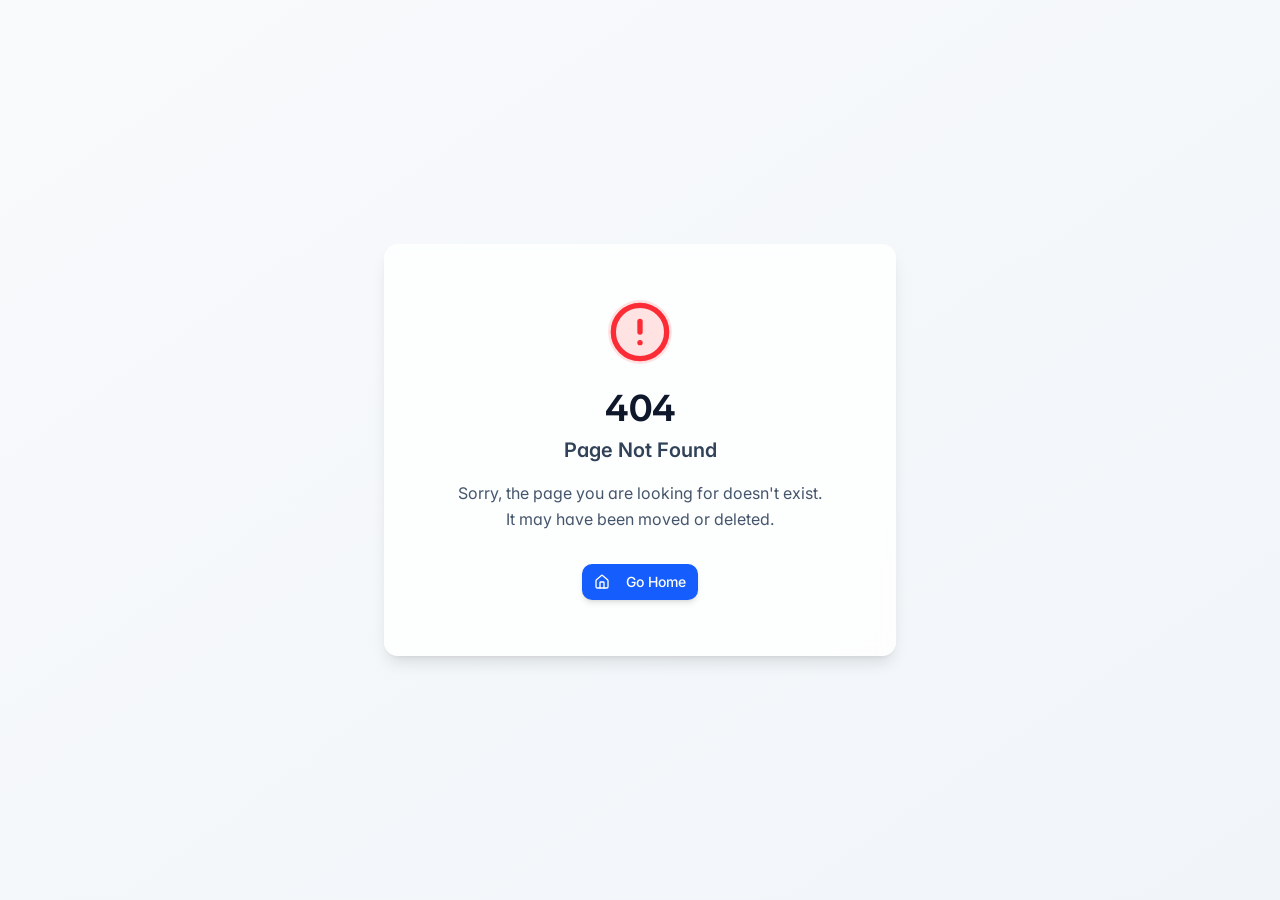
<file: index.html>
<!doctype html>
<html lang="en">
  <head>
    <meta charset="UTF-8" />
    <meta name="viewport" content="width=device-width, initial-scale=1.0, maximum-scale=1" />
    <title>A5Analytica.ai — AI-Powered Decision Analytics</title>
    <meta name="description" content="Automatically find business problems in your data and get actionable solutions. AI-powered analytics with Tableau-style dashboards, ML models, and intelligent issue diagnosis." />
    <link rel="preconnect" href="https://fonts.googleapis.com" />
    <link rel="preconnect" href="https://fonts.gstatic.com" crossorigin />
    <link href="https://fonts.googleapis.com/css2?family=Inter:wght@300;400;500;600;700;800;900&family=Merriweather:ital,wght@0,400;0,700;1,400&display=swap" rel="stylesheet" />
    <link rel="preconnect" href="https://fonts.googleapis.com" />
    <link rel="preconnect" href="https://fonts.gstatic.com" crossorigin />
    <link href="https://fonts.googleapis.com/css2?family=Inter:wght@300;400;500;600;700;800;900&family=JetBrains+Mono:wght@400;500;600&display=swap" rel="stylesheet" />
    <script type="module" crossorigin src="/assets/index-Bh0nVBbt-dc.js"></script>
    <link rel="stylesheet" crossorigin href="/assets/index-Baq87ufb.css">
  <meta property="og:type" content="website">
		<meta property="og:url" content="https://analyticaai-5ddqq6rx.manus.space/">
		<meta property="og:title" content="A5Analytica.ai — AI-Powered Decision Analytics">
		<meta property="og:description" content="Automatically find business problems in your data and get actionable solutions. AI-powered analytics with Tableau-style dashboards, ML models, and intelligent issue diagnosis.">
		<meta property="og:image" content="https://analyticaai-5ddqq6rx.manus.space/__manus/checkpoint-screenshot.png?v=ecf20082&amp;badge=1">
		<meta property="og:image:width" content="1200">
		<meta property="og:image:height" content="630">
		<meta name="twitter:card" content="summary_large_image">
		<meta name="twitter:title" content="A5Analytica.ai — AI-Powered Decision Analytics">
		<meta name="twitter:description" content="Automatically find business problems in your data and get actionable solutions. AI-powered analytics with Tableau-style dashboards, ML models, and intelligent issue diagnosis.">
		<meta name="twitter:image" content="https://analyticaai-5ddqq6rx.manus.space/__manus/checkpoint-screenshot.png?v=ecf20082&amp;badge=1">
		<meta name="twitter:image:width" content="1200">
		<meta name="twitter:image:height" content="630"><link rel="canonical" href="https://analyticaai-5ddqq6rx.manus.space/" /><link rel="manifest" href="/__manus/pwa/manifest.webmanifest" crossorigin="use-credentials" /></head>
  <body>
    <script id="manus-runtime">window.__MANUS_HOST_DEV__ = false;
(function(){"use strict";var Mr={exports:{}},Kn={};/**
 * @license React
 * react-jsx-runtime.production.js
 *
 * Copyright (c) Meta Platforms, Inc. and affiliates.
 *
 * This source code is licensed under the MIT license found in the
 * LICENSE file in the root directory of this source tree.
 */var $c;function um(){if($c)return Kn;$c=1;var r=Symbol.for("react.transitional.element"),i=Symbol.for("react.fragment");function c(s,d,m){var x=null;if(m!==void 0&&(x=""+m),d.key!==void 0&&(x=""+d.key),"key"in d){m={};for(var R in d)R!=="key"&&(m[R]=d[R])}else m=d;return d=m.ref,{$$typeof:r,type:s,key:x,ref:d!==void 0?d:null,props:m}}return Kn.Fragment=i,Kn.jsx=c,Kn.jsxs=c,Kn}var Fc;function dm(){return Fc||(Fc=1,Mr.exports=um()),Mr.exports}var h=dm(),Ar={exports:{}},Pn={},Rr={exports:{}},Nr={};/**
 * @license React
 * scheduler.production.js
 *
 * Copyright (c) Meta Platforms, Inc. and affiliates.
 *
 * This source code is licensed under the MIT license found in the
 * LICENSE file in the root directory of this source tree.
 */var Ic;function fm(){return Ic||(Ic=1,function(r){function i(A,q){var B=A.length;A.push(q);t:for(;0<B;){var bt=B-1>>>1,p=A[bt];if(0<d(p,q))A[bt]=q,A[B]=p,B=bt;else break t}}function c(A){return A.length===0?null:A[0]}function s(A){if(A.length===0)return null;var q=A[0],B=A.pop();if(B!==q){A[0]=B;t:for(var bt=0,p=A.length,O=p>>>1;bt<O;){var X=2*(bt+1)-1,G=A[X],Z=X+1,st=A[Z];if(0>d(G,B))Z<p&&0>d(st,G)?(A[bt]=st,A[Z]=B,bt=Z):(A[bt]=G,A[X]=B,bt=X);else if(Z<p&&0>d(st,B))A[bt]=st,A[Z]=B,bt=Z;else break t}}return q}function d(A,q){var B=A.sortIndex-q.sortIndex;return B!==0?B:A.id-q.id}if(r.unstable_now=void 0,typeof performance=="object"&&typeof performance.now=="function"){var m=performance;r.unstable_now=function(){return m.now()}}else{var x=Date,R=x.now();r.unstable_now=function(){return x.now()-R}}var C=[],v=[],D=1,j=null,J=3,at=!1,$=!1,nt=!1,ct=!1,ht=typeof setTimeout=="function"?setTimeout:null,St=typeof clearTimeout=="function"?clearTimeout:null,_=typeof setImmediate<"u"?setImmediate:null;function Y(A){for(var q=c(v);q!==null;){if(q.callback===null)s(v);else if(q.startTime<=A)s(v),q.sortIndex=q.expirationTime,i(C,q);else break;q=c(v)}}function H(A){if(nt=!1,Y(A),!$)if(c(C)!==null)$=!0,it||(it=!0,Bt());else{var q=c(v);q!==null&&Mt(H,q.startTime-A)}}var it=!1,rt=-1,V=5,xt=-1;function Be(){return ct?!0:!(r.unstable_now()-xt<V)}function te(){if(ct=!1,it){var A=r.unstable_now();xt=A;var q=!0;try{t:{$=!1,nt&&(nt=!1,St(rt),rt=-1),at=!0;var B=J;try{e:{for(Y(A),j=c(C);j!==null&&!(j.expirationTime>A&&Be());){var bt=j.callback;if(typeof bt=="function"){j.callback=null,J=j.priorityLevel;var p=bt(j.expirationTime<=A);if(A=r.unstable_now(),typeof p=="function"){j.callback=p,Y(A),q=!0;break e}j===c(C)&&s(C),Y(A)}else s(C);j=c(C)}if(j!==null)q=!0;else{var O=c(v);O!==null&&Mt(H,O.startTime-A),q=!1}}break t}finally{j=null,J=B,at=!1}q=void 0}}finally{q?Bt():it=!1}}}var Bt;if(typeof _=="function")Bt=function(){_(te)};else if(typeof MessageChannel<"u"){var me=new MessageChannel,Se=me.port2;me.port1.onmessage=te,Bt=function(){Se.postMessage(null)}}else Bt=function(){ht(te,0)};function Mt(A,q){rt=ht(function(){A(r.unstable_now())},q)}r.unstable_IdlePriority=5,r.unstable_ImmediatePriority=1,r.unstable_LowPriority=4,r.unstable_NormalPriority=3,r.unstable_Profiling=null,r.unstable_UserBlockingPriority=2,r.unstable_cancelCallback=function(A){A.callback=null},r.unstable_forceFrameRate=function(A){0>A||125<A?console.error("forceFrameRate takes a positive int between 0 and 125, forcing frame rates higher than 125 fps is not supported"):V=0<A?Math.floor(1e3/A):5},r.unstable_getCurrentPriorityLevel=function(){return J},r.unstable_next=function(A){switch(J){case 1:case 2:case 3:var q=3;break;default:q=J}var B=J;J=q;try{return A()}finally{J=B}},r.unstable_requestPaint=function(){ct=!0},r.unstable_runWithPriority=function(A,q){switch(A){case 1:case 2:case 3:case 4:case 5:break;default:A=3}var B=J;J=A;try{return q()}finally{J=B}},r.unstable_scheduleCallback=function(A,q,B){var bt=r.unstable_now();switch(typeof B=="object"&&B!==null?(B=B.delay,B=typeof B=="number"&&0<B?bt+B:bt):B=bt,A){case 1:var p=-1;break;case 2:p=250;break;case 5:p=1073741823;break;case 4:p=1e4;break;default:p=5e3}return p=B+p,A={id:D++,callback:q,priorityLevel:A,startTime:B,expirationTime:p,sortIndex:-1},B>bt?(A.sortIndex=B,i(v,A),c(C)===null&&A===c(v)&&(nt?(St(rt),rt=-1):nt=!0,Mt(H,B-bt))):(A.sortIndex=p,i(C,A),$||at||($=!0,it||(it=!0,Bt()))),A},r.unstable_shouldYield=Be,r.unstable_wrapCallback=function(A){var q=J;return function(){var B=J;J=q;try{return A.apply(this,arguments)}finally{J=B}}}}(Nr)),Nr}var tu;function hm(){return tu||(tu=1,Rr.exports=fm()),Rr.exports}var zr={exports:{}},ut={};/**
 * @license React
 * react.production.js
 *
 * Copyright (c) Meta Platforms, Inc. and affiliates.
 *
 * This source code is licensed under the MIT license found in the
 * LICENSE file in the root directory of this source tree.
 */var eu;function mm(){if(eu)return ut;eu=1;var r=Symbol.for("react.transitional.element"),i=Symbol.for("react.portal"),c=Symbol.for("react.fragment"),s=Symbol.for("react.strict_mode"),d=Symbol.for("react.profiler"),m=Symbol.for("react.consumer"),x=Symbol.for("react.context"),R=Symbol.for("react.forward_ref"),C=Symbol.for("react.suspense"),v=Symbol.for("react.memo"),D=Symbol.for("react.lazy"),j=Symbol.iterator;function J(p){return p===null||typeof p!="object"?null:(p=j&&p[j]||p["@@iterator"],typeof p=="function"?p:null)}var at={isMounted:function(){return!1},enqueueForceUpdate:function(){},enqueueReplaceState:function(){},enqueueSetState:function(){}},$=Object.assign,nt={};function ct(p,O,X){this.props=p,this.context=O,this.refs=nt,this.updater=X||at}ct.prototype.isReactComponent={},ct.prototype.setState=function(p,O){if(typeof p!="object"&&typeof p!="function"&&p!=null)throw Error("takes an object of state variables to update or a function which returns an object of state variables.");this.updater.enqueueSetState(this,p,O,"setState")},ct.prototype.forceUpdate=function(p){this.updater.enqueueForceUpdate(this,p,"forceUpdate")};function ht(){}ht.prototype=ct.prototype;function St(p,O,X){this.props=p,this.context=O,this.refs=nt,this.updater=X||at}var _=St.prototype=new ht;_.constructor=St,$(_,ct.prototype),_.isPureReactComponent=!0;var Y=Array.isArray,H={H:null,A:null,T:null,S:null,V:null},it=Object.prototype.hasOwnProperty;function rt(p,O,X,G,Z,st){return X=st.ref,{$$typeof:r,type:p,key:O,ref:X!==void 0?X:null,props:st}}function V(p,O){return rt(p.type,O,void 0,void 0,void 0,p.props)}function xt(p){return typeof p=="object"&&p!==null&&p.$$typeof===r}function Be(p){var O={"=":"=0",":":"=2"};return"$"+p.replace(/[=:]/g,function(X){return O[X]})}var te=/\/+/g;function Bt(p,O){return typeof p=="object"&&p!==null&&p.key!=null?Be(""+p.key):O.toString(36)}function me(){}function Se(p){switch(p.status){case"fulfilled":return p.value;case"rejected":throw p.reason;default:switch(typeof p.status=="string"?p.then(me,me):(p.status="pending",p.then(function(O){p.status==="pending"&&(p.status="fulfilled",p.value=O)},function(O){p.status==="pending"&&(p.status="rejected",p.reason=O)})),p.status){case"fulfilled":return p.value;case"rejected":throw p.reason}}throw p}function Mt(p,O,X,G,Z){var st=typeof p;(st==="undefined"||st==="boolean")&&(p=null);var I=!1;if(p===null)I=!0;else switch(st){case"bigint":case"string":case"number":I=!0;break;case"object":switch(p.$$typeof){case r:case i:I=!0;break;case D:return I=p._init,Mt(I(p._payload),O,X,G,Z)}}if(I)return Z=Z(p),I=G===""?"."+Bt(p,0):G,Y(Z)?(X="",I!=null&&(X=I.replace(te,"$&/")+"/"),Mt(Z,O,X,"",function(Jt){return Jt})):Z!=null&&(xt(Z)&&(Z=V(Z,X+(Z.key==null||p&&p.key===Z.key?"":(""+Z.key).replace(te,"$&/")+"/")+I)),O.push(Z)),1;I=0;var gt=G===""?".":G+":";if(Y(p))for(var Tt=0;Tt<p.length;Tt++)G=p[Tt],st=gt+Bt(G,Tt),I+=Mt(G,O,X,st,Z);else if(Tt=J(p),typeof Tt=="function")for(p=Tt.call(p),Tt=0;!(G=p.next()).done;)G=G.value,st=gt+Bt(G,Tt++),I+=Mt(G,O,X,st,Z);else if(st==="object"){if(typeof p.then=="function")return Mt(Se(p),O,X,G,Z);throw O=String(p),Error("Objects are not valid as a React child (found: "+(O==="[object Object]"?"object with keys {"+Object.keys(p).join(", ")+"}":O)+"). If you meant to render a collection of children, use an array instead.")}return I}function A(p,O,X){if(p==null)return p;var G=[],Z=0;return Mt(p,G,"","",function(st){return O.call(X,st,Z++)}),G}function q(p){if(p._status===-1){var O=p._result;O=O(),O.then(function(X){(p._status===0||p._status===-1)&&(p._status=1,p._result=X)},function(X){(p._status===0||p._status===-1)&&(p._status=2,p._result=X)}),p._status===-1&&(p._status=0,p._result=O)}if(p._status===1)return p._result.default;throw p._result}var B=typeof reportError=="function"?reportError:function(p){if(typeof window=="object"&&typeof window.ErrorEvent=="function"){var O=new window.ErrorEvent("error",{bubbles:!0,cancelable:!0,message:typeof p=="object"&&p!==null&&typeof p.message=="string"?String(p.message):String(p),error:p});if(!window.dispatchEvent(O))return}else if(typeof process=="object"&&typeof process.emit=="function"){process.emit("uncaughtException",p);return}console.error(p)};function bt(){}return ut.Children={map:A,forEach:function(p,O,X){A(p,function(){O.apply(this,arguments)},X)},count:function(p){var O=0;return A(p,function(){O++}),O},toArray:function(p){return A(p,function(O){return O})||[]},only:function(p){if(!xt(p))throw Error("React.Children.only expected to receive a single React element child.");return p}},ut.Component=ct,ut.Fragment=c,ut.Profiler=d,ut.PureComponent=St,ut.StrictMode=s,ut.Suspense=C,ut.__CLIENT_INTERNALS_DO_NOT_USE_OR_WARN_USERS_THEY_CANNOT_UPGRADE=H,ut.__COMPILER_RUNTIME={__proto__:null,c:function(p){return H.H.useMemoCache(p)}},ut.cache=function(p){return function(){return p.apply(null,arguments)}},ut.cloneElement=function(p,O,X){if(p==null)throw Error("The argument must be a React element, but you passed "+p+".");var G=$({},p.props),Z=p.key,st=void 0;if(O!=null)for(I in O.ref!==void 0&&(st=void 0),O.key!==void 0&&(Z=""+O.key),O)!it.call(O,I)||I==="key"||I==="__self"||I==="__source"||I==="ref"&&O.ref===void 0||(G[I]=O[I]);var I=arguments.length-2;if(I===1)G.children=X;else if(1<I){for(var gt=Array(I),Tt=0;Tt<I;Tt++)gt[Tt]=arguments[Tt+2];G.children=gt}return rt(p.type,Z,void 0,void 0,st,G)},ut.createContext=function(p){return p={$$typeof:x,_currentValue:p,_currentValue2:p,_threadCount:0,Provider:null,Consumer:null},p.Provider=p,p.Consumer={$$typeof:m,_context:p},p},ut.createElement=function(p,O,X){var G,Z={},st=null;if(O!=null)for(G in O.key!==void 0&&(st=""+O.key),O)it.call(O,G)&&G!=="key"&&G!=="__self"&&G!=="__source"&&(Z[G]=O[G]);var I=arguments.length-2;if(I===1)Z.children=X;else if(1<I){for(var gt=Array(I),Tt=0;Tt<I;Tt++)gt[Tt]=arguments[Tt+2];Z.children=gt}if(p&&p.defaultProps)for(G in I=p.defaultProps,I)Z[G]===void 0&&(Z[G]=I[G]);return rt(p,st,void 0,void 0,null,Z)},ut.createRef=function(){return{current:null}},ut.forwardRef=function(p){return{$$typeof:R,render:p}},ut.isValidElement=xt,ut.lazy=function(p){return{$$typeof:D,_payload:{_status:-1,_result:p},_init:q}},ut.memo=function(p,O){return{$$typeof:v,type:p,compare:O===void 0?null:O}},ut.startTransition=function(p){var O=H.T,X={};H.T=X;try{var G=p(),Z=H.S;Z!==null&&Z(X,G),typeof G=="object"&&G!==null&&typeof G.then=="function"&&G.then(bt,B)}catch(st){B(st)}finally{H.T=O}},ut.unstable_useCacheRefresh=function(){return H.H.useCacheRefresh()},ut.use=function(p){return H.H.use(p)},ut.useActionState=function(p,O,X){return H.H.useActionState(p,O,X)},ut.useCallback=function(p,O){return H.H.useCallback(p,O)},ut.useContext=function(p){return H.H.useContext(p)},ut.useDebugValue=function(){},ut.useDeferredValue=function(p,O){return H.H.useDeferredValue(p,O)},ut.useEffect=function(p,O,X){var G=H.H;if(typeof X=="function")throw Error("useEffect CRUD overload is not enabled in this build of React.");return G.useEffect(p,O)},ut.useId=function(){return H.H.useId()},ut.useImperativeHandle=function(p,O,X){return H.H.useImperativeHandle(p,O,X)},ut.useInsertionEffect=function(p,O){return H.H.useInsertionEffect(p,O)},ut.useLayoutEffect=function(p,O){return H.H.useLayoutEffect(p,O)},ut.useMemo=function(p,O){return H.H.useMemo(p,O)},ut.useOptimistic=function(p,O){return H.H.useOptimistic(p,O)},ut.useReducer=function(p,O,X){return H.H.useReducer(p,O,X)},ut.useRef=function(p){return H.H.useRef(p)},ut.useState=function(p){return H.H.useState(p)},ut.useSyncExternalStore=function(p,O,X){return H.H.useSyncExternalStore(p,O,X)},ut.useTransition=function(){return H.H.useTransition()},ut.version="19.1.1",ut}var lu;function _r(){return lu||(lu=1,zr.exports=mm()),zr.exports}var kr={exports:{}},he={};/**
 * @license React
 * react-dom.production.js
 *
 * Copyright (c) Meta Platforms, Inc. and affiliates.
 *
 * This source code is licensed under the MIT license found in the
 * LICENSE file in the root directory of this source tree.
 */var au;function gm(){if(au)return he;au=1;var r=_r();function i(C){var v="https://react.dev/errors/"+C;if(1<arguments.length){v+="?args[]="+encodeURIComponent(arguments[1]);for(var D=2;D<arguments.length;D++)v+="&args[]="+encodeURIComponent(arguments[D])}return"Minified React error #"+C+"; visit "+v+" for the full message or use the non-minified dev environment for full errors and additional helpful warnings."}function c(){}var s={d:{f:c,r:function(){throw Error(i(522))},D:c,C:c,L:c,m:c,X:c,S:c,M:c},p:0,findDOMNode:null},d=Symbol.for("react.portal");function m(C,v,D){var j=3<arguments.length&&arguments[3]!==void 0?arguments[3]:null;return{$$typeof:d,key:j==null?null:""+j,children:C,containerInfo:v,implementation:D}}var x=r.__CLIENT_INTERNALS_DO_NOT_USE_OR_WARN_USERS_THEY_CANNOT_UPGRADE;function R(C,v){if(C==="font")return"";if(typeof v=="string")return v==="use-credentials"?v:""}return he.__DOM_INTERNALS_DO_NOT_USE_OR_WARN_USERS_THEY_CANNOT_UPGRADE=s,he.createPortal=function(C,v){var D=2<arguments.length&&arguments[2]!==void 0?arguments[2]:null;if(!v||v.nodeType!==1&&v.nodeType!==9&&v.nodeType!==11)throw Error(i(299));return m(C,v,null,D)},he.flushSync=function(C){var v=x.T,D=s.p;try{if(x.T=null,s.p=2,C)return C()}finally{x.T=v,s.p=D,s.d.f()}},he.preconnect=function(C,v){typeof C=="string"&&(v?(v=v.crossOrigin,v=typeof v=="string"?v==="use-credentials"?v:"":void 0):v=null,s.d.C(C,v))},he.prefetchDNS=function(C){typeof C=="string"&&s.d.D(C)},he.preinit=function(C,v){if(typeof C=="string"&&v&&typeof v.as=="string"){var D=v.as,j=R(D,v.crossOrigin),J=typeof v.integrity=="string"?v.integrity:void 0,at=typeof v.fetchPriority=="string"?v.fetchPriority:void 0;D==="style"?s.d.S(C,typeof v.precedence=="string"?v.precedence:void 0,{crossOrigin:j,integrity:J,fetchPriority:at}):D==="script"&&s.d.X(C,{crossOrigin:j,integrity:J,fetchPriority:at,nonce:typeof v.nonce=="string"?v.nonce:void 0})}},he.preinitModule=function(C,v){if(typeof C=="string")if(typeof v=="object"&&v!==null){if(v.as==null||v.as==="script"){var D=R(v.as,v.crossOrigin);s.d.M(C,{crossOrigin:D,integrity:typeof v.integrity=="string"?v.integrity:void 0,nonce:typeof v.nonce=="string"?v.nonce:void 0})}}else v==null&&s.d.M(C)},he.preload=function(C,v){if(typeof C=="string"&&typeof v=="object"&&v!==null&&typeof v.as=="string"){var D=v.as,j=R(D,v.crossOrigin);s.d.L(C,D,{crossOrigin:j,integrity:typeof v.integrity=="string"?v.integrity:void 0,nonce:typeof v.nonce=="string"?v.nonce:void 0,type:typeof v.type=="string"?v.type:void 0,fetchPriority:typeof v.fetchPriority=="string"?v.fetchPriority:void 0,referrerPolicy:typeof v.referrerPolicy=="string"?v.referrerPolicy:void 0,imageSrcSet:typeof v.imageSrcSet=="string"?v.imageSrcSet:void 0,imageSizes:typeof v.imageSizes=="string"?v.imageSizes:void 0,media:typeof v.media=="string"?v.media:void 0})}},he.preloadModule=function(C,v){if(typeof C=="string")if(v){var D=R(v.as,v.crossOrigin);s.d.m(C,{as:typeof v.as=="string"&&v.as!=="script"?v.as:void 0,crossOrigin:D,integrity:typeof v.integrity=="string"?v.integrity:void 0})}else s.d.m(C)},he.requestFormReset=function(C){s.d.r(C)},he.unstable_batchedUpdates=function(C,v){return C(v)},he.useFormState=function(C,v,D){return x.H.useFormState(C,v,D)},he.useFormStatus=function(){return x.H.useHostTransitionStatus()},he.version="19.1.1",he}var nu;function pm(){if(nu)return kr.exports;nu=1;function r(){if(!(typeof __REACT_DEVTOOLS_GLOBAL_HOOK__>"u"||typeof __REACT_DEVTOOLS_GLOBAL_HOOK__.checkDCE!="function"))try{__REACT_DEVTOOLS_GLOBAL_HOOK__.checkDCE(r)}catch(i){console.error(i)}}return r(),kr.exports=gm(),kr.exports}/**
 * @license React
 * react-dom-client.production.js
 *
 * Copyright (c) Meta Platforms, Inc. and affiliates.
 *
 * This source code is licensed under the MIT license found in the
 * LICENSE file in the root directory of this source tree.
 */var ou;function ym(){if(ou)return Pn;ou=1;var r=hm(),i=_r(),c=pm();function s(t){var e="https://react.dev/errors/"+t;if(1<arguments.length){e+="?args[]="+encodeURIComponent(arguments[1]);for(var l=2;l<arguments.length;l++)e+="&args[]="+encodeURIComponent(arguments[l])}return"Minified React error #"+t+"; visit "+e+" for the full message or use the non-minified dev environment for full errors and additional helpful warnings."}function d(t){return!(!t||t.nodeType!==1&&t.nodeType!==9&&t.nodeType!==11)}function m(t){var e=t,l=t;if(t.alternate)for(;e.return;)e=e.return;else{t=e;do e=t,(e.flags&4098)!==0&&(l=e.return),t=e.return;while(t)}return e.tag===3?l:null}function x(t){if(t.tag===13){var e=t.memoizedState;if(e===null&&(t=t.alternate,t!==null&&(e=t.memoizedState)),e!==null)return e.dehydrated}return null}function R(t){if(m(t)!==t)throw Error(s(188))}function C(t){var e=t.alternate;if(!e){if(e=m(t),e===null)throw Error(s(188));return e!==t?null:t}for(var l=t,a=e;;){var n=l.return;if(n===null)break;var o=n.alternate;if(o===null){if(a=n.return,a!==null){l=a;continue}break}if(n.child===o.child){for(o=n.child;o;){if(o===l)return R(n),t;if(o===a)return R(n),e;o=o.sibling}throw Error(s(188))}if(l.return!==a.return)l=n,a=o;else{for(var u=!1,f=n.child;f;){if(f===l){u=!0,l=n,a=o;break}if(f===a){u=!0,a=n,l=o;break}f=f.sibling}if(!u){for(f=o.child;f;){if(f===l){u=!0,l=o,a=n;break}if(f===a){u=!0,a=o,l=n;break}f=f.sibling}if(!u)throw Error(s(189))}}if(l.alternate!==a)throw Error(s(190))}if(l.tag!==3)throw Error(s(188));return l.stateNode.current===l?t:e}function v(t){var e=t.tag;if(e===5||e===26||e===27||e===6)return t;for(t=t.child;t!==null;){if(e=v(t),e!==null)return e;t=t.sibling}return null}var D=Object.assign,j=Symbol.for("react.element"),J=Symbol.for("react.transitional.element"),at=Symbol.for("react.portal"),$=Symbol.for("react.fragment"),nt=Symbol.for("react.strict_mode"),ct=Symbol.for("react.profiler"),ht=Symbol.for("react.provider"),St=Symbol.for("react.consumer"),_=Symbol.for("react.context"),Y=Symbol.for("react.forward_ref"),H=Symbol.for("react.suspense"),it=Symbol.for("react.suspense_list"),rt=Symbol.for("react.memo"),V=Symbol.for("react.lazy"),xt=Symbol.for("react.activity"),Be=Symbol.for("react.memo_cache_sentinel"),te=Symbol.iterator;function Bt(t){return t===null||typeof t!="object"?null:(t=te&&t[te]||t["@@iterator"],typeof t=="function"?t:null)}var me=Symbol.for("react.client.reference");function Se(t){if(t==null)return null;if(typeof t=="function")return t.$$typeof===me?null:t.displayName||t.name||null;if(typeof t=="string")return t;switch(t){case $:return"Fragment";case ct:return"Profiler";case nt:return"StrictMode";case H:return"Suspense";case it:return"SuspenseList";case xt:return"Activity"}if(typeof t=="object")switch(t.$$typeof){case at:return"Portal";case _:return(t.displayName||"Context")+".Provider";case St:return(t._context.displayName||"Context")+".Consumer";case Y:var e=t.render;return t=t.displayName,t||(t=e.displayName||e.name||"",t=t!==""?"ForwardRef("+t+")":"ForwardRef"),t;case rt:return e=t.displayName||null,e!==null?e:Se(t.type)||"Memo";case V:e=t._payload,t=t._init;try{return Se(t(e))}catch{}}return null}var Mt=Array.isArray,A=i.__CLIENT_INTERNALS_DO_NOT_USE_OR_WARN_USERS_THEY_CANNOT_UPGRADE,q=c.__DOM_INTERNALS_DO_NOT_USE_OR_WARN_USERS_THEY_CANNOT_UPGRADE,B={pending:!1,data:null,method:null,action:null},bt=[],p=-1;function O(t){return{current:t}}function X(t){0>p||(t.current=bt[p],bt[p]=null,p--)}function G(t,e){p++,bt[p]=t.current,t.current=e}var Z=O(null),st=O(null),I=O(null),gt=O(null);function Tt(t,e){switch(G(I,e),G(st,t),G(Z,null),e.nodeType){case 9:case 11:t=(t=e.documentElement)&&(t=t.namespaceURI)?Hh(t):0;break;default:if(t=e.tagName,e=e.namespaceURI)e=Hh(e),t=Uh(e,t);else switch(t){case"svg":t=1;break;case"math":t=2;break;default:t=0}}X(Z),G(Z,t)}function Jt(){X(Z),X(st),X(I)}function Ke(t){t.memoizedState!==null&&G(gt,t);var e=Z.current,l=Uh(e,t.type);e!==l&&(G(st,t),G(Z,l))}function Ce(t){st.current===t&&(X(Z),X(st)),gt.current===t&&(X(gt),Wo._currentValue=B)}var Pe=Object.prototype.hasOwnProperty,yl=r.unstable_scheduleCallback,sn=r.unstable_cancelCallback,Ca=r.unstable_shouldYield,ri=r.unstable_requestPaint,ge=r.unstable_now,si=r.unstable_getCurrentPriorityLevel,Ul=r.unstable_ImmediatePriority,Fn=r.unstable_UserBlockingPriority,nl=r.unstable_NormalPriority,ci=r.unstable_LowPriority,Gl=r.unstable_IdlePriority,ui=r.log,Ea=r.unstable_setDisableYieldValue,ql=null,Wt=null;function Je(t){if(typeof ui=="function"&&Ea(t),Wt&&typeof Wt.setStrictMode=="function")try{Wt.setStrictMode(ql,t)}catch{}}var $t=Math.clz32?Math.clz32:fi,di=Math.log,Ta=Math.LN2;function fi(t){return t>>>=0,t===0?32:31-(di(t)/Ta|0)|0}var L=256,cn=4194304;function vl(t){var e=t&42;if(e!==0)return e;switch(t&-t){case 1:return 1;case 2:return 2;case 4:return 4;case 8:return 8;case 16:return 16;case 32:return 32;case 64:return 64;case 128:return 128;case 256:case 512:case 1024:case 2048:case 4096:case 8192:case 16384:case 32768:case 65536:case 131072:case 262144:case 524288:case 1048576:case 2097152:return t&4194048;case 4194304:case 8388608:case 16777216:case 33554432:return t&62914560;case 67108864:return 67108864;case 134217728:return 134217728;case 268435456:return 268435456;case 536870912:return 536870912;case 1073741824:return 0;default:return t}}function un(t,e,l){var a=t.pendingLanes;if(a===0)return 0;var n=0,o=t.suspendedLanes,u=t.pingedLanes;t=t.warmLanes;var f=a&134217727;return f!==0?(a=f&~o,a!==0?n=vl(a):(u&=f,u!==0?n=vl(u):l||(l=f&~t,l!==0&&(n=vl(l))))):(f=a&~o,f!==0?n=vl(f):u!==0?n=vl(u):l||(l=a&~t,l!==0&&(n=vl(l)))),n===0?0:e!==0&&e!==n&&(e&o)===0&&(o=n&-n,l=e&-e,o>=l||o===32&&(l&4194048)!==0)?e:n}function Dt(t,e){return(t.pendingLanes&~(t.suspendedLanes&~t.pingedLanes)&e)===0}function In(t,e){switch(t){case 1:case 2:case 4:case 8:case 64:return e+250;case 16:case 32:case 128:case 256:case 512:case 1024:case 2048:case 4096:case 8192:case 16384:case 32768:case 65536:case 131072:case 262144:case 524288:case 1048576:case 2097152:return e+5e3;case 4194304:case 8388608:case 16777216:case 33554432:return-1;case 67108864:case 134217728:case 268435456:case 536870912:case 1073741824:return-1;default:return-1}}function to(){var t=L;return L<<=1,(L&4194048)===0&&(L=256),t}function hi(){var t=cn;return cn<<=1,(cn&62914560)===0&&(cn=4194304),t}function eo(t){for(var e=[],l=0;31>l;l++)e.push(t);return e}function Da(t,e){t.pendingLanes|=e,e!==268435456&&(t.suspendedLanes=0,t.pingedLanes=0,t.warmLanes=0)}function Ir(t,e,l,a,n,o){var u=t.pendingLanes;t.pendingLanes=l,t.suspendedLanes=0,t.pingedLanes=0,t.warmLanes=0,t.expiredLanes&=l,t.entangledLanes&=l,t.errorRecoveryDisabledLanes&=l,t.shellSuspendCounter=0;var f=t.entanglements,g=t.expirationTimes,S=t.hiddenUpdates;for(l=u&~l;0<l;){var N=31-$t(l),k=1<<N;f[N]=0,g[N]=-1;var E=S[N];if(E!==null)for(S[N]=null,N=0;N<E.length;N++){var T=E[N];T!==null&&(T.lane&=-536870913)}l&=~k}a!==0&&mi(t,a,0),o!==0&&n===0&&t.tag!==0&&(t.suspendedLanes|=o&~(u&~e))}function mi(t,e,l){t.pendingLanes|=e,t.suspendedLanes&=~e;var a=31-$t(e);t.entangledLanes|=e,t.entanglements[a]=t.entanglements[a]|1073741824|l&4194090}function gi(t,e){var l=t.entangledLanes|=e;for(t=t.entanglements;l;){var a=31-$t(l),n=1<<a;n&e|t[a]&e&&(t[a]|=e),l&=~n}}function lo(t){switch(t){case 2:t=1;break;case 8:t=4;break;case 32:t=16;break;case 256:case 512:case 1024:case 2048:case 4096:case 8192:case 16384:case 32768:case 65536:case 131072:case 262144:case 524288:case 1048576:case 2097152:case 4194304:case 8388608:case 16777216:case 33554432:t=128;break;case 268435456:t=134217728;break;default:t=0}return t}function ao(t){return t&=-t,2<t?8<t?(t&134217727)!==0?32:268435456:8:2}function pi(){var t=q.p;return t!==0?t:(t=window.event,t===void 0?32:nm(t.type))}function ts(t,e){var l=q.p;try{return q.p=t,e()}finally{q.p=l}}var ol=Math.random().toString(36).slice(2),ee="__reactFiber$"+ol,pe="__reactProps$"+ol,Yl="__reactContainer$"+ol,no="__reactEvents$"+ol,es="__reactListeners$"+ol,ls="__reactHandles$"+ol,yi="__reactResources$"+ol,Ma="__reactMarker$"+ol;function oo(t){delete t[ee],delete t[pe],delete t[no],delete t[es],delete t[ls]}function Vl(t){var e=t[ee];if(e)return e;for(var l=t.parentNode;l;){if(e=l[Yl]||l[ee]){if(l=e.alternate,e.child!==null||l!==null&&l.child!==null)for(t=Vh(t);t!==null;){if(l=t[ee])return l;t=Vh(t)}return e}t=l,l=t.parentNode}return null}function Xl(t){if(t=t[ee]||t[Yl]){var e=t.tag;if(e===5||e===6||e===13||e===26||e===27||e===3)return t}return null}function Aa(t){var e=t.tag;if(e===5||e===26||e===27||e===6)return t.stateNode;throw Error(s(33))}function Zl(t){var e=t[yi];return e||(e=t[yi]={hoistableStyles:new Map,hoistableScripts:new Map}),e}function Vt(t){t[Ma]=!0}var vi=new Set,bi={};function bl(t,e){We(t,e),We(t+"Capture",e)}function We(t,e){for(bi[t]=e,t=0;t<e.length;t++)vi.add(e[t])}var as=RegExp("^[:A-Z_a-z\\u00C0-\\u00D6\\u00D8-\\u00F6\\u00F8-\\u02FF\\u0370-\\u037D\\u037F-\\u1FFF\\u200C-\\u200D\\u2070-\\u218F\\u2C00-\\u2FEF\\u3001-\\uD7FF\\uF900-\\uFDCF\\uFDF0-\\uFFFD][:A-Z_a-z\\u00C0-\\u00D6\\u00D8-\\u00F6\\u00F8-\\u02FF\\u0370-\\u037D\\u037F-\\u1FFF\\u200C-\\u200D\\u2070-\\u218F\\u2C00-\\u2FEF\\u3001-\\uD7FF\\uF900-\\uFDCF\\uFDF0-\\uFFFD\\-.0-9\\u00B7\\u0300-\\u036F\\u203F-\\u2040]*$"),xi={},wi={};function Ra(t){return Pe.call(wi,t)?!0:Pe.call(xi,t)?!1:as.test(t)?wi[t]=!0:(xi[t]=!0,!1)}function M(t,e,l){if(Ra(e))if(l===null)t.removeAttribute(e);else{switch(typeof l){case"undefined":case"function":case"symbol":t.removeAttribute(e);return;case"boolean":var a=e.toLowerCase().slice(0,5);if(a!=="data-"&&a!=="aria-"){t.removeAttribute(e);return}}t.setAttribute(e,""+l)}}function tt(t,e,l){if(l===null)t.removeAttribute(e);else{switch(typeof l){case"undefined":case"function":case"symbol":case"boolean":t.removeAttribute(e);return}t.setAttribute(e,""+l)}}function Ot(t,e,l,a){if(a===null)t.removeAttribute(l);else{switch(typeof a){case"undefined":case"function":case"symbol":case"boolean":t.removeAttribute(l);return}t.setAttributeNS(e,l,""+a)}}var le,Ee;function ae(t){if(le===void 0)try{throw Error()}catch(l){var e=l.stack.trim().match(/\n( *(at )?)/);le=e&&e[1]||"",Ee=-1<l.stack.indexOf(`
    at`)?" (<anonymous>)":-1<l.stack.indexOf("@")?"@unknown:0:0":""}return`
`+le+t+Ee}var Le=!1;function He(t,e){if(!t||Le)return"";Le=!0;var l=Error.prepareStackTrace;Error.prepareStackTrace=void 0;try{var a={DetermineComponentFrameRoot:function(){try{if(e){var k=function(){throw Error()};if(Object.defineProperty(k.prototype,"props",{set:function(){throw Error()}}),typeof Reflect=="object"&&Reflect.construct){try{Reflect.construct(k,[])}catch(T){var E=T}Reflect.construct(t,[],k)}else{try{k.call()}catch(T){E=T}t.call(k.prototype)}}else{try{throw Error()}catch(T){E=T}(k=t())&&typeof k.catch=="function"&&k.catch(function(){})}}catch(T){if(T&&E&&typeof T.stack=="string")return[T.stack,E.stack]}return[null,null]}};a.DetermineComponentFrameRoot.displayName="DetermineComponentFrameRoot";var n=Object.getOwnPropertyDescriptor(a.DetermineComponentFrameRoot,"name");n&&n.configurable&&Object.defineProperty(a.DetermineComponentFrameRoot,"name",{value:"DetermineComponentFrameRoot"});var o=a.DetermineComponentFrameRoot(),u=o[0],f=o[1];if(u&&f){var g=u.split(`
`),S=f.split(`
`);for(n=a=0;a<g.length&&!g[a].includes("DetermineComponentFrameRoot");)a++;for(;n<S.length&&!S[n].includes("DetermineComponentFrameRoot");)n++;if(a===g.length||n===S.length)for(a=g.length-1,n=S.length-1;1<=a&&0<=n&&g[a]!==S[n];)n--;for(;1<=a&&0<=n;a--,n--)if(g[a]!==S[n]){if(a!==1||n!==1)do if(a--,n--,0>n||g[a]!==S[n]){var N=`
`+g[a].replace(" at new "," at ");return t.displayName&&N.includes("<anonymous>")&&(N=N.replace("<anonymous>",t.displayName)),N}while(1<=a&&0<=n);break}}}finally{Le=!1,Error.prepareStackTrace=l}return(l=t?t.displayName||t.name:"")?ae(l):""}function Ql(t){switch(t.tag){case 26:case 27:case 5:return ae(t.type);case 16:return ae("Lazy");case 13:return ae("Suspense");case 19:return ae("SuspenseList");case 0:case 15:return He(t.type,!1);case 11:return He(t.type.render,!1);case 1:return He(t.type,!0);case 31:return ae("Activity");default:return""}}function xl(t){try{var e="";do e+=Ql(t),t=t.return;while(t);return e}catch(l){return`
Error generating stack: `+l.message+`
`+l.stack}}function Xt(t){switch(typeof t){case"bigint":case"boolean":case"number":case"string":case"undefined":return t;case"object":return t;default:return""}}function il(t){var e=t.type;return(t=t.nodeName)&&t.toLowerCase()==="input"&&(e==="checkbox"||e==="radio")}function ve(t){var e=il(t)?"checked":"value",l=Object.getOwnPropertyDescriptor(t.constructor.prototype,e),a=""+t[e];if(!t.hasOwnProperty(e)&&typeof l<"u"&&typeof l.get=="function"&&typeof l.set=="function"){var n=l.get,o=l.set;return Object.defineProperty(t,e,{configurable:!0,get:function(){return n.call(this)},set:function(u){a=""+u,o.call(this,u)}}),Object.defineProperty(t,e,{enumerable:l.enumerable}),{getValue:function(){return a},setValue:function(u){a=""+u},stopTracking:function(){t._valueTracker=null,delete t[e]}}}}function re(t){t._valueTracker||(t._valueTracker=ve(t))}function rl(t){if(!t)return!1;var e=t._valueTracker;if(!e)return!0;var l=e.getValue(),a="";return t&&(a=il(t)?t.checked?"true":"false":t.value),t=a,t!==l?(e.setValue(t),!0):!1}function wl(t){if(t=t||(typeof document<"u"?document:void 0),typeof t>"u")return null;try{return t.activeElement||t.body}catch{return t.body}}var dn=/[\n"\\]/g;function se(t){return t.replace(dn,function(e){return"\\"+e.charCodeAt(0).toString(16)+" "})}function Kl(t,e,l,a,n,o,u,f){t.name="",u!=null&&typeof u!="function"&&typeof u!="symbol"&&typeof u!="boolean"?t.type=u:t.removeAttribute("type"),e!=null?u==="number"?(e===0&&t.value===""||t.value!=e)&&(t.value=""+Xt(e)):t.value!==""+Xt(e)&&(t.value=""+Xt(e)):u!=="submit"&&u!=="reset"||t.removeAttribute("value"),e!=null?Pl(t,u,Xt(e)):l!=null?Pl(t,u,Xt(l)):a!=null&&t.removeAttribute("value"),n==null&&o!=null&&(t.defaultChecked=!!o),n!=null&&(t.checked=n&&typeof n!="function"&&typeof n!="symbol"),f!=null&&typeof f!="function"&&typeof f!="symbol"&&typeof f!="boolean"?t.name=""+Xt(f):t.removeAttribute("name")}function Na(t,e,l,a,n,o,u,f){if(o!=null&&typeof o!="function"&&typeof o!="symbol"&&typeof o!="boolean"&&(t.type=o),e!=null||l!=null){if(!(o!=="submit"&&o!=="reset"||e!=null))return;l=l!=null?""+Xt(l):"",e=e!=null?""+Xt(e):l,f||e===t.value||(t.value=e),t.defaultValue=e}a=a??n,a=typeof a!="function"&&typeof a!="symbol"&&!!a,t.checked=f?t.checked:!!a,t.defaultChecked=!!a,u!=null&&typeof u!="function"&&typeof u!="symbol"&&typeof u!="boolean"&&(t.name=u)}function Pl(t,e,l){e==="number"&&wl(t.ownerDocument)===t||t.defaultValue===""+l||(t.defaultValue=""+l)}function $e(t,e,l,a){if(t=t.options,e){e={};for(var n=0;n<l.length;n++)e["$"+l[n]]=!0;for(l=0;l<t.length;l++)n=e.hasOwnProperty("$"+t[l].value),t[l].selected!==n&&(t[l].selected=n),n&&a&&(t[l].defaultSelected=!0)}else{for(l=""+Xt(l),e=null,n=0;n<t.length;n++){if(t[n].value===l){t[n].selected=!0,a&&(t[n].defaultSelected=!0);return}e!==null||t[n].disabled||(e=t[n])}e!==null&&(e.selected=!0)}}function za(t,e,l){if(e!=null&&(e=""+Xt(e),e!==t.value&&(t.value=e),l==null)){t.defaultValue!==e&&(t.defaultValue=e);return}t.defaultValue=l!=null?""+Xt(l):""}function _a(t,e,l,a){if(e==null){if(a!=null){if(l!=null)throw Error(s(92));if(Mt(a)){if(1<a.length)throw Error(s(93));a=a[0]}l=a}l==null&&(l=""),e=l}l=Xt(e),t.defaultValue=l,a=t.textContent,a===l&&a!==""&&a!==null&&(t.value=a)}function Fe(t,e){if(e){var l=t.firstChild;if(l&&l===t.lastChild&&l.nodeType===3){l.nodeValue=e;return}}t.textContent=e}var fn=new Set("animationIterationCount aspectRatio borderImageOutset borderImageSlice borderImageWidth boxFlex boxFlexGroup boxOrdinalGroup columnCount columns flex flexGrow flexPositive flexShrink flexNegative flexOrder gridArea gridRow gridRowEnd gridRowSpan gridRowStart gridColumn gridColumnEnd gridColumnSpan gridColumnStart fontWeight lineClamp lineHeight opacity order orphans scale tabSize widows zIndex zoom fillOpacity floodOpacity stopOpacity strokeDasharray strokeDashoffset strokeMiterlimit strokeOpacity strokeWidth MozAnimationIterationCount MozBoxFlex MozBoxFlexGroup MozLineClamp msAnimationIterationCount msFlex msZoom msFlexGrow msFlexNegative msFlexOrder msFlexPositive msFlexShrink msGridColumn msGridColumnSpan msGridRow msGridRowSpan WebkitAnimationIterationCount WebkitBoxFlex WebKitBoxFlexGroup WebkitBoxOrdinalGroup WebkitColumnCount WebkitColumns WebkitFlex WebkitFlexGrow WebkitFlexPositive WebkitFlexShrink WebkitLineClamp".split(" "));function ka(t,e,l){var a=e.indexOf("--")===0;l==null||typeof l=="boolean"||l===""?a?t.setProperty(e,""):e==="float"?t.cssFloat="":t[e]="":a?t.setProperty(e,l):typeof l!="number"||l===0||fn.has(e)?e==="float"?t.cssFloat=l:t[e]=(""+l).trim():t[e]=l+"px"}function Oa(t,e,l){if(e!=null&&typeof e!="object")throw Error(s(62));if(t=t.style,l!=null){for(var a in l)!l.hasOwnProperty(a)||e!=null&&e.hasOwnProperty(a)||(a.indexOf("--")===0?t.setProperty(a,""):a==="float"?t.cssFloat="":t[a]="");for(var n in e)a=e[n],e.hasOwnProperty(n)&&l[n]!==a&&ka(t,n,a)}else for(var o in e)e.hasOwnProperty(o)&&ka(t,o,e[o])}function ja(t){if(t.indexOf("-")===-1)return!1;switch(t){case"annotation-xml":case"color-profile":case"font-face":case"font-face-src":case"font-face-uri":case"font-face-format":case"font-face-name":case"missing-glyph":return!1;default:return!0}}var Si=new Map([["acceptCharset","accept-charset"],["htmlFor","for"],["httpEquiv","http-equiv"],["crossOrigin","crossorigin"],["accentHeight","accent-height"],["alignmentBaseline","alignment-baseline"],["arabicForm","arabic-form"],["baselineShift","baseline-shift"],["capHeight","cap-height"],["clipPath","clip-path"],["clipRule","clip-rule"],["colorInterpolation","color-interpolation"],["colorInterpolationFilters","color-interpolation-filters"],["colorProfile","color-profile"],["colorRendering","color-rendering"],["dominantBaseline","dominant-baseline"],["enableBackground","enable-background"],["fillOpacity","fill-opacity"],["fillRule","fill-rule"],["floodColor","flood-color"],["floodOpacity","flood-opacity"],["fontFamily","font-family"],["fontSize","font-size"],["fontSizeAdjust","font-size-adjust"],["fontStretch","font-stretch"],["fontStyle","font-style"],["fontVariant","font-variant"],["fontWeight","font-weight"],["glyphName","glyph-name"],["glyphOrientationHorizontal","glyph-orientation-horizontal"],["glyphOrientationVertical","glyph-orientation-vertical"],["horizAdvX","horiz-adv-x"],["horizOriginX","horiz-origin-x"],["imageRendering","image-rendering"],["letterSpacing","letter-spacing"],["lightingColor","lighting-color"],["markerEnd","marker-end"],["markerMid","marker-mid"],["markerStart","marker-start"],["overlinePosition","overline-position"],["overlineThickness","overline-thickness"],["paintOrder","paint-order"],["panose-1","panose-1"],["pointerEvents","pointer-events"],["renderingIntent","rendering-intent"],["shapeRendering","shape-rendering"],["stopColor","stop-color"],["stopOpacity","stop-opacity"],["strikethroughPosition","strikethrough-position"],["strikethroughThickness","strikethrough-thickness"],["strokeDasharray","stroke-dasharray"],["strokeDashoffset","stroke-dashoffset"],["strokeLinecap","stroke-linecap"],["strokeLinejoin","stroke-linejoin"],["strokeMiterlimit","stroke-miterlimit"],["strokeOpacity","stroke-opacity"],["strokeWidth","stroke-width"],["textAnchor","text-anchor"],["textDecoration","text-decoration"],["textRendering","text-rendering"],["transformOrigin","transform-origin"],["underlinePosition","underline-position"],["underlineThickness","underline-thickness"],["unicodeBidi","unicode-bidi"],["unicodeRange","unicode-range"],["unitsPerEm","units-per-em"],["vAlphabetic","v-alphabetic"],["vHanging","v-hanging"],["vIdeographic","v-ideographic"],["vMathematical","v-mathematical"],["vectorEffect","vector-effect"],["vertAdvY","vert-adv-y"],["vertOriginX","vert-origin-x"],["vertOriginY","vert-origin-y"],["wordSpacing","word-spacing"],["writingMode","writing-mode"],["xmlnsXlink","xmlns:xlink"],["xHeight","x-height"]]),Ci=/^[\u0000-\u001F ]*j[\r\n\t]*a[\r\n\t]*v[\r\n\t]*a[\r\n\t]*s[\r\n\t]*c[\r\n\t]*r[\r\n\t]*i[\r\n\t]*p[\r\n\t]*t[\r\n\t]*:/i;function Ba(t){return Ci.test(""+t)?"javascript:throw new Error('React has blocked a javascript: URL as a security precaution.')":t}var hn=null;function mn(t){return t=t.target||t.srcElement||window,t.correspondingUseElement&&(t=t.correspondingUseElement),t.nodeType===3?t.parentNode:t}var Sl=null,Cl=null;function io(t){var e=Xl(t);if(e&&(t=e.stateNode)){var l=t[pe]||null;t:switch(t=e.stateNode,e.type){case"input":if(Kl(t,l.value,l.defaultValue,l.defaultValue,l.checked,l.defaultChecked,l.type,l.name),e=l.name,l.type==="radio"&&e!=null){for(l=t;l.parentNode;)l=l.parentNode;for(l=l.querySelectorAll('input[name="'+se(""+e)+'"][type="radio"]'),e=0;e<l.length;e++){var a=l[e];if(a!==t&&a.form===t.form){var n=a[pe]||null;if(!n)throw Error(s(90));Kl(a,n.value,n.defaultValue,n.defaultValue,n.checked,n.defaultChecked,n.type,n.name)}}for(e=0;e<l.length;e++)a=l[e],a.form===t.form&&rl(a)}break t;case"textarea":za(t,l.value,l.defaultValue);break t;case"select":e=l.value,e!=null&&$e(t,!!l.multiple,e,!1)}}}var gn=!1;function ro(t,e,l){if(gn)return t(e,l);gn=!0;try{var a=t(e);return a}finally{if(gn=!1,(Sl!==null||Cl!==null)&&(ir(),Sl&&(e=Sl,t=Cl,Cl=Sl=null,io(e),t)))for(e=0;e<t.length;e++)io(t[e])}}function Jl(t,e){var l=t.stateNode;if(l===null)return null;var a=l[pe]||null;if(a===null)return null;l=a[e];t:switch(e){case"onClick":case"onClickCapture":case"onDoubleClick":case"onDoubleClickCapture":case"onMouseDown":case"onMouseDownCapture":case"onMouseMove":case"onMouseMoveCapture":case"onMouseUp":case"onMouseUpCapture":case"onMouseEnter":(a=!a.disabled)||(t=t.type,a=!(t==="button"||t==="input"||t==="select"||t==="textarea")),t=!a;break t;default:t=!1}if(t)return null;if(l&&typeof l!="function")throw Error(s(231,e,typeof l));return l}var Ue=!(typeof window>"u"||typeof window.document>"u"||typeof window.document.createElement>"u"),pn=!1;if(Ue)try{var Wl={};Object.defineProperty(Wl,"passive",{get:function(){pn=!0}}),window.addEventListener("test",Wl,Wl),window.removeEventListener("test",Wl,Wl)}catch{pn=!1}var Ie=null,yn=null,La=null;function so(){if(La)return La;var t,e=yn,l=e.length,a,n="value"in Ie?Ie.value:Ie.textContent,o=n.length;for(t=0;t<l&&e[t]===n[t];t++);var u=l-t;for(a=1;a<=u&&e[l-a]===n[o-a];a++);return La=n.slice(t,1<a?1-a:void 0)}function Ha(t){var e=t.keyCode;return"charCode"in t?(t=t.charCode,t===0&&e===13&&(t=13)):t=e,t===10&&(t=13),32<=t||t===13?t:0}function Ua(){return!0}function co(){return!1}function ce(t){function e(l,a,n,o,u){this._reactName=l,this._targetInst=n,this.type=a,this.nativeEvent=o,this.target=u,this.currentTarget=null;for(var f in t)t.hasOwnProperty(f)&&(l=t[f],this[f]=l?l(o):o[f]);return this.isDefaultPrevented=(o.defaultPrevented!=null?o.defaultPrevented:o.returnValue===!1)?Ua:co,this.isPropagationStopped=co,this}return D(e.prototype,{preventDefault:function(){this.defaultPrevented=!0;var l=this.nativeEvent;l&&(l.preventDefault?l.preventDefault():typeof l.returnValue!="unknown"&&(l.returnValue=!1),this.isDefaultPrevented=Ua)},stopPropagation:function(){var l=this.nativeEvent;l&&(l.stopPropagation?l.stopPropagation():typeof l.cancelBubble!="unknown"&&(l.cancelBubble=!0),this.isPropagationStopped=Ua)},persist:function(){},isPersistent:Ua}),e}var sl={eventPhase:0,bubbles:0,cancelable:0,timeStamp:function(t){return t.timeStamp||Date.now()},defaultPrevented:0,isTrusted:0},Ga=ce(sl),$l=D({},sl,{view:0,detail:0}),Ei=ce($l),Ti,uo,fo,Di=D({},$l,{screenX:0,screenY:0,clientX:0,clientY:0,pageX:0,pageY:0,ctrlKey:0,shiftKey:0,altKey:0,metaKey:0,getModifierState:os,button:0,buttons:0,relatedTarget:function(t){return t.relatedTarget===void 0?t.fromElement===t.srcElement?t.toElement:t.fromElement:t.relatedTarget},movementX:function(t){return"movementX"in t?t.movementX:(t!==fo&&(fo&&t.type==="mousemove"?(Ti=t.screenX-fo.screenX,uo=t.screenY-fo.screenY):uo=Ti=0,fo=t),Ti)},movementY:function(t){return"movementY"in t?t.movementY:uo}}),Vu=ce(Di),D0=D({},Di,{dataTransfer:0}),M0=ce(D0),A0=D({},$l,{relatedTarget:0}),ns=ce(A0),R0=D({},sl,{animationName:0,elapsedTime:0,pseudoElement:0}),N0=ce(R0),z0=D({},sl,{clipboardData:function(t){return"clipboardData"in t?t.clipboardData:window.clipboardData}}),_0=ce(z0),k0=D({},sl,{data:0}),Xu=ce(k0),O0={Esc:"Escape",Spacebar:" ",Left:"ArrowLeft",Up:"ArrowUp",Right:"ArrowRight",Down:"ArrowDown",Del:"Delete",Win:"OS",Menu:"ContextMenu",Apps:"ContextMenu",Scroll:"ScrollLock",MozPrintableKey:"Unidentified"},j0={8:"Backspace",9:"Tab",12:"Clear",13:"Enter",16:"Shift",17:"Control",18:"Alt",19:"Pause",20:"CapsLock",27:"Escape",32:" ",33:"PageUp",34:"PageDown",35:"End",36:"Home",37:"ArrowLeft",38:"ArrowUp",39:"ArrowRight",40:"ArrowDown",45:"Insert",46:"Delete",112:"F1",113:"F2",114:"F3",115:"F4",116:"F5",117:"F6",118:"F7",119:"F8",120:"F9",121:"F10",122:"F11",123:"F12",144:"NumLock",145:"ScrollLock",224:"Meta"},B0={Alt:"altKey",Control:"ctrlKey",Meta:"metaKey",Shift:"shiftKey"};function L0(t){var e=this.nativeEvent;return e.getModifierState?e.getModifierState(t):(t=B0[t])?!!e[t]:!1}function os(){return L0}var H0=D({},$l,{key:function(t){if(t.key){var e=O0[t.key]||t.key;if(e!=="Unidentified")return e}return t.type==="keypress"?(t=Ha(t),t===13?"Enter":String.fromCharCode(t)):t.type==="keydown"||t.type==="keyup"?j0[t.keyCode]||"Unidentified":""},code:0,location:0,ctrlKey:0,shiftKey:0,altKey:0,metaKey:0,repeat:0,locale:0,getModifierState:os,charCode:function(t){return t.type==="keypress"?Ha(t):0},keyCode:function(t){return t.type==="keydown"||t.type==="keyup"?t.keyCode:0},which:function(t){return t.type==="keypress"?Ha(t):t.type==="keydown"||t.type==="keyup"?t.keyCode:0}}),U0=ce(H0),G0=D({},Di,{pointerId:0,width:0,height:0,pressure:0,tangentialPressure:0,tiltX:0,tiltY:0,twist:0,pointerType:0,isPrimary:0}),Zu=ce(G0),q0=D({},$l,{touches:0,targetTouches:0,changedTouches:0,altKey:0,metaKey:0,ctrlKey:0,shiftKey:0,getModifierState:os}),Y0=ce(q0),V0=D({},sl,{propertyName:0,elapsedTime:0,pseudoElement:0}),X0=ce(V0),Z0=D({},Di,{deltaX:function(t){return"deltaX"in t?t.deltaX:"wheelDeltaX"in t?-t.wheelDeltaX:0},deltaY:function(t){return"deltaY"in t?t.deltaY:"wheelDeltaY"in t?-t.wheelDeltaY:"wheelDelta"in t?-t.wheelDelta:0},deltaZ:0,deltaMode:0}),Q0=ce(Z0),K0=D({},sl,{newState:0,oldState:0}),P0=ce(K0),J0=[9,13,27,32],is=Ue&&"CompositionEvent"in window,ho=null;Ue&&"documentMode"in document&&(ho=document.documentMode);var W0=Ue&&"TextEvent"in window&&!ho,Qu=Ue&&(!is||ho&&8<ho&&11>=ho),Ku=" ",Pu=!1;function Ju(t,e){switch(t){case"keyup":return J0.indexOf(e.keyCode)!==-1;case"keydown":return e.keyCode!==229;case"keypress":case"mousedown":case"focusout":return!0;default:return!1}}function Wu(t){return t=t.detail,typeof t=="object"&&"data"in t?t.data:null}var vn=!1;function $0(t,e){switch(t){case"compositionend":return Wu(e);case"keypress":return e.which!==32?null:(Pu=!0,Ku);case"textInput":return t=e.data,t===Ku&&Pu?null:t;default:return null}}function F0(t,e){if(vn)return t==="compositionend"||!is&&Ju(t,e)?(t=so(),La=yn=Ie=null,vn=!1,t):null;switch(t){case"paste":return null;case"keypress":if(!(e.ctrlKey||e.altKey||e.metaKey)||e.ctrlKey&&e.altKey){if(e.char&&1<e.char.length)return e.char;if(e.which)return String.fromCharCode(e.which)}return null;case"compositionend":return Qu&&e.locale!=="ko"?null:e.data;default:return null}}var I0={color:!0,date:!0,datetime:!0,"datetime-local":!0,email:!0,month:!0,number:!0,password:!0,range:!0,search:!0,tel:!0,text:!0,time:!0,url:!0,week:!0};function $u(t){var e=t&&t.nodeName&&t.nodeName.toLowerCase();return e==="input"?!!I0[t.type]:e==="textarea"}function Fu(t,e,l,a){Sl?Cl?Cl.push(a):Cl=[a]:Sl=a,e=fr(e,"onChange"),0<e.length&&(l=new Ga("onChange","change",null,l,a),t.push({event:l,listeners:e}))}var mo=null,go=null;function t1(t){kh(t,0)}function Mi(t){var e=Aa(t);if(rl(e))return t}function Iu(t,e){if(t==="change")return e}var td=!1;if(Ue){var rs;if(Ue){var ss="oninput"in document;if(!ss){var ed=document.createElement("div");ed.setAttribute("oninput","return;"),ss=typeof ed.oninput=="function"}rs=ss}else rs=!1;td=rs&&(!document.documentMode||9<document.documentMode)}function ld(){mo&&(mo.detachEvent("onpropertychange",ad),go=mo=null)}function ad(t){if(t.propertyName==="value"&&Mi(go)){var e=[];Fu(e,go,t,mn(t)),ro(t1,e)}}function e1(t,e,l){t==="focusin"?(ld(),mo=e,go=l,mo.attachEvent("onpropertychange",ad)):t==="focusout"&&ld()}function l1(t){if(t==="selectionchange"||t==="keyup"||t==="keydown")return Mi(go)}function a1(t,e){if(t==="click")return Mi(e)}function n1(t,e){if(t==="input"||t==="change")return Mi(e)}function o1(t,e){return t===e&&(t!==0||1/t===1/e)||t!==t&&e!==e}var Re=typeof Object.is=="function"?Object.is:o1;function po(t,e){if(Re(t,e))return!0;if(typeof t!="object"||t===null||typeof e!="object"||e===null)return!1;var l=Object.keys(t),a=Object.keys(e);if(l.length!==a.length)return!1;for(a=0;a<l.length;a++){var n=l[a];if(!Pe.call(e,n)||!Re(t[n],e[n]))return!1}return!0}function nd(t){for(;t&&t.firstChild;)t=t.firstChild;return t}function od(t,e){var l=nd(t);t=0;for(var a;l;){if(l.nodeType===3){if(a=t+l.textContent.length,t<=e&&a>=e)return{node:l,offset:e-t};t=a}t:{for(;l;){if(l.nextSibling){l=l.nextSibling;break t}l=l.parentNode}l=void 0}l=nd(l)}}function id(t,e){return t&&e?t===e?!0:t&&t.nodeType===3?!1:e&&e.nodeType===3?id(t,e.parentNode):"contains"in t?t.contains(e):t.compareDocumentPosition?!!(t.compareDocumentPosition(e)&16):!1:!1}function rd(t){t=t!=null&&t.ownerDocument!=null&&t.ownerDocument.defaultView!=null?t.ownerDocument.defaultView:window;for(var e=wl(t.document);e instanceof t.HTMLIFrameElement;){try{var l=typeof e.contentWindow.location.href=="string"}catch{l=!1}if(l)t=e.contentWindow;else break;e=wl(t.document)}return e}function cs(t){var e=t&&t.nodeName&&t.nodeName.toLowerCase();return e&&(e==="input"&&(t.type==="text"||t.type==="search"||t.type==="tel"||t.type==="url"||t.type==="password")||e==="textarea"||t.contentEditable==="true")}var i1=Ue&&"documentMode"in document&&11>=document.documentMode,bn=null,us=null,yo=null,ds=!1;function sd(t,e,l){var a=l.window===l?l.document:l.nodeType===9?l:l.ownerDocument;ds||bn==null||bn!==wl(a)||(a=bn,"selectionStart"in a&&cs(a)?a={start:a.selectionStart,end:a.selectionEnd}:(a=(a.ownerDocument&&a.ownerDocument.defaultView||window).getSelection(),a={anchorNode:a.anchorNode,anchorOffset:a.anchorOffset,focusNode:a.focusNode,focusOffset:a.focusOffset}),yo&&po(yo,a)||(yo=a,a=fr(us,"onSelect"),0<a.length&&(e=new Ga("onSelect","select",null,e,l),t.push({event:e,listeners:a}),e.target=bn)))}function qa(t,e){var l={};return l[t.toLowerCase()]=e.toLowerCase(),l["Webkit"+t]="webkit"+e,l["Moz"+t]="moz"+e,l}var xn={animationend:qa("Animation","AnimationEnd"),animationiteration:qa("Animation","AnimationIteration"),animationstart:qa("Animation","AnimationStart"),transitionrun:qa("Transition","TransitionRun"),transitionstart:qa("Transition","TransitionStart"),transitioncancel:qa("Transition","TransitionCancel"),transitionend:qa("Transition","TransitionEnd")},fs={},cd={};Ue&&(cd=document.createElement("div").style,"AnimationEvent"in window||(delete xn.animationend.animation,delete xn.animationiteration.animation,delete xn.animationstart.animation),"TransitionEvent"in window||delete xn.transitionend.transition);function Ya(t){if(fs[t])return fs[t];if(!xn[t])return t;var e=xn[t],l;for(l in e)if(e.hasOwnProperty(l)&&l in cd)return fs[t]=e[l];return t}var ud=Ya("animationend"),dd=Ya("animationiteration"),fd=Ya("animationstart"),r1=Ya("transitionrun"),s1=Ya("transitionstart"),c1=Ya("transitioncancel"),hd=Ya("transitionend"),md=new Map,hs="abort auxClick beforeToggle cancel canPlay canPlayThrough click close contextMenu copy cut drag dragEnd dragEnter dragExit dragLeave dragOver dragStart drop durationChange emptied encrypted ended error gotPointerCapture input invalid keyDown keyPress keyUp load loadedData loadedMetadata loadStart lostPointerCapture mouseDown mouseMove mouseOut mouseOver mouseUp paste pause play playing pointerCancel pointerDown pointerMove pointerOut pointerOver pointerUp progress rateChange reset resize seeked seeking stalled submit suspend timeUpdate touchCancel touchEnd touchStart volumeChange scroll toggle touchMove waiting wheel".split(" ");hs.push("scrollEnd");function tl(t,e){md.set(t,e),bl(e,[t])}var gd=new WeakMap;function Ge(t,e){if(typeof t=="object"&&t!==null){var l=gd.get(t);return l!==void 0?l:(e={value:t,source:e,stack:xl(e)},gd.set(t,e),e)}return{value:t,source:e,stack:xl(e)}}var qe=[],wn=0,ms=0;function Ai(){for(var t=wn,e=ms=wn=0;e<t;){var l=qe[e];qe[e++]=null;var a=qe[e];qe[e++]=null;var n=qe[e];qe[e++]=null;var o=qe[e];if(qe[e++]=null,a!==null&&n!==null){var u=a.pending;u===null?n.next=n:(n.next=u.next,u.next=n),a.pending=n}o!==0&&pd(l,n,o)}}function Ri(t,e,l,a){qe[wn++]=t,qe[wn++]=e,qe[wn++]=l,qe[wn++]=a,ms|=a,t.lanes|=a,t=t.alternate,t!==null&&(t.lanes|=a)}function gs(t,e,l,a){return Ri(t,e,l,a),Ni(t)}function Sn(t,e){return Ri(t,null,null,e),Ni(t)}function pd(t,e,l){t.lanes|=l;var a=t.alternate;a!==null&&(a.lanes|=l);for(var n=!1,o=t.return;o!==null;)o.childLanes|=l,a=o.alternate,a!==null&&(a.childLanes|=l),o.tag===22&&(t=o.stateNode,t===null||t._visibility&1||(n=!0)),t=o,o=o.return;return t.tag===3?(o=t.stateNode,n&&e!==null&&(n=31-$t(l),t=o.hiddenUpdates,a=t[n],a===null?t[n]=[e]:a.push(e),e.lane=l|536870912),o):null}function Ni(t){if(50<Yo)throw Yo=0,wc=null,Error(s(185));for(var e=t.return;e!==null;)t=e,e=t.return;return t.tag===3?t.stateNode:null}var Cn={};function u1(t,e,l,a){this.tag=t,this.key=l,this.sibling=this.child=this.return=this.stateNode=this.type=this.elementType=null,this.index=0,this.refCleanup=this.ref=null,this.pendingProps=e,this.dependencies=this.memoizedState=this.updateQueue=this.memoizedProps=null,this.mode=a,this.subtreeFlags=this.flags=0,this.deletions=null,this.childLanes=this.lanes=0,this.alternate=null}function Ne(t,e,l,a){return new u1(t,e,l,a)}function ps(t){return t=t.prototype,!(!t||!t.isReactComponent)}function El(t,e){var l=t.alternate;return l===null?(l=Ne(t.tag,e,t.key,t.mode),l.elementType=t.elementType,l.type=t.type,l.stateNode=t.stateNode,l.alternate=t,t.alternate=l):(l.pendingProps=e,l.type=t.type,l.flags=0,l.subtreeFlags=0,l.deletions=null),l.flags=t.flags&65011712,l.childLanes=t.childLanes,l.lanes=t.lanes,l.child=t.child,l.memoizedProps=t.memoizedProps,l.memoizedState=t.memoizedState,l.updateQueue=t.updateQueue,e=t.dependencies,l.dependencies=e===null?null:{lanes:e.lanes,firstContext:e.firstContext},l.sibling=t.sibling,l.index=t.index,l.ref=t.ref,l.refCleanup=t.refCleanup,l}function yd(t,e){t.flags&=65011714;var l=t.alternate;return l===null?(t.childLanes=0,t.lanes=e,t.child=null,t.subtreeFlags=0,t.memoizedProps=null,t.memoizedState=null,t.updateQueue=null,t.dependencies=null,t.stateNode=null):(t.childLanes=l.childLanes,t.lanes=l.lanes,t.child=l.child,t.subtreeFlags=0,t.deletions=null,t.memoizedProps=l.memoizedProps,t.memoizedState=l.memoizedState,t.updateQueue=l.updateQueue,t.type=l.type,e=l.dependencies,t.dependencies=e===null?null:{lanes:e.lanes,firstContext:e.firstContext}),t}function zi(t,e,l,a,n,o){var u=0;if(a=t,typeof t=="function")ps(t)&&(u=1);else if(typeof t=="string")u=fp(t,l,Z.current)?26:t==="html"||t==="head"||t==="body"?27:5;else t:switch(t){case xt:return t=Ne(31,l,e,n),t.elementType=xt,t.lanes=o,t;case $:return Va(l.children,n,o,e);case nt:u=8,n|=24;break;case ct:return t=Ne(12,l,e,n|2),t.elementType=ct,t.lanes=o,t;case H:return t=Ne(13,l,e,n),t.elementType=H,t.lanes=o,t;case it:return t=Ne(19,l,e,n),t.elementType=it,t.lanes=o,t;default:if(typeof t=="object"&&t!==null)switch(t.$$typeof){case ht:case _:u=10;break t;case St:u=9;break t;case Y:u=11;break t;case rt:u=14;break t;case V:u=16,a=null;break t}u=29,l=Error(s(130,t===null?"null":typeof t,"")),a=null}return e=Ne(u,l,e,n),e.elementType=t,e.type=a,e.lanes=o,e}function Va(t,e,l,a){return t=Ne(7,t,a,e),t.lanes=l,t}function ys(t,e,l){return t=Ne(6,t,null,e),t.lanes=l,t}function vs(t,e,l){return e=Ne(4,t.children!==null?t.children:[],t.key,e),e.lanes=l,e.stateNode={containerInfo:t.containerInfo,pendingChildren:null,implementation:t.implementation},e}var En=[],Tn=0,_i=null,ki=0,Ye=[],Ve=0,Xa=null,Tl=1,Dl="";function Za(t,e){En[Tn++]=ki,En[Tn++]=_i,_i=t,ki=e}function vd(t,e,l){Ye[Ve++]=Tl,Ye[Ve++]=Dl,Ye[Ve++]=Xa,Xa=t;var a=Tl;t=Dl;var n=32-$t(a)-1;a&=~(1<<n),l+=1;var o=32-$t(e)+n;if(30<o){var u=n-n%5;o=(a&(1<<u)-1).toString(32),a>>=u,n-=u,Tl=1<<32-$t(e)+n|l<<n|a,Dl=o+t}else Tl=1<<o|l<<n|a,Dl=t}function bs(t){t.return!==null&&(Za(t,1),vd(t,1,0))}function xs(t){for(;t===_i;)_i=En[--Tn],En[Tn]=null,ki=En[--Tn],En[Tn]=null;for(;t===Xa;)Xa=Ye[--Ve],Ye[Ve]=null,Dl=Ye[--Ve],Ye[Ve]=null,Tl=Ye[--Ve],Ye[Ve]=null}var be=null,Ut=null,Et=!1,Qa=null,cl=!1,ws=Error(s(519));function Ka(t){var e=Error(s(418,""));throw xo(Ge(e,t)),ws}function bd(t){var e=t.stateNode,l=t.type,a=t.memoizedProps;switch(e[ee]=t,e[pe]=a,l){case"dialog":vt("cancel",e),vt("close",e);break;case"iframe":case"object":case"embed":vt("load",e);break;case"video":case"audio":for(l=0;l<Xo.length;l++)vt(Xo[l],e);break;case"source":vt("error",e);break;case"img":case"image":case"link":vt("error",e),vt("load",e);break;case"details":vt("toggle",e);break;case"input":vt("invalid",e),Na(e,a.value,a.defaultValue,a.checked,a.defaultChecked,a.type,a.name,!0),re(e);break;case"select":vt("invalid",e);break;case"textarea":vt("invalid",e),_a(e,a.value,a.defaultValue,a.children),re(e)}l=a.children,typeof l!="string"&&typeof l!="number"&&typeof l!="bigint"||e.textContent===""+l||a.suppressHydrationWarning===!0||Lh(e.textContent,l)?(a.popover!=null&&(vt("beforetoggle",e),vt("toggle",e)),a.onScroll!=null&&vt("scroll",e),a.onScrollEnd!=null&&vt("scrollend",e),a.onClick!=null&&(e.onclick=hr),e=!0):e=!1,e||Ka(t)}function xd(t){for(be=t.return;be;)switch(be.tag){case 5:case 13:cl=!1;return;case 27:case 3:cl=!0;return;default:be=be.return}}function vo(t){if(t!==be)return!1;if(!Et)return xd(t),Et=!0,!1;var e=t.tag,l;if((l=e!==3&&e!==27)&&((l=e===5)&&(l=t.type,l=!(l!=="form"&&l!=="button")||Lc(t.type,t.memoizedProps)),l=!l),l&&Ut&&Ka(t),xd(t),e===13){if(t=t.memoizedState,t=t!==null?t.dehydrated:null,!t)throw Error(s(317));t:{for(t=t.nextSibling,e=0;t;){if(t.nodeType===8)if(l=t.data,l==="/$"){if(e===0){Ut=ll(t.nextSibling);break t}e--}else l!=="$"&&l!=="$!"&&l!=="$?"||e++;t=t.nextSibling}Ut=null}}else e===27?(e=Ut,ha(t.type)?(t=qc,qc=null,Ut=t):Ut=e):Ut=be?ll(t.stateNode.nextSibling):null;return!0}function bo(){Ut=be=null,Et=!1}function wd(){var t=Qa;return t!==null&&(Me===null?Me=t:Me.push.apply(Me,t),Qa=null),t}function xo(t){Qa===null?Qa=[t]:Qa.push(t)}var Ss=O(null),Pa=null,Ml=null;function Fl(t,e,l){G(Ss,e._currentValue),e._currentValue=l}function Al(t){t._currentValue=Ss.current,X(Ss)}function Cs(t,e,l){for(;t!==null;){var a=t.alternate;if((t.childLanes&e)!==e?(t.childLanes|=e,a!==null&&(a.childLanes|=e)):a!==null&&(a.childLanes&e)!==e&&(a.childLanes|=e),t===l)break;t=t.return}}function Es(t,e,l,a){var n=t.child;for(n!==null&&(n.return=t);n!==null;){var o=n.dependencies;if(o!==null){var u=n.child;o=o.firstContext;t:for(;o!==null;){var f=o;o=n;for(var g=0;g<e.length;g++)if(f.context===e[g]){o.lanes|=l,f=o.alternate,f!==null&&(f.lanes|=l),Cs(o.return,l,t),a||(u=null);break t}o=f.next}}else if(n.tag===18){if(u=n.return,u===null)throw Error(s(341));u.lanes|=l,o=u.alternate,o!==null&&(o.lanes|=l),Cs(u,l,t),u=null}else u=n.child;if(u!==null)u.return=n;else for(u=n;u!==null;){if(u===t){u=null;break}if(n=u.sibling,n!==null){n.return=u.return,u=n;break}u=u.return}n=u}}function wo(t,e,l,a){t=null;for(var n=e,o=!1;n!==null;){if(!o){if((n.flags&524288)!==0)o=!0;else if((n.flags&262144)!==0)break}if(n.tag===10){var u=n.alternate;if(u===null)throw Error(s(387));if(u=u.memoizedProps,u!==null){var f=n.type;Re(n.pendingProps.value,u.value)||(t!==null?t.push(f):t=[f])}}else if(n===gt.current){if(u=n.alternate,u===null)throw Error(s(387));u.memoizedState.memoizedState!==n.memoizedState.memoizedState&&(t!==null?t.push(Wo):t=[Wo])}n=n.return}t!==null&&Es(e,t,l,a),e.flags|=262144}function Oi(t){for(t=t.firstContext;t!==null;){if(!Re(t.context._currentValue,t.memoizedValue))return!0;t=t.next}return!1}function Ja(t){Pa=t,Ml=null,t=t.dependencies,t!==null&&(t.firstContext=null)}function ye(t){return Sd(Pa,t)}function ji(t,e){return Pa===null&&Ja(t),Sd(t,e)}function Sd(t,e){var l=e._currentValue;if(e={context:e,memoizedValue:l,next:null},Ml===null){if(t===null)throw Error(s(308));Ml=e,t.dependencies={lanes:0,firstContext:e},t.flags|=524288}else Ml=Ml.next=e;return l}var d1=typeof AbortController<"u"?AbortController:function(){var t=[],e=this.signal={aborted:!1,addEventListener:function(l,a){t.push(a)}};this.abort=function(){e.aborted=!0,t.forEach(function(l){return l()})}},f1=r.unstable_scheduleCallback,h1=r.unstable_NormalPriority,Ft={$$typeof:_,Consumer:null,Provider:null,_currentValue:null,_currentValue2:null,_threadCount:0};function Ts(){return{controller:new d1,data:new Map,refCount:0}}function So(t){t.refCount--,t.refCount===0&&f1(h1,function(){t.controller.abort()})}var Co=null,Ds=0,Dn=0,Mn=null;function m1(t,e){if(Co===null){var l=Co=[];Ds=0,Dn=Ac(),Mn={status:"pending",value:void 0,then:function(a){l.push(a)}}}return Ds++,e.then(Cd,Cd),e}function Cd(){if(--Ds===0&&Co!==null){Mn!==null&&(Mn.status="fulfilled");var t=Co;Co=null,Dn=0,Mn=null;for(var e=0;e<t.length;e++)(0,t[e])()}}function g1(t,e){var l=[],a={status:"pending",value:null,reason:null,then:function(n){l.push(n)}};return t.then(function(){a.status="fulfilled",a.value=e;for(var n=0;n<l.length;n++)(0,l[n])(e)},function(n){for(a.status="rejected",a.reason=n,n=0;n<l.length;n++)(0,l[n])(void 0)}),a}var Ed=A.S;A.S=function(t,e){typeof e=="object"&&e!==null&&typeof e.then=="function"&&m1(t,e),Ed!==null&&Ed(t,e)};var Wa=O(null);function Ms(){var t=Wa.current;return t!==null?t:jt.pooledCache}function Bi(t,e){e===null?G(Wa,Wa.current):G(Wa,e.pool)}function Td(){var t=Ms();return t===null?null:{parent:Ft._currentValue,pool:t}}var Eo=Error(s(460)),Dd=Error(s(474)),Li=Error(s(542)),As={then:function(){}};function Md(t){return t=t.status,t==="fulfilled"||t==="rejected"}function Hi(){}function Ad(t,e,l){switch(l=t[l],l===void 0?t.push(e):l!==e&&(e.then(Hi,Hi),e=l),e.status){case"fulfilled":return e.value;case"rejected":throw t=e.reason,Nd(t),t;default:if(typeof e.status=="string")e.then(Hi,Hi);else{if(t=jt,t!==null&&100<t.shellSuspendCounter)throw Error(s(482));t=e,t.status="pending",t.then(function(a){if(e.status==="pending"){var n=e;n.status="fulfilled",n.value=a}},function(a){if(e.status==="pending"){var n=e;n.status="rejected",n.reason=a}})}switch(e.status){case"fulfilled":return e.value;case"rejected":throw t=e.reason,Nd(t),t}throw To=e,Eo}}var To=null;function Rd(){if(To===null)throw Error(s(459));var t=To;return To=null,t}function Nd(t){if(t===Eo||t===Li)throw Error(s(483))}var Il=!1;function Rs(t){t.updateQueue={baseState:t.memoizedState,firstBaseUpdate:null,lastBaseUpdate:null,shared:{pending:null,lanes:0,hiddenCallbacks:null},callbacks:null}}function Ns(t,e){t=t.updateQueue,e.updateQueue===t&&(e.updateQueue={baseState:t.baseState,firstBaseUpdate:t.firstBaseUpdate,lastBaseUpdate:t.lastBaseUpdate,shared:t.shared,callbacks:null})}function ta(t){return{lane:t,tag:0,payload:null,callback:null,next:null}}function ea(t,e,l){var a=t.updateQueue;if(a===null)return null;if(a=a.shared,(At&2)!==0){var n=a.pending;return n===null?e.next=e:(e.next=n.next,n.next=e),a.pending=e,e=Ni(t),pd(t,null,l),e}return Ri(t,a,e,l),Ni(t)}function Do(t,e,l){if(e=e.updateQueue,e!==null&&(e=e.shared,(l&4194048)!==0)){var a=e.lanes;a&=t.pendingLanes,l|=a,e.lanes=l,gi(t,l)}}function zs(t,e){var l=t.updateQueue,a=t.alternate;if(a!==null&&(a=a.updateQueue,l===a)){var n=null,o=null;if(l=l.firstBaseUpdate,l!==null){do{var u={lane:l.lane,tag:l.tag,payload:l.payload,callback:null,next:null};o===null?n=o=u:o=o.next=u,l=l.next}while(l!==null);o===null?n=o=e:o=o.next=e}else n=o=e;l={baseState:a.baseState,firstBaseUpdate:n,lastBaseUpdate:o,shared:a.shared,callbacks:a.callbacks},t.updateQueue=l;return}t=l.lastBaseUpdate,t===null?l.firstBaseUpdate=e:t.next=e,l.lastBaseUpdate=e}var _s=!1;function Mo(){if(_s){var t=Mn;if(t!==null)throw t}}function Ao(t,e,l,a){_s=!1;var n=t.updateQueue;Il=!1;var o=n.firstBaseUpdate,u=n.lastBaseUpdate,f=n.shared.pending;if(f!==null){n.shared.pending=null;var g=f,S=g.next;g.next=null,u===null?o=S:u.next=S,u=g;var N=t.alternate;N!==null&&(N=N.updateQueue,f=N.lastBaseUpdate,f!==u&&(f===null?N.firstBaseUpdate=S:f.next=S,N.lastBaseUpdate=g))}if(o!==null){var k=n.baseState;u=0,N=S=g=null,f=o;do{var E=f.lane&-536870913,T=E!==f.lane;if(T?(wt&E)===E:(a&E)===E){E!==0&&E===Dn&&(_s=!0),N!==null&&(N=N.next={lane:0,tag:f.tag,payload:f.payload,callback:null,next:null});t:{var lt=t,F=f;E=e;var _t=l;switch(F.tag){case 1:if(lt=F.payload,typeof lt=="function"){k=lt.call(_t,k,E);break t}k=lt;break t;case 3:lt.flags=lt.flags&-65537|128;case 0:if(lt=F.payload,E=typeof lt=="function"?lt.call(_t,k,E):lt,E==null)break t;k=D({},k,E);break t;case 2:Il=!0}}E=f.callback,E!==null&&(t.flags|=64,T&&(t.flags|=8192),T=n.callbacks,T===null?n.callbacks=[E]:T.push(E))}else T={lane:E,tag:f.tag,payload:f.payload,callback:f.callback,next:null},N===null?(S=N=T,g=k):N=N.next=T,u|=E;if(f=f.next,f===null){if(f=n.shared.pending,f===null)break;T=f,f=T.next,T.next=null,n.lastBaseUpdate=T,n.shared.pending=null}}while(!0);N===null&&(g=k),n.baseState=g,n.firstBaseUpdate=S,n.lastBaseUpdate=N,o===null&&(n.shared.lanes=0),ca|=u,t.lanes=u,t.memoizedState=k}}function zd(t,e){if(typeof t!="function")throw Error(s(191,t));t.call(e)}function _d(t,e){var l=t.callbacks;if(l!==null)for(t.callbacks=null,t=0;t<l.length;t++)zd(l[t],e)}var An=O(null),Ui=O(0);function kd(t,e){t=jl,G(Ui,t),G(An,e),jl=t|e.baseLanes}function ks(){G(Ui,jl),G(An,An.current)}function Os(){jl=Ui.current,X(An),X(Ui)}var la=0,mt=null,Nt=null,Zt=null,Gi=!1,Rn=!1,$a=!1,qi=0,Ro=0,Nn=null,p1=0;function qt(){throw Error(s(321))}function js(t,e){if(e===null)return!1;for(var l=0;l<e.length&&l<t.length;l++)if(!Re(t[l],e[l]))return!1;return!0}function Bs(t,e,l,a,n,o){return la=o,mt=e,e.memoizedState=null,e.updateQueue=null,e.lanes=0,A.H=t===null||t.memoizedState===null?yf:vf,$a=!1,o=l(a,n),$a=!1,Rn&&(o=jd(e,l,a,n)),Od(t),o}function Od(t){A.H=Ki;var e=Nt!==null&&Nt.next!==null;if(la=0,Zt=Nt=mt=null,Gi=!1,Ro=0,Nn=null,e)throw Error(s(300));t===null||ne||(t=t.dependencies,t!==null&&Oi(t)&&(ne=!0))}function jd(t,e,l,a){mt=t;var n=0;do{if(Rn&&(Nn=null),Ro=0,Rn=!1,25<=n)throw Error(s(301));if(n+=1,Zt=Nt=null,t.updateQueue!=null){var o=t.updateQueue;o.lastEffect=null,o.events=null,o.stores=null,o.memoCache!=null&&(o.memoCache.index=0)}A.H=C1,o=e(l,a)}while(Rn);return o}function y1(){var t=A.H,e=t.useState()[0];return e=typeof e.then=="function"?No(e):e,t=t.useState()[0],(Nt!==null?Nt.memoizedState:null)!==t&&(mt.flags|=1024),e}function Ls(){var t=qi!==0;return qi=0,t}function Hs(t,e,l){e.updateQueue=t.updateQueue,e.flags&=-2053,t.lanes&=~l}function Us(t){if(Gi){for(t=t.memoizedState;t!==null;){var e=t.queue;e!==null&&(e.pending=null),t=t.next}Gi=!1}la=0,Zt=Nt=mt=null,Rn=!1,Ro=qi=0,Nn=null}function Te(){var t={memoizedState:null,baseState:null,baseQueue:null,queue:null,next:null};return Zt===null?mt.memoizedState=Zt=t:Zt=Zt.next=t,Zt}function Qt(){if(Nt===null){var t=mt.alternate;t=t!==null?t.memoizedState:null}else t=Nt.next;var e=Zt===null?mt.memoizedState:Zt.next;if(e!==null)Zt=e,Nt=t;else{if(t===null)throw mt.alternate===null?Error(s(467)):Error(s(310));Nt=t,t={memoizedState:Nt.memoizedState,baseState:Nt.baseState,baseQueue:Nt.baseQueue,queue:Nt.queue,next:null},Zt===null?mt.memoizedState=Zt=t:Zt=Zt.next=t}return Zt}function Gs(){return{lastEffect:null,events:null,stores:null,memoCache:null}}function No(t){var e=Ro;return Ro+=1,Nn===null&&(Nn=[]),t=Ad(Nn,t,e),e=mt,(Zt===null?e.memoizedState:Zt.next)===null&&(e=e.alternate,A.H=e===null||e.memoizedState===null?yf:vf),t}function Yi(t){if(t!==null&&typeof t=="object"){if(typeof t.then=="function")return No(t);if(t.$$typeof===_)return ye(t)}throw Error(s(438,String(t)))}function qs(t){var e=null,l=mt.updateQueue;if(l!==null&&(e=l.memoCache),e==null){var a=mt.alternate;a!==null&&(a=a.updateQueue,a!==null&&(a=a.memoCache,a!=null&&(e={data:a.data.map(function(n){return n.slice()}),index:0})))}if(e==null&&(e={data:[],index:0}),l===null&&(l=Gs(),mt.updateQueue=l),l.memoCache=e,l=e.data[e.index],l===void 0)for(l=e.data[e.index]=Array(t),a=0;a<t;a++)l[a]=Be;return e.index++,l}function Rl(t,e){return typeof e=="function"?e(t):e}function Vi(t){var e=Qt();return Ys(e,Nt,t)}function Ys(t,e,l){var a=t.queue;if(a===null)throw Error(s(311));a.lastRenderedReducer=l;var n=t.baseQueue,o=a.pending;if(o!==null){if(n!==null){var u=n.next;n.next=o.next,o.next=u}e.baseQueue=n=o,a.pending=null}if(o=t.baseState,n===null)t.memoizedState=o;else{e=n.next;var f=u=null,g=null,S=e,N=!1;do{var k=S.lane&-536870913;if(k!==S.lane?(wt&k)===k:(la&k)===k){var E=S.revertLane;if(E===0)g!==null&&(g=g.next={lane:0,revertLane:0,action:S.action,hasEagerState:S.hasEagerState,eagerState:S.eagerState,next:null}),k===Dn&&(N=!0);else if((la&E)===E){S=S.next,E===Dn&&(N=!0);continue}else k={lane:0,revertLane:S.revertLane,action:S.action,hasEagerState:S.hasEagerState,eagerState:S.eagerState,next:null},g===null?(f=g=k,u=o):g=g.next=k,mt.lanes|=E,ca|=E;k=S.action,$a&&l(o,k),o=S.hasEagerState?S.eagerState:l(o,k)}else E={lane:k,revertLane:S.revertLane,action:S.action,hasEagerState:S.hasEagerState,eagerState:S.eagerState,next:null},g===null?(f=g=E,u=o):g=g.next=E,mt.lanes|=k,ca|=k;S=S.next}while(S!==null&&S!==e);if(g===null?u=o:g.next=f,!Re(o,t.memoizedState)&&(ne=!0,N&&(l=Mn,l!==null)))throw l;t.memoizedState=o,t.baseState=u,t.baseQueue=g,a.lastRenderedState=o}return n===null&&(a.lanes=0),[t.memoizedState,a.dispatch]}function Vs(t){var e=Qt(),l=e.queue;if(l===null)throw Error(s(311));l.lastRenderedReducer=t;var a=l.dispatch,n=l.pending,o=e.memoizedState;if(n!==null){l.pending=null;var u=n=n.next;do o=t(o,u.action),u=u.next;while(u!==n);Re(o,e.memoizedState)||(ne=!0),e.memoizedState=o,e.baseQueue===null&&(e.baseState=o),l.lastRenderedState=o}return[o,a]}function Bd(t,e,l){var a=mt,n=Qt(),o=Et;if(o){if(l===void 0)throw Error(s(407));l=l()}else l=e();var u=!Re((Nt||n).memoizedState,l);u&&(n.memoizedState=l,ne=!0),n=n.queue;var f=Ud.bind(null,a,n,t);if(zo(2048,8,f,[t]),n.getSnapshot!==e||u||Zt!==null&&Zt.memoizedState.tag&1){if(a.flags|=2048,zn(9,Xi(),Hd.bind(null,a,n,l,e),null),jt===null)throw Error(s(349));o||(la&124)!==0||Ld(a,e,l)}return l}function Ld(t,e,l){t.flags|=16384,t={getSnapshot:e,value:l},e=mt.updateQueue,e===null?(e=Gs(),mt.updateQueue=e,e.stores=[t]):(l=e.stores,l===null?e.stores=[t]:l.push(t))}function Hd(t,e,l,a){e.value=l,e.getSnapshot=a,Gd(e)&&qd(t)}function Ud(t,e,l){return l(function(){Gd(e)&&qd(t)})}function Gd(t){var e=t.getSnapshot;t=t.value;try{var l=e();return!Re(t,l)}catch{return!0}}function qd(t){var e=Sn(t,2);e!==null&&je(e,t,2)}function Xs(t){var e=Te();if(typeof t=="function"){var l=t;if(t=l(),$a){Je(!0);try{l()}finally{Je(!1)}}}return e.memoizedState=e.baseState=t,e.queue={pending:null,lanes:0,dispatch:null,lastRenderedReducer:Rl,lastRenderedState:t},e}function Yd(t,e,l,a){return t.baseState=l,Ys(t,Nt,typeof a=="function"?a:Rl)}function v1(t,e,l,a,n){if(Qi(t))throw Error(s(485));if(t=e.action,t!==null){var o={payload:n,action:t,next:null,isTransition:!0,status:"pending",value:null,reason:null,listeners:[],then:function(u){o.listeners.push(u)}};A.T!==null?l(!0):o.isTransition=!1,a(o),l=e.pending,l===null?(o.next=e.pending=o,Vd(e,o)):(o.next=l.next,e.pending=l.next=o)}}function Vd(t,e){var l=e.action,a=e.payload,n=t.state;if(e.isTransition){var o=A.T,u={};A.T=u;try{var f=l(n,a),g=A.S;g!==null&&g(u,f),Xd(t,e,f)}catch(S){Zs(t,e,S)}finally{A.T=o}}else try{o=l(n,a),Xd(t,e,o)}catch(S){Zs(t,e,S)}}function Xd(t,e,l){l!==null&&typeof l=="object"&&typeof l.then=="function"?l.then(function(a){Zd(t,e,a)},function(a){return Zs(t,e,a)}):Zd(t,e,l)}function Zd(t,e,l){e.status="fulfilled",e.value=l,Qd(e),t.state=l,e=t.pending,e!==null&&(l=e.next,l===e?t.pending=null:(l=l.next,e.next=l,Vd(t,l)))}function Zs(t,e,l){var a=t.pending;if(t.pending=null,a!==null){a=a.next;do e.status="rejected",e.reason=l,Qd(e),e=e.next;while(e!==a)}t.action=null}function Qd(t){t=t.listeners;for(var e=0;e<t.length;e++)(0,t[e])()}function Kd(t,e){return e}function Pd(t,e){if(Et){var l=jt.formState;if(l!==null){t:{var a=mt;if(Et){if(Ut){e:{for(var n=Ut,o=cl;n.nodeType!==8;){if(!o){n=null;break e}if(n=ll(n.nextSibling),n===null){n=null;break e}}o=n.data,n=o==="F!"||o==="F"?n:null}if(n){Ut=ll(n.nextSibling),a=n.data==="F!";break t}}Ka(a)}a=!1}a&&(e=l[0])}}return l=Te(),l.memoizedState=l.baseState=e,a={pending:null,lanes:0,dispatch:null,lastRenderedReducer:Kd,lastRenderedState:e},l.queue=a,l=mf.bind(null,mt,a),a.dispatch=l,a=Xs(!1),o=Ws.bind(null,mt,!1,a.queue),a=Te(),n={state:e,dispatch:null,action:t,pending:null},a.queue=n,l=v1.bind(null,mt,n,o,l),n.dispatch=l,a.memoizedState=t,[e,l,!1]}function Jd(t){var e=Qt();return Wd(e,Nt,t)}function Wd(t,e,l){if(e=Ys(t,e,Kd)[0],t=Vi(Rl)[0],typeof e=="object"&&e!==null&&typeof e.then=="function")try{var a=No(e)}catch(u){throw u===Eo?Li:u}else a=e;e=Qt();var n=e.queue,o=n.dispatch;return l!==e.memoizedState&&(mt.flags|=2048,zn(9,Xi(),b1.bind(null,n,l),null)),[a,o,t]}function b1(t,e){t.action=e}function $d(t){var e=Qt(),l=Nt;if(l!==null)return Wd(e,l,t);Qt(),e=e.memoizedState,l=Qt();var a=l.queue.dispatch;return l.memoizedState=t,[e,a,!1]}function zn(t,e,l,a){return t={tag:t,create:l,deps:a,inst:e,next:null},e=mt.updateQueue,e===null&&(e=Gs(),mt.updateQueue=e),l=e.lastEffect,l===null?e.lastEffect=t.next=t:(a=l.next,l.next=t,t.next=a,e.lastEffect=t),t}function Xi(){return{destroy:void 0,resource:void 0}}function Fd(){return Qt().memoizedState}function Zi(t,e,l,a){var n=Te();a=a===void 0?null:a,mt.flags|=t,n.memoizedState=zn(1|e,Xi(),l,a)}function zo(t,e,l,a){var n=Qt();a=a===void 0?null:a;var o=n.memoizedState.inst;Nt!==null&&a!==null&&js(a,Nt.memoizedState.deps)?n.memoizedState=zn(e,o,l,a):(mt.flags|=t,n.memoizedState=zn(1|e,o,l,a))}function Id(t,e){Zi(8390656,8,t,e)}function tf(t,e){zo(2048,8,t,e)}function ef(t,e){return zo(4,2,t,e)}function lf(t,e){return zo(4,4,t,e)}function af(t,e){if(typeof e=="function"){t=t();var l=e(t);return function(){typeof l=="function"?l():e(null)}}if(e!=null)return t=t(),e.current=t,function(){e.current=null}}function nf(t,e,l){l=l!=null?l.concat([t]):null,zo(4,4,af.bind(null,e,t),l)}function Qs(){}function of(t,e){var l=Qt();e=e===void 0?null:e;var a=l.memoizedState;return e!==null&&js(e,a[1])?a[0]:(l.memoizedState=[t,e],t)}function rf(t,e){var l=Qt();e=e===void 0?null:e;var a=l.memoizedState;if(e!==null&&js(e,a[1]))return a[0];if(a=t(),$a){Je(!0);try{t()}finally{Je(!1)}}return l.memoizedState=[a,e],a}function Ks(t,e,l){return l===void 0||(la&1073741824)!==0?t.memoizedState=e:(t.memoizedState=l,t=uh(),mt.lanes|=t,ca|=t,l)}function sf(t,e,l,a){return Re(l,e)?l:An.current!==null?(t=Ks(t,l,a),Re(t,e)||(ne=!0),t):(la&42)===0?(ne=!0,t.memoizedState=l):(t=uh(),mt.lanes|=t,ca|=t,e)}function cf(t,e,l,a,n){var o=q.p;q.p=o!==0&&8>o?o:8;var u=A.T,f={};A.T=f,Ws(t,!1,e,l);try{var g=n(),S=A.S;if(S!==null&&S(f,g),g!==null&&typeof g=="object"&&typeof g.then=="function"){var N=g1(g,a);_o(t,e,N,Oe(t))}else _o(t,e,a,Oe(t))}catch(k){_o(t,e,{then:function(){},status:"rejected",reason:k},Oe())}finally{q.p=o,A.T=u}}function x1(){}function Ps(t,e,l,a){if(t.tag!==5)throw Error(s(476));var n=uf(t).queue;cf(t,n,e,B,l===null?x1:function(){return df(t),l(a)})}function uf(t){var e=t.memoizedState;if(e!==null)return e;e={memoizedState:B,baseState:B,baseQueue:null,queue:{pending:null,lanes:0,dispatch:null,lastRenderedReducer:Rl,lastRenderedState:B},next:null};var l={};return e.next={memoizedState:l,baseState:l,baseQueue:null,queue:{pending:null,lanes:0,dispatch:null,lastRenderedReducer:Rl,lastRenderedState:l},next:null},t.memoizedState=e,t=t.alternate,t!==null&&(t.memoizedState=e),e}function df(t){var e=uf(t).next.queue;_o(t,e,{},Oe())}function Js(){return ye(Wo)}function ff(){return Qt().memoizedState}function hf(){return Qt().memoizedState}function w1(t){for(var e=t.return;e!==null;){switch(e.tag){case 24:case 3:var l=Oe();t=ta(l);var a=ea(e,t,l);a!==null&&(je(a,e,l),Do(a,e,l)),e={cache:Ts()},t.payload=e;return}e=e.return}}function S1(t,e,l){var a=Oe();l={lane:a,revertLane:0,action:l,hasEagerState:!1,eagerState:null,next:null},Qi(t)?gf(e,l):(l=gs(t,e,l,a),l!==null&&(je(l,t,a),pf(l,e,a)))}function mf(t,e,l){var a=Oe();_o(t,e,l,a)}function _o(t,e,l,a){var n={lane:a,revertLane:0,action:l,hasEagerState:!1,eagerState:null,next:null};if(Qi(t))gf(e,n);else{var o=t.alternate;if(t.lanes===0&&(o===null||o.lanes===0)&&(o=e.lastRenderedReducer,o!==null))try{var u=e.lastRenderedState,f=o(u,l);if(n.hasEagerState=!0,n.eagerState=f,Re(f,u))return Ri(t,e,n,0),jt===null&&Ai(),!1}catch{}finally{}if(l=gs(t,e,n,a),l!==null)return je(l,t,a),pf(l,e,a),!0}return!1}function Ws(t,e,l,a){if(a={lane:2,revertLane:Ac(),action:a,hasEagerState:!1,eagerState:null,next:null},Qi(t)){if(e)throw Error(s(479))}else e=gs(t,l,a,2),e!==null&&je(e,t,2)}function Qi(t){var e=t.alternate;return t===mt||e!==null&&e===mt}function gf(t,e){Rn=Gi=!0;var l=t.pending;l===null?e.next=e:(e.next=l.next,l.next=e),t.pending=e}function pf(t,e,l){if((l&4194048)!==0){var a=e.lanes;a&=t.pendingLanes,l|=a,e.lanes=l,gi(t,l)}}var Ki={readContext:ye,use:Yi,useCallback:qt,useContext:qt,useEffect:qt,useImperativeHandle:qt,useLayoutEffect:qt,useInsertionEffect:qt,useMemo:qt,useReducer:qt,useRef:qt,useState:qt,useDebugValue:qt,useDeferredValue:qt,useTransition:qt,useSyncExternalStore:qt,useId:qt,useHostTransitionStatus:qt,useFormState:qt,useActionState:qt,useOptimistic:qt,useMemoCache:qt,useCacheRefresh:qt},yf={readContext:ye,use:Yi,useCallback:function(t,e){return Te().memoizedState=[t,e===void 0?null:e],t},useContext:ye,useEffect:Id,useImperativeHandle:function(t,e,l){l=l!=null?l.concat([t]):null,Zi(4194308,4,af.bind(null,e,t),l)},useLayoutEffect:function(t,e){return Zi(4194308,4,t,e)},useInsertionEffect:function(t,e){Zi(4,2,t,e)},useMemo:function(t,e){var l=Te();e=e===void 0?null:e;var a=t();if($a){Je(!0);try{t()}finally{Je(!1)}}return l.memoizedState=[a,e],a},useReducer:function(t,e,l){var a=Te();if(l!==void 0){var n=l(e);if($a){Je(!0);try{l(e)}finally{Je(!1)}}}else n=e;return a.memoizedState=a.baseState=n,t={pending:null,lanes:0,dispatch:null,lastRenderedReducer:t,lastRenderedState:n},a.queue=t,t=t.dispatch=S1.bind(null,mt,t),[a.memoizedState,t]},useRef:function(t){var e=Te();return t={current:t},e.memoizedState=t},useState:function(t){t=Xs(t);var e=t.queue,l=mf.bind(null,mt,e);return e.dispatch=l,[t.memoizedState,l]},useDebugValue:Qs,useDeferredValue:function(t,e){var l=Te();return Ks(l,t,e)},useTransition:function(){var t=Xs(!1);return t=cf.bind(null,mt,t.queue,!0,!1),Te().memoizedState=t,[!1,t]},useSyncExternalStore:function(t,e,l){var a=mt,n=Te();if(Et){if(l===void 0)throw Error(s(407));l=l()}else{if(l=e(),jt===null)throw Error(s(349));(wt&124)!==0||Ld(a,e,l)}n.memoizedState=l;var o={value:l,getSnapshot:e};return n.queue=o,Id(Ud.bind(null,a,o,t),[t]),a.flags|=2048,zn(9,Xi(),Hd.bind(null,a,o,l,e),null),l},useId:function(){var t=Te(),e=jt.identifierPrefix;if(Et){var l=Dl,a=Tl;l=(a&~(1<<32-$t(a)-1)).toString(32)+l,e="«"+e+"R"+l,l=qi++,0<l&&(e+="H"+l.toString(32)),e+="»"}else l=p1++,e="«"+e+"r"+l.toString(32)+"»";return t.memoizedState=e},useHostTransitionStatus:Js,useFormState:Pd,useActionState:Pd,useOptimistic:function(t){var e=Te();e.memoizedState=e.baseState=t;var l={pending:null,lanes:0,dispatch:null,lastRenderedReducer:null,lastRenderedState:null};return e.queue=l,e=Ws.bind(null,mt,!0,l),l.dispatch=e,[t,e]},useMemoCache:qs,useCacheRefresh:function(){return Te().memoizedState=w1.bind(null,mt)}},vf={readContext:ye,use:Yi,useCallback:of,useContext:ye,useEffect:tf,useImperativeHandle:nf,useInsertionEffect:ef,useLayoutEffect:lf,useMemo:rf,useReducer:Vi,useRef:Fd,useState:function(){return Vi(Rl)},useDebugValue:Qs,useDeferredValue:function(t,e){var l=Qt();return sf(l,Nt.memoizedState,t,e)},useTransition:function(){var t=Vi(Rl)[0],e=Qt().memoizedState;return[typeof t=="boolean"?t:No(t),e]},useSyncExternalStore:Bd,useId:ff,useHostTransitionStatus:Js,useFormState:Jd,useActionState:Jd,useOptimistic:function(t,e){var l=Qt();return Yd(l,Nt,t,e)},useMemoCache:qs,useCacheRefresh:hf},C1={readContext:ye,use:Yi,useCallback:of,useContext:ye,useEffect:tf,useImperativeHandle:nf,useInsertionEffect:ef,useLayoutEffect:lf,useMemo:rf,useReducer:Vs,useRef:Fd,useState:function(){return Vs(Rl)},useDebugValue:Qs,useDeferredValue:function(t,e){var l=Qt();return Nt===null?Ks(l,t,e):sf(l,Nt.memoizedState,t,e)},useTransition:function(){var t=Vs(Rl)[0],e=Qt().memoizedState;return[typeof t=="boolean"?t:No(t),e]},useSyncExternalStore:Bd,useId:ff,useHostTransitionStatus:Js,useFormState:$d,useActionState:$d,useOptimistic:function(t,e){var l=Qt();return Nt!==null?Yd(l,Nt,t,e):(l.baseState=t,[t,l.queue.dispatch])},useMemoCache:qs,useCacheRefresh:hf},_n=null,ko=0;function Pi(t){var e=ko;return ko+=1,_n===null&&(_n=[]),Ad(_n,t,e)}function Oo(t,e){e=e.props.ref,t.ref=e!==void 0?e:null}function Ji(t,e){throw e.$$typeof===j?Error(s(525)):(t=Object.prototype.toString.call(e),Error(s(31,t==="[object Object]"?"object with keys {"+Object.keys(e).join(", ")+"}":t)))}function bf(t){var e=t._init;return e(t._payload)}function xf(t){function e(b,y){if(t){var w=b.deletions;w===null?(b.deletions=[y],b.flags|=16):w.push(y)}}function l(b,y){if(!t)return null;for(;y!==null;)e(b,y),y=y.sibling;return null}function a(b){for(var y=new Map;b!==null;)b.key!==null?y.set(b.key,b):y.set(b.index,b),b=b.sibling;return y}function n(b,y){return b=El(b,y),b.index=0,b.sibling=null,b}function o(b,y,w){return b.index=w,t?(w=b.alternate,w!==null?(w=w.index,w<y?(b.flags|=67108866,y):w):(b.flags|=67108866,y)):(b.flags|=1048576,y)}function u(b){return t&&b.alternate===null&&(b.flags|=67108866),b}function f(b,y,w,z){return y===null||y.tag!==6?(y=ys(w,b.mode,z),y.return=b,y):(y=n(y,w),y.return=b,y)}function g(b,y,w,z){var P=w.type;return P===$?N(b,y,w.props.children,z,w.key):y!==null&&(y.elementType===P||typeof P=="object"&&P!==null&&P.$$typeof===V&&bf(P)===y.type)?(y=n(y,w.props),Oo(y,w),y.return=b,y):(y=zi(w.type,w.key,w.props,null,b.mode,z),Oo(y,w),y.return=b,y)}function S(b,y,w,z){return y===null||y.tag!==4||y.stateNode.containerInfo!==w.containerInfo||y.stateNode.implementation!==w.implementation?(y=vs(w,b.mode,z),y.return=b,y):(y=n(y,w.children||[]),y.return=b,y)}function N(b,y,w,z,P){return y===null||y.tag!==7?(y=Va(w,b.mode,z,P),y.return=b,y):(y=n(y,w),y.return=b,y)}function k(b,y,w){if(typeof y=="string"&&y!==""||typeof y=="number"||typeof y=="bigint")return y=ys(""+y,b.mode,w),y.return=b,y;if(typeof y=="object"&&y!==null){switch(y.$$typeof){case J:return w=zi(y.type,y.key,y.props,null,b.mode,w),Oo(w,y),w.return=b,w;case at:return y=vs(y,b.mode,w),y.return=b,y;case V:var z=y._init;return y=z(y._payload),k(b,y,w)}if(Mt(y)||Bt(y))return y=Va(y,b.mode,w,null),y.return=b,y;if(typeof y.then=="function")return k(b,Pi(y),w);if(y.$$typeof===_)return k(b,ji(b,y),w);Ji(b,y)}return null}function E(b,y,w,z){var P=y!==null?y.key:null;if(typeof w=="string"&&w!==""||typeof w=="number"||typeof w=="bigint")return P!==null?null:f(b,y,""+w,z);if(typeof w=="object"&&w!==null){switch(w.$$typeof){case J:return w.key===P?g(b,y,w,z):null;case at:return w.key===P?S(b,y,w,z):null;case V:return P=w._init,w=P(w._payload),E(b,y,w,z)}if(Mt(w)||Bt(w))return P!==null?null:N(b,y,w,z,null);if(typeof w.then=="function")return E(b,y,Pi(w),z);if(w.$$typeof===_)return E(b,y,ji(b,w),z);Ji(b,w)}return null}function T(b,y,w,z,P){if(typeof z=="string"&&z!==""||typeof z=="number"||typeof z=="bigint")return b=b.get(w)||null,f(y,b,""+z,P);if(typeof z=="object"&&z!==null){switch(z.$$typeof){case J:return b=b.get(z.key===null?w:z.key)||null,g(y,b,z,P);case at:return b=b.get(z.key===null?w:z.key)||null,S(y,b,z,P);case V:var pt=z._init;return z=pt(z._payload),T(b,y,w,z,P)}if(Mt(z)||Bt(z))return b=b.get(w)||null,N(y,b,z,P,null);if(typeof z.then=="function")return T(b,y,w,Pi(z),P);if(z.$$typeof===_)return T(b,y,w,ji(y,z),P);Ji(y,z)}return null}function lt(b,y,w,z){for(var P=null,pt=null,W=y,et=y=0,ie=null;W!==null&&et<w.length;et++){W.index>et?(ie=W,W=null):ie=W.sibling;var Ct=E(b,W,w[et],z);if(Ct===null){W===null&&(W=ie);break}t&&W&&Ct.alternate===null&&e(b,W),y=o(Ct,y,et),pt===null?P=Ct:pt.sibling=Ct,pt=Ct,W=ie}if(et===w.length)return l(b,W),Et&&Za(b,et),P;if(W===null){for(;et<w.length;et++)W=k(b,w[et],z),W!==null&&(y=o(W,y,et),pt===null?P=W:pt.sibling=W,pt=W);return Et&&Za(b,et),P}for(W=a(W);et<w.length;et++)ie=T(W,b,et,w[et],z),ie!==null&&(t&&ie.alternate!==null&&W.delete(ie.key===null?et:ie.key),y=o(ie,y,et),pt===null?P=ie:pt.sibling=ie,pt=ie);return t&&W.forEach(function(va){return e(b,va)}),Et&&Za(b,et),P}function F(b,y,w,z){if(w==null)throw Error(s(151));for(var P=null,pt=null,W=y,et=y=0,ie=null,Ct=w.next();W!==null&&!Ct.done;et++,Ct=w.next()){W.index>et?(ie=W,W=null):ie=W.sibling;var va=E(b,W,Ct.value,z);if(va===null){W===null&&(W=ie);break}t&&W&&va.alternate===null&&e(b,W),y=o(va,y,et),pt===null?P=va:pt.sibling=va,pt=va,W=ie}if(Ct.done)return l(b,W),Et&&Za(b,et),P;if(W===null){for(;!Ct.done;et++,Ct=w.next())Ct=k(b,Ct.value,z),Ct!==null&&(y=o(Ct,y,et),pt===null?P=Ct:pt.sibling=Ct,pt=Ct);return Et&&Za(b,et),P}for(W=a(W);!Ct.done;et++,Ct=w.next())Ct=T(W,b,et,Ct.value,z),Ct!==null&&(t&&Ct.alternate!==null&&W.delete(Ct.key===null?et:Ct.key),y=o(Ct,y,et),pt===null?P=Ct:pt.sibling=Ct,pt=Ct);return t&&W.forEach(function(Ep){return e(b,Ep)}),Et&&Za(b,et),P}function _t(b,y,w,z){if(typeof w=="object"&&w!==null&&w.type===$&&w.key===null&&(w=w.props.children),typeof w=="object"&&w!==null){switch(w.$$typeof){case J:t:{for(var P=w.key;y!==null;){if(y.key===P){if(P=w.type,P===$){if(y.tag===7){l(b,y.sibling),z=n(y,w.props.children),z.return=b,b=z;break t}}else if(y.elementType===P||typeof P=="object"&&P!==null&&P.$$typeof===V&&bf(P)===y.type){l(b,y.sibling),z=n(y,w.props),Oo(z,w),z.return=b,b=z;break t}l(b,y);break}else e(b,y);y=y.sibling}w.type===$?(z=Va(w.props.children,b.mode,z,w.key),z.return=b,b=z):(z=zi(w.type,w.key,w.props,null,b.mode,z),Oo(z,w),z.return=b,b=z)}return u(b);case at:t:{for(P=w.key;y!==null;){if(y.key===P)if(y.tag===4&&y.stateNode.containerInfo===w.containerInfo&&y.stateNode.implementation===w.implementation){l(b,y.sibling),z=n(y,w.children||[]),z.return=b,b=z;break t}else{l(b,y);break}else e(b,y);y=y.sibling}z=vs(w,b.mode,z),z.return=b,b=z}return u(b);case V:return P=w._init,w=P(w._payload),_t(b,y,w,z)}if(Mt(w))return lt(b,y,w,z);if(Bt(w)){if(P=Bt(w),typeof P!="function")throw Error(s(150));return w=P.call(w),F(b,y,w,z)}if(typeof w.then=="function")return _t(b,y,Pi(w),z);if(w.$$typeof===_)return _t(b,y,ji(b,w),z);Ji(b,w)}return typeof w=="string"&&w!==""||typeof w=="number"||typeof w=="bigint"?(w=""+w,y!==null&&y.tag===6?(l(b,y.sibling),z=n(y,w),z.return=b,b=z):(l(b,y),z=ys(w,b.mode,z),z.return=b,b=z),u(b)):l(b,y)}return function(b,y,w,z){try{ko=0;var P=_t(b,y,w,z);return _n=null,P}catch(W){if(W===Eo||W===Li)throw W;var pt=Ne(29,W,null,b.mode);return pt.lanes=z,pt.return=b,pt}finally{}}}var kn=xf(!0),wf=xf(!1),Xe=O(null),ul=null;function aa(t){var e=t.alternate;G(It,It.current&1),G(Xe,t),ul===null&&(e===null||An.current!==null||e.memoizedState!==null)&&(ul=t)}function Sf(t){if(t.tag===22){if(G(It,It.current),G(Xe,t),ul===null){var e=t.alternate;e!==null&&e.memoizedState!==null&&(ul=t)}}else na()}function na(){G(It,It.current),G(Xe,Xe.current)}function Nl(t){X(Xe),ul===t&&(ul=null),X(It)}var It=O(0);function Wi(t){for(var e=t;e!==null;){if(e.tag===13){var l=e.memoizedState;if(l!==null&&(l=l.dehydrated,l===null||l.data==="$?"||Gc(l)))return e}else if(e.tag===19&&e.memoizedProps.revealOrder!==void 0){if((e.flags&128)!==0)return e}else if(e.child!==null){e.child.return=e,e=e.child;continue}if(e===t)break;for(;e.sibling===null;){if(e.return===null||e.return===t)return null;e=e.return}e.sibling.return=e.return,e=e.sibling}return null}function $s(t,e,l,a){e=t.memoizedState,l=l(a,e),l=l==null?e:D({},e,l),t.memoizedState=l,t.lanes===0&&(t.updateQueue.baseState=l)}var Fs={enqueueSetState:function(t,e,l){t=t._reactInternals;var a=Oe(),n=ta(a);n.payload=e,l!=null&&(n.callback=l),e=ea(t,n,a),e!==null&&(je(e,t,a),Do(e,t,a))},enqueueReplaceState:function(t,e,l){t=t._reactInternals;var a=Oe(),n=ta(a);n.tag=1,n.payload=e,l!=null&&(n.callback=l),e=ea(t,n,a),e!==null&&(je(e,t,a),Do(e,t,a))},enqueueForceUpdate:function(t,e){t=t._reactInternals;var l=Oe(),a=ta(l);a.tag=2,e!=null&&(a.callback=e),e=ea(t,a,l),e!==null&&(je(e,t,l),Do(e,t,l))}};function Cf(t,e,l,a,n,o,u){return t=t.stateNode,typeof t.shouldComponentUpdate=="function"?t.shouldComponentUpdate(a,o,u):e.prototype&&e.prototype.isPureReactComponent?!po(l,a)||!po(n,o):!0}function Ef(t,e,l,a){t=e.state,typeof e.componentWillReceiveProps=="function"&&e.componentWillReceiveProps(l,a),typeof e.UNSAFE_componentWillReceiveProps=="function"&&e.UNSAFE_componentWillReceiveProps(l,a),e.state!==t&&Fs.enqueueReplaceState(e,e.state,null)}function Fa(t,e){var l=e;if("ref"in e){l={};for(var a in e)a!=="ref"&&(l[a]=e[a])}if(t=t.defaultProps){l===e&&(l=D({},l));for(var n in t)l[n]===void 0&&(l[n]=t[n])}return l}var $i=typeof reportError=="function"?reportError:function(t){if(typeof window=="object"&&typeof window.ErrorEvent=="function"){var e=new window.ErrorEvent("error",{bubbles:!0,cancelable:!0,message:typeof t=="object"&&t!==null&&typeof t.message=="string"?String(t.message):String(t),error:t});if(!window.dispatchEvent(e))return}else if(typeof process=="object"&&typeof process.emit=="function"){process.emit("uncaughtException",t);return}console.error(t)};function Tf(t){$i(t)}function Df(t){console.error(t)}function Mf(t){$i(t)}function Fi(t,e){try{var l=t.onUncaughtError;l(e.value,{componentStack:e.stack})}catch(a){setTimeout(function(){throw a})}}function Af(t,e,l){try{var a=t.onCaughtError;a(l.value,{componentStack:l.stack,errorBoundary:e.tag===1?e.stateNode:null})}catch(n){setTimeout(function(){throw n})}}function Is(t,e,l){return l=ta(l),l.tag=3,l.payload={element:null},l.callback=function(){Fi(t,e)},l}function Rf(t){return t=ta(t),t.tag=3,t}function Nf(t,e,l,a){var n=l.type.getDerivedStateFromError;if(typeof n=="function"){var o=a.value;t.payload=function(){return n(o)},t.callback=function(){Af(e,l,a)}}var u=l.stateNode;u!==null&&typeof u.componentDidCatch=="function"&&(t.callback=function(){Af(e,l,a),typeof n!="function"&&(ua===null?ua=new Set([this]):ua.add(this));var f=a.stack;this.componentDidCatch(a.value,{componentStack:f!==null?f:""})})}function E1(t,e,l,a,n){if(l.flags|=32768,a!==null&&typeof a=="object"&&typeof a.then=="function"){if(e=l.alternate,e!==null&&wo(e,l,n,!0),l=Xe.current,l!==null){switch(l.tag){case 13:return ul===null?Cc():l.alternate===null&&Gt===0&&(Gt=3),l.flags&=-257,l.flags|=65536,l.lanes=n,a===As?l.flags|=16384:(e=l.updateQueue,e===null?l.updateQueue=new Set([a]):e.add(a),Tc(t,a,n)),!1;case 22:return l.flags|=65536,a===As?l.flags|=16384:(e=l.updateQueue,e===null?(e={transitions:null,markerInstances:null,retryQueue:new Set([a])},l.updateQueue=e):(l=e.retryQueue,l===null?e.retryQueue=new Set([a]):l.add(a)),Tc(t,a,n)),!1}throw Error(s(435,l.tag))}return Tc(t,a,n),Cc(),!1}if(Et)return e=Xe.current,e!==null?((e.flags&65536)===0&&(e.flags|=256),e.flags|=65536,e.lanes=n,a!==ws&&(t=Error(s(422),{cause:a}),xo(Ge(t,l)))):(a!==ws&&(e=Error(s(423),{cause:a}),xo(Ge(e,l))),t=t.current.alternate,t.flags|=65536,n&=-n,t.lanes|=n,a=Ge(a,l),n=Is(t.stateNode,a,n),zs(t,n),Gt!==4&&(Gt=2)),!1;var o=Error(s(520),{cause:a});if(o=Ge(o,l),qo===null?qo=[o]:qo.push(o),Gt!==4&&(Gt=2),e===null)return!0;a=Ge(a,l),l=e;do{switch(l.tag){case 3:return l.flags|=65536,t=n&-n,l.lanes|=t,t=Is(l.stateNode,a,t),zs(l,t),!1;case 1:if(e=l.type,o=l.stateNode,(l.flags&128)===0&&(typeof e.getDerivedStateFromError=="function"||o!==null&&typeof o.componentDidCatch=="function"&&(ua===null||!ua.has(o))))return l.flags|=65536,n&=-n,l.lanes|=n,n=Rf(n),Nf(n,t,l,a),zs(l,n),!1}l=l.return}while(l!==null);return!1}var zf=Error(s(461)),ne=!1;function ue(t,e,l,a){e.child=t===null?wf(e,null,l,a):kn(e,t.child,l,a)}function _f(t,e,l,a,n){l=l.render;var o=e.ref;if("ref"in a){var u={};for(var f in a)f!=="ref"&&(u[f]=a[f])}else u=a;return Ja(e),a=Bs(t,e,l,u,o,n),f=Ls(),t!==null&&!ne?(Hs(t,e,n),zl(t,e,n)):(Et&&f&&bs(e),e.flags|=1,ue(t,e,a,n),e.child)}function kf(t,e,l,a,n){if(t===null){var o=l.type;return typeof o=="function"&&!ps(o)&&o.defaultProps===void 0&&l.compare===null?(e.tag=15,e.type=o,Of(t,e,o,a,n)):(t=zi(l.type,null,a,e,e.mode,n),t.ref=e.ref,t.return=e,e.child=t)}if(o=t.child,!rc(t,n)){var u=o.memoizedProps;if(l=l.compare,l=l!==null?l:po,l(u,a)&&t.ref===e.ref)return zl(t,e,n)}return e.flags|=1,t=El(o,a),t.ref=e.ref,t.return=e,e.child=t}function Of(t,e,l,a,n){if(t!==null){var o=t.memoizedProps;if(po(o,a)&&t.ref===e.ref)if(ne=!1,e.pendingProps=a=o,rc(t,n))(t.flags&131072)!==0&&(ne=!0);else return e.lanes=t.lanes,zl(t,e,n)}return tc(t,e,l,a,n)}function jf(t,e,l){var a=e.pendingProps,n=a.children,o=t!==null?t.memoizedState:null;if(a.mode==="hidden"){if((e.flags&128)!==0){if(a=o!==null?o.baseLanes|l:l,t!==null){for(n=e.child=t.child,o=0;n!==null;)o=o|n.lanes|n.childLanes,n=n.sibling;e.childLanes=o&~a}else e.childLanes=0,e.child=null;return Bf(t,e,a,l)}if((l&536870912)!==0)e.memoizedState={baseLanes:0,cachePool:null},t!==null&&Bi(e,o!==null?o.cachePool:null),o!==null?kd(e,o):ks(),Sf(e);else return e.lanes=e.childLanes=536870912,Bf(t,e,o!==null?o.baseLanes|l:l,l)}else o!==null?(Bi(e,o.cachePool),kd(e,o),na(),e.memoizedState=null):(t!==null&&Bi(e,null),ks(),na());return ue(t,e,n,l),e.child}function Bf(t,e,l,a){var n=Ms();return n=n===null?null:{parent:Ft._currentValue,pool:n},e.memoizedState={baseLanes:l,cachePool:n},t!==null&&Bi(e,null),ks(),Sf(e),t!==null&&wo(t,e,a,!0),null}function Ii(t,e){var l=e.ref;if(l===null)t!==null&&t.ref!==null&&(e.flags|=4194816);else{if(typeof l!="function"&&typeof l!="object")throw Error(s(284));(t===null||t.ref!==l)&&(e.flags|=4194816)}}function tc(t,e,l,a,n){return Ja(e),l=Bs(t,e,l,a,void 0,n),a=Ls(),t!==null&&!ne?(Hs(t,e,n),zl(t,e,n)):(Et&&a&&bs(e),e.flags|=1,ue(t,e,l,n),e.child)}function Lf(t,e,l,a,n,o){return Ja(e),e.updateQueue=null,l=jd(e,a,l,n),Od(t),a=Ls(),t!==null&&!ne?(Hs(t,e,o),zl(t,e,o)):(Et&&a&&bs(e),e.flags|=1,ue(t,e,l,o),e.child)}function Hf(t,e,l,a,n){if(Ja(e),e.stateNode===null){var o=Cn,u=l.contextType;typeof u=="object"&&u!==null&&(o=ye(u)),o=new l(a,o),e.memoizedState=o.state!==null&&o.state!==void 0?o.state:null,o.updater=Fs,e.stateNode=o,o._reactInternals=e,o=e.stateNode,o.props=a,o.state=e.memoizedState,o.refs={},Rs(e),u=l.contextType,o.context=typeof u=="object"&&u!==null?ye(u):Cn,o.state=e.memoizedState,u=l.getDerivedStateFromProps,typeof u=="function"&&($s(e,l,u,a),o.state=e.memoizedState),typeof l.getDerivedStateFromProps=="function"||typeof o.getSnapshotBeforeUpdate=="function"||typeof o.UNSAFE_componentWillMount!="function"&&typeof o.componentWillMount!="function"||(u=o.state,typeof o.componentWillMount=="function"&&o.componentWillMount(),typeof o.UNSAFE_componentWillMount=="function"&&o.UNSAFE_componentWillMount(),u!==o.state&&Fs.enqueueReplaceState(o,o.state,null),Ao(e,a,o,n),Mo(),o.state=e.memoizedState),typeof o.componentDidMount=="function"&&(e.flags|=4194308),a=!0}else if(t===null){o=e.stateNode;var f=e.memoizedProps,g=Fa(l,f);o.props=g;var S=o.context,N=l.contextType;u=Cn,typeof N=="object"&&N!==null&&(u=ye(N));var k=l.getDerivedStateFromProps;N=typeof k=="function"||typeof o.getSnapshotBeforeUpdate=="function",f=e.pendingProps!==f,N||typeof o.UNSAFE_componentWillReceiveProps!="function"&&typeof o.componentWillReceiveProps!="function"||(f||S!==u)&&Ef(e,o,a,u),Il=!1;var E=e.memoizedState;o.state=E,Ao(e,a,o,n),Mo(),S=e.memoizedState,f||E!==S||Il?(typeof k=="function"&&($s(e,l,k,a),S=e.memoizedState),(g=Il||Cf(e,l,g,a,E,S,u))?(N||typeof o.UNSAFE_componentWillMount!="function"&&typeof o.componentWillMount!="function"||(typeof o.componentWillMount=="function"&&o.componentWillMount(),typeof o.UNSAFE_componentWillMount=="function"&&o.UNSAFE_componentWillMount()),typeof o.componentDidMount=="function"&&(e.flags|=4194308)):(typeof o.componentDidMount=="function"&&(e.flags|=4194308),e.memoizedProps=a,e.memoizedState=S),o.props=a,o.state=S,o.context=u,a=g):(typeof o.componentDidMount=="function"&&(e.flags|=4194308),a=!1)}else{o=e.stateNode,Ns(t,e),u=e.memoizedProps,N=Fa(l,u),o.props=N,k=e.pendingProps,E=o.context,S=l.contextType,g=Cn,typeof S=="object"&&S!==null&&(g=ye(S)),f=l.getDerivedStateFromProps,(S=typeof f=="function"||typeof o.getSnapshotBeforeUpdate=="function")||typeof o.UNSAFE_componentWillReceiveProps!="function"&&typeof o.componentWillReceiveProps!="function"||(u!==k||E!==g)&&Ef(e,o,a,g),Il=!1,E=e.memoizedState,o.state=E,Ao(e,a,o,n),Mo();var T=e.memoizedState;u!==k||E!==T||Il||t!==null&&t.dependencies!==null&&Oi(t.dependencies)?(typeof f=="function"&&($s(e,l,f,a),T=e.memoizedState),(N=Il||Cf(e,l,N,a,E,T,g)||t!==null&&t.dependencies!==null&&Oi(t.dependencies))?(S||typeof o.UNSAFE_componentWillUpdate!="function"&&typeof o.componentWillUpdate!="function"||(typeof o.componentWillUpdate=="function"&&o.componentWillUpdate(a,T,g),typeof o.UNSAFE_componentWillUpdate=="function"&&o.UNSAFE_componentWillUpdate(a,T,g)),typeof o.componentDidUpdate=="function"&&(e.flags|=4),typeof o.getSnapshotBeforeUpdate=="function"&&(e.flags|=1024)):(typeof o.componentDidUpdate!="function"||u===t.memoizedProps&&E===t.memoizedState||(e.flags|=4),typeof o.getSnapshotBeforeUpdate!="function"||u===t.memoizedProps&&E===t.memoizedState||(e.flags|=1024),e.memoizedProps=a,e.memoizedState=T),o.props=a,o.state=T,o.context=g,a=N):(typeof o.componentDidUpdate!="function"||u===t.memoizedProps&&E===t.memoizedState||(e.flags|=4),typeof o.getSnapshotBeforeUpdate!="function"||u===t.memoizedProps&&E===t.memoizedState||(e.flags|=1024),a=!1)}return o=a,Ii(t,e),a=(e.flags&128)!==0,o||a?(o=e.stateNode,l=a&&typeof l.getDerivedStateFromError!="function"?null:o.render(),e.flags|=1,t!==null&&a?(e.child=kn(e,t.child,null,n),e.child=kn(e,null,l,n)):ue(t,e,l,n),e.memoizedState=o.state,t=e.child):t=zl(t,e,n),t}function Uf(t,e,l,a){return bo(),e.flags|=256,ue(t,e,l,a),e.child}var ec={dehydrated:null,treeContext:null,retryLane:0,hydrationErrors:null};function lc(t){return{baseLanes:t,cachePool:Td()}}function ac(t,e,l){return t=t!==null?t.childLanes&~l:0,e&&(t|=Ze),t}function Gf(t,e,l){var a=e.pendingProps,n=!1,o=(e.flags&128)!==0,u;if((u=o)||(u=t!==null&&t.memoizedState===null?!1:(It.current&2)!==0),u&&(n=!0,e.flags&=-129),u=(e.flags&32)!==0,e.flags&=-33,t===null){if(Et){if(n?aa(e):na(),Et){var f=Ut,g;if(g=f){t:{for(g=f,f=cl;g.nodeType!==8;){if(!f){f=null;break t}if(g=ll(g.nextSibling),g===null){f=null;break t}}f=g}f!==null?(e.memoizedState={dehydrated:f,treeContext:Xa!==null?{id:Tl,overflow:Dl}:null,retryLane:536870912,hydrationErrors:null},g=Ne(18,null,null,0),g.stateNode=f,g.return=e,e.child=g,be=e,Ut=null,g=!0):g=!1}g||Ka(e)}if(f=e.memoizedState,f!==null&&(f=f.dehydrated,f!==null))return Gc(f)?e.lanes=32:e.lanes=536870912,null;Nl(e)}return f=a.children,a=a.fallback,n?(na(),n=e.mode,f=tr({mode:"hidden",children:f},n),a=Va(a,n,l,null),f.return=e,a.return=e,f.sibling=a,e.child=f,n=e.child,n.memoizedState=lc(l),n.childLanes=ac(t,u,l),e.memoizedState=ec,a):(aa(e),nc(e,f))}if(g=t.memoizedState,g!==null&&(f=g.dehydrated,f!==null)){if(o)e.flags&256?(aa(e),e.flags&=-257,e=oc(t,e,l)):e.memoizedState!==null?(na(),e.child=t.child,e.flags|=128,e=null):(na(),n=a.fallback,f=e.mode,a=tr({mode:"visible",children:a.children},f),n=Va(n,f,l,null),n.flags|=2,a.return=e,n.return=e,a.sibling=n,e.child=a,kn(e,t.child,null,l),a=e.child,a.memoizedState=lc(l),a.childLanes=ac(t,u,l),e.memoizedState=ec,e=n);else if(aa(e),Gc(f)){if(u=f.nextSibling&&f.nextSibling.dataset,u)var S=u.dgst;u=S,a=Error(s(419)),a.stack="",a.digest=u,xo({value:a,source:null,stack:null}),e=oc(t,e,l)}else if(ne||wo(t,e,l,!1),u=(l&t.childLanes)!==0,ne||u){if(u=jt,u!==null&&(a=l&-l,a=(a&42)!==0?1:lo(a),a=(a&(u.suspendedLanes|l))!==0?0:a,a!==0&&a!==g.retryLane))throw g.retryLane=a,Sn(t,a),je(u,t,a),zf;f.data==="$?"||Cc(),e=oc(t,e,l)}else f.data==="$?"?(e.flags|=192,e.child=t.child,e=null):(t=g.treeContext,Ut=ll(f.nextSibling),be=e,Et=!0,Qa=null,cl=!1,t!==null&&(Ye[Ve++]=Tl,Ye[Ve++]=Dl,Ye[Ve++]=Xa,Tl=t.id,Dl=t.overflow,Xa=e),e=nc(e,a.children),e.flags|=4096);return e}return n?(na(),n=a.fallback,f=e.mode,g=t.child,S=g.sibling,a=El(g,{mode:"hidden",children:a.children}),a.subtreeFlags=g.subtreeFlags&65011712,S!==null?n=El(S,n):(n=Va(n,f,l,null),n.flags|=2),n.return=e,a.return=e,a.sibling=n,e.child=a,a=n,n=e.child,f=t.child.memoizedState,f===null?f=lc(l):(g=f.cachePool,g!==null?(S=Ft._currentValue,g=g.parent!==S?{parent:S,pool:S}:g):g=Td(),f={baseLanes:f.baseLanes|l,cachePool:g}),n.memoizedState=f,n.childLanes=ac(t,u,l),e.memoizedState=ec,a):(aa(e),l=t.child,t=l.sibling,l=El(l,{mode:"visible",children:a.children}),l.return=e,l.sibling=null,t!==null&&(u=e.deletions,u===null?(e.deletions=[t],e.flags|=16):u.push(t)),e.child=l,e.memoizedState=null,l)}function nc(t,e){return e=tr({mode:"visible",children:e},t.mode),e.return=t,t.child=e}function tr(t,e){return t=Ne(22,t,null,e),t.lanes=0,t.stateNode={_visibility:1,_pendingMarkers:null,_retryCache:null,_transitions:null},t}function oc(t,e,l){return kn(e,t.child,null,l),t=nc(e,e.pendingProps.children),t.flags|=2,e.memoizedState=null,t}function qf(t,e,l){t.lanes|=e;var a=t.alternate;a!==null&&(a.lanes|=e),Cs(t.return,e,l)}function ic(t,e,l,a,n){var o=t.memoizedState;o===null?t.memoizedState={isBackwards:e,rendering:null,renderingStartTime:0,last:a,tail:l,tailMode:n}:(o.isBackwards=e,o.rendering=null,o.renderingStartTime=0,o.last=a,o.tail=l,o.tailMode=n)}function Yf(t,e,l){var a=e.pendingProps,n=a.revealOrder,o=a.tail;if(ue(t,e,a.children,l),a=It.current,(a&2)!==0)a=a&1|2,e.flags|=128;else{if(t!==null&&(t.flags&128)!==0)t:for(t=e.child;t!==null;){if(t.tag===13)t.memoizedState!==null&&qf(t,l,e);else if(t.tag===19)qf(t,l,e);else if(t.child!==null){t.child.return=t,t=t.child;continue}if(t===e)break t;for(;t.sibling===null;){if(t.return===null||t.return===e)break t;t=t.return}t.sibling.return=t.return,t=t.sibling}a&=1}switch(G(It,a),n){case"forwards":for(l=e.child,n=null;l!==null;)t=l.alternate,t!==null&&Wi(t)===null&&(n=l),l=l.sibling;l=n,l===null?(n=e.child,e.child=null):(n=l.sibling,l.sibling=null),ic(e,!1,n,l,o);break;case"backwards":for(l=null,n=e.child,e.child=null;n!==null;){if(t=n.alternate,t!==null&&Wi(t)===null){e.child=n;break}t=n.sibling,n.sibling=l,l=n,n=t}ic(e,!0,l,null,o);break;case"together":ic(e,!1,null,null,void 0);break;default:e.memoizedState=null}return e.child}function zl(t,e,l){if(t!==null&&(e.dependencies=t.dependencies),ca|=e.lanes,(l&e.childLanes)===0)if(t!==null){if(wo(t,e,l,!1),(l&e.childLanes)===0)return null}else return null;if(t!==null&&e.child!==t.child)throw Error(s(153));if(e.child!==null){for(t=e.child,l=El(t,t.pendingProps),e.child=l,l.return=e;t.sibling!==null;)t=t.sibling,l=l.sibling=El(t,t.pendingProps),l.return=e;l.sibling=null}return e.child}function rc(t,e){return(t.lanes&e)!==0?!0:(t=t.dependencies,!!(t!==null&&Oi(t)))}function T1(t,e,l){switch(e.tag){case 3:Tt(e,e.stateNode.containerInfo),Fl(e,Ft,t.memoizedState.cache),bo();break;case 27:case 5:Ke(e);break;case 4:Tt(e,e.stateNode.containerInfo);break;case 10:Fl(e,e.type,e.memoizedProps.value);break;case 13:var a=e.memoizedState;if(a!==null)return a.dehydrated!==null?(aa(e),e.flags|=128,null):(l&e.child.childLanes)!==0?Gf(t,e,l):(aa(e),t=zl(t,e,l),t!==null?t.sibling:null);aa(e);break;case 19:var n=(t.flags&128)!==0;if(a=(l&e.childLanes)!==0,a||(wo(t,e,l,!1),a=(l&e.childLanes)!==0),n){if(a)return Yf(t,e,l);e.flags|=128}if(n=e.memoizedState,n!==null&&(n.rendering=null,n.tail=null,n.lastEffect=null),G(It,It.current),a)break;return null;case 22:case 23:return e.lanes=0,jf(t,e,l);case 24:Fl(e,Ft,t.memoizedState.cache)}return zl(t,e,l)}function Vf(t,e,l){if(t!==null)if(t.memoizedProps!==e.pendingProps)ne=!0;else{if(!rc(t,l)&&(e.flags&128)===0)return ne=!1,T1(t,e,l);ne=(t.flags&131072)!==0}else ne=!1,Et&&(e.flags&1048576)!==0&&vd(e,ki,e.index);switch(e.lanes=0,e.tag){case 16:t:{t=e.pendingProps;var a=e.elementType,n=a._init;if(a=n(a._payload),e.type=a,typeof a=="function")ps(a)?(t=Fa(a,t),e.tag=1,e=Hf(null,e,a,t,l)):(e.tag=0,e=tc(null,e,a,t,l));else{if(a!=null){if(n=a.$$typeof,n===Y){e.tag=11,e=_f(null,e,a,t,l);break t}else if(n===rt){e.tag=14,e=kf(null,e,a,t,l);break t}}throw e=Se(a)||a,Error(s(306,e,""))}}return e;case 0:return tc(t,e,e.type,e.pendingProps,l);case 1:return a=e.type,n=Fa(a,e.pendingProps),Hf(t,e,a,n,l);case 3:t:{if(Tt(e,e.stateNode.containerInfo),t===null)throw Error(s(387));a=e.pendingProps;var o=e.memoizedState;n=o.element,Ns(t,e),Ao(e,a,null,l);var u=e.memoizedState;if(a=u.cache,Fl(e,Ft,a),a!==o.cache&&Es(e,[Ft],l,!0),Mo(),a=u.element,o.isDehydrated)if(o={element:a,isDehydrated:!1,cache:u.cache},e.updateQueue.baseState=o,e.memoizedState=o,e.flags&256){e=Uf(t,e,a,l);break t}else if(a!==n){n=Ge(Error(s(424)),e),xo(n),e=Uf(t,e,a,l);break t}else{switch(t=e.stateNode.containerInfo,t.nodeType){case 9:t=t.body;break;default:t=t.nodeName==="HTML"?t.ownerDocument.body:t}for(Ut=ll(t.firstChild),be=e,Et=!0,Qa=null,cl=!0,l=wf(e,null,a,l),e.child=l;l;)l.flags=l.flags&-3|4096,l=l.sibling}else{if(bo(),a===n){e=zl(t,e,l);break t}ue(t,e,a,l)}e=e.child}return e;case 26:return Ii(t,e),t===null?(l=Kh(e.type,null,e.pendingProps,null))?e.memoizedState=l:Et||(l=e.type,t=e.pendingProps,a=mr(I.current).createElement(l),a[ee]=e,a[pe]=t,fe(a,l,t),Vt(a),e.stateNode=a):e.memoizedState=Kh(e.type,t.memoizedProps,e.pendingProps,t.memoizedState),null;case 27:return Ke(e),t===null&&Et&&(a=e.stateNode=Xh(e.type,e.pendingProps,I.current),be=e,cl=!0,n=Ut,ha(e.type)?(qc=n,Ut=ll(a.firstChild)):Ut=n),ue(t,e,e.pendingProps.children,l),Ii(t,e),t===null&&(e.flags|=4194304),e.child;case 5:return t===null&&Et&&((n=a=Ut)&&(a=I1(a,e.type,e.pendingProps,cl),a!==null?(e.stateNode=a,be=e,Ut=ll(a.firstChild),cl=!1,n=!0):n=!1),n||Ka(e)),Ke(e),n=e.type,o=e.pendingProps,u=t!==null?t.memoizedProps:null,a=o.children,Lc(n,o)?a=null:u!==null&&Lc(n,u)&&(e.flags|=32),e.memoizedState!==null&&(n=Bs(t,e,y1,null,null,l),Wo._currentValue=n),Ii(t,e),ue(t,e,a,l),e.child;case 6:return t===null&&Et&&((t=l=Ut)&&(l=tp(l,e.pendingProps,cl),l!==null?(e.stateNode=l,be=e,Ut=null,t=!0):t=!1),t||Ka(e)),null;case 13:return Gf(t,e,l);case 4:return Tt(e,e.stateNode.containerInfo),a=e.pendingProps,t===null?e.child=kn(e,null,a,l):ue(t,e,a,l),e.child;case 11:return _f(t,e,e.type,e.pendingProps,l);case 7:return ue(t,e,e.pendingProps,l),e.child;case 8:return ue(t,e,e.pendingProps.children,l),e.child;case 12:return ue(t,e,e.pendingProps.children,l),e.child;case 10:return a=e.pendingProps,Fl(e,e.type,a.value),ue(t,e,a.children,l),e.child;case 9:return n=e.type._context,a=e.pendingProps.children,Ja(e),n=ye(n),a=a(n),e.flags|=1,ue(t,e,a,l),e.child;case 14:return kf(t,e,e.type,e.pendingProps,l);case 15:return Of(t,e,e.type,e.pendingProps,l);case 19:return Yf(t,e,l);case 31:return a=e.pendingProps,l=e.mode,a={mode:a.mode,children:a.children},t===null?(l=tr(a,l),l.ref=e.ref,e.child=l,l.return=e,e=l):(l=El(t.child,a),l.ref=e.ref,e.child=l,l.return=e,e=l),e;case 22:return jf(t,e,l);case 24:return Ja(e),a=ye(Ft),t===null?(n=Ms(),n===null&&(n=jt,o=Ts(),n.pooledCache=o,o.refCount++,o!==null&&(n.pooledCacheLanes|=l),n=o),e.memoizedState={parent:a,cache:n},Rs(e),Fl(e,Ft,n)):((t.lanes&l)!==0&&(Ns(t,e),Ao(e,null,null,l),Mo()),n=t.memoizedState,o=e.memoizedState,n.parent!==a?(n={parent:a,cache:a},e.memoizedState=n,e.lanes===0&&(e.memoizedState=e.updateQueue.baseState=n),Fl(e,Ft,a)):(a=o.cache,Fl(e,Ft,a),a!==n.cache&&Es(e,[Ft],l,!0))),ue(t,e,e.pendingProps.children,l),e.child;case 29:throw e.pendingProps}throw Error(s(156,e.tag))}function _l(t){t.flags|=4}function Xf(t,e){if(e.type!=="stylesheet"||(e.state.loading&4)!==0)t.flags&=-16777217;else if(t.flags|=16777216,!Fh(e)){if(e=Xe.current,e!==null&&((wt&4194048)===wt?ul!==null:(wt&62914560)!==wt&&(wt&536870912)===0||e!==ul))throw To=As,Dd;t.flags|=8192}}function er(t,e){e!==null&&(t.flags|=4),t.flags&16384&&(e=t.tag!==22?hi():536870912,t.lanes|=e,Ln|=e)}function jo(t,e){if(!Et)switch(t.tailMode){case"hidden":e=t.tail;for(var l=null;e!==null;)e.alternate!==null&&(l=e),e=e.sibling;l===null?t.tail=null:l.sibling=null;break;case"collapsed":l=t.tail;for(var a=null;l!==null;)l.alternate!==null&&(a=l),l=l.sibling;a===null?e||t.tail===null?t.tail=null:t.tail.sibling=null:a.sibling=null}}function Ht(t){var e=t.alternate!==null&&t.alternate.child===t.child,l=0,a=0;if(e)for(var n=t.child;n!==null;)l|=n.lanes|n.childLanes,a|=n.subtreeFlags&65011712,a|=n.flags&65011712,n.return=t,n=n.sibling;else for(n=t.child;n!==null;)l|=n.lanes|n.childLanes,a|=n.subtreeFlags,a|=n.flags,n.return=t,n=n.sibling;return t.subtreeFlags|=a,t.childLanes=l,e}function D1(t,e,l){var a=e.pendingProps;switch(xs(e),e.tag){case 31:case 16:case 15:case 0:case 11:case 7:case 8:case 12:case 9:case 14:return Ht(e),null;case 1:return Ht(e),null;case 3:return l=e.stateNode,a=null,t!==null&&(a=t.memoizedState.cache),e.memoizedState.cache!==a&&(e.flags|=2048),Al(Ft),Jt(),l.pendingContext&&(l.context=l.pendingContext,l.pendingContext=null),(t===null||t.child===null)&&(vo(e)?_l(e):t===null||t.memoizedState.isDehydrated&&(e.flags&256)===0||(e.flags|=1024,wd())),Ht(e),null;case 26:return l=e.memoizedState,t===null?(_l(e),l!==null?(Ht(e),Xf(e,l)):(Ht(e),e.flags&=-16777217)):l?l!==t.memoizedState?(_l(e),Ht(e),Xf(e,l)):(Ht(e),e.flags&=-16777217):(t.memoizedProps!==a&&_l(e),Ht(e),e.flags&=-16777217),null;case 27:Ce(e),l=I.current;var n=e.type;if(t!==null&&e.stateNode!=null)t.memoizedProps!==a&&_l(e);else{if(!a){if(e.stateNode===null)throw Error(s(166));return Ht(e),null}t=Z.current,vo(e)?bd(e):(t=Xh(n,a,l),e.stateNode=t,_l(e))}return Ht(e),null;case 5:if(Ce(e),l=e.type,t!==null&&e.stateNode!=null)t.memoizedProps!==a&&_l(e);else{if(!a){if(e.stateNode===null)throw Error(s(166));return Ht(e),null}if(t=Z.current,vo(e))bd(e);else{switch(n=mr(I.current),t){case 1:t=n.createElementNS("http://www.w3.org/2000/svg",l);break;case 2:t=n.createElementNS("http://www.w3.org/1998/Math/MathML",l);break;default:switch(l){case"svg":t=n.createElementNS("http://www.w3.org/2000/svg",l);break;case"math":t=n.createElementNS("http://www.w3.org/1998/Math/MathML",l);break;case"script":t=n.createElement("div"),t.innerHTML="<script><\/script>",t=t.removeChild(t.firstChild);break;case"select":t=typeof a.is=="string"?n.createElement("select",{is:a.is}):n.createElement("select"),a.multiple?t.multiple=!0:a.size&&(t.size=a.size);break;default:t=typeof a.is=="string"?n.createElement(l,{is:a.is}):n.createElement(l)}}t[ee]=e,t[pe]=a;t:for(n=e.child;n!==null;){if(n.tag===5||n.tag===6)t.appendChild(n.stateNode);else if(n.tag!==4&&n.tag!==27&&n.child!==null){n.child.return=n,n=n.child;continue}if(n===e)break t;for(;n.sibling===null;){if(n.return===null||n.return===e)break t;n=n.return}n.sibling.return=n.return,n=n.sibling}e.stateNode=t;t:switch(fe(t,l,a),l){case"button":case"input":case"select":case"textarea":t=!!a.autoFocus;break t;case"img":t=!0;break t;default:t=!1}t&&_l(e)}}return Ht(e),e.flags&=-16777217,null;case 6:if(t&&e.stateNode!=null)t.memoizedProps!==a&&_l(e);else{if(typeof a!="string"&&e.stateNode===null)throw Error(s(166));if(t=I.current,vo(e)){if(t=e.stateNode,l=e.memoizedProps,a=null,n=be,n!==null)switch(n.tag){case 27:case 5:a=n.memoizedProps}t[ee]=e,t=!!(t.nodeValue===l||a!==null&&a.suppressHydrationWarning===!0||Lh(t.nodeValue,l)),t||Ka(e)}else t=mr(t).createTextNode(a),t[ee]=e,e.stateNode=t}return Ht(e),null;case 13:if(a=e.memoizedState,t===null||t.memoizedState!==null&&t.memoizedState.dehydrated!==null){if(n=vo(e),a!==null&&a.dehydrated!==null){if(t===null){if(!n)throw Error(s(318));if(n=e.memoizedState,n=n!==null?n.dehydrated:null,!n)throw Error(s(317));n[ee]=e}else bo(),(e.flags&128)===0&&(e.memoizedState=null),e.flags|=4;Ht(e),n=!1}else n=wd(),t!==null&&t.memoizedState!==null&&(t.memoizedState.hydrationErrors=n),n=!0;if(!n)return e.flags&256?(Nl(e),e):(Nl(e),null)}if(Nl(e),(e.flags&128)!==0)return e.lanes=l,e;if(l=a!==null,t=t!==null&&t.memoizedState!==null,l){a=e.child,n=null,a.alternate!==null&&a.alternate.memoizedState!==null&&a.alternate.memoizedState.cachePool!==null&&(n=a.alternate.memoizedState.cachePool.pool);var o=null;a.memoizedState!==null&&a.memoizedState.cachePool!==null&&(o=a.memoizedState.cachePool.pool),o!==n&&(a.flags|=2048)}return l!==t&&l&&(e.child.flags|=8192),er(e,e.updateQueue),Ht(e),null;case 4:return Jt(),t===null&&_c(e.stateNode.containerInfo),Ht(e),null;case 10:return Al(e.type),Ht(e),null;case 19:if(X(It),n=e.memoizedState,n===null)return Ht(e),null;if(a=(e.flags&128)!==0,o=n.rendering,o===null)if(a)jo(n,!1);else{if(Gt!==0||t!==null&&(t.flags&128)!==0)for(t=e.child;t!==null;){if(o=Wi(t),o!==null){for(e.flags|=128,jo(n,!1),t=o.updateQueue,e.updateQueue=t,er(e,t),e.subtreeFlags=0,t=l,l=e.child;l!==null;)yd(l,t),l=l.sibling;return G(It,It.current&1|2),e.child}t=t.sibling}n.tail!==null&&ge()>nr&&(e.flags|=128,a=!0,jo(n,!1),e.lanes=4194304)}else{if(!a)if(t=Wi(o),t!==null){if(e.flags|=128,a=!0,t=t.updateQueue,e.updateQueue=t,er(e,t),jo(n,!0),n.tail===null&&n.tailMode==="hidden"&&!o.alternate&&!Et)return Ht(e),null}else 2*ge()-n.renderingStartTime>nr&&l!==536870912&&(e.flags|=128,a=!0,jo(n,!1),e.lanes=4194304);n.isBackwards?(o.sibling=e.child,e.child=o):(t=n.last,t!==null?t.sibling=o:e.child=o,n.last=o)}return n.tail!==null?(e=n.tail,n.rendering=e,n.tail=e.sibling,n.renderingStartTime=ge(),e.sibling=null,t=It.current,G(It,a?t&1|2:t&1),e):(Ht(e),null);case 22:case 23:return Nl(e),Os(),a=e.memoizedState!==null,t!==null?t.memoizedState!==null!==a&&(e.flags|=8192):a&&(e.flags|=8192),a?(l&536870912)!==0&&(e.flags&128)===0&&(Ht(e),e.subtreeFlags&6&&(e.flags|=8192)):Ht(e),l=e.updateQueue,l!==null&&er(e,l.retryQueue),l=null,t!==null&&t.memoizedState!==null&&t.memoizedState.cachePool!==null&&(l=t.memoizedState.cachePool.pool),a=null,e.memoizedState!==null&&e.memoizedState.cachePool!==null&&(a=e.memoizedState.cachePool.pool),a!==l&&(e.flags|=2048),t!==null&&X(Wa),null;case 24:return l=null,t!==null&&(l=t.memoizedState.cache),e.memoizedState.cache!==l&&(e.flags|=2048),Al(Ft),Ht(e),null;case 25:return null;case 30:return null}throw Error(s(156,e.tag))}function M1(t,e){switch(xs(e),e.tag){case 1:return t=e.flags,t&65536?(e.flags=t&-65537|128,e):null;case 3:return Al(Ft),Jt(),t=e.flags,(t&65536)!==0&&(t&128)===0?(e.flags=t&-65537|128,e):null;case 26:case 27:case 5:return Ce(e),null;case 13:if(Nl(e),t=e.memoizedState,t!==null&&t.dehydrated!==null){if(e.alternate===null)throw Error(s(340));bo()}return t=e.flags,t&65536?(e.flags=t&-65537|128,e):null;case 19:return X(It),null;case 4:return Jt(),null;case 10:return Al(e.type),null;case 22:case 23:return Nl(e),Os(),t!==null&&X(Wa),t=e.flags,t&65536?(e.flags=t&-65537|128,e):null;case 24:return Al(Ft),null;case 25:return null;default:return null}}function Zf(t,e){switch(xs(e),e.tag){case 3:Al(Ft),Jt();break;case 26:case 27:case 5:Ce(e);break;case 4:Jt();break;case 13:Nl(e);break;case 19:X(It);break;case 10:Al(e.type);break;case 22:case 23:Nl(e),Os(),t!==null&&X(Wa);break;case 24:Al(Ft)}}function Bo(t,e){try{var l=e.updateQueue,a=l!==null?l.lastEffect:null;if(a!==null){var n=a.next;l=n;do{if((l.tag&t)===t){a=void 0;var o=l.create,u=l.inst;a=o(),u.destroy=a}l=l.next}while(l!==n)}}catch(f){kt(e,e.return,f)}}function oa(t,e,l){try{var a=e.updateQueue,n=a!==null?a.lastEffect:null;if(n!==null){var o=n.next;a=o;do{if((a.tag&t)===t){var u=a.inst,f=u.destroy;if(f!==void 0){u.destroy=void 0,n=e;var g=l,S=f;try{S()}catch(N){kt(n,g,N)}}}a=a.next}while(a!==o)}}catch(N){kt(e,e.return,N)}}function Qf(t){var e=t.updateQueue;if(e!==null){var l=t.stateNode;try{_d(e,l)}catch(a){kt(t,t.return,a)}}}function Kf(t,e,l){l.props=Fa(t.type,t.memoizedProps),l.state=t.memoizedState;try{l.componentWillUnmount()}catch(a){kt(t,e,a)}}function Lo(t,e){try{var l=t.ref;if(l!==null){switch(t.tag){case 26:case 27:case 5:var a=t.stateNode;break;case 30:a=t.stateNode;break;default:a=t.stateNode}typeof l=="function"?t.refCleanup=l(a):l.current=a}}catch(n){kt(t,e,n)}}function dl(t,e){var l=t.ref,a=t.refCleanup;if(l!==null)if(typeof a=="function")try{a()}catch(n){kt(t,e,n)}finally{t.refCleanup=null,t=t.alternate,t!=null&&(t.refCleanup=null)}else if(typeof l=="function")try{l(null)}catch(n){kt(t,e,n)}else l.current=null}function Pf(t){var e=t.type,l=t.memoizedProps,a=t.stateNode;try{t:switch(e){case"button":case"input":case"select":case"textarea":l.autoFocus&&a.focus();break t;case"img":l.src?a.src=l.src:l.srcSet&&(a.srcset=l.srcSet)}}catch(n){kt(t,t.return,n)}}function sc(t,e,l){try{var a=t.stateNode;P1(a,t.type,l,e),a[pe]=e}catch(n){kt(t,t.return,n)}}function Jf(t){return t.tag===5||t.tag===3||t.tag===26||t.tag===27&&ha(t.type)||t.tag===4}function cc(t){t:for(;;){for(;t.sibling===null;){if(t.return===null||Jf(t.return))return null;t=t.return}for(t.sibling.return=t.return,t=t.sibling;t.tag!==5&&t.tag!==6&&t.tag!==18;){if(t.tag===27&&ha(t.type)||t.flags&2||t.child===null||t.tag===4)continue t;t.child.return=t,t=t.child}if(!(t.flags&2))return t.stateNode}}function uc(t,e,l){var a=t.tag;if(a===5||a===6)t=t.stateNode,e?(l.nodeType===9?l.body:l.nodeName==="HTML"?l.ownerDocument.body:l).insertBefore(t,e):(e=l.nodeType===9?l.body:l.nodeName==="HTML"?l.ownerDocument.body:l,e.appendChild(t),l=l._reactRootContainer,l!=null||e.onclick!==null||(e.onclick=hr));else if(a!==4&&(a===27&&ha(t.type)&&(l=t.stateNode,e=null),t=t.child,t!==null))for(uc(t,e,l),t=t.sibling;t!==null;)uc(t,e,l),t=t.sibling}function lr(t,e,l){var a=t.tag;if(a===5||a===6)t=t.stateNode,e?l.insertBefore(t,e):l.appendChild(t);else if(a!==4&&(a===27&&ha(t.type)&&(l=t.stateNode),t=t.child,t!==null))for(lr(t,e,l),t=t.sibling;t!==null;)lr(t,e,l),t=t.sibling}function Wf(t){var e=t.stateNode,l=t.memoizedProps;try{for(var a=t.type,n=e.attributes;n.length;)e.removeAttributeNode(n[0]);fe(e,a,l),e[ee]=t,e[pe]=l}catch(o){kt(t,t.return,o)}}var kl=!1,Yt=!1,dc=!1,$f=typeof WeakSet=="function"?WeakSet:Set,oe=null;function A1(t,e){if(t=t.containerInfo,jc=xr,t=rd(t),cs(t)){if("selectionStart"in t)var l={start:t.selectionStart,end:t.selectionEnd};else t:{l=(l=t.ownerDocument)&&l.defaultView||window;var a=l.getSelection&&l.getSelection();if(a&&a.rangeCount!==0){l=a.anchorNode;var n=a.anchorOffset,o=a.focusNode;a=a.focusOffset;try{l.nodeType,o.nodeType}catch{l=null;break t}var u=0,f=-1,g=-1,S=0,N=0,k=t,E=null;e:for(;;){for(var T;k!==l||n!==0&&k.nodeType!==3||(f=u+n),k!==o||a!==0&&k.nodeType!==3||(g=u+a),k.nodeType===3&&(u+=k.nodeValue.length),(T=k.firstChild)!==null;)E=k,k=T;for(;;){if(k===t)break e;if(E===l&&++S===n&&(f=u),E===o&&++N===a&&(g=u),(T=k.nextSibling)!==null)break;k=E,E=k.parentNode}k=T}l=f===-1||g===-1?null:{start:f,end:g}}else l=null}l=l||{start:0,end:0}}else l=null;for(Bc={focusedElem:t,selectionRange:l},xr=!1,oe=e;oe!==null;)if(e=oe,t=e.child,(e.subtreeFlags&1024)!==0&&t!==null)t.return=e,oe=t;else for(;oe!==null;){switch(e=oe,o=e.alternate,t=e.flags,e.tag){case 0:break;case 11:case 15:break;case 1:if((t&1024)!==0&&o!==null){t=void 0,l=e,n=o.memoizedProps,o=o.memoizedState,a=l.stateNode;try{var lt=Fa(l.type,n,l.elementType===l.type);t=a.getSnapshotBeforeUpdate(lt,o),a.__reactInternalSnapshotBeforeUpdate=t}catch(F){kt(l,l.return,F)}}break;case 3:if((t&1024)!==0){if(t=e.stateNode.containerInfo,l=t.nodeType,l===9)Uc(t);else if(l===1)switch(t.nodeName){case"HEAD":case"HTML":case"BODY":Uc(t);break;default:t.textContent=""}}break;case 5:case 26:case 27:case 6:case 4:case 17:break;default:if((t&1024)!==0)throw Error(s(163))}if(t=e.sibling,t!==null){t.return=e.return,oe=t;break}oe=e.return}}function Ff(t,e,l){var a=l.flags;switch(l.tag){case 0:case 11:case 15:ia(t,l),a&4&&Bo(5,l);break;case 1:if(ia(t,l),a&4)if(t=l.stateNode,e===null)try{t.componentDidMount()}catch(u){kt(l,l.return,u)}else{var n=Fa(l.type,e.memoizedProps);e=e.memoizedState;try{t.componentDidUpdate(n,e,t.__reactInternalSnapshotBeforeUpdate)}catch(u){kt(l,l.return,u)}}a&64&&Qf(l),a&512&&Lo(l,l.return);break;case 3:if(ia(t,l),a&64&&(t=l.updateQueue,t!==null)){if(e=null,l.child!==null)switch(l.child.tag){case 27:case 5:e=l.child.stateNode;break;case 1:e=l.child.stateNode}try{_d(t,e)}catch(u){kt(l,l.return,u)}}break;case 27:e===null&&a&4&&Wf(l);case 26:case 5:ia(t,l),e===null&&a&4&&Pf(l),a&512&&Lo(l,l.return);break;case 12:ia(t,l);break;case 13:ia(t,l),a&4&&eh(t,l),a&64&&(t=l.memoizedState,t!==null&&(t=t.dehydrated,t!==null&&(l=L1.bind(null,l),ep(t,l))));break;case 22:if(a=l.memoizedState!==null||kl,!a){e=e!==null&&e.memoizedState!==null||Yt,n=kl;var o=Yt;kl=a,(Yt=e)&&!o?ra(t,l,(l.subtreeFlags&8772)!==0):ia(t,l),kl=n,Yt=o}break;case 30:break;default:ia(t,l)}}function If(t){var e=t.alternate;e!==null&&(t.alternate=null,If(e)),t.child=null,t.deletions=null,t.sibling=null,t.tag===5&&(e=t.stateNode,e!==null&&oo(e)),t.stateNode=null,t.return=null,t.dependencies=null,t.memoizedProps=null,t.memoizedState=null,t.pendingProps=null,t.stateNode=null,t.updateQueue=null}var Lt=null,De=!1;function Ol(t,e,l){for(l=l.child;l!==null;)th(t,e,l),l=l.sibling}function th(t,e,l){if(Wt&&typeof Wt.onCommitFiberUnmount=="function")try{Wt.onCommitFiberUnmount(ql,l)}catch{}switch(l.tag){case 26:Yt||dl(l,e),Ol(t,e,l),l.memoizedState?l.memoizedState.count--:l.stateNode&&(l=l.stateNode,l.parentNode.removeChild(l));break;case 27:Yt||dl(l,e);var a=Lt,n=De;ha(l.type)&&(Lt=l.stateNode,De=!1),Ol(t,e,l),Qo(l.stateNode),Lt=a,De=n;break;case 5:Yt||dl(l,e);case 6:if(a=Lt,n=De,Lt=null,Ol(t,e,l),Lt=a,De=n,Lt!==null)if(De)try{(Lt.nodeType===9?Lt.body:Lt.nodeName==="HTML"?Lt.ownerDocument.body:Lt).removeChild(l.stateNode)}catch(o){kt(l,e,o)}else try{Lt.removeChild(l.stateNode)}catch(o){kt(l,e,o)}break;case 18:Lt!==null&&(De?(t=Lt,Yh(t.nodeType===9?t.body:t.nodeName==="HTML"?t.ownerDocument.body:t,l.stateNode),ti(t)):Yh(Lt,l.stateNode));break;case 4:a=Lt,n=De,Lt=l.stateNode.containerInfo,De=!0,Ol(t,e,l),Lt=a,De=n;break;case 0:case 11:case 14:case 15:Yt||oa(2,l,e),Yt||oa(4,l,e),Ol(t,e,l);break;case 1:Yt||(dl(l,e),a=l.stateNode,typeof a.componentWillUnmount=="function"&&Kf(l,e,a)),Ol(t,e,l);break;case 21:Ol(t,e,l);break;case 22:Yt=(a=Yt)||l.memoizedState!==null,Ol(t,e,l),Yt=a;break;default:Ol(t,e,l)}}function eh(t,e){if(e.memoizedState===null&&(t=e.alternate,t!==null&&(t=t.memoizedState,t!==null&&(t=t.dehydrated,t!==null))))try{ti(t)}catch(l){kt(e,e.return,l)}}function R1(t){switch(t.tag){case 13:case 19:var e=t.stateNode;return e===null&&(e=t.stateNode=new $f),e;case 22:return t=t.stateNode,e=t._retryCache,e===null&&(e=t._retryCache=new $f),e;default:throw Error(s(435,t.tag))}}function fc(t,e){var l=R1(t);e.forEach(function(a){var n=H1.bind(null,t,a);l.has(a)||(l.add(a),a.then(n,n))})}function ze(t,e){var l=e.deletions;if(l!==null)for(var a=0;a<l.length;a++){var n=l[a],o=t,u=e,f=u;t:for(;f!==null;){switch(f.tag){case 27:if(ha(f.type)){Lt=f.stateNode,De=!1;break t}break;case 5:Lt=f.stateNode,De=!1;break t;case 3:case 4:Lt=f.stateNode.containerInfo,De=!0;break t}f=f.return}if(Lt===null)throw Error(s(160));th(o,u,n),Lt=null,De=!1,o=n.alternate,o!==null&&(o.return=null),n.return=null}if(e.subtreeFlags&13878)for(e=e.child;e!==null;)lh(e,t),e=e.sibling}var el=null;function lh(t,e){var l=t.alternate,a=t.flags;switch(t.tag){case 0:case 11:case 14:case 15:ze(e,t),_e(t),a&4&&(oa(3,t,t.return),Bo(3,t),oa(5,t,t.return));break;case 1:ze(e,t),_e(t),a&512&&(Yt||l===null||dl(l,l.return)),a&64&&kl&&(t=t.updateQueue,t!==null&&(a=t.callbacks,a!==null&&(l=t.shared.hiddenCallbacks,t.shared.hiddenCallbacks=l===null?a:l.concat(a))));break;case 26:var n=el;if(ze(e,t),_e(t),a&512&&(Yt||l===null||dl(l,l.return)),a&4){var o=l!==null?l.memoizedState:null;if(a=t.memoizedState,l===null)if(a===null)if(t.stateNode===null){t:{a=t.type,l=t.memoizedProps,n=n.ownerDocument||n;e:switch(a){case"title":o=n.getElementsByTagName("title")[0],(!o||o[Ma]||o[ee]||o.namespaceURI==="http://www.w3.org/2000/svg"||o.hasAttribute("itemprop"))&&(o=n.createElement(a),n.head.insertBefore(o,n.querySelector("head > title"))),fe(o,a,l),o[ee]=t,Vt(o),a=o;break t;case"link":var u=Wh("link","href",n).get(a+(l.href||""));if(u){for(var f=0;f<u.length;f++)if(o=u[f],o.getAttribute("href")===(l.href==null||l.href===""?null:l.href)&&o.getAttribute("rel")===(l.rel==null?null:l.rel)&&o.getAttribute("title")===(l.title==null?null:l.title)&&o.getAttribute("crossorigin")===(l.crossOrigin==null?null:l.crossOrigin)){u.splice(f,1);break e}}o=n.createElement(a),fe(o,a,l),n.head.appendChild(o);break;case"meta":if(u=Wh("meta","content",n).get(a+(l.content||""))){for(f=0;f<u.length;f++)if(o=u[f],o.getAttribute("content")===(l.content==null?null:""+l.content)&&o.getAttribute("name")===(l.name==null?null:l.name)&&o.getAttribute("property")===(l.property==null?null:l.property)&&o.getAttribute("http-equiv")===(l.httpEquiv==null?null:l.httpEquiv)&&o.getAttribute("charset")===(l.charSet==null?null:l.charSet)){u.splice(f,1);break e}}o=n.createElement(a),fe(o,a,l),n.head.appendChild(o);break;default:throw Error(s(468,a))}o[ee]=t,Vt(o),a=o}t.stateNode=a}else $h(n,t.type,t.stateNode);else t.stateNode=Jh(n,a,t.memoizedProps);else o!==a?(o===null?l.stateNode!==null&&(l=l.stateNode,l.parentNode.removeChild(l)):o.count--,a===null?$h(n,t.type,t.stateNode):Jh(n,a,t.memoizedProps)):a===null&&t.stateNode!==null&&sc(t,t.memoizedProps,l.memoizedProps)}break;case 27:ze(e,t),_e(t),a&512&&(Yt||l===null||dl(l,l.return)),l!==null&&a&4&&sc(t,t.memoizedProps,l.memoizedProps);break;case 5:if(ze(e,t),_e(t),a&512&&(Yt||l===null||dl(l,l.return)),t.flags&32){n=t.stateNode;try{Fe(n,"")}catch(T){kt(t,t.return,T)}}a&4&&t.stateNode!=null&&(n=t.memoizedProps,sc(t,n,l!==null?l.memoizedProps:n)),a&1024&&(dc=!0);break;case 6:if(ze(e,t),_e(t),a&4){if(t.stateNode===null)throw Error(s(162));a=t.memoizedProps,l=t.stateNode;try{l.nodeValue=a}catch(T){kt(t,t.return,T)}}break;case 3:if(yr=null,n=el,el=gr(e.containerInfo),ze(e,t),el=n,_e(t),a&4&&l!==null&&l.memoizedState.isDehydrated)try{ti(e.containerInfo)}catch(T){kt(t,t.return,T)}dc&&(dc=!1,ah(t));break;case 4:a=el,el=gr(t.stateNode.containerInfo),ze(e,t),_e(t),el=a;break;case 12:ze(e,t),_e(t);break;case 13:ze(e,t),_e(t),t.child.flags&8192&&t.memoizedState!==null!=(l!==null&&l.memoizedState!==null)&&(vc=ge()),a&4&&(a=t.updateQueue,a!==null&&(t.updateQueue=null,fc(t,a)));break;case 22:n=t.memoizedState!==null;var g=l!==null&&l.memoizedState!==null,S=kl,N=Yt;if(kl=S||n,Yt=N||g,ze(e,t),Yt=N,kl=S,_e(t),a&8192)t:for(e=t.stateNode,e._visibility=n?e._visibility&-2:e._visibility|1,n&&(l===null||g||kl||Yt||Ia(t)),l=null,e=t;;){if(e.tag===5||e.tag===26){if(l===null){g=l=e;try{if(o=g.stateNode,n)u=o.style,typeof u.setProperty=="function"?u.setProperty("display","none","important"):u.display="none";else{f=g.stateNode;var k=g.memoizedProps.style,E=k!=null&&k.hasOwnProperty("display")?k.display:null;f.style.display=E==null||typeof E=="boolean"?"":(""+E).trim()}}catch(T){kt(g,g.return,T)}}}else if(e.tag===6){if(l===null){g=e;try{g.stateNode.nodeValue=n?"":g.memoizedProps}catch(T){kt(g,g.return,T)}}}else if((e.tag!==22&&e.tag!==23||e.memoizedState===null||e===t)&&e.child!==null){e.child.return=e,e=e.child;continue}if(e===t)break t;for(;e.sibling===null;){if(e.return===null||e.return===t)break t;l===e&&(l=null),e=e.return}l===e&&(l=null),e.sibling.return=e.return,e=e.sibling}a&4&&(a=t.updateQueue,a!==null&&(l=a.retryQueue,l!==null&&(a.retryQueue=null,fc(t,l))));break;case 19:ze(e,t),_e(t),a&4&&(a=t.updateQueue,a!==null&&(t.updateQueue=null,fc(t,a)));break;case 30:break;case 21:break;default:ze(e,t),_e(t)}}function _e(t){var e=t.flags;if(e&2){try{for(var l,a=t.return;a!==null;){if(Jf(a)){l=a;break}a=a.return}if(l==null)throw Error(s(160));switch(l.tag){case 27:var n=l.stateNode,o=cc(t);lr(t,o,n);break;case 5:var u=l.stateNode;l.flags&32&&(Fe(u,""),l.flags&=-33);var f=cc(t);lr(t,f,u);break;case 3:case 4:var g=l.stateNode.containerInfo,S=cc(t);uc(t,S,g);break;default:throw Error(s(161))}}catch(N){kt(t,t.return,N)}t.flags&=-3}e&4096&&(t.flags&=-4097)}function ah(t){if(t.subtreeFlags&1024)for(t=t.child;t!==null;){var e=t;ah(e),e.tag===5&&e.flags&1024&&e.stateNode.reset(),t=t.sibling}}function ia(t,e){if(e.subtreeFlags&8772)for(e=e.child;e!==null;)Ff(t,e.alternate,e),e=e.sibling}function Ia(t){for(t=t.child;t!==null;){var e=t;switch(e.tag){case 0:case 11:case 14:case 15:oa(4,e,e.return),Ia(e);break;case 1:dl(e,e.return);var l=e.stateNode;typeof l.componentWillUnmount=="function"&&Kf(e,e.return,l),Ia(e);break;case 27:Qo(e.stateNode);case 26:case 5:dl(e,e.return),Ia(e);break;case 22:e.memoizedState===null&&Ia(e);break;case 30:Ia(e);break;default:Ia(e)}t=t.sibling}}function ra(t,e,l){for(l=l&&(e.subtreeFlags&8772)!==0,e=e.child;e!==null;){var a=e.alternate,n=t,o=e,u=o.flags;switch(o.tag){case 0:case 11:case 15:ra(n,o,l),Bo(4,o);break;case 1:if(ra(n,o,l),a=o,n=a.stateNode,typeof n.componentDidMount=="function")try{n.componentDidMount()}catch(S){kt(a,a.return,S)}if(a=o,n=a.updateQueue,n!==null){var f=a.stateNode;try{var g=n.shared.hiddenCallbacks;if(g!==null)for(n.shared.hiddenCallbacks=null,n=0;n<g.length;n++)zd(g[n],f)}catch(S){kt(a,a.return,S)}}l&&u&64&&Qf(o),Lo(o,o.return);break;case 27:Wf(o);case 26:case 5:ra(n,o,l),l&&a===null&&u&4&&Pf(o),Lo(o,o.return);break;case 12:ra(n,o,l);break;case 13:ra(n,o,l),l&&u&4&&eh(n,o);break;case 22:o.memoizedState===null&&ra(n,o,l),Lo(o,o.return);break;case 30:break;default:ra(n,o,l)}e=e.sibling}}function hc(t,e){var l=null;t!==null&&t.memoizedState!==null&&t.memoizedState.cachePool!==null&&(l=t.memoizedState.cachePool.pool),t=null,e.memoizedState!==null&&e.memoizedState.cachePool!==null&&(t=e.memoizedState.cachePool.pool),t!==l&&(t!=null&&t.refCount++,l!=null&&So(l))}function mc(t,e){t=null,e.alternate!==null&&(t=e.alternate.memoizedState.cache),e=e.memoizedState.cache,e!==t&&(e.refCount++,t!=null&&So(t))}function fl(t,e,l,a){if(e.subtreeFlags&10256)for(e=e.child;e!==null;)nh(t,e,l,a),e=e.sibling}function nh(t,e,l,a){var n=e.flags;switch(e.tag){case 0:case 11:case 15:fl(t,e,l,a),n&2048&&Bo(9,e);break;case 1:fl(t,e,l,a);break;case 3:fl(t,e,l,a),n&2048&&(t=null,e.alternate!==null&&(t=e.alternate.memoizedState.cache),e=e.memoizedState.cache,e!==t&&(e.refCount++,t!=null&&So(t)));break;case 12:if(n&2048){fl(t,e,l,a),t=e.stateNode;try{var o=e.memoizedProps,u=o.id,f=o.onPostCommit;typeof f=="function"&&f(u,e.alternate===null?"mount":"update",t.passiveEffectDuration,-0)}catch(g){kt(e,e.return,g)}}else fl(t,e,l,a);break;case 13:fl(t,e,l,a);break;case 23:break;case 22:o=e.stateNode,u=e.alternate,e.memoizedState!==null?o._visibility&2?fl(t,e,l,a):Ho(t,e):o._visibility&2?fl(t,e,l,a):(o._visibility|=2,On(t,e,l,a,(e.subtreeFlags&10256)!==0)),n&2048&&hc(u,e);break;case 24:fl(t,e,l,a),n&2048&&mc(e.alternate,e);break;default:fl(t,e,l,a)}}function On(t,e,l,a,n){for(n=n&&(e.subtreeFlags&10256)!==0,e=e.child;e!==null;){var o=t,u=e,f=l,g=a,S=u.flags;switch(u.tag){case 0:case 11:case 15:On(o,u,f,g,n),Bo(8,u);break;case 23:break;case 22:var N=u.stateNode;u.memoizedState!==null?N._visibility&2?On(o,u,f,g,n):Ho(o,u):(N._visibility|=2,On(o,u,f,g,n)),n&&S&2048&&hc(u.alternate,u);break;case 24:On(o,u,f,g,n),n&&S&2048&&mc(u.alternate,u);break;default:On(o,u,f,g,n)}e=e.sibling}}function Ho(t,e){if(e.subtreeFlags&10256)for(e=e.child;e!==null;){var l=t,a=e,n=a.flags;switch(a.tag){case 22:Ho(l,a),n&2048&&hc(a.alternate,a);break;case 24:Ho(l,a),n&2048&&mc(a.alternate,a);break;default:Ho(l,a)}e=e.sibling}}var Uo=8192;function jn(t){if(t.subtreeFlags&Uo)for(t=t.child;t!==null;)oh(t),t=t.sibling}function oh(t){switch(t.tag){case 26:jn(t),t.flags&Uo&&t.memoizedState!==null&&mp(el,t.memoizedState,t.memoizedProps);break;case 5:jn(t);break;case 3:case 4:var e=el;el=gr(t.stateNode.containerInfo),jn(t),el=e;break;case 22:t.memoizedState===null&&(e=t.alternate,e!==null&&e.memoizedState!==null?(e=Uo,Uo=16777216,jn(t),Uo=e):jn(t));break;default:jn(t)}}function ih(t){var e=t.alternate;if(e!==null&&(t=e.child,t!==null)){e.child=null;do e=t.sibling,t.sibling=null,t=e;while(t!==null)}}function Go(t){var e=t.deletions;if((t.flags&16)!==0){if(e!==null)for(var l=0;l<e.length;l++){var a=e[l];oe=a,sh(a,t)}ih(t)}if(t.subtreeFlags&10256)for(t=t.child;t!==null;)rh(t),t=t.sibling}function rh(t){switch(t.tag){case 0:case 11:case 15:Go(t),t.flags&2048&&oa(9,t,t.return);break;case 3:Go(t);break;case 12:Go(t);break;case 22:var e=t.stateNode;t.memoizedState!==null&&e._visibility&2&&(t.return===null||t.return.tag!==13)?(e._visibility&=-3,ar(t)):Go(t);break;default:Go(t)}}function ar(t){var e=t.deletions;if((t.flags&16)!==0){if(e!==null)for(var l=0;l<e.length;l++){var a=e[l];oe=a,sh(a,t)}ih(t)}for(t=t.child;t!==null;){switch(e=t,e.tag){case 0:case 11:case 15:oa(8,e,e.return),ar(e);break;case 22:l=e.stateNode,l._visibility&2&&(l._visibility&=-3,ar(e));break;default:ar(e)}t=t.sibling}}function sh(t,e){for(;oe!==null;){var l=oe;switch(l.tag){case 0:case 11:case 15:oa(8,l,e);break;case 23:case 22:if(l.memoizedState!==null&&l.memoizedState.cachePool!==null){var a=l.memoizedState.cachePool.pool;a!=null&&a.refCount++}break;case 24:So(l.memoizedState.cache)}if(a=l.child,a!==null)a.return=l,oe=a;else t:for(l=t;oe!==null;){a=oe;var n=a.sibling,o=a.return;if(If(a),a===l){oe=null;break t}if(n!==null){n.return=o,oe=n;break t}oe=o}}}var N1={getCacheForType:function(t){var e=ye(Ft),l=e.data.get(t);return l===void 0&&(l=t(),e.data.set(t,l)),l}},z1=typeof WeakMap=="function"?WeakMap:Map,At=0,jt=null,yt=null,wt=0,Rt=0,ke=null,sa=!1,Bn=!1,gc=!1,jl=0,Gt=0,ca=0,tn=0,pc=0,Ze=0,Ln=0,qo=null,Me=null,yc=!1,vc=0,nr=1/0,or=null,ua=null,de=0,da=null,Hn=null,Un=0,bc=0,xc=null,ch=null,Yo=0,wc=null;function Oe(){if((At&2)!==0&&wt!==0)return wt&-wt;if(A.T!==null){var t=Dn;return t!==0?t:Ac()}return pi()}function uh(){Ze===0&&(Ze=(wt&536870912)===0||Et?to():536870912);var t=Xe.current;return t!==null&&(t.flags|=32),Ze}function je(t,e,l){(t===jt&&(Rt===2||Rt===9)||t.cancelPendingCommit!==null)&&(Gn(t,0),fa(t,wt,Ze,!1)),Da(t,l),((At&2)===0||t!==jt)&&(t===jt&&((At&2)===0&&(tn|=l),Gt===4&&fa(t,wt,Ze,!1)),hl(t))}function dh(t,e,l){if((At&6)!==0)throw Error(s(327));var a=!l&&(e&124)===0&&(e&t.expiredLanes)===0||Dt(t,e),n=a?O1(t,e):Ec(t,e,!0),o=a;do{if(n===0){Bn&&!a&&fa(t,e,0,!1);break}else{if(l=t.current.alternate,o&&!_1(l)){n=Ec(t,e,!1),o=!1;continue}if(n===2){if(o=e,t.errorRecoveryDisabledLanes&o)var u=0;else u=t.pendingLanes&-536870913,u=u!==0?u:u&536870912?536870912:0;if(u!==0){e=u;t:{var f=t;n=qo;var g=f.current.memoizedState.isDehydrated;if(g&&(Gn(f,u).flags|=256),u=Ec(f,u,!1),u!==2){if(gc&&!g){f.errorRecoveryDisabledLanes|=o,tn|=o,n=4;break t}o=Me,Me=n,o!==null&&(Me===null?Me=o:Me.push.apply(Me,o))}n=u}if(o=!1,n!==2)continue}}if(n===1){Gn(t,0),fa(t,e,0,!0);break}t:{switch(a=t,o=n,o){case 0:case 1:throw Error(s(345));case 4:if((e&4194048)!==e)break;case 6:fa(a,e,Ze,!sa);break t;case 2:Me=null;break;case 3:case 5:break;default:throw Error(s(329))}if((e&62914560)===e&&(n=vc+300-ge(),10<n)){if(fa(a,e,Ze,!sa),un(a,0,!0)!==0)break t;a.timeoutHandle=Gh(fh.bind(null,a,l,Me,or,yc,e,Ze,tn,Ln,sa,o,2,-0,0),n);break t}fh(a,l,Me,or,yc,e,Ze,tn,Ln,sa,o,0,-0,0)}}break}while(!0);hl(t)}function fh(t,e,l,a,n,o,u,f,g,S,N,k,E,T){if(t.timeoutHandle=-1,k=e.subtreeFlags,(k&8192||(k&16785408)===16785408)&&(Jo={stylesheets:null,count:0,unsuspend:hp},oh(e),k=gp(),k!==null)){t.cancelPendingCommit=k(bh.bind(null,t,e,o,l,a,n,u,f,g,N,1,E,T)),fa(t,o,u,!S);return}bh(t,e,o,l,a,n,u,f,g)}function _1(t){for(var e=t;;){var l=e.tag;if((l===0||l===11||l===15)&&e.flags&16384&&(l=e.updateQueue,l!==null&&(l=l.stores,l!==null)))for(var a=0;a<l.length;a++){var n=l[a],o=n.getSnapshot;n=n.value;try{if(!Re(o(),n))return!1}catch{return!1}}if(l=e.child,e.subtreeFlags&16384&&l!==null)l.return=e,e=l;else{if(e===t)break;for(;e.sibling===null;){if(e.return===null||e.return===t)return!0;e=e.return}e.sibling.return=e.return,e=e.sibling}}return!0}function fa(t,e,l,a){e&=~pc,e&=~tn,t.suspendedLanes|=e,t.pingedLanes&=~e,a&&(t.warmLanes|=e),a=t.expirationTimes;for(var n=e;0<n;){var o=31-$t(n),u=1<<o;a[o]=-1,n&=~u}l!==0&&mi(t,l,e)}function ir(){return(At&6)===0?(Vo(0),!1):!0}function Sc(){if(yt!==null){if(Rt===0)var t=yt.return;else t=yt,Ml=Pa=null,Us(t),_n=null,ko=0,t=yt;for(;t!==null;)Zf(t.alternate,t),t=t.return;yt=null}}function Gn(t,e){var l=t.timeoutHandle;l!==-1&&(t.timeoutHandle=-1,W1(l)),l=t.cancelPendingCommit,l!==null&&(t.cancelPendingCommit=null,l()),Sc(),jt=t,yt=l=El(t.current,null),wt=e,Rt=0,ke=null,sa=!1,Bn=Dt(t,e),gc=!1,Ln=Ze=pc=tn=ca=Gt=0,Me=qo=null,yc=!1,(e&8)!==0&&(e|=e&32);var a=t.entangledLanes;if(a!==0)for(t=t.entanglements,a&=e;0<a;){var n=31-$t(a),o=1<<n;e|=t[n],a&=~o}return jl=e,Ai(),l}function hh(t,e){mt=null,A.H=Ki,e===Eo||e===Li?(e=Rd(),Rt=3):e===Dd?(e=Rd(),Rt=4):Rt=e===zf?8:e!==null&&typeof e=="object"&&typeof e.then=="function"?6:1,ke=e,yt===null&&(Gt=1,Fi(t,Ge(e,t.current)))}function mh(){var t=A.H;return A.H=Ki,t===null?Ki:t}function gh(){var t=A.A;return A.A=N1,t}function Cc(){Gt=4,sa||(wt&4194048)!==wt&&Xe.current!==null||(Bn=!0),(ca&134217727)===0&&(tn&134217727)===0||jt===null||fa(jt,wt,Ze,!1)}function Ec(t,e,l){var a=At;At|=2;var n=mh(),o=gh();(jt!==t||wt!==e)&&(or=null,Gn(t,e)),e=!1;var u=Gt;t:do try{if(Rt!==0&&yt!==null){var f=yt,g=ke;switch(Rt){case 8:Sc(),u=6;break t;case 3:case 2:case 9:case 6:Xe.current===null&&(e=!0);var S=Rt;if(Rt=0,ke=null,qn(t,f,g,S),l&&Bn){u=0;break t}break;default:S=Rt,Rt=0,ke=null,qn(t,f,g,S)}}k1(),u=Gt;break}catch(N){hh(t,N)}while(!0);return e&&t.shellSuspendCounter++,Ml=Pa=null,At=a,A.H=n,A.A=o,yt===null&&(jt=null,wt=0,Ai()),u}function k1(){for(;yt!==null;)ph(yt)}function O1(t,e){var l=At;At|=2;var a=mh(),n=gh();jt!==t||wt!==e?(or=null,nr=ge()+500,Gn(t,e)):Bn=Dt(t,e);t:do try{if(Rt!==0&&yt!==null){e=yt;var o=ke;e:switch(Rt){case 1:Rt=0,ke=null,qn(t,e,o,1);break;case 2:case 9:if(Md(o)){Rt=0,ke=null,yh(e);break}e=function(){Rt!==2&&Rt!==9||jt!==t||(Rt=7),hl(t)},o.then(e,e);break t;case 3:Rt=7;break t;case 4:Rt=5;break t;case 7:Md(o)?(Rt=0,ke=null,yh(e)):(Rt=0,ke=null,qn(t,e,o,7));break;case 5:var u=null;switch(yt.tag){case 26:u=yt.memoizedState;case 5:case 27:var f=yt;if(!u||Fh(u)){Rt=0,ke=null;var g=f.sibling;if(g!==null)yt=g;else{var S=f.return;S!==null?(yt=S,rr(S)):yt=null}break e}}Rt=0,ke=null,qn(t,e,o,5);break;case 6:Rt=0,ke=null,qn(t,e,o,6);break;case 8:Sc(),Gt=6;break t;default:throw Error(s(462))}}j1();break}catch(N){hh(t,N)}while(!0);return Ml=Pa=null,A.H=a,A.A=n,At=l,yt!==null?0:(jt=null,wt=0,Ai(),Gt)}function j1(){for(;yt!==null&&!Ca();)ph(yt)}function ph(t){var e=Vf(t.alternate,t,jl);t.memoizedProps=t.pendingProps,e===null?rr(t):yt=e}function yh(t){var e=t,l=e.alternate;switch(e.tag){case 15:case 0:e=Lf(l,e,e.pendingProps,e.type,void 0,wt);break;case 11:e=Lf(l,e,e.pendingProps,e.type.render,e.ref,wt);break;case 5:Us(e);default:Zf(l,e),e=yt=yd(e,jl),e=Vf(l,e,jl)}t.memoizedProps=t.pendingProps,e===null?rr(t):yt=e}function qn(t,e,l,a){Ml=Pa=null,Us(e),_n=null,ko=0;var n=e.return;try{if(E1(t,n,e,l,wt)){Gt=1,Fi(t,Ge(l,t.current)),yt=null;return}}catch(o){if(n!==null)throw yt=n,o;Gt=1,Fi(t,Ge(l,t.current)),yt=null;return}e.flags&32768?(Et||a===1?t=!0:Bn||(wt&536870912)!==0?t=!1:(sa=t=!0,(a===2||a===9||a===3||a===6)&&(a=Xe.current,a!==null&&a.tag===13&&(a.flags|=16384))),vh(e,t)):rr(e)}function rr(t){var e=t;do{if((e.flags&32768)!==0){vh(e,sa);return}t=e.return;var l=D1(e.alternate,e,jl);if(l!==null){yt=l;return}if(e=e.sibling,e!==null){yt=e;return}yt=e=t}while(e!==null);Gt===0&&(Gt=5)}function vh(t,e){do{var l=M1(t.alternate,t);if(l!==null){l.flags&=32767,yt=l;return}if(l=t.return,l!==null&&(l.flags|=32768,l.subtreeFlags=0,l.deletions=null),!e&&(t=t.sibling,t!==null)){yt=t;return}yt=t=l}while(t!==null);Gt=6,yt=null}function bh(t,e,l,a,n,o,u,f,g){t.cancelPendingCommit=null;do sr();while(de!==0);if((At&6)!==0)throw Error(s(327));if(e!==null){if(e===t.current)throw Error(s(177));if(o=e.lanes|e.childLanes,o|=ms,Ir(t,l,o,u,f,g),t===jt&&(yt=jt=null,wt=0),Hn=e,da=t,Un=l,bc=o,xc=n,ch=a,(e.subtreeFlags&10256)!==0||(e.flags&10256)!==0?(t.callbackNode=null,t.callbackPriority=0,U1(nl,function(){return Eh(),null})):(t.callbackNode=null,t.callbackPriority=0),a=(e.flags&13878)!==0,(e.subtreeFlags&13878)!==0||a){a=A.T,A.T=null,n=q.p,q.p=2,u=At,At|=4;try{A1(t,e,l)}finally{At=u,q.p=n,A.T=a}}de=1,xh(),wh(),Sh()}}function xh(){if(de===1){de=0;var t=da,e=Hn,l=(e.flags&13878)!==0;if((e.subtreeFlags&13878)!==0||l){l=A.T,A.T=null;var a=q.p;q.p=2;var n=At;At|=4;try{lh(e,t);var o=Bc,u=rd(t.containerInfo),f=o.focusedElem,g=o.selectionRange;if(u!==f&&f&&f.ownerDocument&&id(f.ownerDocument.documentElement,f)){if(g!==null&&cs(f)){var S=g.start,N=g.end;if(N===void 0&&(N=S),"selectionStart"in f)f.selectionStart=S,f.selectionEnd=Math.min(N,f.value.length);else{var k=f.ownerDocument||document,E=k&&k.defaultView||window;if(E.getSelection){var T=E.getSelection(),lt=f.textContent.length,F=Math.min(g.start,lt),_t=g.end===void 0?F:Math.min(g.end,lt);!T.extend&&F>_t&&(u=_t,_t=F,F=u);var b=od(f,F),y=od(f,_t);if(b&&y&&(T.rangeCount!==1||T.anchorNode!==b.node||T.anchorOffset!==b.offset||T.focusNode!==y.node||T.focusOffset!==y.offset)){var w=k.createRange();w.setStart(b.node,b.offset),T.removeAllRanges(),F>_t?(T.addRange(w),T.extend(y.node,y.offset)):(w.setEnd(y.node,y.offset),T.addRange(w))}}}}for(k=[],T=f;T=T.parentNode;)T.nodeType===1&&k.push({element:T,left:T.scrollLeft,top:T.scrollTop});for(typeof f.focus=="function"&&f.focus(),f=0;f<k.length;f++){var z=k[f];z.element.scrollLeft=z.left,z.element.scrollTop=z.top}}xr=!!jc,Bc=jc=null}finally{At=n,q.p=a,A.T=l}}t.current=e,de=2}}function wh(){if(de===2){de=0;var t=da,e=Hn,l=(e.flags&8772)!==0;if((e.subtreeFlags&8772)!==0||l){l=A.T,A.T=null;var a=q.p;q.p=2;var n=At;At|=4;try{Ff(t,e.alternate,e)}finally{At=n,q.p=a,A.T=l}}de=3}}function Sh(){if(de===4||de===3){de=0,ri();var t=da,e=Hn,l=Un,a=ch;(e.subtreeFlags&10256)!==0||(e.flags&10256)!==0?de=5:(de=0,Hn=da=null,Ch(t,t.pendingLanes));var n=t.pendingLanes;if(n===0&&(ua=null),ao(l),e=e.stateNode,Wt&&typeof Wt.onCommitFiberRoot=="function")try{Wt.onCommitFiberRoot(ql,e,void 0,(e.current.flags&128)===128)}catch{}if(a!==null){e=A.T,n=q.p,q.p=2,A.T=null;try{for(var o=t.onRecoverableError,u=0;u<a.length;u++){var f=a[u];o(f.value,{componentStack:f.stack})}}finally{A.T=e,q.p=n}}(Un&3)!==0&&sr(),hl(t),n=t.pendingLanes,(l&4194090)!==0&&(n&42)!==0?t===wc?Yo++:(Yo=0,wc=t):Yo=0,Vo(0)}}function Ch(t,e){(t.pooledCacheLanes&=e)===0&&(e=t.pooledCache,e!=null&&(t.pooledCache=null,So(e)))}function sr(t){return xh(),wh(),Sh(),Eh()}function Eh(){if(de!==5)return!1;var t=da,e=bc;bc=0;var l=ao(Un),a=A.T,n=q.p;try{q.p=32>l?32:l,A.T=null,l=xc,xc=null;var o=da,u=Un;if(de=0,Hn=da=null,Un=0,(At&6)!==0)throw Error(s(331));var f=At;if(At|=4,rh(o.current),nh(o,o.current,u,l),At=f,Vo(0,!1),Wt&&typeof Wt.onPostCommitFiberRoot=="function")try{Wt.onPostCommitFiberRoot(ql,o)}catch{}return!0}finally{q.p=n,A.T=a,Ch(t,e)}}function Th(t,e,l){e=Ge(l,e),e=Is(t.stateNode,e,2),t=ea(t,e,2),t!==null&&(Da(t,2),hl(t))}function kt(t,e,l){if(t.tag===3)Th(t,t,l);else for(;e!==null;){if(e.tag===3){Th(e,t,l);break}else if(e.tag===1){var a=e.stateNode;if(typeof e.type.getDerivedStateFromError=="function"||typeof a.componentDidCatch=="function"&&(ua===null||!ua.has(a))){t=Ge(l,t),l=Rf(2),a=ea(e,l,2),a!==null&&(Nf(l,a,e,t),Da(a,2),hl(a));break}}e=e.return}}function Tc(t,e,l){var a=t.pingCache;if(a===null){a=t.pingCache=new z1;var n=new Set;a.set(e,n)}else n=a.get(e),n===void 0&&(n=new Set,a.set(e,n));n.has(l)||(gc=!0,n.add(l),t=B1.bind(null,t,e,l),e.then(t,t))}function B1(t,e,l){var a=t.pingCache;a!==null&&a.delete(e),t.pingedLanes|=t.suspendedLanes&l,t.warmLanes&=~l,jt===t&&(wt&l)===l&&(Gt===4||Gt===3&&(wt&62914560)===wt&&300>ge()-vc?(At&2)===0&&Gn(t,0):pc|=l,Ln===wt&&(Ln=0)),hl(t)}function Dh(t,e){e===0&&(e=hi()),t=Sn(t,e),t!==null&&(Da(t,e),hl(t))}function L1(t){var e=t.memoizedState,l=0;e!==null&&(l=e.retryLane),Dh(t,l)}function H1(t,e){var l=0;switch(t.tag){case 13:var a=t.stateNode,n=t.memoizedState;n!==null&&(l=n.retryLane);break;case 19:a=t.stateNode;break;case 22:a=t.stateNode._retryCache;break;default:throw Error(s(314))}a!==null&&a.delete(e),Dh(t,l)}function U1(t,e){return yl(t,e)}var cr=null,Yn=null,Dc=!1,ur=!1,Mc=!1,en=0;function hl(t){t!==Yn&&t.next===null&&(Yn===null?cr=Yn=t:Yn=Yn.next=t),ur=!0,Dc||(Dc=!0,q1())}function Vo(t,e){if(!Mc&&ur){Mc=!0;do for(var l=!1,a=cr;a!==null;){if(t!==0){var n=a.pendingLanes;if(n===0)var o=0;else{var u=a.suspendedLanes,f=a.pingedLanes;o=(1<<31-$t(42|t)+1)-1,o&=n&~(u&~f),o=o&201326741?o&201326741|1:o?o|2:0}o!==0&&(l=!0,Nh(a,o))}else o=wt,o=un(a,a===jt?o:0,a.cancelPendingCommit!==null||a.timeoutHandle!==-1),(o&3)===0||Dt(a,o)||(l=!0,Nh(a,o));a=a.next}while(l);Mc=!1}}function G1(){Mh()}function Mh(){ur=Dc=!1;var t=0;en!==0&&(J1()&&(t=en),en=0);for(var e=ge(),l=null,a=cr;a!==null;){var n=a.next,o=Ah(a,e);o===0?(a.next=null,l===null?cr=n:l.next=n,n===null&&(Yn=l)):(l=a,(t!==0||(o&3)!==0)&&(ur=!0)),a=n}Vo(t)}function Ah(t,e){for(var l=t.suspendedLanes,a=t.pingedLanes,n=t.expirationTimes,o=t.pendingLanes&-62914561;0<o;){var u=31-$t(o),f=1<<u,g=n[u];g===-1?((f&l)===0||(f&a)!==0)&&(n[u]=In(f,e)):g<=e&&(t.expiredLanes|=f),o&=~f}if(e=jt,l=wt,l=un(t,t===e?l:0,t.cancelPendingCommit!==null||t.timeoutHandle!==-1),a=t.callbackNode,l===0||t===e&&(Rt===2||Rt===9)||t.cancelPendingCommit!==null)return a!==null&&a!==null&&sn(a),t.callbackNode=null,t.callbackPriority=0;if((l&3)===0||Dt(t,l)){if(e=l&-l,e===t.callbackPriority)return e;switch(a!==null&&sn(a),ao(l)){case 2:case 8:l=Fn;break;case 32:l=nl;break;case 268435456:l=Gl;break;default:l=nl}return a=Rh.bind(null,t),l=yl(l,a),t.callbackPriority=e,t.callbackNode=l,e}return a!==null&&a!==null&&sn(a),t.callbackPriority=2,t.callbackNode=null,2}function Rh(t,e){if(de!==0&&de!==5)return t.callbackNode=null,t.callbackPriority=0,null;var l=t.callbackNode;if(sr()&&t.callbackNode!==l)return null;var a=wt;return a=un(t,t===jt?a:0,t.cancelPendingCommit!==null||t.timeoutHandle!==-1),a===0?null:(dh(t,a,e),Ah(t,ge()),t.callbackNode!=null&&t.callbackNode===l?Rh.bind(null,t):null)}function Nh(t,e){if(sr())return null;dh(t,e,!0)}function q1(){$1(function(){(At&6)!==0?yl(Ul,G1):Mh()})}function Ac(){return en===0&&(en=to()),en}function zh(t){return t==null||typeof t=="symbol"||typeof t=="boolean"?null:typeof t=="function"?t:Ba(""+t)}function _h(t,e){var l=e.ownerDocument.createElement("input");return l.name=e.name,l.value=e.value,t.id&&l.setAttribute("form",t.id),e.parentNode.insertBefore(l,e),t=new FormData(t),l.parentNode.removeChild(l),t}function Y1(t,e,l,a,n){if(e==="submit"&&l&&l.stateNode===n){var o=zh((n[pe]||null).action),u=a.submitter;u&&(e=(e=u[pe]||null)?zh(e.formAction):u.getAttribute("formAction"),e!==null&&(o=e,u=null));var f=new Ga("action","action",null,a,n);t.push({event:f,listeners:[{instance:null,listener:function(){if(a.defaultPrevented){if(en!==0){var g=u?_h(n,u):new FormData(n);Ps(l,{pending:!0,data:g,method:n.method,action:o},null,g)}}else typeof o=="function"&&(f.preventDefault(),g=u?_h(n,u):new FormData(n),Ps(l,{pending:!0,data:g,method:n.method,action:o},o,g))},currentTarget:n}]})}}for(var Rc=0;Rc<hs.length;Rc++){var Nc=hs[Rc],V1=Nc.toLowerCase(),X1=Nc[0].toUpperCase()+Nc.slice(1);tl(V1,"on"+X1)}tl(ud,"onAnimationEnd"),tl(dd,"onAnimationIteration"),tl(fd,"onAnimationStart"),tl("dblclick","onDoubleClick"),tl("focusin","onFocus"),tl("focusout","onBlur"),tl(r1,"onTransitionRun"),tl(s1,"onTransitionStart"),tl(c1,"onTransitionCancel"),tl(hd,"onTransitionEnd"),We("onMouseEnter",["mouseout","mouseover"]),We("onMouseLeave",["mouseout","mouseover"]),We("onPointerEnter",["pointerout","pointerover"]),We("onPointerLeave",["pointerout","pointerover"]),bl("onChange","change click focusin focusout input keydown keyup selectionchange".split(" ")),bl("onSelect","focusout contextmenu dragend focusin keydown keyup mousedown mouseup selectionchange".split(" ")),bl("onBeforeInput",["compositionend","keypress","textInput","paste"]),bl("onCompositionEnd","compositionend focusout keydown keypress keyup mousedown".split(" ")),bl("onCompositionStart","compositionstart focusout keydown keypress keyup mousedown".split(" ")),bl("onCompositionUpdate","compositionupdate focusout keydown keypress keyup mousedown".split(" "));var Xo="abort canplay canplaythrough durationchange emptied encrypted ended error loadeddata loadedmetadata loadstart pause play playing progress ratechange resize seeked seeking stalled suspend timeupdate volumechange waiting".split(" "),Z1=new Set("beforetoggle cancel close invalid load scroll scrollend toggle".split(" ").concat(Xo));function kh(t,e){e=(e&4)!==0;for(var l=0;l<t.length;l++){var a=t[l],n=a.event;a=a.listeners;t:{var o=void 0;if(e)for(var u=a.length-1;0<=u;u--){var f=a[u],g=f.instance,S=f.currentTarget;if(f=f.listener,g!==o&&n.isPropagationStopped())break t;o=f,n.currentTarget=S;try{o(n)}catch(N){$i(N)}n.currentTarget=null,o=g}else for(u=0;u<a.length;u++){if(f=a[u],g=f.instance,S=f.currentTarget,f=f.listener,g!==o&&n.isPropagationStopped())break t;o=f,n.currentTarget=S;try{o(n)}catch(N){$i(N)}n.currentTarget=null,o=g}}}}function vt(t,e){var l=e[no];l===void 0&&(l=e[no]=new Set);var a=t+"__bubble";l.has(a)||(Oh(e,t,2,!1),l.add(a))}function zc(t,e,l){var a=0;e&&(a|=4),Oh(l,t,a,e)}var dr="_reactListening"+Math.random().toString(36).slice(2);function _c(t){if(!t[dr]){t[dr]=!0,vi.forEach(function(l){l!=="selectionchange"&&(Z1.has(l)||zc(l,!1,t),zc(l,!0,t))});var e=t.nodeType===9?t:t.ownerDocument;e===null||e[dr]||(e[dr]=!0,zc("selectionchange",!1,e))}}function Oh(t,e,l,a){switch(nm(e)){case 2:var n=vp;break;case 8:n=bp;break;default:n=Qc}l=n.bind(null,e,l,t),n=void 0,!pn||e!=="touchstart"&&e!=="touchmove"&&e!=="wheel"||(n=!0),a?n!==void 0?t.addEventListener(e,l,{capture:!0,passive:n}):t.addEventListener(e,l,!0):n!==void 0?t.addEventListener(e,l,{passive:n}):t.addEventListener(e,l,!1)}function kc(t,e,l,a,n){var o=a;if((e&1)===0&&(e&2)===0&&a!==null)t:for(;;){if(a===null)return;var u=a.tag;if(u===3||u===4){var f=a.stateNode.containerInfo;if(f===n)break;if(u===4)for(u=a.return;u!==null;){var g=u.tag;if((g===3||g===4)&&u.stateNode.containerInfo===n)return;u=u.return}for(;f!==null;){if(u=Vl(f),u===null)return;if(g=u.tag,g===5||g===6||g===26||g===27){a=o=u;continue t}f=f.parentNode}}a=a.return}ro(function(){var S=o,N=mn(l),k=[];t:{var E=md.get(t);if(E!==void 0){var T=Ga,lt=t;switch(t){case"keypress":if(Ha(l)===0)break t;case"keydown":case"keyup":T=U0;break;case"focusin":lt="focus",T=ns;break;case"focusout":lt="blur",T=ns;break;case"beforeblur":case"afterblur":T=ns;break;case"click":if(l.button===2)break t;case"auxclick":case"dblclick":case"mousedown":case"mousemove":case"mouseup":case"mouseout":case"mouseover":case"contextmenu":T=Vu;break;case"drag":case"dragend":case"dragenter":case"dragexit":case"dragleave":case"dragover":case"dragstart":case"drop":T=M0;break;case"touchcancel":case"touchend":case"touchmove":case"touchstart":T=Y0;break;case ud:case dd:case fd:T=N0;break;case hd:T=X0;break;case"scroll":case"scrollend":T=Ei;break;case"wheel":T=Q0;break;case"copy":case"cut":case"paste":T=_0;break;case"gotpointercapture":case"lostpointercapture":case"pointercancel":case"pointerdown":case"pointermove":case"pointerout":case"pointerover":case"pointerup":T=Zu;break;case"toggle":case"beforetoggle":T=P0}var F=(e&4)!==0,_t=!F&&(t==="scroll"||t==="scrollend"),b=F?E!==null?E+"Capture":null:E;F=[];for(var y=S,w;y!==null;){var z=y;if(w=z.stateNode,z=z.tag,z!==5&&z!==26&&z!==27||w===null||b===null||(z=Jl(y,b),z!=null&&F.push(Zo(y,z,w))),_t)break;y=y.return}0<F.length&&(E=new T(E,lt,null,l,N),k.push({event:E,listeners:F}))}}if((e&7)===0){t:{if(E=t==="mouseover"||t==="pointerover",T=t==="mouseout"||t==="pointerout",E&&l!==hn&&(lt=l.relatedTarget||l.fromElement)&&(Vl(lt)||lt[Yl]))break t;if((T||E)&&(E=N.window===N?N:(E=N.ownerDocument)?E.defaultView||E.parentWindow:window,T?(lt=l.relatedTarget||l.toElement,T=S,lt=lt?Vl(lt):null,lt!==null&&(_t=m(lt),F=lt.tag,lt!==_t||F!==5&&F!==27&&F!==6)&&(lt=null)):(T=null,lt=S),T!==lt)){if(F=Vu,z="onMouseLeave",b="onMouseEnter",y="mouse",(t==="pointerout"||t==="pointerover")&&(F=Zu,z="onPointerLeave",b="onPointerEnter",y="pointer"),_t=T==null?E:Aa(T),w=lt==null?E:Aa(lt),E=new F(z,y+"leave",T,l,N),E.target=_t,E.relatedTarget=w,z=null,Vl(N)===S&&(F=new F(b,y+"enter",lt,l,N),F.target=w,F.relatedTarget=_t,z=F),_t=z,T&&lt)e:{for(F=T,b=lt,y=0,w=F;w;w=Vn(w))y++;for(w=0,z=b;z;z=Vn(z))w++;for(;0<y-w;)F=Vn(F),y--;for(;0<w-y;)b=Vn(b),w--;for(;y--;){if(F===b||b!==null&&F===b.alternate)break e;F=Vn(F),b=Vn(b)}F=null}else F=null;T!==null&&jh(k,E,T,F,!1),lt!==null&&_t!==null&&jh(k,_t,lt,F,!0)}}t:{if(E=S?Aa(S):window,T=E.nodeName&&E.nodeName.toLowerCase(),T==="select"||T==="input"&&E.type==="file")var P=Iu;else if($u(E))if(td)P=n1;else{P=l1;var pt=e1}else T=E.nodeName,!T||T.toLowerCase()!=="input"||E.type!=="checkbox"&&E.type!=="radio"?S&&ja(S.elementType)&&(P=Iu):P=a1;if(P&&(P=P(t,S))){Fu(k,P,l,N);break t}pt&&pt(t,E,S),t==="focusout"&&S&&E.type==="number"&&S.memoizedProps.value!=null&&Pl(E,"number",E.value)}switch(pt=S?Aa(S):window,t){case"focusin":($u(pt)||pt.contentEditable==="true")&&(bn=pt,us=S,yo=null);break;case"focusout":yo=us=bn=null;break;case"mousedown":ds=!0;break;case"contextmenu":case"mouseup":case"dragend":ds=!1,sd(k,l,N);break;case"selectionchange":if(i1)break;case"keydown":case"keyup":sd(k,l,N)}var W;if(is)t:{switch(t){case"compositionstart":var et="onCompositionStart";break t;case"compositionend":et="onCompositionEnd";break t;case"compositionupdate":et="onCompositionUpdate";break t}et=void 0}else vn?Ju(t,l)&&(et="onCompositionEnd"):t==="keydown"&&l.keyCode===229&&(et="onCompositionStart");et&&(Qu&&l.locale!=="ko"&&(vn||et!=="onCompositionStart"?et==="onCompositionEnd"&&vn&&(W=so()):(Ie=N,yn="value"in Ie?Ie.value:Ie.textContent,vn=!0)),pt=fr(S,et),0<pt.length&&(et=new Xu(et,t,null,l,N),k.push({event:et,listeners:pt}),W?et.data=W:(W=Wu(l),W!==null&&(et.data=W)))),(W=W0?$0(t,l):F0(t,l))&&(et=fr(S,"onBeforeInput"),0<et.length&&(pt=new Xu("onBeforeInput","beforeinput",null,l,N),k.push({event:pt,listeners:et}),pt.data=W)),Y1(k,t,S,l,N)}kh(k,e)})}function Zo(t,e,l){return{instance:t,listener:e,currentTarget:l}}function fr(t,e){for(var l=e+"Capture",a=[];t!==null;){var n=t,o=n.stateNode;if(n=n.tag,n!==5&&n!==26&&n!==27||o===null||(n=Jl(t,l),n!=null&&a.unshift(Zo(t,n,o)),n=Jl(t,e),n!=null&&a.push(Zo(t,n,o))),t.tag===3)return a;t=t.return}return[]}function Vn(t){if(t===null)return null;do t=t.return;while(t&&t.tag!==5&&t.tag!==27);return t||null}function jh(t,e,l,a,n){for(var o=e._reactName,u=[];l!==null&&l!==a;){var f=l,g=f.alternate,S=f.stateNode;if(f=f.tag,g!==null&&g===a)break;f!==5&&f!==26&&f!==27||S===null||(g=S,n?(S=Jl(l,o),S!=null&&u.unshift(Zo(l,S,g))):n||(S=Jl(l,o),S!=null&&u.push(Zo(l,S,g)))),l=l.return}u.length!==0&&t.push({event:e,listeners:u})}var Q1=/\r\n?/g,K1=/\u0000|\uFFFD/g;function Bh(t){return(typeof t=="string"?t:""+t).replace(Q1,`
`).replace(K1,"")}function Lh(t,e){return e=Bh(e),Bh(t)===e}function hr(){}function zt(t,e,l,a,n,o){switch(l){case"children":typeof a=="string"?e==="body"||e==="textarea"&&a===""||Fe(t,a):(typeof a=="number"||typeof a=="bigint")&&e!=="body"&&Fe(t,""+a);break;case"className":tt(t,"class",a);break;case"tabIndex":tt(t,"tabindex",a);break;case"dir":case"role":case"viewBox":case"width":case"height":tt(t,l,a);break;case"style":Oa(t,a,o);break;case"data":if(e!=="object"){tt(t,"data",a);break}case"src":case"href":if(a===""&&(e!=="a"||l!=="href")){t.removeAttribute(l);break}if(a==null||typeof a=="function"||typeof a=="symbol"||typeof a=="boolean"){t.removeAttribute(l);break}a=Ba(""+a),t.setAttribute(l,a);break;case"action":case"formAction":if(typeof a=="function"){t.setAttribute(l,"javascript:throw new Error('A React form was unexpectedly submitted. If you called form.submit() manually, consider using form.requestSubmit() instead. If you\\'re trying to use event.stopPropagation() in a submit event handler, consider also calling event.preventDefault().')");break}else typeof o=="function"&&(l==="formAction"?(e!=="input"&&zt(t,e,"name",n.name,n,null),zt(t,e,"formEncType",n.formEncType,n,null),zt(t,e,"formMethod",n.formMethod,n,null),zt(t,e,"formTarget",n.formTarget,n,null)):(zt(t,e,"encType",n.encType,n,null),zt(t,e,"method",n.method,n,null),zt(t,e,"target",n.target,n,null)));if(a==null||typeof a=="symbol"||typeof a=="boolean"){t.removeAttribute(l);break}a=Ba(""+a),t.setAttribute(l,a);break;case"onClick":a!=null&&(t.onclick=hr);break;case"onScroll":a!=null&&vt("scroll",t);break;case"onScrollEnd":a!=null&&vt("scrollend",t);break;case"dangerouslySetInnerHTML":if(a!=null){if(typeof a!="object"||!("__html"in a))throw Error(s(61));if(l=a.__html,l!=null){if(n.children!=null)throw Error(s(60));t.innerHTML=l}}break;case"multiple":t.multiple=a&&typeof a!="function"&&typeof a!="symbol";break;case"muted":t.muted=a&&typeof a!="function"&&typeof a!="symbol";break;case"suppressContentEditableWarning":case"suppressHydrationWarning":case"defaultValue":case"defaultChecked":case"innerHTML":case"ref":break;case"autoFocus":break;case"xlinkHref":if(a==null||typeof a=="function"||typeof a=="boolean"||typeof a=="symbol"){t.removeAttribute("xlink:href");break}l=Ba(""+a),t.setAttributeNS("http://www.w3.org/1999/xlink","xlink:href",l);break;case"contentEditable":case"spellCheck":case"draggable":case"value":case"autoReverse":case"externalResourcesRequired":case"focusable":case"preserveAlpha":a!=null&&typeof a!="function"&&typeof a!="symbol"?t.setAttribute(l,""+a):t.removeAttribute(l);break;case"inert":case"allowFullScreen":case"async":case"autoPlay":case"controls":case"default":case"defer":case"disabled":case"disablePictureInPicture":case"disableRemotePlayback":case"formNoValidate":case"hidden":case"loop":case"noModule":case"noValidate":case"open":case"playsInline":case"readOnly":case"required":case"reversed":case"scoped":case"seamless":case"itemScope":a&&typeof a!="function"&&typeof a!="symbol"?t.setAttribute(l,""):t.removeAttribute(l);break;case"capture":case"download":a===!0?t.setAttribute(l,""):a!==!1&&a!=null&&typeof a!="function"&&typeof a!="symbol"?t.setAttribute(l,a):t.removeAttribute(l);break;case"cols":case"rows":case"size":case"span":a!=null&&typeof a!="function"&&typeof a!="symbol"&&!isNaN(a)&&1<=a?t.setAttribute(l,a):t.removeAttribute(l);break;case"rowSpan":case"start":a==null||typeof a=="function"||typeof a=="symbol"||isNaN(a)?t.removeAttribute(l):t.setAttribute(l,a);break;case"popover":vt("beforetoggle",t),vt("toggle",t),M(t,"popover",a);break;case"xlinkActuate":Ot(t,"http://www.w3.org/1999/xlink","xlink:actuate",a);break;case"xlinkArcrole":Ot(t,"http://www.w3.org/1999/xlink","xlink:arcrole",a);break;case"xlinkRole":Ot(t,"http://www.w3.org/1999/xlink","xlink:role",a);break;case"xlinkShow":Ot(t,"http://www.w3.org/1999/xlink","xlink:show",a);break;case"xlinkTitle":Ot(t,"http://www.w3.org/1999/xlink","xlink:title",a);break;case"xlinkType":Ot(t,"http://www.w3.org/1999/xlink","xlink:type",a);break;case"xmlBase":Ot(t,"http://www.w3.org/XML/1998/namespace","xml:base",a);break;case"xmlLang":Ot(t,"http://www.w3.org/XML/1998/namespace","xml:lang",a);break;case"xmlSpace":Ot(t,"http://www.w3.org/XML/1998/namespace","xml:space",a);break;case"is":M(t,"is",a);break;case"innerText":case"textContent":break;default:(!(2<l.length)||l[0]!=="o"&&l[0]!=="O"||l[1]!=="n"&&l[1]!=="N")&&(l=Si.get(l)||l,M(t,l,a))}}function Oc(t,e,l,a,n,o){switch(l){case"style":Oa(t,a,o);break;case"dangerouslySetInnerHTML":if(a!=null){if(typeof a!="object"||!("__html"in a))throw Error(s(61));if(l=a.__html,l!=null){if(n.children!=null)throw Error(s(60));t.innerHTML=l}}break;case"children":typeof a=="string"?Fe(t,a):(typeof a=="number"||typeof a=="bigint")&&Fe(t,""+a);break;case"onScroll":a!=null&&vt("scroll",t);break;case"onScrollEnd":a!=null&&vt("scrollend",t);break;case"onClick":a!=null&&(t.onclick=hr);break;case"suppressContentEditableWarning":case"suppressHydrationWarning":case"innerHTML":case"ref":break;case"innerText":case"textContent":break;default:if(!bi.hasOwnProperty(l))t:{if(l[0]==="o"&&l[1]==="n"&&(n=l.endsWith("Capture"),e=l.slice(2,n?l.length-7:void 0),o=t[pe]||null,o=o!=null?o[l]:null,typeof o=="function"&&t.removeEventListener(e,o,n),typeof a=="function")){typeof o!="function"&&o!==null&&(l in t?t[l]=null:t.hasAttribute(l)&&t.removeAttribute(l)),t.addEventListener(e,a,n);break t}l in t?t[l]=a:a===!0?t.setAttribute(l,""):M(t,l,a)}}}function fe(t,e,l){switch(e){case"div":case"span":case"svg":case"path":case"a":case"g":case"p":case"li":break;case"img":vt("error",t),vt("load",t);var a=!1,n=!1,o;for(o in l)if(l.hasOwnProperty(o)){var u=l[o];if(u!=null)switch(o){case"src":a=!0;break;case"srcSet":n=!0;break;case"children":case"dangerouslySetInnerHTML":throw Error(s(137,e));default:zt(t,e,o,u,l,null)}}n&&zt(t,e,"srcSet",l.srcSet,l,null),a&&zt(t,e,"src",l.src,l,null);return;case"input":vt("invalid",t);var f=o=u=n=null,g=null,S=null;for(a in l)if(l.hasOwnProperty(a)){var N=l[a];if(N!=null)switch(a){case"name":n=N;break;case"type":u=N;break;case"checked":g=N;break;case"defaultChecked":S=N;break;case"value":o=N;break;case"defaultValue":f=N;break;case"children":case"dangerouslySetInnerHTML":if(N!=null)throw Error(s(137,e));break;default:zt(t,e,a,N,l,null)}}Na(t,o,f,g,S,u,n,!1),re(t);return;case"select":vt("invalid",t),a=u=o=null;for(n in l)if(l.hasOwnProperty(n)&&(f=l[n],f!=null))switch(n){case"value":o=f;break;case"defaultValue":u=f;break;case"multiple":a=f;default:zt(t,e,n,f,l,null)}e=o,l=u,t.multiple=!!a,e!=null?$e(t,!!a,e,!1):l!=null&&$e(t,!!a,l,!0);return;case"textarea":vt("invalid",t),o=n=a=null;for(u in l)if(l.hasOwnProperty(u)&&(f=l[u],f!=null))switch(u){case"value":a=f;break;case"defaultValue":n=f;break;case"children":o=f;break;case"dangerouslySetInnerHTML":if(f!=null)throw Error(s(91));break;default:zt(t,e,u,f,l,null)}_a(t,a,n,o),re(t);return;case"option":for(g in l)if(l.hasOwnProperty(g)&&(a=l[g],a!=null))switch(g){case"selected":t.selected=a&&typeof a!="function"&&typeof a!="symbol";break;default:zt(t,e,g,a,l,null)}return;case"dialog":vt("beforetoggle",t),vt("toggle",t),vt("cancel",t),vt("close",t);break;case"iframe":case"object":vt("load",t);break;case"video":case"audio":for(a=0;a<Xo.length;a++)vt(Xo[a],t);break;case"image":vt("error",t),vt("load",t);break;case"details":vt("toggle",t);break;case"embed":case"source":case"link":vt("error",t),vt("load",t);case"area":case"base":case"br":case"col":case"hr":case"keygen":case"meta":case"param":case"track":case"wbr":case"menuitem":for(S in l)if(l.hasOwnProperty(S)&&(a=l[S],a!=null))switch(S){case"children":case"dangerouslySetInnerHTML":throw Error(s(137,e));default:zt(t,e,S,a,l,null)}return;default:if(ja(e)){for(N in l)l.hasOwnProperty(N)&&(a=l[N],a!==void 0&&Oc(t,e,N,a,l,void 0));return}}for(f in l)l.hasOwnProperty(f)&&(a=l[f],a!=null&&zt(t,e,f,a,l,null))}function P1(t,e,l,a){switch(e){case"div":case"span":case"svg":case"path":case"a":case"g":case"p":case"li":break;case"input":var n=null,o=null,u=null,f=null,g=null,S=null,N=null;for(T in l){var k=l[T];if(l.hasOwnProperty(T)&&k!=null)switch(T){case"checked":break;case"value":break;case"defaultValue":g=k;default:a.hasOwnProperty(T)||zt(t,e,T,null,a,k)}}for(var E in a){var T=a[E];if(k=l[E],a.hasOwnProperty(E)&&(T!=null||k!=null))switch(E){case"type":o=T;break;case"name":n=T;break;case"checked":S=T;break;case"defaultChecked":N=T;break;case"value":u=T;break;case"defaultValue":f=T;break;case"children":case"dangerouslySetInnerHTML":if(T!=null)throw Error(s(137,e));break;default:T!==k&&zt(t,e,E,T,a,k)}}Kl(t,u,f,g,S,N,o,n);return;case"select":T=u=f=E=null;for(o in l)if(g=l[o],l.hasOwnProperty(o)&&g!=null)switch(o){case"value":break;case"multiple":T=g;default:a.hasOwnProperty(o)||zt(t,e,o,null,a,g)}for(n in a)if(o=a[n],g=l[n],a.hasOwnProperty(n)&&(o!=null||g!=null))switch(n){case"value":E=o;break;case"defaultValue":f=o;break;case"multiple":u=o;default:o!==g&&zt(t,e,n,o,a,g)}e=f,l=u,a=T,E!=null?$e(t,!!l,E,!1):!!a!=!!l&&(e!=null?$e(t,!!l,e,!0):$e(t,!!l,l?[]:"",!1));return;case"textarea":T=E=null;for(f in l)if(n=l[f],l.hasOwnProperty(f)&&n!=null&&!a.hasOwnProperty(f))switch(f){case"value":break;case"children":break;default:zt(t,e,f,null,a,n)}for(u in a)if(n=a[u],o=l[u],a.hasOwnProperty(u)&&(n!=null||o!=null))switch(u){case"value":E=n;break;case"defaultValue":T=n;break;case"children":break;case"dangerouslySetInnerHTML":if(n!=null)throw Error(s(91));break;default:n!==o&&zt(t,e,u,n,a,o)}za(t,E,T);return;case"option":for(var lt in l)if(E=l[lt],l.hasOwnProperty(lt)&&E!=null&&!a.hasOwnProperty(lt))switch(lt){case"selected":t.selected=!1;break;default:zt(t,e,lt,null,a,E)}for(g in a)if(E=a[g],T=l[g],a.hasOwnProperty(g)&&E!==T&&(E!=null||T!=null))switch(g){case"selected":t.selected=E&&typeof E!="function"&&typeof E!="symbol";break;default:zt(t,e,g,E,a,T)}return;case"img":case"link":case"area":case"base":case"br":case"col":case"embed":case"hr":case"keygen":case"meta":case"param":case"source":case"track":case"wbr":case"menuitem":for(var F in l)E=l[F],l.hasOwnProperty(F)&&E!=null&&!a.hasOwnProperty(F)&&zt(t,e,F,null,a,E);for(S in a)if(E=a[S],T=l[S],a.hasOwnProperty(S)&&E!==T&&(E!=null||T!=null))switch(S){case"children":case"dangerouslySetInnerHTML":if(E!=null)throw Error(s(137,e));break;default:zt(t,e,S,E,a,T)}return;default:if(ja(e)){for(var _t in l)E=l[_t],l.hasOwnProperty(_t)&&E!==void 0&&!a.hasOwnProperty(_t)&&Oc(t,e,_t,void 0,a,E);for(N in a)E=a[N],T=l[N],!a.hasOwnProperty(N)||E===T||E===void 0&&T===void 0||Oc(t,e,N,E,a,T);return}}for(var b in l)E=l[b],l.hasOwnProperty(b)&&E!=null&&!a.hasOwnProperty(b)&&zt(t,e,b,null,a,E);for(k in a)E=a[k],T=l[k],!a.hasOwnProperty(k)||E===T||E==null&&T==null||zt(t,e,k,E,a,T)}var jc=null,Bc=null;function mr(t){return t.nodeType===9?t:t.ownerDocument}function Hh(t){switch(t){case"http://www.w3.org/2000/svg":return 1;case"http://www.w3.org/1998/Math/MathML":return 2;default:return 0}}function Uh(t,e){if(t===0)switch(e){case"svg":return 1;case"math":return 2;default:return 0}return t===1&&e==="foreignObject"?0:t}function Lc(t,e){return t==="textarea"||t==="noscript"||typeof e.children=="string"||typeof e.children=="number"||typeof e.children=="bigint"||typeof e.dangerouslySetInnerHTML=="object"&&e.dangerouslySetInnerHTML!==null&&e.dangerouslySetInnerHTML.__html!=null}var Hc=null;function J1(){var t=window.event;return t&&t.type==="popstate"?t===Hc?!1:(Hc=t,!0):(Hc=null,!1)}var Gh=typeof setTimeout=="function"?setTimeout:void 0,W1=typeof clearTimeout=="function"?clearTimeout:void 0,qh=typeof Promise=="function"?Promise:void 0,$1=typeof queueMicrotask=="function"?queueMicrotask:typeof qh<"u"?function(t){return qh.resolve(null).then(t).catch(F1)}:Gh;function F1(t){setTimeout(function(){throw t})}function ha(t){return t==="head"}function Yh(t,e){var l=e,a=0,n=0;do{var o=l.nextSibling;if(t.removeChild(l),o&&o.nodeType===8)if(l=o.data,l==="/$"){if(0<a&&8>a){l=a;var u=t.ownerDocument;if(l&1&&Qo(u.documentElement),l&2&&Qo(u.body),l&4)for(l=u.head,Qo(l),u=l.firstChild;u;){var f=u.nextSibling,g=u.nodeName;u[Ma]||g==="SCRIPT"||g==="STYLE"||g==="LINK"&&u.rel.toLowerCase()==="stylesheet"||l.removeChild(u),u=f}}if(n===0){t.removeChild(o),ti(e);return}n--}else l==="$"||l==="$?"||l==="$!"?n++:a=l.charCodeAt(0)-48;else a=0;l=o}while(l);ti(e)}function Uc(t){var e=t.firstChild;for(e&&e.nodeType===10&&(e=e.nextSibling);e;){var l=e;switch(e=e.nextSibling,l.nodeName){case"HTML":case"HEAD":case"BODY":Uc(l),oo(l);continue;case"SCRIPT":case"STYLE":continue;case"LINK":if(l.rel.toLowerCase()==="stylesheet")continue}t.removeChild(l)}}function I1(t,e,l,a){for(;t.nodeType===1;){var n=l;if(t.nodeName.toLowerCase()!==e.toLowerCase()){if(!a&&(t.nodeName!=="INPUT"||t.type!=="hidden"))break}else if(a){if(!t[Ma])switch(e){case"meta":if(!t.hasAttribute("itemprop"))break;return t;case"link":if(o=t.getAttribute("rel"),o==="stylesheet"&&t.hasAttribute("data-precedence"))break;if(o!==n.rel||t.getAttribute("href")!==(n.href==null||n.href===""?null:n.href)||t.getAttribute("crossorigin")!==(n.crossOrigin==null?null:n.crossOrigin)||t.getAttribute("title")!==(n.title==null?null:n.title))break;return t;case"style":if(t.hasAttribute("data-precedence"))break;return t;case"script":if(o=t.getAttribute("src"),(o!==(n.src==null?null:n.src)||t.getAttribute("type")!==(n.type==null?null:n.type)||t.getAttribute("crossorigin")!==(n.crossOrigin==null?null:n.crossOrigin))&&o&&t.hasAttribute("async")&&!t.hasAttribute("itemprop"))break;return t;default:return t}}else if(e==="input"&&t.type==="hidden"){var o=n.name==null?null:""+n.name;if(n.type==="hidden"&&t.getAttribute("name")===o)return t}else return t;if(t=ll(t.nextSibling),t===null)break}return null}function tp(t,e,l){if(e==="")return null;for(;t.nodeType!==3;)if((t.nodeType!==1||t.nodeName!=="INPUT"||t.type!=="hidden")&&!l||(t=ll(t.nextSibling),t===null))return null;return t}function Gc(t){return t.data==="$!"||t.data==="$?"&&t.ownerDocument.readyState==="complete"}function ep(t,e){var l=t.ownerDocument;if(t.data!=="$?"||l.readyState==="complete")e();else{var a=function(){e(),l.removeEventListener("DOMContentLoaded",a)};l.addEventListener("DOMContentLoaded",a),t._reactRetry=a}}function ll(t){for(;t!=null;t=t.nextSibling){var e=t.nodeType;if(e===1||e===3)break;if(e===8){if(e=t.data,e==="$"||e==="$!"||e==="$?"||e==="F!"||e==="F")break;if(e==="/$")return null}}return t}var qc=null;function Vh(t){t=t.previousSibling;for(var e=0;t;){if(t.nodeType===8){var l=t.data;if(l==="$"||l==="$!"||l==="$?"){if(e===0)return t;e--}else l==="/$"&&e++}t=t.previousSibling}return null}function Xh(t,e,l){switch(e=mr(l),t){case"html":if(t=e.documentElement,!t)throw Error(s(452));return t;case"head":if(t=e.head,!t)throw Error(s(453));return t;case"body":if(t=e.body,!t)throw Error(s(454));return t;default:throw Error(s(451))}}function Qo(t){for(var e=t.attributes;e.length;)t.removeAttributeNode(e[0]);oo(t)}var Qe=new Map,Zh=new Set;function gr(t){return typeof t.getRootNode=="function"?t.getRootNode():t.nodeType===9?t:t.ownerDocument}var Bl=q.d;q.d={f:lp,r:ap,D:np,C:op,L:ip,m:rp,X:cp,S:sp,M:up};function lp(){var t=Bl.f(),e=ir();return t||e}function ap(t){var e=Xl(t);e!==null&&e.tag===5&&e.type==="form"?df(e):Bl.r(t)}var Xn=typeof document>"u"?null:document;function Qh(t,e,l){var a=Xn;if(a&&typeof e=="string"&&e){var n=se(e);n='link[rel="'+t+'"][href="'+n+'"]',typeof l=="string"&&(n+='[crossorigin="'+l+'"]'),Zh.has(n)||(Zh.add(n),t={rel:t,crossOrigin:l,href:e},a.querySelector(n)===null&&(e=a.createElement("link"),fe(e,"link",t),Vt(e),a.head.appendChild(e)))}}function np(t){Bl.D(t),Qh("dns-prefetch",t,null)}function op(t,e){Bl.C(t,e),Qh("preconnect",t,e)}function ip(t,e,l){Bl.L(t,e,l);var a=Xn;if(a&&t&&e){var n='link[rel="preload"][as="'+se(e)+'"]';e==="image"&&l&&l.imageSrcSet?(n+='[imagesrcset="'+se(l.imageSrcSet)+'"]',typeof l.imageSizes=="string"&&(n+='[imagesizes="'+se(l.imageSizes)+'"]')):n+='[href="'+se(t)+'"]';var o=n;switch(e){case"style":o=Zn(t);break;case"script":o=Qn(t)}Qe.has(o)||(t=D({rel:"preload",href:e==="image"&&l&&l.imageSrcSet?void 0:t,as:e},l),Qe.set(o,t),a.querySelector(n)!==null||e==="style"&&a.querySelector(Ko(o))||e==="script"&&a.querySelector(Po(o))||(e=a.createElement("link"),fe(e,"link",t),Vt(e),a.head.appendChild(e)))}}function rp(t,e){Bl.m(t,e);var l=Xn;if(l&&t){var a=e&&typeof e.as=="string"?e.as:"script",n='link[rel="modulepreload"][as="'+se(a)+'"][href="'+se(t)+'"]',o=n;switch(a){case"audioworklet":case"paintworklet":case"serviceworker":case"sharedworker":case"worker":case"script":o=Qn(t)}if(!Qe.has(o)&&(t=D({rel:"modulepreload",href:t},e),Qe.set(o,t),l.querySelector(n)===null)){switch(a){case"audioworklet":case"paintworklet":case"serviceworker":case"sharedworker":case"worker":case"script":if(l.querySelector(Po(o)))return}a=l.createElement("link"),fe(a,"link",t),Vt(a),l.head.appendChild(a)}}}function sp(t,e,l){Bl.S(t,e,l);var a=Xn;if(a&&t){var n=Zl(a).hoistableStyles,o=Zn(t);e=e||"default";var u=n.get(o);if(!u){var f={loading:0,preload:null};if(u=a.querySelector(Ko(o)))f.loading=5;else{t=D({rel:"stylesheet",href:t,"data-precedence":e},l),(l=Qe.get(o))&&Yc(t,l);var g=u=a.createElement("link");Vt(g),fe(g,"link",t),g._p=new Promise(function(S,N){g.onload=S,g.onerror=N}),g.addEventListener("load",function(){f.loading|=1}),g.addEventListener("error",function(){f.loading|=2}),f.loading|=4,pr(u,e,a)}u={type:"stylesheet",instance:u,count:1,state:f},n.set(o,u)}}}function cp(t,e){Bl.X(t,e);var l=Xn;if(l&&t){var a=Zl(l).hoistableScripts,n=Qn(t),o=a.get(n);o||(o=l.querySelector(Po(n)),o||(t=D({src:t,async:!0},e),(e=Qe.get(n))&&Vc(t,e),o=l.createElement("script"),Vt(o),fe(o,"link",t),l.head.appendChild(o)),o={type:"script",instance:o,count:1,state:null},a.set(n,o))}}function up(t,e){Bl.M(t,e);var l=Xn;if(l&&t){var a=Zl(l).hoistableScripts,n=Qn(t),o=a.get(n);o||(o=l.querySelector(Po(n)),o||(t=D({src:t,async:!0,type:"module"},e),(e=Qe.get(n))&&Vc(t,e),o=l.createElement("script"),Vt(o),fe(o,"link",t),l.head.appendChild(o)),o={type:"script",instance:o,count:1,state:null},a.set(n,o))}}function Kh(t,e,l,a){var n=(n=I.current)?gr(n):null;if(!n)throw Error(s(446));switch(t){case"meta":case"title":return null;case"style":return typeof l.precedence=="string"&&typeof l.href=="string"?(e=Zn(l.href),l=Zl(n).hoistableStyles,a=l.get(e),a||(a={type:"style",instance:null,count:0,state:null},l.set(e,a)),a):{type:"void",instance:null,count:0,state:null};case"link":if(l.rel==="stylesheet"&&typeof l.href=="string"&&typeof l.precedence=="string"){t=Zn(l.href);var o=Zl(n).hoistableStyles,u=o.get(t);if(u||(n=n.ownerDocument||n,u={type:"stylesheet",instance:null,count:0,state:{loading:0,preload:null}},o.set(t,u),(o=n.querySelector(Ko(t)))&&!o._p&&(u.instance=o,u.state.loading=5),Qe.has(t)||(l={rel:"preload",as:"style",href:l.href,crossOrigin:l.crossOrigin,integrity:l.integrity,media:l.media,hrefLang:l.hrefLang,referrerPolicy:l.referrerPolicy},Qe.set(t,l),o||dp(n,t,l,u.state))),e&&a===null)throw Error(s(528,""));return u}if(e&&a!==null)throw Error(s(529,""));return null;case"script":return e=l.async,l=l.src,typeof l=="string"&&e&&typeof e!="function"&&typeof e!="symbol"?(e=Qn(l),l=Zl(n).hoistableScripts,a=l.get(e),a||(a={type:"script",instance:null,count:0,state:null},l.set(e,a)),a):{type:"void",instance:null,count:0,state:null};default:throw Error(s(444,t))}}function Zn(t){return'href="'+se(t)+'"'}function Ko(t){return'link[rel="stylesheet"]['+t+"]"}function Ph(t){return D({},t,{"data-precedence":t.precedence,precedence:null})}function dp(t,e,l,a){t.querySelector('link[rel="preload"][as="style"]['+e+"]")?a.loading=1:(e=t.createElement("link"),a.preload=e,e.addEventListener("load",function(){return a.loading|=1}),e.addEventListener("error",function(){return a.loading|=2}),fe(e,"link",l),Vt(e),t.head.appendChild(e))}function Qn(t){return'[src="'+se(t)+'"]'}function Po(t){return"script[async]"+t}function Jh(t,e,l){if(e.count++,e.instance===null)switch(e.type){case"style":var a=t.querySelector('style[data-href~="'+se(l.href)+'"]');if(a)return e.instance=a,Vt(a),a;var n=D({},l,{"data-href":l.href,"data-precedence":l.precedence,href:null,precedence:null});return a=(t.ownerDocument||t).createElement("style"),Vt(a),fe(a,"style",n),pr(a,l.precedence,t),e.instance=a;case"stylesheet":n=Zn(l.href);var o=t.querySelector(Ko(n));if(o)return e.state.loading|=4,e.instance=o,Vt(o),o;a=Ph(l),(n=Qe.get(n))&&Yc(a,n),o=(t.ownerDocument||t).createElement("link"),Vt(o);var u=o;return u._p=new Promise(function(f,g){u.onload=f,u.onerror=g}),fe(o,"link",a),e.state.loading|=4,pr(o,l.precedence,t),e.instance=o;case"script":return o=Qn(l.src),(n=t.querySelector(Po(o)))?(e.instance=n,Vt(n),n):(a=l,(n=Qe.get(o))&&(a=D({},l),Vc(a,n)),t=t.ownerDocument||t,n=t.createElement("script"),Vt(n),fe(n,"link",a),t.head.appendChild(n),e.instance=n);case"void":return null;default:throw Error(s(443,e.type))}else e.type==="stylesheet"&&(e.state.loading&4)===0&&(a=e.instance,e.state.loading|=4,pr(a,l.precedence,t));return e.instance}function pr(t,e,l){for(var a=l.querySelectorAll('link[rel="stylesheet"][data-precedence],style[data-precedence]'),n=a.length?a[a.length-1]:null,o=n,u=0;u<a.length;u++){var f=a[u];if(f.dataset.precedence===e)o=f;else if(o!==n)break}o?o.parentNode.insertBefore(t,o.nextSibling):(e=l.nodeType===9?l.head:l,e.insertBefore(t,e.firstChild))}function Yc(t,e){t.crossOrigin==null&&(t.crossOrigin=e.crossOrigin),t.referrerPolicy==null&&(t.referrerPolicy=e.referrerPolicy),t.title==null&&(t.title=e.title)}function Vc(t,e){t.crossOrigin==null&&(t.crossOrigin=e.crossOrigin),t.referrerPolicy==null&&(t.referrerPolicy=e.referrerPolicy),t.integrity==null&&(t.integrity=e.integrity)}var yr=null;function Wh(t,e,l){if(yr===null){var a=new Map,n=yr=new Map;n.set(l,a)}else n=yr,a=n.get(l),a||(a=new Map,n.set(l,a));if(a.has(t))return a;for(a.set(t,null),l=l.getElementsByTagName(t),n=0;n<l.length;n++){var o=l[n];if(!(o[Ma]||o[ee]||t==="link"&&o.getAttribute("rel")==="stylesheet")&&o.namespaceURI!=="http://www.w3.org/2000/svg"){var u=o.getAttribute(e)||"";u=t+u;var f=a.get(u);f?f.push(o):a.set(u,[o])}}return a}function $h(t,e,l){t=t.ownerDocument||t,t.head.insertBefore(l,e==="title"?t.querySelector("head > title"):null)}function fp(t,e,l){if(l===1||e.itemProp!=null)return!1;switch(t){case"meta":case"title":return!0;case"style":if(typeof e.precedence!="string"||typeof e.href!="string"||e.href==="")break;return!0;case"link":if(typeof e.rel!="string"||typeof e.href!="string"||e.href===""||e.onLoad||e.onError)break;switch(e.rel){case"stylesheet":return t=e.disabled,typeof e.precedence=="string"&&t==null;default:return!0}case"script":if(e.async&&typeof e.async!="function"&&typeof e.async!="symbol"&&!e.onLoad&&!e.onError&&e.src&&typeof e.src=="string")return!0}return!1}function Fh(t){return!(t.type==="stylesheet"&&(t.state.loading&3)===0)}var Jo=null;function hp(){}function mp(t,e,l){if(Jo===null)throw Error(s(475));var a=Jo;if(e.type==="stylesheet"&&(typeof l.media!="string"||matchMedia(l.media).matches!==!1)&&(e.state.loading&4)===0){if(e.instance===null){var n=Zn(l.href),o=t.querySelector(Ko(n));if(o){t=o._p,t!==null&&typeof t=="object"&&typeof t.then=="function"&&(a.count++,a=vr.bind(a),t.then(a,a)),e.state.loading|=4,e.instance=o,Vt(o);return}o=t.ownerDocument||t,l=Ph(l),(n=Qe.get(n))&&Yc(l,n),o=o.createElement("link"),Vt(o);var u=o;u._p=new Promise(function(f,g){u.onload=f,u.onerror=g}),fe(o,"link",l),e.instance=o}a.stylesheets===null&&(a.stylesheets=new Map),a.stylesheets.set(e,t),(t=e.state.preload)&&(e.state.loading&3)===0&&(a.count++,e=vr.bind(a),t.addEventListener("load",e),t.addEventListener("error",e))}}function gp(){if(Jo===null)throw Error(s(475));var t=Jo;return t.stylesheets&&t.count===0&&Xc(t,t.stylesheets),0<t.count?function(e){var l=setTimeout(function(){if(t.stylesheets&&Xc(t,t.stylesheets),t.unsuspend){var a=t.unsuspend;t.unsuspend=null,a()}},6e4);return t.unsuspend=e,function(){t.unsuspend=null,clearTimeout(l)}}:null}function vr(){if(this.count--,this.count===0){if(this.stylesheets)Xc(this,this.stylesheets);else if(this.unsuspend){var t=this.unsuspend;this.unsuspend=null,t()}}}var br=null;function Xc(t,e){t.stylesheets=null,t.unsuspend!==null&&(t.count++,br=new Map,e.forEach(pp,t),br=null,vr.call(t))}function pp(t,e){if(!(e.state.loading&4)){var l=br.get(t);if(l)var a=l.get(null);else{l=new Map,br.set(t,l);for(var n=t.querySelectorAll("link[data-precedence],style[data-precedence]"),o=0;o<n.length;o++){var u=n[o];(u.nodeName==="LINK"||u.getAttribute("media")!=="not all")&&(l.set(u.dataset.precedence,u),a=u)}a&&l.set(null,a)}n=e.instance,u=n.getAttribute("data-precedence"),o=l.get(u)||a,o===a&&l.set(null,n),l.set(u,n),this.count++,a=vr.bind(this),n.addEventListener("load",a),n.addEventListener("error",a),o?o.parentNode.insertBefore(n,o.nextSibling):(t=t.nodeType===9?t.head:t,t.insertBefore(n,t.firstChild)),e.state.loading|=4}}var Wo={$$typeof:_,Provider:null,Consumer:null,_currentValue:B,_currentValue2:B,_threadCount:0};function yp(t,e,l,a,n,o,u,f){this.tag=1,this.containerInfo=t,this.pingCache=this.current=this.pendingChildren=null,this.timeoutHandle=-1,this.callbackNode=this.next=this.pendingContext=this.context=this.cancelPendingCommit=null,this.callbackPriority=0,this.expirationTimes=eo(-1),this.entangledLanes=this.shellSuspendCounter=this.errorRecoveryDisabledLanes=this.expiredLanes=this.warmLanes=this.pingedLanes=this.suspendedLanes=this.pendingLanes=0,this.entanglements=eo(0),this.hiddenUpdates=eo(null),this.identifierPrefix=a,this.onUncaughtError=n,this.onCaughtError=o,this.onRecoverableError=u,this.pooledCache=null,this.pooledCacheLanes=0,this.formState=f,this.incompleteTransitions=new Map}function Ih(t,e,l,a,n,o,u,f,g,S,N,k){return t=new yp(t,e,l,u,f,g,S,k),e=1,o===!0&&(e|=24),o=Ne(3,null,null,e),t.current=o,o.stateNode=t,e=Ts(),e.refCount++,t.pooledCache=e,e.refCount++,o.memoizedState={element:a,isDehydrated:l,cache:e},Rs(o),t}function tm(t){return t?(t=Cn,t):Cn}function em(t,e,l,a,n,o){n=tm(n),a.context===null?a.context=n:a.pendingContext=n,a=ta(e),a.payload={element:l},o=o===void 0?null:o,o!==null&&(a.callback=o),l=ea(t,a,e),l!==null&&(je(l,t,e),Do(l,t,e))}function lm(t,e){if(t=t.memoizedState,t!==null&&t.dehydrated!==null){var l=t.retryLane;t.retryLane=l!==0&&l<e?l:e}}function Zc(t,e){lm(t,e),(t=t.alternate)&&lm(t,e)}function am(t){if(t.tag===13){var e=Sn(t,67108864);e!==null&&je(e,t,67108864),Zc(t,67108864)}}var xr=!0;function vp(t,e,l,a){var n=A.T;A.T=null;var o=q.p;try{q.p=2,Qc(t,e,l,a)}finally{q.p=o,A.T=n}}function bp(t,e,l,a){var n=A.T;A.T=null;var o=q.p;try{q.p=8,Qc(t,e,l,a)}finally{q.p=o,A.T=n}}function Qc(t,e,l,a){if(xr){var n=Kc(a);if(n===null)kc(t,e,a,wr,l),om(t,a);else if(wp(n,t,e,l,a))a.stopPropagation();else if(om(t,a),e&4&&-1<xp.indexOf(t)){for(;n!==null;){var o=Xl(n);if(o!==null)switch(o.tag){case 3:if(o=o.stateNode,o.current.memoizedState.isDehydrated){var u=vl(o.pendingLanes);if(u!==0){var f=o;for(f.pendingLanes|=2,f.entangledLanes|=2;u;){var g=1<<31-$t(u);f.entanglements[1]|=g,u&=~g}hl(o),(At&6)===0&&(nr=ge()+500,Vo(0))}}break;case 13:f=Sn(o,2),f!==null&&je(f,o,2),ir(),Zc(o,2)}if(o=Kc(a),o===null&&kc(t,e,a,wr,l),o===n)break;n=o}n!==null&&a.stopPropagation()}else kc(t,e,a,null,l)}}function Kc(t){return t=mn(t),Pc(t)}var wr=null;function Pc(t){if(wr=null,t=Vl(t),t!==null){var e=m(t);if(e===null)t=null;else{var l=e.tag;if(l===13){if(t=x(e),t!==null)return t;t=null}else if(l===3){if(e.stateNode.current.memoizedState.isDehydrated)return e.tag===3?e.stateNode.containerInfo:null;t=null}else e!==t&&(t=null)}}return wr=t,null}function nm(t){switch(t){case"beforetoggle":case"cancel":case"click":case"close":case"contextmenu":case"copy":case"cut":case"auxclick":case"dblclick":case"dragend":case"dragstart":case"drop":case"focusin":case"focusout":case"input":case"invalid":case"keydown":case"keypress":case"keyup":case"mousedown":case"mouseup":case"paste":case"pause":case"play":case"pointercancel":case"pointerdown":case"pointerup":case"ratechange":case"reset":case"resize":case"seeked":case"submit":case"toggle":case"touchcancel":case"touchend":case"touchstart":case"volumechange":case"change":case"selectionchange":case"textInput":case"compositionstart":case"compositionend":case"compositionupdate":case"beforeblur":case"afterblur":case"beforeinput":case"blur":case"fullscreenchange":case"focus":case"hashchange":case"popstate":case"select":case"selectstart":return 2;case"drag":case"dragenter":case"dragexit":case"dragleave":case"dragover":case"mousemove":case"mouseout":case"mouseover":case"pointermove":case"pointerout":case"pointerover":case"scroll":case"touchmove":case"wheel":case"mouseenter":case"mouseleave":case"pointerenter":case"pointerleave":return 8;case"message":switch(si()){case Ul:return 2;case Fn:return 8;case nl:case ci:return 32;case Gl:return 268435456;default:return 32}default:return 32}}var Jc=!1,ma=null,ga=null,pa=null,$o=new Map,Fo=new Map,ya=[],xp="mousedown mouseup touchcancel touchend touchstart auxclick dblclick pointercancel pointerdown pointerup dragend dragstart drop compositionend compositionstart keydown keypress keyup input textInput copy cut paste click change contextmenu reset".split(" ");function om(t,e){switch(t){case"focusin":case"focusout":ma=null;break;case"dragenter":case"dragleave":ga=null;break;case"mouseover":case"mouseout":pa=null;break;case"pointerover":case"pointerout":$o.delete(e.pointerId);break;case"gotpointercapture":case"lostpointercapture":Fo.delete(e.pointerId)}}function Io(t,e,l,a,n,o){return t===null||t.nativeEvent!==o?(t={blockedOn:e,domEventName:l,eventSystemFlags:a,nativeEvent:o,targetContainers:[n]},e!==null&&(e=Xl(e),e!==null&&am(e)),t):(t.eventSystemFlags|=a,e=t.targetContainers,n!==null&&e.indexOf(n)===-1&&e.push(n),t)}function wp(t,e,l,a,n){switch(e){case"focusin":return ma=Io(ma,t,e,l,a,n),!0;case"dragenter":return ga=Io(ga,t,e,l,a,n),!0;case"mouseover":return pa=Io(pa,t,e,l,a,n),!0;case"pointerover":var o=n.pointerId;return $o.set(o,Io($o.get(o)||null,t,e,l,a,n)),!0;case"gotpointercapture":return o=n.pointerId,Fo.set(o,Io(Fo.get(o)||null,t,e,l,a,n)),!0}return!1}function im(t){var e=Vl(t.target);if(e!==null){var l=m(e);if(l!==null){if(e=l.tag,e===13){if(e=x(l),e!==null){t.blockedOn=e,ts(t.priority,function(){if(l.tag===13){var a=Oe();a=lo(a);var n=Sn(l,a);n!==null&&je(n,l,a),Zc(l,a)}});return}}else if(e===3&&l.stateNode.current.memoizedState.isDehydrated){t.blockedOn=l.tag===3?l.stateNode.containerInfo:null;return}}}t.blockedOn=null}function Sr(t){if(t.blockedOn!==null)return!1;for(var e=t.targetContainers;0<e.length;){var l=Kc(t.nativeEvent);if(l===null){l=t.nativeEvent;var a=new l.constructor(l.type,l);hn=a,l.target.dispatchEvent(a),hn=null}else return e=Xl(l),e!==null&&am(e),t.blockedOn=l,!1;e.shift()}return!0}function rm(t,e,l){Sr(t)&&l.delete(e)}function Sp(){Jc=!1,ma!==null&&Sr(ma)&&(ma=null),ga!==null&&Sr(ga)&&(ga=null),pa!==null&&Sr(pa)&&(pa=null),$o.forEach(rm),Fo.forEach(rm)}function Cr(t,e){t.blockedOn===e&&(t.blockedOn=null,Jc||(Jc=!0,r.unstable_scheduleCallback(r.unstable_NormalPriority,Sp)))}var Er=null;function sm(t){Er!==t&&(Er=t,r.unstable_scheduleCallback(r.unstable_NormalPriority,function(){Er===t&&(Er=null);for(var e=0;e<t.length;e+=3){var l=t[e],a=t[e+1],n=t[e+2];if(typeof a!="function"){if(Pc(a||l)===null)continue;break}var o=Xl(l);o!==null&&(t.splice(e,3),e-=3,Ps(o,{pending:!0,data:n,method:l.method,action:a},a,n))}}))}function ti(t){function e(g){return Cr(g,t)}ma!==null&&Cr(ma,t),ga!==null&&Cr(ga,t),pa!==null&&Cr(pa,t),$o.forEach(e),Fo.forEach(e);for(var l=0;l<ya.length;l++){var a=ya[l];a.blockedOn===t&&(a.blockedOn=null)}for(;0<ya.length&&(l=ya[0],l.blockedOn===null);)im(l),l.blockedOn===null&&ya.shift();if(l=(t.ownerDocument||t).$$reactFormReplay,l!=null)for(a=0;a<l.length;a+=3){var n=l[a],o=l[a+1],u=n[pe]||null;if(typeof o=="function")u||sm(l);else if(u){var f=null;if(o&&o.hasAttribute("formAction")){if(n=o,u=o[pe]||null)f=u.formAction;else if(Pc(n)!==null)continue}else f=u.action;typeof f=="function"?l[a+1]=f:(l.splice(a,3),a-=3),sm(l)}}}function Wc(t){this._internalRoot=t}Tr.prototype.render=Wc.prototype.render=function(t){var e=this._internalRoot;if(e===null)throw Error(s(409));var l=e.current,a=Oe();em(l,a,t,e,null,null)},Tr.prototype.unmount=Wc.prototype.unmount=function(){var t=this._internalRoot;if(t!==null){this._internalRoot=null;var e=t.containerInfo;em(t.current,2,null,t,null,null),ir(),e[Yl]=null}};function Tr(t){this._internalRoot=t}Tr.prototype.unstable_scheduleHydration=function(t){if(t){var e=pi();t={blockedOn:null,target:t,priority:e};for(var l=0;l<ya.length&&e!==0&&e<ya[l].priority;l++);ya.splice(l,0,t),l===0&&im(t)}};var cm=i.version;if(cm!=="19.1.1")throw Error(s(527,cm,"19.1.1"));q.findDOMNode=function(t){var e=t._reactInternals;if(e===void 0)throw typeof t.render=="function"?Error(s(188)):(t=Object.keys(t).join(","),Error(s(268,t)));return t=C(e),t=t!==null?v(t):null,t=t===null?null:t.stateNode,t};var Cp={bundleType:0,version:"19.1.1",rendererPackageName:"react-dom",currentDispatcherRef:A,reconcilerVersion:"19.1.1"};if(typeof __REACT_DEVTOOLS_GLOBAL_HOOK__<"u"){var Dr=__REACT_DEVTOOLS_GLOBAL_HOOK__;if(!Dr.isDisabled&&Dr.supportsFiber)try{ql=Dr.inject(Cp),Wt=Dr}catch{}}return Pn.createRoot=function(t,e){if(!d(t))throw Error(s(299));var l=!1,a="",n=Tf,o=Df,u=Mf,f=null;return e!=null&&(e.unstable_strictMode===!0&&(l=!0),e.identifierPrefix!==void 0&&(a=e.identifierPrefix),e.onUncaughtError!==void 0&&(n=e.onUncaughtError),e.onCaughtError!==void 0&&(o=e.onCaughtError),e.onRecoverableError!==void 0&&(u=e.onRecoverableError),e.unstable_transitionCallbacks!==void 0&&(f=e.unstable_transitionCallbacks)),e=Ih(t,1,!1,null,null,l,a,n,o,u,f,null),t[Yl]=e.current,_c(t),new Wc(e)},Pn.hydrateRoot=function(t,e,l){if(!d(t))throw Error(s(299));var a=!1,n="",o=Tf,u=Df,f=Mf,g=null,S=null;return l!=null&&(l.unstable_strictMode===!0&&(a=!0),l.identifierPrefix!==void 0&&(n=l.identifierPrefix),l.onUncaughtError!==void 0&&(o=l.onUncaughtError),l.onCaughtError!==void 0&&(u=l.onCaughtError),l.onRecoverableError!==void 0&&(f=l.onRecoverableError),l.unstable_transitionCallbacks!==void 0&&(g=l.unstable_transitionCallbacks),l.formState!==void 0&&(S=l.formState)),e=Ih(t,1,!0,e,l??null,a,n,o,u,f,g,S),e.context=tm(null),l=e.current,a=Oe(),a=lo(a),n=ta(a),n.callback=null,ea(l,n,a),l=a,e.current.lanes=l,Da(e,l),hl(e),t[Yl]=e.current,_c(t),new Tr(e)},Pn.version="19.1.1",Pn}var iu;function vm(){if(iu)return Ar.exports;iu=1;function r(){if(!(typeof __REACT_DEVTOOLS_GLOBAL_HOOK__>"u"||typeof __REACT_DEVTOOLS_GLOBAL_HOOK__.checkDCE!="function"))try{__REACT_DEVTOOLS_GLOBAL_HOOK__.checkDCE(r)}catch(i){console.error(i)}}return r(),Ar.exports=ym(),Ar.exports}var Or=vm();const jr={root:"manus-previewer-root",contentRoot:"manus-previewer-content-root"};class bm{dialogRoot=null;setDialogRoot(i){this.dialogRoot=i}createOpener=(i,c)=>{const{singleton:s,closeWhenNextTrigger:d,closeBeforeDialog:m}=c||{};let x=[];const R=v=>{const D="single";if(s){const $=x.find(nt=>nt.id===D);if($)if(m)$.onDisposed();else return d&&$.onDisposed(),null}const j=document.createElement("div"),J=Or.createRoot(j);this.dialogRoot&&this.dialogRoot.append(j);const at=()=>{J.unmount(),j.remove(),x=x.filter($=>$.id!==D),v.onDisposed?.()};return x.push({id:D,onDisposed:at}),J.render(h.jsx(i,{"data-loc":"src/helpers/dialogController.tsx:69",...v,onDisposed:at})),{dispose:at}};return v=>R({...v})}}const ei=new bm;var U=_r();function xm({size:r=18}){return h.jsx("svg",{"data-loc":"src/icons/PreviewIcon.tsx:3",width:r,height:r,viewBox:"0 0 18 16",fill:"none",xmlns:"http://www.w3.org/2000/svg",children:h.jsx("path",{"data-loc":"src/icons/PreviewIcon.tsx:10",d:"M15.75 2.75C15.75 2.33579 15.4142 2 15 2H3C2.58579 2 2.25 2.33579 2.25 2.75V10.25C2.25 10.6642 2.58579 11 3 11H15C15.4142 11 15.75 10.6642 15.75 10.25V2.75ZM8.25 7.85205L10.4517 6.49927L8.25 5.14795V7.85205ZM12.1223 6.5C12.1223 6.7243 12.0648 6.9451 11.9553 7.14087C11.8459 7.33651 11.6878 7.50104 11.4968 7.61841L8.74878 9.30591C8.54978 9.42791 8.32151 9.4947 8.08813 9.49927C7.85482 9.50383 7.62448 9.44634 7.4209 9.33228C7.21728 9.21816 7.04736 9.05178 6.92944 8.85034C6.81156 8.64892 6.74981 8.41942 6.75 8.18604V4.81104C6.75045 4.57796 6.81277 4.34911 6.93091 4.14819C7.04908 3.94724 7.21885 3.78142 7.42236 3.66772C7.62582 3.55406 7.85587 3.49678 8.08887 3.50146L8.17603 3.50586C8.34959 3.52093 8.51836 3.57062 8.67261 3.65161L8.74878 3.69482L11.4968 5.38159C11.6878 5.49896 11.8459 5.6635 11.9553 5.85913C12.0648 6.0549 12.1223 6.2757 12.1223 6.5ZM17.25 10.25C17.25 11.4926 16.2426 12.5 15 12.5H9.75V14H12C12.4142 14 12.75 14.3358 12.75 14.75C12.75 15.1642 12.4142 15.5 12 15.5H6C5.58579 15.5 5.25 15.1642 5.25 14.75C5.25 14.3358 5.58579 14 6 14H8.25V12.5H3C1.75736 12.5 0.75 11.4926 0.75 10.25V2.75C0.75 1.50736 1.75736 0.5 3 0.5H15C16.2426 0.5 17.25 1.50736 17.25 2.75V10.25Z",fill:"#34322D"})})}function ru(r){var i,c,s="";if(typeof r=="string"||typeof r=="number")s+=r;else if(typeof r=="object")if(Array.isArray(r)){var d=r.length;for(i=0;i<d;i++)r[i]&&(c=ru(r[i]))&&(s&&(s+=" "),s+=c)}else for(c in r)r[c]&&(s&&(s+=" "),s+=c);return s}function wm(){for(var r,i,c=0,s="",d=arguments.length;c<d;c++)(r=arguments[c])&&(i=ru(r))&&(s&&(s+=" "),s+=i);return s}const Br="-",Sm=r=>{const i=Em(r),{conflictingClassGroups:c,conflictingClassGroupModifiers:s}=r;return{getClassGroupId:x=>{const R=x.split(Br);return R[0]===""&&R.length!==1&&R.shift(),su(R,i)||Cm(x)},getConflictingClassGroupIds:(x,R)=>{const C=c[x]||[];return R&&s[x]?[...C,...s[x]]:C}}},su=(r,i)=>{if(r.length===0)return i.classGroupId;const c=r[0],s=i.nextPart.get(c),d=s?su(r.slice(1),s):void 0;if(d)return d;if(i.validators.length===0)return;const m=r.join(Br);return i.validators.find(({validator:x})=>x(m))?.classGroupId},cu=/^\[(.+)\]$/,Cm=r=>{if(cu.test(r)){const i=cu.exec(r)[1],c=i?.substring(0,i.indexOf(":"));if(c)return"arbitrary.."+c}},Em=r=>{const{theme:i,classGroups:c}=r,s={nextPart:new Map,validators:[]};for(const d in c)Lr(c[d],s,d,i);return s},Lr=(r,i,c,s)=>{r.forEach(d=>{if(typeof d=="string"){const m=d===""?i:uu(i,d);m.classGroupId=c;return}if(typeof d=="function"){if(Tm(d)){Lr(d(s),i,c,s);return}i.validators.push({validator:d,classGroupId:c});return}Object.entries(d).forEach(([m,x])=>{Lr(x,uu(i,m),c,s)})})},uu=(r,i)=>{let c=r;return i.split(Br).forEach(s=>{c.nextPart.has(s)||c.nextPart.set(s,{nextPart:new Map,validators:[]}),c=c.nextPart.get(s)}),c},Tm=r=>r.isThemeGetter,Dm=r=>{if(r<1)return{get:()=>{},set:()=>{}};let i=0,c=new Map,s=new Map;const d=(m,x)=>{c.set(m,x),i++,i>r&&(i=0,s=c,c=new Map)};return{get(m){let x=c.get(m);if(x!==void 0)return x;if((x=s.get(m))!==void 0)return d(m,x),x},set(m,x){c.has(m)?c.set(m,x):d(m,x)}}},Hr="!",Ur=":",Mm=Ur.length,Am=r=>{const{prefix:i,experimentalParseClassName:c}=r;let s=d=>{const m=[];let x=0,R=0,C=0,v;for(let $=0;$<d.length;$++){let nt=d[$];if(x===0&&R===0){if(nt===Ur){m.push(d.slice(C,$)),C=$+Mm;continue}if(nt==="/"){v=$;continue}}nt==="["?x++:nt==="]"?x--:nt==="("?R++:nt===")"&&R--}const D=m.length===0?d:d.substring(C),j=Rm(D),J=j!==D,at=v&&v>C?v-C:void 0;return{modifiers:m,hasImportantModifier:J,baseClassName:j,maybePostfixModifierPosition:at}};if(i){const d=i+Ur,m=s;s=x=>x.startsWith(d)?m(x.substring(d.length)):{isExternal:!0,modifiers:[],hasImportantModifier:!1,baseClassName:x,maybePostfixModifierPosition:void 0}}if(c){const d=s;s=m=>c({className:m,parseClassName:d})}return s},Rm=r=>r.endsWith(Hr)?r.substring(0,r.length-1):r.startsWith(Hr)?r.substring(1):r,Nm=r=>{const i=Object.fromEntries(r.orderSensitiveModifiers.map(s=>[s,!0]));return s=>{if(s.length<=1)return s;const d=[];let m=[];return s.forEach(x=>{x[0]==="["||i[x]?(d.push(...m.sort(),x),m=[]):m.push(x)}),d.push(...m.sort()),d}},zm=r=>({cache:Dm(r.cacheSize),parseClassName:Am(r),sortModifiers:Nm(r),...Sm(r)}),_m=/\s+/,km=(r,i)=>{const{parseClassName:c,getClassGroupId:s,getConflictingClassGroupIds:d,sortModifiers:m}=i,x=[],R=r.trim().split(_m);let C="";for(let v=R.length-1;v>=0;v-=1){const D=R[v],{isExternal:j,modifiers:J,hasImportantModifier:at,baseClassName:$,maybePostfixModifierPosition:nt}=c(D);if(j){C=D+(C.length>0?" "+C:C);continue}let ct=!!nt,ht=s(ct?$.substring(0,nt):$);if(!ht){if(!ct){C=D+(C.length>0?" "+C:C);continue}if(ht=s($),!ht){C=D+(C.length>0?" "+C:C);continue}ct=!1}const St=m(J).join(":"),_=at?St+Hr:St,Y=_+ht;if(x.includes(Y))continue;x.push(Y);const H=d(ht,ct);for(let it=0;it<H.length;++it){const rt=H[it];x.push(_+rt)}C=D+(C.length>0?" "+C:C)}return C};function Om(){let r=0,i,c,s="";for(;r<arguments.length;)(i=arguments[r++])&&(c=du(i))&&(s&&(s+=" "),s+=c);return s}const du=r=>{if(typeof r=="string")return r;let i,c="";for(let s=0;s<r.length;s++)r[s]&&(i=du(r[s]))&&(c&&(c+=" "),c+=i);return c};function jm(r,...i){let c,s,d,m=x;function x(C){const v=i.reduce((D,j)=>j(D),r());return c=zm(v),s=c.cache.get,d=c.cache.set,m=R,R(C)}function R(C){const v=s(C);if(v)return v;const D=km(C,c);return d(C,D),D}return function(){return m(Om.apply(null,arguments))}}const Kt=r=>{const i=c=>c[r]||[];return i.isThemeGetter=!0,i},fu=/^\[(?:(\w[\w-]*):)?(.+)\]$/i,hu=/^\((?:(\w[\w-]*):)?(.+)\)$/i,Bm=/^\d+\/\d+$/,Lm=/^(\d+(\.\d+)?)?(xs|sm|md|lg|xl)$/,Hm=/\d+(%|px|r?em|[sdl]?v([hwib]|min|max)|pt|pc|in|cm|mm|cap|ch|ex|r?lh|cq(w|h|i|b|min|max))|\b(calc|min|max|clamp)\(.+\)|^0$/,Um=/^(rgba?|hsla?|hwb|(ok)?(lab|lch)|color-mix)\(.+\)$/,Gm=/^(inset_)?-?((\d+)?\.?(\d+)[a-z]+|0)_-?((\d+)?\.?(\d+)[a-z]+|0)/,qm=/^(url|image|image-set|cross-fade|element|(repeating-)?(linear|radial|conic)-gradient)\(.+\)$/,ln=r=>Bm.test(r),dt=r=>!!r&&!Number.isNaN(Number(r)),Ll=r=>!!r&&Number.isInteger(Number(r)),Gr=r=>r.endsWith("%")&&dt(r.slice(0,-1)),ml=r=>Lm.test(r),Ym=()=>!0,Vm=r=>Hm.test(r)&&!Um.test(r),mu=()=>!1,Xm=r=>Gm.test(r),Zm=r=>qm.test(r),Qm=r=>!Q(r)&&!K(r),Km=r=>an(r,bu,mu),Q=r=>fu.test(r),ba=r=>an(r,xu,Vm),qr=r=>an(r,Fm,dt),gu=r=>an(r,yu,mu),Pm=r=>an(r,vu,Zm),li=r=>an(r,wu,Xm),K=r=>hu.test(r),Jn=r=>nn(r,xu),Jm=r=>nn(r,Im),pu=r=>nn(r,yu),Wm=r=>nn(r,bu),$m=r=>nn(r,vu),ai=r=>nn(r,wu,!0),an=(r,i,c)=>{const s=fu.exec(r);return s?s[1]?i(s[1]):c(s[2]):!1},nn=(r,i,c=!1)=>{const s=hu.exec(r);return s?s[1]?i(s[1]):c:!1},yu=r=>r==="position"||r==="percentage",vu=r=>r==="image"||r==="url",bu=r=>r==="length"||r==="size"||r==="bg-size",xu=r=>r==="length",Fm=r=>r==="number",Im=r=>r==="family-name",wu=r=>r==="shadow",tg=jm(()=>{const r=Kt("color"),i=Kt("font"),c=Kt("text"),s=Kt("font-weight"),d=Kt("tracking"),m=Kt("leading"),x=Kt("breakpoint"),R=Kt("container"),C=Kt("spacing"),v=Kt("radius"),D=Kt("shadow"),j=Kt("inset-shadow"),J=Kt("text-shadow"),at=Kt("drop-shadow"),$=Kt("blur"),nt=Kt("perspective"),ct=Kt("aspect"),ht=Kt("ease"),St=Kt("animate"),_=()=>["auto","avoid","all","avoid-page","page","left","right","column"],Y=()=>["center","top","bottom","left","right","top-left","left-top","top-right","right-top","bottom-right","right-bottom","bottom-left","left-bottom"],H=()=>[...Y(),K,Q],it=()=>["auto","hidden","clip","visible","scroll"],rt=()=>["auto","contain","none"],V=()=>[K,Q,C],xt=()=>[ln,"full","auto",...V()],Be=()=>[Ll,"none","subgrid",K,Q],te=()=>["auto",{span:["full",Ll,K,Q]},Ll,K,Q],Bt=()=>[Ll,"auto",K,Q],me=()=>["auto","min","max","fr",K,Q],Se=()=>["start","end","center","between","around","evenly","stretch","baseline","center-safe","end-safe"],Mt=()=>["start","end","center","stretch","center-safe","end-safe"],A=()=>["auto",...V()],q=()=>[ln,"auto","full","dvw","dvh","lvw","lvh","svw","svh","min","max","fit",...V()],B=()=>[r,K,Q],bt=()=>[...Y(),pu,gu,{position:[K,Q]}],p=()=>["no-repeat",{repeat:["","x","y","space","round"]}],O=()=>["auto","cover","contain",Wm,Km,{size:[K,Q]}],X=()=>[Gr,Jn,ba],G=()=>["","none","full",v,K,Q],Z=()=>["",dt,Jn,ba],st=()=>["solid","dashed","dotted","double"],I=()=>["normal","multiply","screen","overlay","darken","lighten","color-dodge","color-burn","hard-light","soft-light","difference","exclusion","hue","saturation","color","luminosity"],gt=()=>[dt,Gr,pu,gu],Tt=()=>["","none",$,K,Q],Jt=()=>["none",dt,K,Q],Ke=()=>["none",dt,K,Q],Ce=()=>[dt,K,Q],Pe=()=>[ln,"full",...V()];return{cacheSize:500,theme:{animate:["spin","ping","pulse","bounce"],aspect:["video"],blur:[ml],breakpoint:[ml],color:[Ym],container:[ml],"drop-shadow":[ml],ease:["in","out","in-out"],font:[Qm],"font-weight":["thin","extralight","light","normal","medium","semibold","bold","extrabold","black"],"inset-shadow":[ml],leading:["none","tight","snug","normal","relaxed","loose"],perspective:["dramatic","near","normal","midrange","distant","none"],radius:[ml],shadow:[ml],spacing:["px",dt],text:[ml],"text-shadow":[ml],tracking:["tighter","tight","normal","wide","wider","widest"]},classGroups:{aspect:[{aspect:["auto","square",ln,Q,K,ct]}],container:["container"],columns:[{columns:[dt,Q,K,R]}],"break-after":[{"break-after":_()}],"break-before":[{"break-before":_()}],"break-inside":[{"break-inside":["auto","avoid","avoid-page","avoid-column"]}],"box-decoration":[{"box-decoration":["slice","clone"]}],box:[{box:["border","content"]}],display:["block","inline-block","inline","flex","inline-flex","table","inline-table","table-caption","table-cell","table-column","table-column-group","table-footer-group","table-header-group","table-row-group","table-row","flow-root","grid","inline-grid","contents","list-item","hidden"],sr:["sr-only","not-sr-only"],float:[{float:["right","left","none","start","end"]}],clear:[{clear:["left","right","both","none","start","end"]}],isolation:["isolate","isolation-auto"],"object-fit":[{object:["contain","cover","fill","none","scale-down"]}],"object-position":[{object:H()}],overflow:[{overflow:it()}],"overflow-x":[{"overflow-x":it()}],"overflow-y":[{"overflow-y":it()}],overscroll:[{overscroll:rt()}],"overscroll-x":[{"overscroll-x":rt()}],"overscroll-y":[{"overscroll-y":rt()}],position:["static","fixed","absolute","relative","sticky"],inset:[{inset:xt()}],"inset-x":[{"inset-x":xt()}],"inset-y":[{"inset-y":xt()}],start:[{start:xt()}],end:[{end:xt()}],top:[{top:xt()}],right:[{right:xt()}],bottom:[{bottom:xt()}],left:[{left:xt()}],visibility:["visible","invisible","collapse"],z:[{z:[Ll,"auto",K,Q]}],basis:[{basis:[ln,"full","auto",R,...V()]}],"flex-direction":[{flex:["row","row-reverse","col","col-reverse"]}],"flex-wrap":[{flex:["nowrap","wrap","wrap-reverse"]}],flex:[{flex:[dt,ln,"auto","initial","none",Q]}],grow:[{grow:["",dt,K,Q]}],shrink:[{shrink:["",dt,K,Q]}],order:[{order:[Ll,"first","last","none",K,Q]}],"grid-cols":[{"grid-cols":Be()}],"col-start-end":[{col:te()}],"col-start":[{"col-start":Bt()}],"col-end":[{"col-end":Bt()}],"grid-rows":[{"grid-rows":Be()}],"row-start-end":[{row:te()}],"row-start":[{"row-start":Bt()}],"row-end":[{"row-end":Bt()}],"grid-flow":[{"grid-flow":["row","col","dense","row-dense","col-dense"]}],"auto-cols":[{"auto-cols":me()}],"auto-rows":[{"auto-rows":me()}],gap:[{gap:V()}],"gap-x":[{"gap-x":V()}],"gap-y":[{"gap-y":V()}],"justify-content":[{justify:[...Se(),"normal"]}],"justify-items":[{"justify-items":[...Mt(),"normal"]}],"justify-self":[{"justify-self":["auto",...Mt()]}],"align-content":[{content:["normal",...Se()]}],"align-items":[{items:[...Mt(),{baseline:["","last"]}]}],"align-self":[{self:["auto",...Mt(),{baseline:["","last"]}]}],"place-content":[{"place-content":Se()}],"place-items":[{"place-items":[...Mt(),"baseline"]}],"place-self":[{"place-self":["auto",...Mt()]}],p:[{p:V()}],px:[{px:V()}],py:[{py:V()}],ps:[{ps:V()}],pe:[{pe:V()}],pt:[{pt:V()}],pr:[{pr:V()}],pb:[{pb:V()}],pl:[{pl:V()}],m:[{m:A()}],mx:[{mx:A()}],my:[{my:A()}],ms:[{ms:A()}],me:[{me:A()}],mt:[{mt:A()}],mr:[{mr:A()}],mb:[{mb:A()}],ml:[{ml:A()}],"space-x":[{"space-x":V()}],"space-x-reverse":["space-x-reverse"],"space-y":[{"space-y":V()}],"space-y-reverse":["space-y-reverse"],size:[{size:q()}],w:[{w:[R,"screen",...q()]}],"min-w":[{"min-w":[R,"screen","none",...q()]}],"max-w":[{"max-w":[R,"screen","none","prose",{screen:[x]},...q()]}],h:[{h:["screen","lh",...q()]}],"min-h":[{"min-h":["screen","lh","none",...q()]}],"max-h":[{"max-h":["screen","lh",...q()]}],"font-size":[{text:["base",c,Jn,ba]}],"font-smoothing":["antialiased","subpixel-antialiased"],"font-style":["italic","not-italic"],"font-weight":[{font:[s,K,qr]}],"font-stretch":[{"font-stretch":["ultra-condensed","extra-condensed","condensed","semi-condensed","normal","semi-expanded","expanded","extra-expanded","ultra-expanded",Gr,Q]}],"font-family":[{font:[Jm,Q,i]}],"fvn-normal":["normal-nums"],"fvn-ordinal":["ordinal"],"fvn-slashed-zero":["slashed-zero"],"fvn-figure":["lining-nums","oldstyle-nums"],"fvn-spacing":["proportional-nums","tabular-nums"],"fvn-fraction":["diagonal-fractions","stacked-fractions"],tracking:[{tracking:[d,K,Q]}],"line-clamp":[{"line-clamp":[dt,"none",K,qr]}],leading:[{leading:[m,...V()]}],"list-image":[{"list-image":["none",K,Q]}],"list-style-position":[{list:["inside","outside"]}],"list-style-type":[{list:["disc","decimal","none",K,Q]}],"text-alignment":[{text:["left","center","right","justify","start","end"]}],"placeholder-color":[{placeholder:B()}],"text-color":[{text:B()}],"text-decoration":["underline","overline","line-through","no-underline"],"text-decoration-style":[{decoration:[...st(),"wavy"]}],"text-decoration-thickness":[{decoration:[dt,"from-font","auto",K,ba]}],"text-decoration-color":[{decoration:B()}],"underline-offset":[{"underline-offset":[dt,"auto",K,Q]}],"text-transform":["uppercase","lowercase","capitalize","normal-case"],"text-overflow":["truncate","text-ellipsis","text-clip"],"text-wrap":[{text:["wrap","nowrap","balance","pretty"]}],indent:[{indent:V()}],"vertical-align":[{align:["baseline","top","middle","bottom","text-top","text-bottom","sub","super",K,Q]}],whitespace:[{whitespace:["normal","nowrap","pre","pre-line","pre-wrap","break-spaces"]}],break:[{break:["normal","words","all","keep"]}],wrap:[{wrap:["break-word","anywhere","normal"]}],hyphens:[{hyphens:["none","manual","auto"]}],content:[{content:["none",K,Q]}],"bg-attachment":[{bg:["fixed","local","scroll"]}],"bg-clip":[{"bg-clip":["border","padding","content","text"]}],"bg-origin":[{"bg-origin":["border","padding","content"]}],"bg-position":[{bg:bt()}],"bg-repeat":[{bg:p()}],"bg-size":[{bg:O()}],"bg-image":[{bg:["none",{linear:[{to:["t","tr","r","br","b","bl","l","tl"]},Ll,K,Q],radial:["",K,Q],conic:[Ll,K,Q]},$m,Pm]}],"bg-color":[{bg:B()}],"gradient-from-pos":[{from:X()}],"gradient-via-pos":[{via:X()}],"gradient-to-pos":[{to:X()}],"gradient-from":[{from:B()}],"gradient-via":[{via:B()}],"gradient-to":[{to:B()}],rounded:[{rounded:G()}],"rounded-s":[{"rounded-s":G()}],"rounded-e":[{"rounded-e":G()}],"rounded-t":[{"rounded-t":G()}],"rounded-r":[{"rounded-r":G()}],"rounded-b":[{"rounded-b":G()}],"rounded-l":[{"rounded-l":G()}],"rounded-ss":[{"rounded-ss":G()}],"rounded-se":[{"rounded-se":G()}],"rounded-ee":[{"rounded-ee":G()}],"rounded-es":[{"rounded-es":G()}],"rounded-tl":[{"rounded-tl":G()}],"rounded-tr":[{"rounded-tr":G()}],"rounded-br":[{"rounded-br":G()}],"rounded-bl":[{"rounded-bl":G()}],"border-w":[{border:Z()}],"border-w-x":[{"border-x":Z()}],"border-w-y":[{"border-y":Z()}],"border-w-s":[{"border-s":Z()}],"border-w-e":[{"border-e":Z()}],"border-w-t":[{"border-t":Z()}],"border-w-r":[{"border-r":Z()}],"border-w-b":[{"border-b":Z()}],"border-w-l":[{"border-l":Z()}],"divide-x":[{"divide-x":Z()}],"divide-x-reverse":["divide-x-reverse"],"divide-y":[{"divide-y":Z()}],"divide-y-reverse":["divide-y-reverse"],"border-style":[{border:[...st(),"hidden","none"]}],"divide-style":[{divide:[...st(),"hidden","none"]}],"border-color":[{border:B()}],"border-color-x":[{"border-x":B()}],"border-color-y":[{"border-y":B()}],"border-color-s":[{"border-s":B()}],"border-color-e":[{"border-e":B()}],"border-color-t":[{"border-t":B()}],"border-color-r":[{"border-r":B()}],"border-color-b":[{"border-b":B()}],"border-color-l":[{"border-l":B()}],"divide-color":[{divide:B()}],"outline-style":[{outline:[...st(),"none","hidden"]}],"outline-offset":[{"outline-offset":[dt,K,Q]}],"outline-w":[{outline:["",dt,Jn,ba]}],"outline-color":[{outline:B()}],shadow:[{shadow:["","none",D,ai,li]}],"shadow-color":[{shadow:B()}],"inset-shadow":[{"inset-shadow":["none",j,ai,li]}],"inset-shadow-color":[{"inset-shadow":B()}],"ring-w":[{ring:Z()}],"ring-w-inset":["ring-inset"],"ring-color":[{ring:B()}],"ring-offset-w":[{"ring-offset":[dt,ba]}],"ring-offset-color":[{"ring-offset":B()}],"inset-ring-w":[{"inset-ring":Z()}],"inset-ring-color":[{"inset-ring":B()}],"text-shadow":[{"text-shadow":["none",J,ai,li]}],"text-shadow-color":[{"text-shadow":B()}],opacity:[{opacity:[dt,K,Q]}],"mix-blend":[{"mix-blend":[...I(),"plus-darker","plus-lighter"]}],"bg-blend":[{"bg-blend":I()}],"mask-clip":[{"mask-clip":["border","padding","content","fill","stroke","view"]},"mask-no-clip"],"mask-composite":[{mask:["add","subtract","intersect","exclude"]}],"mask-image-linear-pos":[{"mask-linear":[dt]}],"mask-image-linear-from-pos":[{"mask-linear-from":gt()}],"mask-image-linear-to-pos":[{"mask-linear-to":gt()}],"mask-image-linear-from-color":[{"mask-linear-from":B()}],"mask-image-linear-to-color":[{"mask-linear-to":B()}],"mask-image-t-from-pos":[{"mask-t-from":gt()}],"mask-image-t-to-pos":[{"mask-t-to":gt()}],"mask-image-t-from-color":[{"mask-t-from":B()}],"mask-image-t-to-color":[{"mask-t-to":B()}],"mask-image-r-from-pos":[{"mask-r-from":gt()}],"mask-image-r-to-pos":[{"mask-r-to":gt()}],"mask-image-r-from-color":[{"mask-r-from":B()}],"mask-image-r-to-color":[{"mask-r-to":B()}],"mask-image-b-from-pos":[{"mask-b-from":gt()}],"mask-image-b-to-pos":[{"mask-b-to":gt()}],"mask-image-b-from-color":[{"mask-b-from":B()}],"mask-image-b-to-color":[{"mask-b-to":B()}],"mask-image-l-from-pos":[{"mask-l-from":gt()}],"mask-image-l-to-pos":[{"mask-l-to":gt()}],"mask-image-l-from-color":[{"mask-l-from":B()}],"mask-image-l-to-color":[{"mask-l-to":B()}],"mask-image-x-from-pos":[{"mask-x-from":gt()}],"mask-image-x-to-pos":[{"mask-x-to":gt()}],"mask-image-x-from-color":[{"mask-x-from":B()}],"mask-image-x-to-color":[{"mask-x-to":B()}],"mask-image-y-from-pos":[{"mask-y-from":gt()}],"mask-image-y-to-pos":[{"mask-y-to":gt()}],"mask-image-y-from-color":[{"mask-y-from":B()}],"mask-image-y-to-color":[{"mask-y-to":B()}],"mask-image-radial":[{"mask-radial":[K,Q]}],"mask-image-radial-from-pos":[{"mask-radial-from":gt()}],"mask-image-radial-to-pos":[{"mask-radial-to":gt()}],"mask-image-radial-from-color":[{"mask-radial-from":B()}],"mask-image-radial-to-color":[{"mask-radial-to":B()}],"mask-image-radial-shape":[{"mask-radial":["circle","ellipse"]}],"mask-image-radial-size":[{"mask-radial":[{closest:["side","corner"],farthest:["side","corner"]}]}],"mask-image-radial-pos":[{"mask-radial-at":Y()}],"mask-image-conic-pos":[{"mask-conic":[dt]}],"mask-image-conic-from-pos":[{"mask-conic-from":gt()}],"mask-image-conic-to-pos":[{"mask-conic-to":gt()}],"mask-image-conic-from-color":[{"mask-conic-from":B()}],"mask-image-conic-to-color":[{"mask-conic-to":B()}],"mask-mode":[{mask:["alpha","luminance","match"]}],"mask-origin":[{"mask-origin":["border","padding","content","fill","stroke","view"]}],"mask-position":[{mask:bt()}],"mask-repeat":[{mask:p()}],"mask-size":[{mask:O()}],"mask-type":[{"mask-type":["alpha","luminance"]}],"mask-image":[{mask:["none",K,Q]}],filter:[{filter:["","none",K,Q]}],blur:[{blur:Tt()}],brightness:[{brightness:[dt,K,Q]}],contrast:[{contrast:[dt,K,Q]}],"drop-shadow":[{"drop-shadow":["","none",at,ai,li]}],"drop-shadow-color":[{"drop-shadow":B()}],grayscale:[{grayscale:["",dt,K,Q]}],"hue-rotate":[{"hue-rotate":[dt,K,Q]}],invert:[{invert:["",dt,K,Q]}],saturate:[{saturate:[dt,K,Q]}],sepia:[{sepia:["",dt,K,Q]}],"backdrop-filter":[{"backdrop-filter":["","none",K,Q]}],"backdrop-blur":[{"backdrop-blur":Tt()}],"backdrop-brightness":[{"backdrop-brightness":[dt,K,Q]}],"backdrop-contrast":[{"backdrop-contrast":[dt,K,Q]}],"backdrop-grayscale":[{"backdrop-grayscale":["",dt,K,Q]}],"backdrop-hue-rotate":[{"backdrop-hue-rotate":[dt,K,Q]}],"backdrop-invert":[{"backdrop-invert":["",dt,K,Q]}],"backdrop-opacity":[{"backdrop-opacity":[dt,K,Q]}],"backdrop-saturate":[{"backdrop-saturate":[dt,K,Q]}],"backdrop-sepia":[{"backdrop-sepia":["",dt,K,Q]}],"border-collapse":[{border:["collapse","separate"]}],"border-spacing":[{"border-spacing":V()}],"border-spacing-x":[{"border-spacing-x":V()}],"border-spacing-y":[{"border-spacing-y":V()}],"table-layout":[{table:["auto","fixed"]}],caption:[{caption:["top","bottom"]}],transition:[{transition:["","all","colors","opacity","shadow","transform","none",K,Q]}],"transition-behavior":[{transition:["normal","discrete"]}],duration:[{duration:[dt,"initial",K,Q]}],ease:[{ease:["linear","initial",ht,K,Q]}],delay:[{delay:[dt,K,Q]}],animate:[{animate:["none",St,K,Q]}],backface:[{backface:["hidden","visible"]}],perspective:[{perspective:[nt,K,Q]}],"perspective-origin":[{"perspective-origin":H()}],rotate:[{rotate:Jt()}],"rotate-x":[{"rotate-x":Jt()}],"rotate-y":[{"rotate-y":Jt()}],"rotate-z":[{"rotate-z":Jt()}],scale:[{scale:Ke()}],"scale-x":[{"scale-x":Ke()}],"scale-y":[{"scale-y":Ke()}],"scale-z":[{"scale-z":Ke()}],"scale-3d":["scale-3d"],skew:[{skew:Ce()}],"skew-x":[{"skew-x":Ce()}],"skew-y":[{"skew-y":Ce()}],transform:[{transform:[K,Q,"","none","gpu","cpu"]}],"transform-origin":[{origin:H()}],"transform-style":[{transform:["3d","flat"]}],translate:[{translate:Pe()}],"translate-x":[{"translate-x":Pe()}],"translate-y":[{"translate-y":Pe()}],"translate-z":[{"translate-z":Pe()}],"translate-none":["translate-none"],accent:[{accent:B()}],appearance:[{appearance:["none","auto"]}],"caret-color":[{caret:B()}],"color-scheme":[{scheme:["normal","dark","light","light-dark","only-dark","only-light"]}],cursor:[{cursor:["auto","default","pointer","wait","text","move","help","not-allowed","none","context-menu","progress","cell","crosshair","vertical-text","alias","copy","no-drop","grab","grabbing","all-scroll","col-resize","row-resize","n-resize","e-resize","s-resize","w-resize","ne-resize","nw-resize","se-resize","sw-resize","ew-resize","ns-resize","nesw-resize","nwse-resize","zoom-in","zoom-out",K,Q]}],"field-sizing":[{"field-sizing":["fixed","content"]}],"pointer-events":[{"pointer-events":["auto","none"]}],resize:[{resize:["none","","y","x"]}],"scroll-behavior":[{scroll:["auto","smooth"]}],"scroll-m":[{"scroll-m":V()}],"scroll-mx":[{"scroll-mx":V()}],"scroll-my":[{"scroll-my":V()}],"scroll-ms":[{"scroll-ms":V()}],"scroll-me":[{"scroll-me":V()}],"scroll-mt":[{"scroll-mt":V()}],"scroll-mr":[{"scroll-mr":V()}],"scroll-mb":[{"scroll-mb":V()}],"scroll-ml":[{"scroll-ml":V()}],"scroll-p":[{"scroll-p":V()}],"scroll-px":[{"scroll-px":V()}],"scroll-py":[{"scroll-py":V()}],"scroll-ps":[{"scroll-ps":V()}],"scroll-pe":[{"scroll-pe":V()}],"scroll-pt":[{"scroll-pt":V()}],"scroll-pr":[{"scroll-pr":V()}],"scroll-pb":[{"scroll-pb":V()}],"scroll-pl":[{"scroll-pl":V()}],"snap-align":[{snap:["start","end","center","align-none"]}],"snap-stop":[{snap:["normal","always"]}],"snap-type":[{snap:["none","x","y","both"]}],"snap-strictness":[{snap:["mandatory","proximity"]}],touch:[{touch:["auto","none","manipulation"]}],"touch-x":[{"touch-pan":["x","left","right"]}],"touch-y":[{"touch-pan":["y","up","down"]}],"touch-pz":["touch-pinch-zoom"],select:[{select:["none","text","all","auto"]}],"will-change":[{"will-change":["auto","scroll","contents","transform",K,Q]}],fill:[{fill:["none",...B()]}],"stroke-w":[{stroke:[dt,Jn,ba,qr]}],stroke:[{stroke:["none",...B()]}],"forced-color-adjust":[{"forced-color-adjust":["auto","none"]}]},conflictingClassGroups:{overflow:["overflow-x","overflow-y"],overscroll:["overscroll-x","overscroll-y"],inset:["inset-x","inset-y","start","end","top","right","bottom","left"],"inset-x":["right","left"],"inset-y":["top","bottom"],flex:["basis","grow","shrink"],gap:["gap-x","gap-y"],p:["px","py","ps","pe","pt","pr","pb","pl"],px:["pr","pl"],py:["pt","pb"],m:["mx","my","ms","me","mt","mr","mb","ml"],mx:["mr","ml"],my:["mt","mb"],size:["w","h"],"font-size":["leading"],"fvn-normal":["fvn-ordinal","fvn-slashed-zero","fvn-figure","fvn-spacing","fvn-fraction"],"fvn-ordinal":["fvn-normal"],"fvn-slashed-zero":["fvn-normal"],"fvn-figure":["fvn-normal"],"fvn-spacing":["fvn-normal"],"fvn-fraction":["fvn-normal"],"line-clamp":["display","overflow"],rounded:["rounded-s","rounded-e","rounded-t","rounded-r","rounded-b","rounded-l","rounded-ss","rounded-se","rounded-ee","rounded-es","rounded-tl","rounded-tr","rounded-br","rounded-bl"],"rounded-s":["rounded-ss","rounded-es"],"rounded-e":["rounded-se","rounded-ee"],"rounded-t":["rounded-tl","rounded-tr"],"rounded-r":["rounded-tr","rounded-br"],"rounded-b":["rounded-br","rounded-bl"],"rounded-l":["rounded-tl","rounded-bl"],"border-spacing":["border-spacing-x","border-spacing-y"],"border-w":["border-w-x","border-w-y","border-w-s","border-w-e","border-w-t","border-w-r","border-w-b","border-w-l"],"border-w-x":["border-w-r","border-w-l"],"border-w-y":["border-w-t","border-w-b"],"border-color":["border-color-x","border-color-y","border-color-s","border-color-e","border-color-t","border-color-r","border-color-b","border-color-l"],"border-color-x":["border-color-r","border-color-l"],"border-color-y":["border-color-t","border-color-b"],translate:["translate-x","translate-y","translate-none"],"translate-none":["translate","translate-x","translate-y","translate-z"],"scroll-m":["scroll-mx","scroll-my","scroll-ms","scroll-me","scroll-mt","scroll-mr","scroll-mb","scroll-ml"],"scroll-mx":["scroll-mr","scroll-ml"],"scroll-my":["scroll-mt","scroll-mb"],"scroll-p":["scroll-px","scroll-py","scroll-ps","scroll-pe","scroll-pt","scroll-pr","scroll-pb","scroll-pl"],"scroll-px":["scroll-pr","scroll-pl"],"scroll-py":["scroll-pt","scroll-pb"],touch:["touch-x","touch-y","touch-pz"],"touch-x":["touch"],"touch-y":["touch"],"touch-pz":["touch"]},conflictingClassGroupModifiers:{"font-size":["leading"]},orderSensitiveModifiers:["*","**","after","backdrop","before","details-content","file","first-letter","first-line","marker","placeholder","selection"]}});class eg{cn(...i){return tg(wm(i))}createReadySource(){let i=!1,c=[];return{get ready(){return i},markReady:()=>{i||(i=!0,c.forEach(({resolve:s})=>s()),c=[])},waitReady:async()=>i?!0:new Promise((d,m)=>{c.push({resolve:d,reject:m})}),onReady(s){this.waitReady().then(s)},clear:()=>{i=!1,c.forEach(({reject:s})=>s()),c=[]},clearWithoutPromise:()=>{i=!1}}}onDOMReady(i){document.readyState==="loading"?document.addEventListener("DOMContentLoaded",i):i()}}const Ae=new eg;class lg{readySource=Ae.createReadySource();iframeElement=null;currentEndpoint=null;messageQueue=[];inited=!1;sendMessage(i){if(i.to!==this.currentEndpoint){if(i.to==="content"){if(!this.iframeElement?.contentWindow)return;this.iframeElement.contentWindow.postMessage(this.packMessage(i),"*")}i.to==="container"&&window.parent.postMessage(this.packMessage(i),"*")}}listenMessage(i){const c=s=>{this.sendMessage({type:"getMessage",to:"container",payload:{messageType:i.type}}),i.callback(s)};return this.messageQueue.push({type:i.type,callback:c}),()=>{this.messageQueue=this.messageQueue.filter(s=>s.callback!==c)}}updateIframeElement(i){this.iframeElement=i}init(i){this.inited||(this.inited=!0,this.currentEndpoint=i.currentEndpoint,window.addEventListener("message",c=>{const s=c.data;s.type==="SpacePreviewerChannel"&&this.messageQueue.forEach(d=>{d.type===s.payload.type&&s.payload.to===this.currentEndpoint&&d.callback(s.payload.payload)})}))}packMessage(i){return{type:"SpacePreviewerChannel",payload:{...i,from:this.currentEndpoint}}}}const Pt=new lg;function ag(){const r=()=>{const i=window.location.href;Pt.sendMessage({type:"reportNotfound",to:"container",payload:{url:i}})};return h.jsxs("button",{"data-loc":"src/modules/NotFoundButton/NotFoundButton.tsx:16",id:"not-found-fix-button",onClick:r,style:{display:"flex",alignItems:"center",justifyContent:"center",width:"100%",gap:"8px",background:"#1a1a19",color:"#fff",fontWeight:"500",fontSize:"14px",height:"36px",borderRadius:"10px",padding:"10px 12px"},children:[h.jsxs("svg",{"data-loc":"src/modules/NotFoundButton/NotFoundButton.tsx:34",xmlns:"http://www.w3.org/2000/svg",width:"24",height:"24",viewBox:"0 0 24 24",fill:"none",stroke:"currentColor",strokeWidth:"2",strokeLinecap:"round",strokeLinejoin:"round",className:"w-4 h-4",children:[h.jsx("path",{"data-loc":"src/modules/NotFoundButton/NotFoundButton.tsx:46",d:"M12 2v4"}),h.jsx("path",{"data-loc":"src/modules/NotFoundButton/NotFoundButton.tsx:47",d:"m16.2 7.8 2.9-2.9"}),h.jsx("path",{"data-loc":"src/modules/NotFoundButton/NotFoundButton.tsx:48",d:"M18 12h4"}),h.jsx("path",{"data-loc":"src/modules/NotFoundButton/NotFoundButton.tsx:49",d:"m16.2 16.2 2.9 2.9"}),h.jsx("path",{"data-loc":"src/modules/NotFoundButton/NotFoundButton.tsx:50",d:"M12 18v4"}),h.jsx("path",{"data-loc":"src/modules/NotFoundButton/NotFoundButton.tsx:51",d:"m4.9 19.1 2.9-2.9"}),h.jsx("path",{"data-loc":"src/modules/NotFoundButton/NotFoundButton.tsx:52",d:"M2 12h4"}),h.jsx("path",{"data-loc":"src/modules/NotFoundButton/NotFoundButton.tsx:53",d:"m4.9 4.9 2.9 2.9"})]}),"Fix URL"]})}class ng{initialHref=!1;lastHref="";originalPushState;originalReplaceState;init(){this.initialHref||(this.initialHref=!0,window.addEventListener("popstate",()=>{this.notifyContainer()}),window.addEventListener("hashchange",()=>{this.notifyContainer()}),window.addEventListener("unload",()=>{Pt.sendMessage({type:"onUnload",to:"container",payload:{url:window.location.href}})}),this.originalPushState=window.history.pushState.bind(window.history),this.originalReplaceState=window.history.replaceState.bind(window.history),window.history.pushState=(...i)=>{this.originalPushState(...i),this.notifyContainer()},window.history.replaceState=(...i)=>{this.originalReplaceState(...i),this.notifyContainer()},Pt.listenMessage({type:"refresh",callback:i=>{const{path:c}=i;c?window.location.href=c:window.location.reload()}}),this.checkContentRoutesInited().then(()=>{this.notifyContainer()}))}checkContentRoutesInited(i=5e3){return new Promise(c=>{const s=Date.now(),d=setInterval(()=>{window.__WOUTER_ROUTES__?(clearInterval(d),c(!0)):Date.now()-s>=i&&(clearInterval(d),c(!1))},20)})}notifyContainer(){const i=window.location.href;if(this.lastHref===i)return;this.lastHref=i;const c=window.__WOUTER_ROUTES__||[],s=Array.isArray(c)?c:[];Pt.sendMessage({type:"urlChange",to:"container",payload:{href:i,allSupportedUrls:s}}),Pt.readySource.waitReady().then(()=>{this.checkIsNotfoundButtonGroup()})}checkIsNotfoundButtonGroup(){const i=document.getElementById("not-found-button-group");if(i){const c="not-found-button-container";if(document.getElementById(c))return;const s=document.createElement("div");s.id=c,i.appendChild(s),Or.createRoot(s).render(U.createElement(ag))}}}const Su=new ng;function og(){const r=window.__MANUS_HOST_DEV__??!1,i=window.location.hostname==="localhost"||window.location.hostname==="127.0.0.1",[c,s]=U.useState(!1),[d,m]=U.useState(!1);return U.useEffect(()=>{Pt.readySource.waitReady().then(()=>{s(!1)}),Su.checkContentRoutesInited().then(()=>{setTimeout(()=>{Pt.readySource.ready||s(!0)},1200)})},[]),!r||!c||i||d?null:h.jsxs("div",{"data-loc":"src/modules/Alert/PreviewerModeAlert.tsx:49",className:"fixed bottom-0 left-0 right-0 z-[999999] w-full py-2 px-2 pr-4 flex items-center gap-2 bg-[#fdf4e0]",children:[h.jsxs("div",{"data-loc":"src/modules/Alert/PreviewerModeAlert.tsx:50",className:"flex items-center justify-center gap-2 pointer-events-none flex-1",children:[h.jsxs("div",{"data-loc":"src/modules/Alert/PreviewerModeAlert.tsx:51",className:"px-2 py-1 bg-[rgba(239,162,1,0.12)] rounded-full items-center gap-2 hidden md:flex",children:[h.jsx("div",{"data-loc":"src/modules/Alert/PreviewerModeAlert.tsx:52",className:"w-[18px] h-[18px] text-[var(--icon-primary,#34322D)]",children:h.jsx(xm,{"data-loc":"src/modules/Alert/PreviewerModeAlert.tsx:53",size:18})}),h.jsx("span",{"data-loc":"src/modules/Alert/PreviewerModeAlert.tsx:55",className:"text-sm font-medium leading-5 text-[var(--text-primary,#34322D)]",children:"Preview mode"})]}),h.jsx("span",{"data-loc":"src/modules/Alert/PreviewerModeAlert.tsx:59",className:"text-sm font-normal leading-5 text-[var(--text-primary,#34322D)]",children:"This page is not live and cannot be shared directly. Please publish to get a public link."})]}),h.jsx("button",{"data-loc":"src/modules/Alert/PreviewerModeAlert.tsx:64",className:"w-4 h-4 flex-shrink-0 cursor-pointer",onClick:()=>{m(!0)},children:h.jsx("svg",{"data-loc":"src/modules/Alert/PreviewerModeAlert.tsx:70",width:"16",height:"16",viewBox:"0 0 16 16",fill:"none",xmlns:"http://www.w3.org/2000/svg",children:h.jsx("path",{"data-loc":"src/modules/Alert/PreviewerModeAlert.tsx:77",d:"M12 4L4 12M4 4L12 12",stroke:"var(--icon-tertiary, #858481)",strokeWidth:"1.5",strokeLinecap:"round"})})})]})}class Cu{emitter;event;handler;destroyed=!1;listenBy;constructor(i,c,s,d){this.event=i,this.handler=c,this.emitter=s,this.listenBy=d}unregister(){this.emitter.off(this.event,this),this._destroy()}_destroy(){return this.destroyed?!1:(this.handler=null,this.emitter=null,this.destroyed=!0,!0)}}class ig{_events={};on(i,c){if(!c)throw new TypeError("invalid handler! --EventEmitter");this._events[i]||(this._events[i]=[]);const s=new Cu(i,c,this,null);return this._events[i]?.push(s),s}listenBy(i,c,s){if(!s)throw new TypeError("invalid handler! --EventEmitter");this._events[c]||(this._events[c]=[]);const d=new Cu(c,s,this,i);return this._events[c]?.push(d),d}once(i,c){const s=this.on(i,d=>{c(d),s.unregister()});return s}emit(i,c=null){if(!this._events[i])return!1;for(const s of this._events[i])s.destroyed||s.handler.call(this,c);return!0}off(i,c){if(!this._events[i])return!1;if(c){for(let s=this._events[i],d=0;d<s.length;d++){const m=s[d];if(m===c)return this._events[i]=this._events[i]?.filter(x=>x!==m),this._events[i]?.length===0&&delete this._events[i],!0}return console.error(c,this),console.error(`Cannot find listener of ${i} --EventEmitter`),!1}for(let s=this._events[i],d=0;d<s.length;d++){const m=s[d];this._events[i][d]=null,m?._destroy()}return delete this._events[i],!0}stopListenBy(i){for(const c in this._events)this._events[c]=this._events[c]?.filter(s=>s.listenBy===i?(s._destroy(),!1):!0)}removeAllListeners(){for(const i in this._events){const c=this._events[i];if(c){for(let s=c,d=0;d<s.length;d++)c[d]=null;this._events[i]=null}}}}const rg="useandom-26T198340PX75pxJACKVERYMINDBUSHWOLF_GQZbfghjklqvwyzrict";let sg=r=>crypto.getRandomValues(new Uint8Array(r)),cg=(r,i,c)=>{let s=(2<<Math.log2(r.length-1))-1,d=-~(1.6*s*i/r.length);return(m=i)=>{let x="";for(;;){let R=c(d),C=d|0;for(;C--;)if(x+=r[R[C]&s]||"",x.length>=m)return x}}},ug=(r,i=21)=>cg(r,i|0,sg);function Eu(){const r=rg.replace(/[-_]/g,"");return ug(r,22)()}class dg{readySource=Ae.createReadySource();eventEmitter=new ig;init(){const i=console.error;console.error=(...c)=>{const s=this.parseConsoleError(...c),d=this.checkShouldIgnoreError(s);if(s&&!d){const R=new Error().stack?.split(`
`)?.slice(2).join(`
`);s.callStack=s.callStack||R,this.readySource.waitReady().then(()=>{this.eventEmitter.emit("caughtError",s)})}i(...c)},window.addEventListener("error",c=>{const s=this.parseWindowError(c),d=this.checkShouldIgnoreError(s);s&&!d&&this.readySource.waitReady().then(()=>{this.eventEmitter.emit("caughtError",s)})})}formatConsoleArgs(...i){const c={message:"",callStack:""};if(i.length===0)return c;const s=i[0];if(typeof s=="string"){let d=1;const m=/%[sdj%]/g;for(c.message=s.replace(m,x=>{if(x==="%%")return"%";if(d>=i.length)return x;const R=i[d++];switch(x){case"%s":return String(R);case"%d":return String(Number(R));case"%j":try{return JSON.stringify(R)}catch{return"[Circular]"}default:return x}});d<i.length;d++){const x=i[d];x instanceof Error?(c.callStack=c.callStack||x.stack||"",c.message+=" "+x.message):c.message+=" "+String(x)}}else for(const d of i)d instanceof Error?(c.callStack=c.callStack||d.stack||"",c.message+=(c.message?" ":"")+d.message):c.message+=(c.message?" ":"")+String(d);return c}parseConsoleError(...i){const{message:c,callStack:s}=this.formatConsoleArgs(...i);return{id:Eu(),from:"console",message:c.trim()||"Unknown error",callStack:s,time:new Date().toISOString(),timeZone:Intl.DateTimeFormat().resolvedOptions().timeZone}}parseWindowError(i){return{id:Eu(),from:"window",message:i.message||"Unknown error",callStack:i.error?.stack||`at ${i.filename}:${i.lineno}:${i.colno}`,time:new Date().toISOString(),timeZone:Intl.DateTimeFormat().resolvedOptions().timeZone}}checkShouldIgnoreError(i){return!!(!i||i.message.includes("This will cause a hydration error.")||i.message.includes("validateDOMNesting"))}}function ot(r){const i=U.useRef(r);i.current=r;const c=U.useRef(null);return c.current||(c.current=function(...s){return i.current.apply(this,s)}),c.current}function Tu(r){return r.split(`
`).filter(c=>c.trim()).map(c=>{const s=c.match(/at\s+(?:(.+?)\s+\()?(.+?):(\d+):(\d+)\)?$/);if(s){const[,d,m,x,R]=s;return{raw:c,functionName:d?.trim(),fileName:m?.trim(),lineNumber:parseInt(x,10),columnNumber:parseInt(R,10)}}return{raw:c}})}function fg(r){const i=r.split(`
`),c=i[0]||r,s=[];for(let d=1;d<i.length;d++){const m=i[d].trim();if(m.startsWith("at "))s.push(m);else if(s.length>0)break}return s.length>0?{mainMessage:c,stackFrames:Tu(s.join(`
`))}:{mainMessage:r,stackFrames:[]}}function hg(r){if(!r)return"";try{return new URL(r).pathname.split("/").pop()||r}catch{return r.split("/").pop()||r}}function mg({frames:r}){return h.jsx("div",{"data-loc":"src/modules/ErrorCatcher/StackView.tsx:10",className:"px-4 pt-0 pb-3 space-y-1.5 text-sm",children:r.map((i,c)=>h.jsx("div",{"data-loc":"src/modules/ErrorCatcher/StackView.tsx:12",className:"font-mono",children:i.fileName||i.functionName?h.jsxs(h.Fragment,{children:[h.jsx("div",{"data-loc":"src/modules/ErrorCatcher/StackView.tsx:15",className:"text-gray-800",children:i.functionName||"(anonymous)"}),i.fileName&&h.jsxs("div",{"data-loc":"src/modules/ErrorCatcher/StackView.tsx:19",className:"text-gray-600",children:["@"," ",h.jsxs("a",{"data-loc":"src/modules/ErrorCatcher/StackView.tsx:21",href:i.fileName,target:"_blank",rel:"noopener noreferrer",className:"text-blue-600 hover:underline",children:[hg(i.fileName),i.lineNumber&&h.jsxs(h.Fragment,{children:[":",i.lineNumber,i.columnNumber&&`:${i.columnNumber}`]})]})]})]}):h.jsx("div",{"data-loc":"src/modules/ErrorCatcher/StackView.tsx:39",className:"text-gray-600",children:i.raw})},c))})}function gg(){const[r,i]=U.useState(!1),[c,s]=U.useState([]),[d,m]=U.useState(0),[x,R]=U.useState(!1),[C,v]=U.useState("message"),D=c[d]||c[0],j=U.useMemo(()=>D?.message?fg(D.message):{mainMessage:"",stackFrames:[]},[D?.message]),J=U.useMemo(()=>{const _=[...j.stackFrames];if(D?.callStack){const Y=Tu(D.callStack);Y.length>0&&_.length!==Y.length?_.push(...Y):_.length===0&&_.push(...Y)}return _},[j.stackFrames,D?.callStack]),at=ot(()=>{s([]),m(0),R(!1)}),$=ot(()=>{R(!0)}),nt=ot(()=>{R(!1),v("message")}),ct=ot(()=>{m(_=>_===c.length-1?0:_+1)}),ht=ot(()=>{m(_=>_===0?c.length-1:_-1)}),St=ot(_=>{Pt.sendMessage({payload:{errorItems:_?[_]:c,url:window.location.href,userInfo:localStorage.getItem("manus-runtime-user-info")||void 0},to:"container",type:"reportError"}),at()});return U.useEffect(()=>{const _=Yr.eventEmitter.on("caughtError",Y=>{s(H=>[Y,...H])});return Pt.readySource.waitReady().then(()=>{i(!0)}),Yr.readySource.markReady(),()=>{_.unregister()}},[]),!D||!r?null:x?h.jsx("div",{"data-loc":"src/modules/ErrorCatcher/ErrorToast.tsx:118",className:"fixed inset-0 z-[999999] flex items-center justify-center bg-black/50",onClick:nt,children:h.jsxs("div",{"data-loc":"src/modules/ErrorCatcher/ErrorToast.tsx:122",className:"bg-white rounded-xl max-w-[600px] w-[90%] max-h-[80vh] flex flex-col shadow-[0_4px_24px_rgba(0,0,0,0.15)]",onClick:_=>_.stopPropagation(),children:[h.jsxs("div",{"data-loc":"src/modules/ErrorCatcher/ErrorToast.tsx:127",className:"flex items-start justify-between p-6 pb-4 shrink-0",children:[h.jsx("h3",{"data-loc":"src/modules/ErrorCatcher/ErrorToast.tsx:128",className:"m-0 text-lg font-semibold text-black",children:D.from==="console"?"Console Error":"Uncaught Error"}),h.jsx("button",{"data-loc":"src/modules/ErrorCatcher/ErrorToast.tsx:133",onClick:nt,className:"bg-transparent border-none text-2xl cursor-pointer p-0 text-gray-400 leading-none hover:text-gray-600",children:"×"})]}),h.jsx("div",{"data-loc":"src/modules/ErrorCatcher/ErrorToast.tsx:142",className:"overflow-y-auto flex-1 min-h-0",children:h.jsx("div",{"data-loc":"src/modules/ErrorCatcher/ErrorToast.tsx:143",className:"px-4 py-0",children:h.jsxs("div",{"data-loc":"src/modules/ErrorCatcher/ErrorToast.tsx:145",className:"rounded-lg overflow-hidden bg-red-50",children:[h.jsxs("div",{"data-loc":"src/modules/ErrorCatcher/ErrorToast.tsx:147",className:"flex items-start gap-2 px-4 py-3 cursor-pointer hover:bg-red-100 transition-colors",onClick:()=>v(C==="message"?"stack":"message"),children:[h.jsx("span",{"data-loc":"src/modules/ErrorCatcher/ErrorToast.tsx:153",className:"text-red-600 text-sm shrink-0 mt-0.5",children:C==="message"?"▼":"▶"}),h.jsx("p",{"data-loc":"src/modules/ErrorCatcher/ErrorToast.tsx:156",className:"text-red-800 text-sm leading-relaxed font-medium break-words whitespace-pre-wrap m-0 flex-1",children:j.mainMessage})]}),C==="stack"&&J.length>0&&h.jsx(mg,{"data-loc":"src/modules/ErrorCatcher/ErrorToast.tsx:163",frames:J})]})})}),h.jsx("div",{"data-loc":"src/modules/ErrorCatcher/ErrorToast.tsx:170",className:Ae.cn("flex flex-col xs:flex-row items-stretch xs:items-center justify-between gap-3 p-4 xs:p-6 xs:pt-4 shrink-0"),children:c.length>1?h.jsxs(h.Fragment,{children:[h.jsxs("div",{"data-loc":"src/modules/ErrorCatcher/ErrorToast.tsx:177",className:"flex items-center gap-3",children:[h.jsx("button",{"data-loc":"src/modules/ErrorCatcher/ErrorToast.tsx:178",onClick:ht,className:"bg-gray-100 border-none rounded-lg w-8 h-8 flex items-center justify-center cursor-pointer text-gray-600 text-lg hover:bg-gray-200",children:"‹"}),h.jsx("button",{"data-loc":"src/modules/ErrorCatcher/ErrorToast.tsx:184",onClick:ct,className:"bg-gray-100 border-none rounded-lg w-8 h-8 flex items-center justify-center cursor-pointer text-gray-600 text-lg hover:bg-gray-200",children:"›"}),h.jsxs("span",{"data-loc":"src/modules/ErrorCatcher/ErrorToast.tsx:190",className:"text-sm text-gray-600 whitespace-nowrap",children:[d+1," of ",c.length," errors"]})]}),h.jsxs("div",{"data-loc":"src/modules/ErrorCatcher/ErrorToast.tsx:194",className:"flex gap-2",children:[h.jsx("button",{"data-loc":"src/modules/ErrorCatcher/ErrorToast.tsx:195",onClick:()=>{St(D)},className:"bg-white text-gray-700 rounded-lg px-4 xs:px-5 py-2 border border-gray-300 cursor-pointer text-sm font-medium hover:bg-gray-50 flex-1 xs:flex-none",children:"Fix it"}),h.jsx("button",{"data-loc":"src/modules/ErrorCatcher/ErrorToast.tsx:203",onClick:()=>{St()},className:"bg-black text-white rounded-lg px-4 xs:px-5 py-2 border-none cursor-pointer text-sm font-medium hover:bg-gray-800 flex-1 xs:flex-none",children:"Fix All"})]})]}):h.jsxs(h.Fragment,{children:[h.jsx("div",{"data-loc":"src/modules/ErrorCatcher/ErrorToast.tsx:215",className:"hidden xs:block"}),h.jsx("button",{"data-loc":"src/modules/ErrorCatcher/ErrorToast.tsx:216",onClick:()=>{St(D)},className:"bg-black text-white rounded-lg px-4 xs:px-5 py-2 border-none cursor-pointer text-sm font-medium hover:bg-gray-800 w-full xs:w-auto",children:"Fix it"})]})})]})}):h.jsxs("div",{"data-loc":"src/modules/ErrorCatcher/ErrorToast.tsx:234",className:"fixed bottom-8 left-8 z-[999999] bg-red-500 text-white rounded-3xl px-5 py-3 flex items-center gap-3 shadow-[0_4px_12px_rgba(0,0,0,0.15)] cursor-pointer text-base font-medium",onClick:$,children:[h.jsx("span",{"data-loc":"src/modules/ErrorCatcher/ErrorToast.tsx:238",className:"text-xl font-bold",children:"ⓘ"}),h.jsxs("span",{"data-loc":"src/modules/ErrorCatcher/ErrorToast.tsx:239",children:[c.length," error",c.length>1?"s":""]}),h.jsx("button",{"data-loc":"src/modules/ErrorCatcher/ErrorToast.tsx:242",onClick:_=>{_.stopPropagation(),at()},className:"bg-transparent border-none text-white text-xl cursor-pointer p-0 leading-none hover:opacity-80",children:"×"})]})}const Yr=new dg;function pg(){return h.jsxs("div",{"data-loc":"src/ContentRoot.tsx:8",id:jr.contentRoot,className:"z-[999999] relative",ref:r=>{r&&ei.setDialogRoot(r)},children:[h.jsx(og,{"data-loc":"src/ContentRoot.tsx:17"}),h.jsx(gg,{"data-loc":"src/ContentRoot.tsx:18"})]})}class yg{init(){Pt.listenMessage({type:"setCookie",callback:i=>{document.cookie=i.cookie}})}}const vg=new yg,bg=2147483646,Du="data-manus-selector-canvas",al="data-manus-selector-input",Mu=2.5,xg=[8,4],wg="#0081f2",Sg="rgba(0, 0, 0, 0)",Au="rgba(0, 122, 255, 0.08)",Cg=2;function Ru(){return Math.min(window.devicePixelRatio||1,Cg)}function ni(r,i){const c=r.match(/^([0-9.]+)/);if(!c||!c[1])return 0;const s=Number.parseFloat(c[1]),d=Math.min(i.width,i.height)/2;return r.includes("%")?Math.min(s/100*Math.min(i.width,i.height),d):/rem|em/.test(r)?Math.min(s*16,d):Math.min(s,d)}class Eg{hoverTarget=null;activeTarget=null;canvas=null;context=null;host=null;currentDpr=1;frameRequested=!1;resizeScheduled=!1;exclusionRects=new Map;handleResize=()=>{this.resizeScheduled||(this.resizeScheduled=!0,setTimeout(()=>{this.resizeScheduled=!1,!(!this.canvas||!this.context)&&(this.updateCanvasDimensions(),this.scheduleRender())}))};handleScroll=()=>{this.scheduleRender()};mount(){if(this.canvas)return;const i=document.createElement("div");i.setAttribute(Du,"true");const c=i.attachShadow({mode:"open"});c.innerHTML=`<canvas style="position:fixed;top:0;left:0;z-index:${bg};pointer-events:none" aria-hidden="true"></canvas>`;const s=c.querySelector("canvas");if(!s)return;const d=s.getContext("2d");d&&(this.host=i,this.canvas=s,this.context=d,document.documentElement.appendChild(i),this.updateCanvasDimensions(),window.addEventListener("resize",this.handleResize,{passive:!0}),window.addEventListener("scroll",this.handleScroll,{passive:!0}),this.scheduleRender())}unmount(){window.removeEventListener("resize",this.handleResize),window.removeEventListener("scroll",this.handleScroll),this.clear(),this.host&&this.host.remove(),this.canvas=null,this.context=null,this.host=null}setHoverTarget(i){this.hoverTarget!==i&&(this.hoverTarget=i,this.scheduleRender())}setActiveTarget(i){this.activeTarget!==i&&(this.activeTarget=i,this.scheduleRender())}addExclusionRect(i,c){this.exclusionRects.set(i,c),this.scheduleRender()}removeExclusionRect(i){this.exclusionRects.delete(i),this.scheduleRender()}clear(){this.hoverTarget=null,this.activeTarget=null,this.scheduleRender()}scheduleRender(){!this.canvas||!this.context||this.frameRequested||(this.frameRequested=!0,requestAnimationFrame(()=>{this.frameRequested=!1,this.render()}))}updateCanvasDimensions(){if(!this.canvas||!this.context)return;const i=Ru(),{innerWidth:c,innerHeight:s}=window;this.canvas.style.width=`${c}px`,this.canvas.style.height=`${s}px`,this.canvas.width=c*i,this.canvas.height=s*i,typeof this.context.resetTransform=="function"?this.context.resetTransform():this.context.setTransform(1,0,0,1,0,0),this.context.scale(i,i),this.currentDpr=i}render(){if(!this.canvas||!this.context)return;const i=Ru();Math.abs(i-this.currentDpr)>.01&&this.updateCanvasDimensions();const c=this.context,s=this.canvas;c.clearRect(0,0,s.width,s.height),c.setLineDash([]);const d=this.getDrawableElement(this.activeTarget),m=this.getDrawableElement(this.hoverTarget);if(!(!d&&!m)){if(c.save(),this.exclusionRects.size>0){c.beginPath(),c.rect(0,0,s.width,s.height);for(const x of this.exclusionRects.values())c.rect(x.left,x.top,x.width,x.height);c.clip("evenodd")}d&&Nu(s,c,d,{fillColor:Sg}),m&&m!==d&&Nu(s,c,m,{lineDash:xg}),c.restore()}}getDrawableElement(i){if(!i)return null;const c=i.getBoundingClientRect();return c.width<=0||c.height<=0?null:i}}function Nu(r,i,c,s={lineWidth:Mu,fillColor:Au}){const d=s.rect??c.getBoundingClientRect();if(d.width<=0||d.height<=0)return;s.lineDash?i.setLineDash(s.lineDash):i.setLineDash([]);const m=window.getComputedStyle(c),{borderTopLeftRadius:x,borderTopRightRadius:R,borderBottomLeftRadius:C,borderBottomRightRadius:v}=m,D={top:{left:ni(x,d),right:ni(R,d)},bottom:{left:ni(C,d),right:ni(v,d)}};i.lineWidth=s.lineWidth??Mu,i.strokeStyle=wg,i.lineCap="round",i.lineJoin="round",i.beginPath(),D.top.left>0||D.top.right>0||D.bottom.right>0||D.bottom.left>0?(i.moveTo(d.left+D.top.left,d.top),i.lineTo(d.left+d.width-D.top.right,d.top),i.arcTo(d.left+d.width,d.top,d.left+d.width,d.top+D.top.right,D.top.right),i.lineTo(d.left+d.width,d.top+d.height-D.bottom.right),i.arcTo(d.left+d.width,d.top+d.height,d.left+d.width-D.bottom.right,d.top+d.height,D.bottom.right),i.lineTo(d.left+D.bottom.left,d.top+d.height),i.arcTo(d.left,d.top+d.height,d.left,d.top+d.height-D.bottom.left,D.bottom.left),i.lineTo(d.left,d.top+D.top.left),i.arcTo(d.left,d.top,d.left+D.top.left,d.top,D.top.left)):i.rect(d.left,d.top,d.width,d.height),i.fillStyle=s.fillColor??Au,i.fill(),i.shadowColor="rgba(0, 122, 255, 0.3)",i.shadowBlur=4,i.shadowOffsetX=0,i.shadowOffsetY=0,i.stroke(),i.shadowColor="transparent",i.shadowBlur=0,Tg(r,i,c,d)}function Tg(r,i,c,s){const d=c.tagName.toLowerCase(),m=8,x=4,R=10,C=8;i.font=`600 ${R}px -apple-system, BlinkMacSystemFont, "Segoe UI", Roboto, sans-serif`;const D=i.measureText(d).width,j={x:s.left,y:0,width:D+m*2,height:R+x*2+2};j.y=s.top-j.height-C,j.y<0&&(j.y=s.top+s.height+C),j.y>s.top+document.body.clientHeight-C&&(j.y=C),j.x<C?j.x=C:j.x+j.width>r.width-C&&(j.x=r.width-j.width-C),i.setLineDash([]),i.fillStyle="#0081f2",i.beginPath(),i.roundRect(j.x,j.y,j.width,j.height,6),i.fill(),i.shadowColor="transparent",i.shadowBlur=0,i.shadowOffsetX=0,i.shadowOffsetY=0,i.strokeStyle="rgba(0, 81, 213, 0.3)",i.lineWidth=1,i.stroke(),i.shadowColor="rgba(0, 0, 0, 0.25)",i.shadowBlur=2,i.shadowOffsetX=0,i.shadowOffsetY=1,i.fillStyle="#fff",i.textAlign="center",i.textBaseline="middle",i.fillText(d,j.x+j.width/2,j.y+j.height/2),i.shadowColor="transparent",i.shadowBlur=0,i.shadowOffsetX=0,i.shadowOffsetY=0}function Dg(r={}){const{onKeyDown:i,onCompositionStart:c,onCompositionEnd:s}=r,d=U.useRef(!1),m=U.useRef(null),x=U.useRef(null),R=ot(j=>{m.current&&(clearTimeout(m.current),m.current=null),x.current&&(clearTimeout(x.current),x.current=null),d.current=!0,c?.(j)}),C=ot(j=>{m.current=setTimeout(()=>{x.current=setTimeout(()=>{d.current=!1})}),s?.(j)}),v=ot(j=>{if(d.current&&(j.key==="Escape"||j.key==="Enter"&&!j.shiftKey)){j.stopPropagation();return}i?.(j)}),D=ot(()=>d.current);return{onCompositionStart:R,onCompositionEnd:C,onKeyDown:v,isComposing:D}}const Mg=new Set(["role","name","aria-label","rel","href"]);function Ag(r,i){let c=Mg.has(r);c||=r.startsWith("data-")&&Wn(r);let s=Wn(i)&&i.length<100;return s||=i.startsWith("#")&&Wn(i.slice(1)),c&&s}function Rg(r){return Wn(r)}function Ng(r){return Wn(r)}function zg(r){return!0}function Vr(r,i){if(r.nodeType!==Node.ELEMENT_NODE)throw new Error("Can't generate CSS selector for non-element node type.");if(r.tagName.toLowerCase()==="html")return"html";const c={root:document.body,idName:Rg,className:Ng,tagName:zg,attr:Ag,timeoutMs:1e3,seedMinLength:3,optimizedMinLength:2,maxNumberOfPathChecks:1/0},s=new Date,d={...c,...i},m=Bg(d.root,c);let x,R=0;for(const v of _g(r,d,m)){if(new Date().getTime()-s.getTime()>d.timeoutMs||R>=d.maxNumberOfPathChecks){const j=Og(r,m);if(!j)throw new Error(`Timeout: Can't find a unique selector after ${d.timeoutMs}ms`);return $n(j)}if(R++,Qr(v,m)){x=v;break}}if(!x)throw new Error("Selector was not found.");const C=[...Ou(x,r,d,m,s)];return C.sort(Xr),C.length>0?$n(C[0]):$n(x)}function*_g(r,i,c){const s=[];let d=[],m=r,x=0;for(;m&&m!==c;){const R=kg(m,i);for(const C of R)C.level=x;if(s.push(R),m=m.parentElement,x++,d.push(...ku(s)),x>=i.seedMinLength){d.sort(Xr);for(const C of d)yield C;d=[]}}d.sort(Xr);for(const R of d)yield R}function Wn(r){if(/^[a-z\-]{3,}$/i.test(r)){const i=r.split(/-|[A-Z]/);for(const c of i)if(c.length<=2||/[^aeiou]{4,}/i.test(c))return!1;return!0}return!1}function kg(r,i){const c=[],s=r.getAttribute("id");s&&i.idName(s)&&c.push({name:"#"+CSS.escape(s),penalty:0});for(let x=0;x<r.classList.length;x++){const R=r.classList[x];i.className(R)&&c.push({name:"."+CSS.escape(R),penalty:1})}for(let x=0;x<r.attributes.length;x++){const R=r.attributes[x];i.attr(R.name,R.value)&&c.push({name:`[${CSS.escape(R.name)}="${CSS.escape(R.value)}"]`,penalty:2})}const d=r.tagName.toLowerCase();if(i.tagName(d)){c.push({name:d,penalty:5});const x=Zr(r,d);x!==void 0&&c.push({name:_u(d,x),penalty:10})}const m=Zr(r);return m!==void 0&&c.push({name:jg(d,m),penalty:50}),c}function $n(r){let i=r[0],c=i.name;for(let s=1;s<r.length;s++){const d=r[s].level||0;i.level===d-1?c=`${r[s].name} > ${c}`:c=`${r[s].name} ${c}`,i=r[s]}return c}function zu(r){return r.map(i=>i.penalty).reduce((i,c)=>i+c,0)}function Xr(r,i){return zu(r)-zu(i)}function Zr(r,i){const c=r.parentNode;if(!c)return;let s=c.firstChild;if(!s)return;let d=0;for(;s&&(s.nodeType===Node.ELEMENT_NODE&&(i===void 0||s.tagName.toLowerCase()===i)&&d++,s!==r);)s=s.nextSibling;return d}function Og(r,i){let c=0,s=r;const d=[];for(;s&&s!==i;){const m=s.tagName.toLowerCase(),x=Zr(s,m);if(x===void 0)return;d.push({name:_u(m,x),penalty:NaN,level:c}),s=s.parentElement,c++}if(Qr(d,i))return d}function jg(r,i){return r==="html"?"html":`${r}:nth-child(${i})`}function _u(r,i){return r==="html"?"html":`${r}:nth-of-type(${i})`}function*ku(r,i=[]){if(r.length>0)for(let c of r[0])yield*ku(r.slice(1,r.length),i.concat(c));else yield i}function Bg(r,i){return r.nodeType===Node.DOCUMENT_NODE?r:r===i.root?r.ownerDocument:r}function Qr(r,i){const c=$n(r);switch(i.querySelectorAll(c).length){case 0:throw new Error(`Can't select any node with this selector: ${c}`);case 1:return!0;default:return!1}}function*Ou(r,i,c,s,d){if(r.length>2&&r.length>c.optimizedMinLength)for(let m=1;m<r.length-1;m++){if(new Date().getTime()-d.getTime()>c.timeoutMs)return;const R=[...r];R.splice(m,1),Qr(R,s)&&s.querySelector($n(R))===i&&(yield R,yield*Ou(R,i,c,s,d))}}const Lg="#0c8ce9",Hl="data-manus-element-id",Hg=["app","root"],Ug=["P","H1","H2","H3","H4","H5","H6","A","LI","TD","TH","EM","SPAN","LABEL","SMALL","STRONG","BUTTON"];function Kr(r){return r instanceof HTMLElement||r instanceof SVGSVGElement}function Gg(r){if(!r)return!1;const i=r.getBoundingClientRect(),c=window.getComputedStyle(r);return i.width===0||i.height===0||c.opacity==="0"||c.display==="none"||c.visibility==="hidden"||r instanceof HTMLElement&&r.offsetParent===null}function qg(r){if(!r)return!1;const i=r.getBoundingClientRect();return i.top>=0&&i.left>=0&&i.bottom<=window.innerHeight&&i.right<=window.innerWidth}function Yg(r){if(!r)return!0;const i=r.getBoundingClientRect();return i.bottom<0||i.top>window.innerHeight||i.right<0||i.left>window.innerWidth}function xa(r){if(r.nodeType===Node.TEXT_NODE)return!0;if(r.nodeType===Node.ELEMENT_NODE&&r instanceof HTMLElement){const i=getComputedStyle(r);if(r.childNodes.length){for(const c of Array.from(r.childNodes))if(c.nodeType===Node.TEXT_NODE&&c.textContent?.trim())return!0}return Ug.includes(r.tagName)||["inline","inline-block"].includes(i.display)}return!1}function Vg(){return[1e7,-1e3,-4e3,-8e3,-1e11].join("").replace(/[018]/g,r=>(parseInt(r)^crypto.getRandomValues(new Uint8Array(1))[0]&15>>parseInt(r)/4).toString(16))}function Pr(r){return r?r.getAttribute(Hl)??"":""}function Jr(r){if(!r)return"";const i=Pr(r);if(i)return i;const c=Vg();return r.setAttribute(Hl,c),c}function Xg(r){const i=document.querySelector(`[${Hl}="${r.id}"]`);if(i)return i;try{const c=document.querySelector(r.selector);if(c)return c.setAttribute(Hl,r.id),c}catch(c){console.warn("Invalid selector in getElementByIdOrSelector:",r.selector,c)}return null}function ju(r,i){if(!(!r||!xa(r))&&r instanceof HTMLElement)if(i){if(r.isContentEditable)return;r.contentEditable="plaintext-only",r.style.setProperty("cursor","text","important"),r.style.setProperty("text-wrap","wrap","important"),r.style.setProperty("caret-color",Lg,"important"),r.focus()}else r.removeAttribute("contenteditable"),r.style.removeProperty("cursor"),r.style.removeProperty("text-wrap"),r.style.removeProperty("caret-color"),r.blur()}function gl(r,i){const c=r[i];return c?typeof c=="object"&&"baseVal"in c?c.baseVal||"":typeof c=="string"?c:i==="className"?r.getAttribute("class")||"":r.getAttribute(i)||"":""}function oi(r){r&&(r._srcOriginal=r._srcOriginal??gl(r,"src"),r._hrefOriginal=r._hrefOriginal??gl(r,"href"),r._innerHTMLOriginal=r._innerHTMLOriginal??r.innerHTML,r._textContentOriginal=r._textContentOriginal??r.textContent??"",r._classNameOriginal=r._classNameOriginal??gl(r,"className"),r._manusImportantProperties||(r._manusImportantProperties=new Set))}function Wr(r){if(r){if(["IMG","VIDEO"].includes(r.tagName)&&gl(r,"src")!==r._srcOriginal){const i=r._srcOriginal??"";r instanceof SVGElement?r.setAttribute("src",i):r.src=i}if(xa(r)&&r.textContent!==r._textContentOriginal&&(r.innerHTML=r._innerHTMLOriginal||""),"href"in r&&gl(r,"href")!==r._hrefOriginal){const i=r._hrefOriginal??"";r instanceof SVGElement?r.setAttribute("href",i):r.href=i}if(gl(r,"className")!==r._classNameOriginal){const i=r._classNameOriginal??"";r instanceof SVGElement?r.setAttribute("class",i):r instanceof HTMLElement&&(r.className=i)}if(r._manusImportantProperties?.size){for(const i of r._manusImportantProperties)r.style.removeProperty(i);r._manusImportantProperties.clear()}}}function Zg(r){const i=getComputedStyle(r);return{color:i.color,backgroundColor:i.backgroundColor,width:i.width,height:i.height,display:i.display,objectFit:i.objectFit,fontSize:i.fontSize,fontStyle:i.fontStyle,fontWeight:i.fontWeight,fontFamily:i.fontFamily,textAlign:i.textAlign,textDecoration:i.textDecoration,borderRadius:i.borderRadius,borderWidth:i.borderWidth,borderStyle:i.borderStyle,borderColor:i.borderColor,opacity:i.opacity,marginLeft:i.marginLeft,marginRight:i.marginRight,marginTop:i.marginTop,marginBottom:i.marginBottom,paddingLeft:i.paddingLeft,paddingRight:i.paddingRight,paddingTop:i.paddingTop,paddingBottom:i.paddingBottom}}function Qg(r,i,c){if(!r)return;const s=i.split(/(?=[A-Z])/).join("-").toLowerCase();c?(r.style.setProperty(s,c,"important"),i==="height"&&r.style.setProperty("min-height","auto","important"),r._manusImportantProperties||(r._manusImportantProperties=new Set),r._manusImportantProperties.add(s),i==="height"&&r._manusImportantProperties.add("min-height")):(r.style.removeProperty(s),r._manusImportantProperties?.delete(s),i==="height"&&(r.style.removeProperty("min-height"),r._manusImportantProperties?.delete("min-height")))}function $r(r){if(!r)throw new Error("Target element is required");return oi(r),Jr(r),{id:Pr(r),selector:Vr(r,{seedMinLength:3,optimizedMinLength:2}),tagName:r.tagName.toLowerCase(),isText:xa(r),isImage:r.tagName==="IMG",isVideo:r.tagName==="VIDEO",isCanvas:r.tagName==="CANVAS",isLink:r.tagName==="A",style:Zg(r),src:gl(r,"src"),href:gl(r,"href"),innerHTML:r.innerHTML,textContent:r.textContent||"",className:gl(r,"className"),comment:r._comment||"",window:{innerWidth:window.innerWidth,innerHeight:window.innerHeight},jsxLoc:r.getAttribute("data-loc")||void 0}}function Kg(r){r&&(qg(r)||r.scrollIntoView({behavior:"smooth",block:"center"}))}function Bu(r){const i=r.getBoundingClientRect();return{x:i.left+i.width/2,y:i.top+i.height/2}}function Pg(r,i,c){switch(c){case"up":return i.y<r.y-0;case"down":return i.y>r.y+0;case"left":return i.x<r.x-0;case"right":return i.x>r.x+0}}function Lu(r,i){return r.contains(i)&&r!==i}function Hu(r){let i=0,c=r.parentElement;for(;c;)i++,c=c.parentElement;return i}function Jg(r,i,c,s,d){const m=s.x-i.x,x=s.y-i.y,R=Math.sqrt(m*m+x*x);let C=0;switch(d){case"up":case"down":C=Math.abs(m);break;case"left":case"right":C=Math.abs(x);break}let v=0;Lu(c,r)&&(v+=1e4),Lu(r,c)&&(v+=5e3);const D=Math.abs(Hu(c)-Hu(r));return v+=D*100,R+C*1.5+v}function Wg(r,i){const c=document.querySelectorAll("*"),s=[];for(const d of Array.from(c))!(d instanceof HTMLElement)&&!(d instanceof SVGSVGElement)||r&&d===r||Kr(d)&&(Gg(d)||i&&d instanceof HTMLElement&&i(d)||["SCRIPT","STYLE"].includes(d.tagName)||s.push(d));return s}function $g(r,i,c){const s=Bu(r),d=Wg(r,c);let m=null,x=1/0;for(const R of d){const C=Bu(R);if(!Pg(s,C,i))continue;const v=Jg(r,s,R,C,i);v<x&&(x=v,m=R)}return m}function Fg(r){if(!r)return!1;const i=r.tagName;if(["HTML","BODY","HEAD"].includes(i))return!1;if(r instanceof HTMLElement){const c=r.id;if(Hg.includes(c))return!1}return!0}function Ig(r){if(!r.parentElement)return null;const i=r.parentElement,c=Jr(i),s=Vr(i,{seedMinLength:3,optimizedMinLength:2});let d=null,m=null;const x=r.nextElementSibling;return x&&(d=Jr(x),m=Vr(x,{seedMinLength:3,optimizedMinLength:2})),{parentId:c,parentSelector:s,nextSiblingId:d,nextSiblingSelector:m,outerHTML:r.outerHTML,comment:r._comment}}function Uu(r){let i=document.querySelector(`[${Hl}="${r.parentId}"]`);if(!i)try{i=document.querySelector(r.parentSelector),i&&i.setAttribute(Hl,r.parentId)}catch(m){return console.warn("Failed to find parent element for restoration:",m),null}if(!i)return console.warn("Parent element not found for restoration"),null;const c=document.createElement("div");c.innerHTML=r.outerHTML;const s=c.firstElementChild;if(!s)return console.warn("Failed to parse outerHTML for restoration"),null;let d=null;if(r.nextSiblingId&&(d=document.querySelector(`[${Hl}="${r.nextSiblingId}"]`),!d&&r.nextSiblingSelector))try{d=document.querySelector(r.nextSiblingSelector),d&&d.setAttribute(Hl,r.nextSiblingId)}catch(m){console.warn("Failed to find next sibling for restoration:",m)}return d&&d.parentElement===i?i.insertBefore(s,d):i.appendChild(s),r.comment&&(s._comment=r.comment),s}const ft=r=>{const i=Number.parseInt(r);return Number.isNaN(i)?0:i},pl=r=>{if(!r||r==="transparent")return"transparent";const i=r.match(/rgba?\((\d+),\s*(\d+),\s*(\d+)/);if(i){const c=Number.parseInt(i[1]).toString(16).padStart(2,"0"),s=Number.parseInt(i[2]).toString(16).padStart(2,"0"),d=Number.parseInt(i[3]).toString(16).padStart(2,"0");return`#${c}${s}${d}`}return r};function wa({label:r,children:i,isOpen:c,onToggle:s}){return h.jsxs("div",{"data-loc":"src/modules/DomSelector/ControlPanel/CollapsibleGroup.tsx:18",style:{borderBottom:"1px solid var(--border-main)"},className:"last:border-b-0",children:[h.jsxs("button",{"data-loc":"src/modules/DomSelector/ControlPanel/CollapsibleGroup.tsx:24",onClick:s,className:"w-full flex items-center justify-between py-2.5 px-3 hover:bg-[var(--fill-tsp-white-light)] active:opacity-80 transition-all",children:[h.jsx("span",{"data-loc":"src/modules/DomSelector/ControlPanel/CollapsibleGroup.tsx:28",className:"text-sm text-[var(--text-primary)]",children:r}),h.jsx("svg",{"data-loc":"src/modules/DomSelector/ControlPanel/CollapsibleGroup.tsx:29",width:"14",height:"14",viewBox:"0 0 24 24",fill:"none",stroke:"currentColor",strokeWidth:"2.5",strokeLinecap:"round",strokeLinejoin:"round",className:Ae.cn("text-[var(--icon-tertiary)] transition-transform duration-200",c?"rotate-180":""),children:h.jsx("polyline",{"data-loc":"src/modules/DomSelector/ControlPanel/CollapsibleGroup.tsx:43",points:"6 9 12 15 18 9"})})]}),h.jsx("div",{"data-loc":"src/modules/DomSelector/ControlPanel/CollapsibleGroup.tsx:46",className:"grid transition-all duration-200 ease-in-out overflow-hidden",style:{gridTemplateRows:c?"1fr":"0fr",opacity:c?1:0},children:h.jsx("div",{"data-loc":"src/modules/DomSelector/ControlPanel/CollapsibleGroup.tsx:53",className:"min-h-0",children:h.jsx("div",{"data-loc":"src/modules/DomSelector/ControlPanel/CollapsibleGroup.tsx:54",className:"px-3 pb-3 pt-0 space-y-2.5",children:i})})})]})}const t0={background:"var(--fill-tsp-white-main)",MozAppearance:"textfield"},e0="w-full text-sm px-2.5 py-1.5 rounded-[10px] border border-transparent text-[var(--text-primary)] placeholder:text-[var(--text-disable)] outline-none focus:ring-inset focus:ring-[1px] focus:ring-[var(--border-dark)] transition-all cursor-ew-resize [&::-webkit-inner-spin-button]:appearance-none [&::-webkit-outer-spin-button]:appearance-none";function xe({value:r,onChange:i,placeholder:c="",min:s,step:d=1,className:m=e0,style:x=t0,leftLabel:R}){const[C,v]=U.useState(!1),[D,j]=U.useState(!1),J=U.useRef(0),at=U.useRef(0),$=U.useRef(null),nt=U.useRef(i),ct=U.useRef(d),ht=U.useRef(s);U.useEffect(()=>{nt.current=i,ct.current=d,ht.current=s},[i,d,s]);const St=Y=>{if(document.activeElement===$.current)return;j(!0),J.current=Y.clientX;const H=parseFloat(r)||0;at.current=H};U.useEffect(()=>{if(!D&&!C)return;const Y=it=>{if(!C&&D){Math.abs(it.clientX-J.current)>3&&(v(!0),j(!1),document.body.style.cursor="ew-resize",document.body.style.userSelect="none",$.current?.blur());return}if(C){const rt=it.clientX-J.current,V=Math.round(rt/2)*ct.current;let xt=at.current+V;ht.current!==void 0&&xt<ht.current&&(xt=ht.current),nt.current(String(xt))}},H=()=>{v(!1),j(!1),document.body.style.cursor="",document.body.style.userSelect=""};return document.addEventListener("mousemove",Y),document.addEventListener("mouseup",H),()=>{document.removeEventListener("mousemove",Y),document.removeEventListener("mouseup",H)}},[C,D]);const _=h.jsx("input",{"data-loc":"src/modules/DomSelector/ControlPanel/DraggableInput.tsx:116",ref:$,type:"number",min:s,step:d,value:r,onChange:Y=>i(Y.target.value),onMouseDown:St,placeholder:c,style:x,className:R?`${m} pl-7`:m});return R?h.jsxs("div",{"data-loc":"src/modules/DomSelector/ControlPanel/DraggableInput.tsx:132",className:"relative",children:[h.jsx("span",{"data-loc":"src/modules/DomSelector/ControlPanel/DraggableInput.tsx:133",className:"absolute left-2.5 top-1/2 -translate-y-1/2 text-sm text-[var(--text-tertiary)] pointer-events-none",children:R}),_]}):_}function l0(r){const[i,c]=U.useState("padding"),s=d=>{c(m=>m===d?null:d)};return h.jsxs("div",{"data-loc":"src/modules/DomSelector/ControlPanel/LayoutPanel.tsx:39",style:{borderTop:"1px solid var(--border-main)"},children:[h.jsx(wa,{"data-loc":"src/modules/DomSelector/ControlPanel/LayoutPanel.tsx:44",label:"Padding",isOpen:i==="padding",onToggle:()=>s("padding"),children:h.jsxs("div",{"data-loc":"src/modules/DomSelector/ControlPanel/LayoutPanel.tsx:49",className:"grid grid-cols-2 gap-x-2 gap-y-3",children:[h.jsx(xe,{"data-loc":"src/modules/DomSelector/ControlPanel/LayoutPanel.tsx:50",min:0,step:1,value:r.paddingTop,onChange:r.onPaddingTopChange,placeholder:"0",leftLabel:"T"}),h.jsx(xe,{"data-loc":"src/modules/DomSelector/ControlPanel/LayoutPanel.tsx:58",min:0,step:1,value:r.paddingRight,onChange:r.onPaddingRightChange,placeholder:"0",leftLabel:"R"}),h.jsx(xe,{"data-loc":"src/modules/DomSelector/ControlPanel/LayoutPanel.tsx:66",min:0,step:1,value:r.paddingBottom,onChange:r.onPaddingBottomChange,placeholder:"0",leftLabel:"B"}),h.jsx(xe,{"data-loc":"src/modules/DomSelector/ControlPanel/LayoutPanel.tsx:74",min:0,step:1,value:r.paddingLeft,onChange:r.onPaddingLeftChange,placeholder:"0",leftLabel:"L"})]})}),h.jsx(wa,{"data-loc":"src/modules/DomSelector/ControlPanel/LayoutPanel.tsx:85",label:"Margin",isOpen:i==="margin",onToggle:()=>s("margin"),children:h.jsxs("div",{"data-loc":"src/modules/DomSelector/ControlPanel/LayoutPanel.tsx:90",className:"grid grid-cols-2 gap-x-2 gap-y-3",children:[h.jsx(xe,{"data-loc":"src/modules/DomSelector/ControlPanel/LayoutPanel.tsx:91",step:1,value:r.marginTop,onChange:r.onMarginTopChange,placeholder:"0",leftLabel:"T"}),h.jsx(xe,{"data-loc":"src/modules/DomSelector/ControlPanel/LayoutPanel.tsx:98",step:1,value:r.marginRight,onChange:r.onMarginRightChange,placeholder:"0",leftLabel:"R"}),h.jsx(xe,{"data-loc":"src/modules/DomSelector/ControlPanel/LayoutPanel.tsx:105",step:1,value:r.marginBottom,onChange:r.onMarginBottomChange,placeholder:"0",leftLabel:"B"}),h.jsx(xe,{"data-loc":"src/modules/DomSelector/ControlPanel/LayoutPanel.tsx:112",step:1,value:r.marginLeft,onChange:r.onMarginLeftChange,placeholder:"0",leftLabel:"L"})]})}),h.jsx(wa,{"data-loc":"src/modules/DomSelector/ControlPanel/LayoutPanel.tsx:122",label:"Dimensions",isOpen:i==="dimensions",onToggle:()=>s("dimensions"),children:h.jsxs("div",{"data-loc":"src/modules/DomSelector/ControlPanel/LayoutPanel.tsx:127",className:"grid grid-cols-2 gap-x-2 gap-y-3",children:[h.jsx(xe,{"data-loc":"src/modules/DomSelector/ControlPanel/LayoutPanel.tsx:128",min:0,step:1,value:r.width,onChange:r.onWidthChange,placeholder:"0",leftLabel:"W"}),h.jsx(xe,{"data-loc":"src/modules/DomSelector/ControlPanel/LayoutPanel.tsx:136",min:0,step:1,value:r.height,onChange:r.onHeightChange,placeholder:"0",leftLabel:"H"})]})})]})}function Fr({value:r,onChange:i}){const c=U.useRef(null),s=m=>!m||m==="transparent"?"#ffffff":m.startsWith("#")||m.startsWith("#")?m:"#ffffff",d=()=>{c.current?.click()};return h.jsxs("div",{"data-loc":"src/modules/DomSelector/ControlPanel/ColorInput.tsx:25",className:"relative flex items-center",children:[h.jsx("input",{"data-loc":"src/modules/DomSelector/ControlPanel/ColorInput.tsx:26",type:"text",value:r,onChange:m=>i(m.target.value),onClick:d,placeholder:"#000000",className:"w-full text-sm px-2.5 py-1.5 pl-10 rounded-[10px] border border-transparent bg-[var(--fill-tsp-white-main)] text-[var(--text-primary)] placeholder:text-[var(--text-disable)] outline-none focus:ring-inset focus:ring-[1px] focus:ring-[var(--border-dark)] transition-all cursor-pointer"}),h.jsx("div",{"data-loc":"src/modules/DomSelector/ControlPanel/ColorInput.tsx:34",className:"absolute left-2.5 pointer-events-none",children:h.jsx("div",{"data-loc":"src/modules/DomSelector/ControlPanel/ColorInput.tsx:35",className:"w-5 h-5 rounded border border-black/20 overflow-hidden shadow-sm",style:{backgroundColor:r,boxShadow:"inset 0 1px 2px rgba(0,0,0,0.1)"},children:h.jsx("input",{"data-loc":"src/modules/DomSelector/ControlPanel/ColorInput.tsx:42",ref:c,type:"color",value:s(r),onChange:m=>i(m.target.value),className:"w-[150%] h-[150%] cursor-pointer border-0 -m-[25%] opacity-0 pointer-events-auto",title:"Pick a color"})})})]})}const a0={background:"var(--fill-tsp-white-main)"},n0="w-full text-sm px-2.5 py-1.5 rounded-[10px] border border-transparent text-[var(--text-primary)] placeholder:text-[var(--text-disable)] outline-none focus:ring-inset focus:ring-[1px] focus:ring-[var(--border-dark)] transition-all",on="w-full text-sm px-2.5 py-1.5 rounded-[10px] border border-transparent text-[var(--text-primary)] outline-none focus:ring-inset focus:ring-[1px] focus:ring-[var(--border-dark)] transition-all cursor-pointer appearance-none",rn={background:"var(--fill-tsp-white-main)",backgroundImage:`url("data:image/svg+xml,%3Csvg xmlns='http://www.w3.org/2000/svg' fill='none' viewBox='0 0 20 20'%3E%3Cpath stroke='%236b7280' stroke-linecap='round' stroke-linejoin='round' stroke-width='1.5' d='M6 8l4 4 4-4'/%3E%3C/svg%3E")`,backgroundPosition:"right 0.5rem center",backgroundSize:"16px 16px",backgroundRepeat:"no-repeat",paddingRight:"2rem"};function o0(r){const[i,c]=U.useState("colors"),s=d=>{c(m=>m===d?null:d)};return h.jsxs("div",{"data-loc":"src/modules/DomSelector/ControlPanel/StylesPanel.tsx:70",style:{borderTop:"1px solid var(--border-main)"},children:[h.jsx(wa,{"data-loc":"src/modules/DomSelector/ControlPanel/StylesPanel.tsx:75",label:"Colors",isOpen:i==="colors",onToggle:()=>s("colors"),children:h.jsxs("div",{"data-loc":"src/modules/DomSelector/ControlPanel/StylesPanel.tsx:80",className:"grid grid-cols-2 gap-x-2 gap-y-3",children:[r.result.isText&&h.jsxs("div",{"data-loc":"src/modules/DomSelector/ControlPanel/StylesPanel.tsx:82",children:[h.jsx("label",{"data-loc":"src/modules/DomSelector/ControlPanel/StylesPanel.tsx:83",className:"text-xs text-[var(--text-tertiary)] mb-1.5 block",children:"Text color"}),h.jsx(Fr,{"data-loc":"src/modules/DomSelector/ControlPanel/StylesPanel.tsx:86",value:r.color,onChange:r.onColorChange})]}),h.jsxs("div",{"data-loc":"src/modules/DomSelector/ControlPanel/StylesPanel.tsx:89",children:[h.jsx("label",{"data-loc":"src/modules/DomSelector/ControlPanel/StylesPanel.tsx:90",className:"text-xs text-[var(--text-tertiary)] mb-1.5 block",children:"Background"}),h.jsx(Fr,{"data-loc":"src/modules/DomSelector/ControlPanel/StylesPanel.tsx:93",value:r.backgroundColor,onChange:r.onBackgroundColorChange})]})]})}),r.result.isText&&h.jsxs(wa,{"data-loc":"src/modules/DomSelector/ControlPanel/StylesPanel.tsx:102",label:"Typography",isOpen:i==="typography",onToggle:()=>s("typography"),children:[h.jsxs("div",{"data-loc":"src/modules/DomSelector/ControlPanel/StylesPanel.tsx:107",className:"grid grid-cols-2 gap-x-2 gap-y-3",children:[h.jsxs("div",{"data-loc":"src/modules/DomSelector/ControlPanel/StylesPanel.tsx:108",children:[h.jsx("label",{"data-loc":"src/modules/DomSelector/ControlPanel/StylesPanel.tsx:109",className:"text-xs text-[var(--text-tertiary)] mb-1.5 block",children:"Font size"}),h.jsx(xe,{"data-loc":"src/modules/DomSelector/ControlPanel/StylesPanel.tsx:112",min:0,step:1,value:r.fontSize,onChange:r.onFontSizeChange,placeholder:"px"})]}),h.jsxs("div",{"data-loc":"src/modules/DomSelector/ControlPanel/StylesPanel.tsx:120",children:[h.jsx("label",{"data-loc":"src/modules/DomSelector/ControlPanel/StylesPanel.tsx:121",className:"text-xs text-[var(--text-tertiary)] mb-1.5 block",children:"Font weight"}),h.jsxs("select",{"data-loc":"src/modules/DomSelector/ControlPanel/StylesPanel.tsx:124",value:r.fontWeight,onChange:d=>r.onFontWeightChange(d.target.value),style:rn,className:on,children:[h.jsx("option",{"data-loc":"src/modules/DomSelector/ControlPanel/StylesPanel.tsx:130",value:"",children:"Default"}),h.jsx("option",{"data-loc":"src/modules/DomSelector/ControlPanel/StylesPanel.tsx:131",value:"100",children:"Thin (100)"}),h.jsx("option",{"data-loc":"src/modules/DomSelector/ControlPanel/StylesPanel.tsx:132",value:"200",children:"Extra Light (200)"}),h.jsx("option",{"data-loc":"src/modules/DomSelector/ControlPanel/StylesPanel.tsx:133",value:"300",children:"Light (300)"}),h.jsx("option",{"data-loc":"src/modules/DomSelector/ControlPanel/StylesPanel.tsx:134",value:"400",children:"Normal (400)"}),h.jsx("option",{"data-loc":"src/modules/DomSelector/ControlPanel/StylesPanel.tsx:135",value:"500",children:"Medium (500)"}),h.jsx("option",{"data-loc":"src/modules/DomSelector/ControlPanel/StylesPanel.tsx:136",value:"600",children:"Semi Bold (600)"}),h.jsx("option",{"data-loc":"src/modules/DomSelector/ControlPanel/StylesPanel.tsx:137",value:"700",children:"Bold (700)"}),h.jsx("option",{"data-loc":"src/modules/DomSelector/ControlPanel/StylesPanel.tsx:138",value:"800",children:"Extra Bold (800)"}),h.jsx("option",{"data-loc":"src/modules/DomSelector/ControlPanel/StylesPanel.tsx:139",value:"900",children:"Black (900)"})]})]})]}),h.jsxs("div",{"data-loc":"src/modules/DomSelector/ControlPanel/StylesPanel.tsx:143",children:[h.jsx("label",{"data-loc":"src/modules/DomSelector/ControlPanel/StylesPanel.tsx:144",className:"text-xs text-[var(--text-tertiary)] mb-1.5 block",children:"Font family"}),h.jsx("input",{"data-loc":"src/modules/DomSelector/ControlPanel/StylesPanel.tsx:147",type:"text",value:r.fontFamily,onChange:d=>r.onFontFamilyChange(d.target.value),placeholder:"e.g., Arial, sans-serif",style:a0,className:n0})]}),h.jsxs("div",{"data-loc":"src/modules/DomSelector/ControlPanel/StylesPanel.tsx:156",className:"grid grid-cols-2 gap-x-2 gap-y-3",children:[h.jsxs("div",{"data-loc":"src/modules/DomSelector/ControlPanel/StylesPanel.tsx:157",children:[h.jsx("label",{"data-loc":"src/modules/DomSelector/ControlPanel/StylesPanel.tsx:158",className:"text-xs text-[var(--text-tertiary)] mb-1.5 block",children:"Text align"}),h.jsxs("select",{"data-loc":"src/modules/DomSelector/ControlPanel/StylesPanel.tsx:161",value:r.textAlign,onChange:d=>r.onTextAlignChange(d.target.value),style:rn,className:on,children:[h.jsx("option",{"data-loc":"src/modules/DomSelector/ControlPanel/StylesPanel.tsx:167",value:"",children:"Default"}),h.jsx("option",{"data-loc":"src/modules/DomSelector/ControlPanel/StylesPanel.tsx:168",value:"left",children:"Left"}),h.jsx("option",{"data-loc":"src/modules/DomSelector/ControlPanel/StylesPanel.tsx:169",value:"center",children:"Center"}),h.jsx("option",{"data-loc":"src/modules/DomSelector/ControlPanel/StylesPanel.tsx:170",value:"right",children:"Right"}),h.jsx("option",{"data-loc":"src/modules/DomSelector/ControlPanel/StylesPanel.tsx:171",value:"justify",children:"Justify"})]})]}),h.jsxs("div",{"data-loc":"src/modules/DomSelector/ControlPanel/StylesPanel.tsx:174",children:[h.jsx("label",{"data-loc":"src/modules/DomSelector/ControlPanel/StylesPanel.tsx:175",className:"text-xs text-[var(--text-tertiary)] mb-1.5 block",children:"Text decoration"}),h.jsxs("select",{"data-loc":"src/modules/DomSelector/ControlPanel/StylesPanel.tsx:178",value:r.textDecoration,onChange:d=>r.onTextDecorationChange(d.target.value),style:rn,className:on,children:[h.jsx("option",{"data-loc":"src/modules/DomSelector/ControlPanel/StylesPanel.tsx:184",value:"",children:"Default"}),h.jsx("option",{"data-loc":"src/modules/DomSelector/ControlPanel/StylesPanel.tsx:185",value:"none",children:"None"}),h.jsx("option",{"data-loc":"src/modules/DomSelector/ControlPanel/StylesPanel.tsx:186",value:"underline",children:"Underline"}),h.jsx("option",{"data-loc":"src/modules/DomSelector/ControlPanel/StylesPanel.tsx:187",value:"overline",children:"Overline"}),h.jsx("option",{"data-loc":"src/modules/DomSelector/ControlPanel/StylesPanel.tsx:188",value:"line-through",children:"Line Through"})]})]})]})]}),h.jsx(wa,{"data-loc":"src/modules/DomSelector/ControlPanel/StylesPanel.tsx:195",label:"Border",isOpen:i==="border",onToggle:()=>s("border"),children:h.jsxs("div",{"data-loc":"src/modules/DomSelector/ControlPanel/StylesPanel.tsx:200",className:"grid grid-cols-2 gap-x-2 gap-y-3",children:[h.jsxs("div",{"data-loc":"src/modules/DomSelector/ControlPanel/StylesPanel.tsx:201",children:[h.jsx("label",{"data-loc":"src/modules/DomSelector/ControlPanel/StylesPanel.tsx:202",className:"text-xs text-[var(--text-tertiary)] mb-1.5 block",children:"Border color"}),h.jsx(Fr,{"data-loc":"src/modules/DomSelector/ControlPanel/StylesPanel.tsx:205",value:r.borderColor,onChange:r.onBorderColorChange})]}),h.jsxs("div",{"data-loc":"src/modules/DomSelector/ControlPanel/StylesPanel.tsx:210",children:[h.jsx("label",{"data-loc":"src/modules/DomSelector/ControlPanel/StylesPanel.tsx:211",className:"text-xs text-[var(--text-tertiary)] mb-1.5 block",children:"Radius"}),h.jsx(xe,{"data-loc":"src/modules/DomSelector/ControlPanel/StylesPanel.tsx:214",min:0,step:1,value:r.borderRadius,onChange:r.onBorderRadiusChange,placeholder:"px"})]}),h.jsxs("div",{"data-loc":"src/modules/DomSelector/ControlPanel/StylesPanel.tsx:222",children:[h.jsx("label",{"data-loc":"src/modules/DomSelector/ControlPanel/StylesPanel.tsx:223",className:"text-xs text-[var(--text-tertiary)] mb-1.5 block",children:"Border style"}),h.jsxs("select",{"data-loc":"src/modules/DomSelector/ControlPanel/StylesPanel.tsx:226",value:r.borderStyle,onChange:d=>r.onBorderStyleChange(d.target.value),style:rn,className:on,children:[h.jsx("option",{"data-loc":"src/modules/DomSelector/ControlPanel/StylesPanel.tsx:232",value:"",children:"Default"}),h.jsx("option",{"data-loc":"src/modules/DomSelector/ControlPanel/StylesPanel.tsx:233",value:"none",children:"None"}),h.jsx("option",{"data-loc":"src/modules/DomSelector/ControlPanel/StylesPanel.tsx:234",value:"solid",children:"Solid"}),h.jsx("option",{"data-loc":"src/modules/DomSelector/ControlPanel/StylesPanel.tsx:235",value:"dashed",children:"Dashed"}),h.jsx("option",{"data-loc":"src/modules/DomSelector/ControlPanel/StylesPanel.tsx:236",value:"dotted",children:"Dotted"}),h.jsx("option",{"data-loc":"src/modules/DomSelector/ControlPanel/StylesPanel.tsx:237",value:"double",children:"Double"}),h.jsx("option",{"data-loc":"src/modules/DomSelector/ControlPanel/StylesPanel.tsx:238",value:"groove",children:"Groove"}),h.jsx("option",{"data-loc":"src/modules/DomSelector/ControlPanel/StylesPanel.tsx:239",value:"ridge",children:"Ridge"}),h.jsx("option",{"data-loc":"src/modules/DomSelector/ControlPanel/StylesPanel.tsx:240",value:"inset",children:"Inset"}),h.jsx("option",{"data-loc":"src/modules/DomSelector/ControlPanel/StylesPanel.tsx:241",value:"outset",children:"Outset"})]})]}),h.jsxs("div",{"data-loc":"src/modules/DomSelector/ControlPanel/StylesPanel.tsx:244",children:[h.jsx("label",{"data-loc":"src/modules/DomSelector/ControlPanel/StylesPanel.tsx:245",className:"text-xs text-[var(--text-tertiary)] mb-1.5 block",children:"Border weight"}),h.jsx(xe,{"data-loc":"src/modules/DomSelector/ControlPanel/StylesPanel.tsx:248",min:0,step:1,value:r.borderWidth,onChange:r.onBorderWidthChange,placeholder:"px"})]})]})}),h.jsx(wa,{"data-loc":"src/modules/DomSelector/ControlPanel/StylesPanel.tsx:259",label:"Display",isOpen:i==="display",onToggle:()=>s("display"),children:h.jsxs("div",{"data-loc":"src/modules/DomSelector/ControlPanel/StylesPanel.tsx:264",className:"grid grid-cols-2 gap-x-2 gap-y-3",children:[h.jsxs("div",{"data-loc":"src/modules/DomSelector/ControlPanel/StylesPanel.tsx:265",children:[h.jsx("label",{"data-loc":"src/modules/DomSelector/ControlPanel/StylesPanel.tsx:266",className:"text-xs text-[var(--text-tertiary)] mb-1.5 block",children:"Behavior"}),h.jsxs("select",{"data-loc":"src/modules/DomSelector/ControlPanel/StylesPanel.tsx:269",value:r.display,onChange:d=>r.onDisplayChange(d.target.value),style:rn,className:on,children:[h.jsx("option",{"data-loc":"src/modules/DomSelector/ControlPanel/StylesPanel.tsx:275",value:"",children:"Default"}),h.jsx("option",{"data-loc":"src/modules/DomSelector/ControlPanel/StylesPanel.tsx:276",value:"block",children:"Block"}),h.jsx("option",{"data-loc":"src/modules/DomSelector/ControlPanel/StylesPanel.tsx:277",value:"inline",children:"Inline"}),h.jsx("option",{"data-loc":"src/modules/DomSelector/ControlPanel/StylesPanel.tsx:278",value:"inline-block",children:"Inline Block"}),h.jsx("option",{"data-loc":"src/modules/DomSelector/ControlPanel/StylesPanel.tsx:279",value:"flex",children:"Flex"}),h.jsx("option",{"data-loc":"src/modules/DomSelector/ControlPanel/StylesPanel.tsx:280",value:"inline-flex",children:"Inline Flex"}),h.jsx("option",{"data-loc":"src/modules/DomSelector/ControlPanel/StylesPanel.tsx:281",value:"grid",children:"Grid"}),h.jsx("option",{"data-loc":"src/modules/DomSelector/ControlPanel/StylesPanel.tsx:282",value:"inline-grid",children:"Inline Grid"}),h.jsx("option",{"data-loc":"src/modules/DomSelector/ControlPanel/StylesPanel.tsx:283",value:"none",children:"None (Hidden)"})]})]}),h.jsxs("div",{"data-loc":"src/modules/DomSelector/ControlPanel/StylesPanel.tsx:286",children:[h.jsx("label",{"data-loc":"src/modules/DomSelector/ControlPanel/StylesPanel.tsx:287",className:"text-xs text-[var(--text-tertiary)] mb-1.5 block",children:"Opacity"}),h.jsx(xe,{"data-loc":"src/modules/DomSelector/ControlPanel/StylesPanel.tsx:290",min:0,step:.1,value:r.opacity,onChange:r.onOpacityChange,placeholder:"0-1"})]}),(r.result.isImage||r.result.isVideo)&&h.jsxs("div",{"data-loc":"src/modules/DomSelector/ControlPanel/StylesPanel.tsx:299",children:[h.jsx("label",{"data-loc":"src/modules/DomSelector/ControlPanel/StylesPanel.tsx:300",className:"text-xs text-[var(--text-tertiary)] mb-1.5 block",children:"Object fit"}),h.jsxs("select",{"data-loc":"src/modules/DomSelector/ControlPanel/StylesPanel.tsx:303",value:r.objectFit,onChange:d=>r.onObjectFitChange(d.target.value),style:rn,className:on,children:[h.jsx("option",{"data-loc":"src/modules/DomSelector/ControlPanel/StylesPanel.tsx:309",value:"",children:"Default"}),h.jsx("option",{"data-loc":"src/modules/DomSelector/ControlPanel/StylesPanel.tsx:310",value:"contain",children:"Contain"}),h.jsx("option",{"data-loc":"src/modules/DomSelector/ControlPanel/StylesPanel.tsx:311",value:"cover",children:"Cover"}),h.jsx("option",{"data-loc":"src/modules/DomSelector/ControlPanel/StylesPanel.tsx:312",value:"fill",children:"Fill"}),h.jsx("option",{"data-loc":"src/modules/DomSelector/ControlPanel/StylesPanel.tsx:313",value:"none",children:"None"}),h.jsx("option",{"data-loc":"src/modules/DomSelector/ControlPanel/StylesPanel.tsx:314",value:"scale-down",children:"Scale Down"})]})]})]})})]})}const ii=8,we=16,Sa=320,Gu=600;function i0(r){const i=U.useRef(null),c=U.useRef(null),s=U.useRef(null),d=U.useRef(!1),[m,x]=U.useState(0),[R,C]=U.useState(0),[v,D]=U.useState(!1),[j,J]=U.useState("styles"),[at,$]=U.useState(""),[nt,ct]=U.useState(""),[ht,St]=U.useState(""),[_,Y]=U.useState(""),[H,it]=U.useState(""),[rt,V]=U.useState(""),[xt,Be]=U.useState(""),[te,Bt]=U.useState(""),[me,Se]=U.useState(""),[Mt,A]=U.useState(""),[q,B]=U.useState(""),[bt,p]=U.useState(""),[O,X]=U.useState(""),[G,Z]=U.useState(""),[st,I]=U.useState(""),[gt,Tt]=U.useState(""),[Jt,Ke]=U.useState(""),[Ce,Pe]=U.useState(""),[yl,sn]=U.useState(""),[Ca,ri]=U.useState(""),[ge,si]=U.useState(""),[Ul,Fn]=U.useState(""),[nl,ci]=U.useState(""),[Gl,ui]=U.useState(""),[Ea,ql]=U.useState(""),[Wt,Je]=U.useState(""),[$t,di]=U.useState(""),[Ta,fi]=U.useState(""),L=U.useMemo(()=>$r(r.targetElement),[r.targetElement]),cn=ot(M=>{const tt=r.targetElement;tt&&(tt.textContent!==null&&(tt.textContent=M),r.highlighter.scheduleRender())}),vl=ot(M=>{const tt=r.targetElement;tt&&("src"in tt&&(tt instanceof SVGElement?tt.setAttribute("src",M):typeof tt.src=="string"&&(tt.src=M)),r.highlighter.scheduleRender())}),un=ot(M=>{const tt=r.targetElement;tt&&("href"in tt&&(tt instanceof SVGElement?tt.setAttribute("href",M):typeof tt.href=="string"&&(tt.href=M)),r.highlighter.scheduleRender())}),Dt=ot((M,tt)=>{const Ot=r.targetElement;if(!Ot)return;const le=M.split(/(?=[A-Z])/).join("-").toLowerCase();tt?Ot.style.setProperty(le,tt,"important"):Ot.style.removeProperty(le),r.highlighter.scheduleRender()}),In=ot(()=>{d.current=!0,Wr(r.targetElement),r.onDisposed()}),to=ot(()=>{r.onDisposed()}),hi=ot(async()=>{const M=at.trim(),tt=L.comment,Ot=nt!==L.textContent,le=ht!==L.src,Ee=_!==L.href,ae=M!==tt,Le=pl(L.style.color),He=pl(L.style.backgroundColor),Ql=ft(L.style.fontSize).toString(),xl=ft(L.style.borderRadius).toString(),Xt=ft(L.style.paddingTop).toString(),il=ft(L.style.paddingRight).toString(),ve=ft(L.style.paddingBottom).toString(),re=ft(L.style.paddingLeft).toString(),rl=ft(L.style.marginTop).toString(),wl=ft(L.style.marginRight).toString(),dn=ft(L.style.marginBottom).toString(),se=ft(L.style.marginLeft).toString(),Kl=ft(L.style.width).toString(),Na=ft(L.style.height).toString(),Pl=L.style.fontWeight,$e=L.style.fontFamily,za=L.style.textAlign,_a=L.style.textDecoration,Fe=L.style.display,fn=L.style.opacity,ka=L.style.objectFit,Oa=ft(L.style.borderWidth).toString(),ja=L.style.borderStyle,Si=pl(L.style.borderColor),Ci=H!==Le,Ba=rt!==He,hn=xt!==Ql,mn=te!==xl,Sl=me!==Xt,Cl=Mt!==il,io=q!==ve,gn=bt!==re,ro=O!==rl,Jl=G!==wl,Ue=st!==dn,pn=gt!==se,Wl=Jt!==Kl,Ie=Ce!==Na,yn=yl!==Pl,La=Ca!==$e,so=ge!==za,Ha=Ul!==_a,Ua=nl!==Fe,co=Gl!==fn,ce=Ea!==ka,sl=Wt!==Oa,Ga=$t!==ja,$l=Ta!==Si,Ei=Ci||Ba||hn||mn||Sl||Cl||io||gn||ro||Jl||Ue||pn||Wl||Ie||yn||La||so||Ha||Ua||co||ce||sl||Ga||$l;if(!(Ot||le||Ee||Ei||ae))return;const uo={textContent:Ot?{original:L.textContent,modified:nt}:void 0,src:le?{original:L.src,modified:ht}:void 0,href:Ee?{original:L.href,modified:_}:void 0,comment:ae?{original:tt,modified:M}:void 0,style:Ei?{...Ci&&{color:{original:Le,modified:H}},...Ba&&{backgroundColor:{original:He,modified:rt}},...hn&&{fontSize:{original:`${Ql}px`,modified:`${xt}px`}},...mn&&{borderRadius:{original:`${xl}px`,modified:`${te}px`}},...Sl&&{paddingTop:{original:`${Xt}px`,modified:`${me}px`}},...Cl&&{paddingRight:{original:`${il}px`,modified:`${Mt}px`}},...io&&{paddingBottom:{original:`${ve}px`,modified:`${q}px`}},...gn&&{paddingLeft:{original:`${re}px`,modified:`${bt}px`}},...ro&&{marginTop:{original:`${rl}px`,modified:`${O}px`}},...Jl&&{marginRight:{original:`${wl}px`,modified:`${G}px`}},...Ue&&{marginBottom:{original:`${dn}px`,modified:`${st}px`}},...pn&&{marginLeft:{original:`${se}px`,modified:`${gt}px`}},...Wl&&{width:{original:`${Kl}px`,modified:`${Jt}px`}},...Ie&&{height:{original:`${Na}px`,modified:`${Ce}px`}},...yn&&{fontWeight:{original:Pl,modified:yl}},...La&&{fontFamily:{original:$e,modified:Ca}},...so&&{textAlign:{original:za,modified:ge}},...Ha&&{textDecoration:{original:_a,modified:Ul}},...Ua&&{display:{original:Fe,modified:nl}},...co&&{opacity:{original:fn,modified:Gl}},...ce&&{objectFit:{original:ka,modified:Ea}},...sl&&{borderWidth:{original:`${Oa}px`,modified:`${Wt}px`}},...Ga&&{borderStyle:{original:ja,modified:$t}},...$l&&{borderColor:{original:Si,modified:Ta}}}:void 0};M?r.targetElement._comment=M:r.targetElement._comment&&delete r.targetElement._comment,r.onSaveChanges({element:L,changes:uo,screenshot:null})}),eo=ot(M=>{ct(M),cn(M)}),Da=ot(M=>{St(M),vl(M)}),Ir=ot(M=>{Y(M),un(M)}),mi=ot(M=>{it(M),Dt("color",M)}),gi=ot(M=>{V(M),Dt("backgroundColor",M)}),lo=ot(M=>{Be(M),Dt("fontSize",M?`${M}px`:"")}),ao=ot(M=>{Bt(M),Dt("borderRadius",M?`${M}px`:"")}),pi=ot(M=>{Se(M),Dt("paddingTop",M?`${M}px`:"")}),ts=ot(M=>{B(M),Dt("paddingBottom",M?`${M}px`:"")}),ol=ot(M=>{A(M),Dt("paddingRight",M?`${M}px`:"")}),ee=ot(M=>{p(M),Dt("paddingLeft",M?`${M}px`:"")}),pe=ot(M=>{X(M),Dt("marginTop",M?`${M}px`:"")}),Yl=ot(M=>{Z(M),Dt("marginRight",M?`${M}px`:"")}),no=ot(M=>{I(M),Dt("marginBottom",M?`${M}px`:"")}),es=ot(M=>{Tt(M),Dt("marginLeft",M?`${M}px`:"")}),ls=ot(M=>{Ke(M),Dt("width",M?`${M}px`:"")}),yi=ot(M=>{Pe(M),Dt("height",M?`${M}px`:"")}),Ma=ot(M=>{sn(M),Dt("fontWeight",M)}),oo=ot(M=>{ri(M),Dt("fontFamily",M)}),Vl=ot(M=>{si(M),Dt("textAlign",M)}),Xl=ot(M=>{Fn(M),Dt("textDecoration",M)}),Aa=ot(M=>{ci(M),Dt("display",M)}),Zl=ot(M=>{ui(M),Dt("opacity",M)}),Vt=ot(M=>{ql(M),Dt("objectFit",M)}),vi=ot(M=>{Je(M),Dt("borderWidth",M?`${M}px`:"")}),bi=ot(M=>{di(M),Dt("borderStyle",M)}),bl=ot(M=>{fi(M),Dt("borderColor",M)}),We=U.useMemo(()=>{const M=nt!==L.textContent,tt=ht!==L.src,Ot=_!==L.href,le=at.trim()!==L.comment,Ee=pl(L.style.color),ae=pl(L.style.backgroundColor),Le=ft(L.style.fontSize).toString(),He=ft(L.style.borderRadius).toString(),Ql=ft(L.style.paddingTop).toString(),xl=ft(L.style.paddingRight).toString(),Xt=ft(L.style.paddingBottom).toString(),il=ft(L.style.paddingLeft).toString(),ve=ft(L.style.marginTop).toString(),re=ft(L.style.marginRight).toString(),rl=ft(L.style.marginBottom).toString(),wl=ft(L.style.marginLeft).toString(),dn=ft(L.style.width).toString(),se=ft(L.style.height).toString(),Kl=L.style.fontWeight,Na=L.style.fontFamily,Pl=L.style.textAlign,$e=L.style.textDecoration,za=L.style.display,_a=L.style.opacity,Fe=L.style.objectFit,fn=ft(L.style.borderWidth).toString(),ka=L.style.borderStyle,Oa=pl(L.style.borderColor);return M||tt||Ot||le||(H!==Ee||rt!==ae||xt!==Le||te!==He||me!==Ql||Mt!==xl||q!==Xt||bt!==il||O!==ve||G!==re||st!==rl||gt!==wl||Jt!==dn||Ce!==se||yl!==Kl||Ca!==Na||ge!==Pl||Ul!==$e||nl!==za||Gl!==_a||Ea!==Fe||Wt!==fn||$t!==ka||Ta!==Oa)},[L,nt,ht,_,H,rt,xt,te,me,Mt,q,bt,O,G,st,gt,Jt,Ce,yl,Ca,ge,Ul,nl,Gl,Ea,Wt,$t,Ta,r.targetElement,at]),{onCompositionEnd:as,onCompositionStart:xi,onKeyDown:wi}=Dg({onKeyDown:M=>{M.key==="Escape"?In():M.key==="Enter"&&!M.shiftKey&&(M.preventDefault(),to())}}),Ra=ot((M=!1)=>{if(!i.current)return;const tt=r.targetElement.getBoundingClientRect(),Ot=window.innerWidth,le=window.innerHeight,Ee=i.current.offsetHeight||0,ae=Ee>0?Ee:Gu;let Le=m,He=R;if(!M){const xl=(re,rl)=>re>=we&&re+Sa<=Ot-we&&rl>=we&&rl+ae<=le-we,Xt=()=>{const re=tt.top+tt.height/2-ae/2;return Math.max(we,Math.min(re,le-we-ae))},il=[{left:tt.right+ii,top:Xt(),name:"right"},{left:tt.left-Sa-ii,top:Xt(),name:"left"},{left:Math.max(we,Math.min(tt.left,Ot-we-Sa)),top:tt.bottom+ii,name:"below"},{left:Math.max(we,Math.min(tt.left,Ot-we-Sa)),top:tt.top-ae-ii,name:"above"}];let ve=il.find(re=>xl(re.left,re.top));ve||(ve=il[0],ve.left=Math.max(we,Math.min(ve.left,Ot-we-Sa)),ve.top=Math.max(we,Math.min(ve.top,le-we-ae))),Le=ve.left,He=ve.top,x(Le),C(He),D(!0)}const Ql=new DOMRect(Le,He,Sa,ae);r.highlighter.addExclusionRect("control-panel",Ql)});return U.useEffect(()=>{if(!i.current||!v)return;const M=new ResizeObserver(()=>{i.current&&Ra(!0)});return M.observe(i.current),()=>{M.disconnect()}},[v,Ra]),U.useEffect(()=>{s.current&&(s.current.style.height="auto",s.current.style.height=`${Math.min(s.current.scrollHeight,200)}px`)},[nt]),U.useEffect(()=>{$(L.comment),ct(r.targetElement.textContent||""),St(r.targetElement.src||""),Y(r.targetElement.href||""),it(pl(L.style.color)),V(pl(L.style.backgroundColor)),Be(ft(L.style.fontSize).toString()),Bt(ft(L.style.borderRadius).toString()),Se(ft(L.style.paddingTop).toString()),A(ft(L.style.paddingRight).toString()),B(ft(L.style.paddingBottom).toString()),p(ft(L.style.paddingLeft).toString()),X(ft(L.style.marginTop).toString()),Z(ft(L.style.marginRight).toString()),I(ft(L.style.marginBottom).toString()),Tt(ft(L.style.marginLeft).toString()),Ke(ft(L.style.width).toString()),Pe(ft(L.style.height).toString()),sn(L.style.fontWeight),ri(L.style.fontFamily),si(L.style.textAlign),Fn(L.style.textDecoration),ci(L.style.display),ui(L.style.opacity),ql(L.style.objectFit),Je(ft(L.style.borderWidth).toString()),di(L.style.borderStyle),fi(pl(L.style.borderColor));const M=()=>{const Ee=r.targetElement.textContent||"";ct(Ee)},tt=()=>{Ra()},Ot=Ee=>{Ee.key==="Escape"&&In()},le=()=>{Ra()};return Ra(),c.current?.focus(),L.isText&&r.targetElement.addEventListener("input",M),window.addEventListener("resize",tt),window.addEventListener("scroll",le,{passive:!0}),document.addEventListener("keydown",Ot),()=>{L.isText&&r.targetElement.removeEventListener("input",M),window.removeEventListener("resize",tt),window.removeEventListener("scroll",le),document.removeEventListener("keydown",Ot),r.highlighter.removeExclusionRect("control-panel"),d.current||hi()}},[]),h.jsx("div",{"data-loc":"src/modules/DomSelector/ControlPanel/ControlPanel.tsx:1005",className:"fixed left-0 right-0 top-0 bottom-0 pointer-events-none",style:{zIndex:2147483645},children:h.jsxs("div",{"data-loc":"src/modules/DomSelector/ControlPanel/ControlPanel.tsx:1009",[al]:"true",onMouseDown:M=>M.stopPropagation(),ref:i,className:"absolute pointer-events-auto rounded-[20px] border border-[var(--border-main)] overflow-hidden bg-[var(--background-menu-gray)] shadow-[0px_8px_32px_0px_var(--shadow-S)] flex flex-col",style:{left:m,top:R,width:`${Sa}px`,maxHeight:`${Gu}px`,opacity:v?1:0,transform:v?"scale(1)":"scale(0.95)",transition:"opacity 0.2s, transform 0.2s"},children:[h.jsxs("div",{"data-loc":"src/modules/DomSelector/ControlPanel/ControlPanel.tsx:1025",className:"flex flex-col flex-shrink-0",children:[h.jsxs("div",{"data-loc":"src/modules/DomSelector/ControlPanel/ControlPanel.tsx:1027",className:"flex items-end mx-2 pt-2.5 pb-1.5 pl-1 gap-1.5 border-b border-main",children:[h.jsx("textarea",{"data-loc":"src/modules/DomSelector/ControlPanel/ControlPanel.tsx:1028",ref:c,rows:1,className:"flex-1 text-sm py-1 bg-[var(--background-menu-gray)] text-[var(--text-primary)] placeholder:text-[var(--text-disable)] resize-none overflow-hidden",value:at,onChange:M=>$(M.target.value),onCompositionStart:xi,onCompositionEnd:as,onKeyDown:wi,placeholder:"Describe a change",onInput:M=>{const tt=M.target;tt.style.height="auto",tt.style.height=`${tt.scrollHeight}px`}}),h.jsx("div",{"data-loc":"src/modules/DomSelector/ControlPanel/ControlPanel.tsx:1072",className:"w-px h-4 mb-[6px] bg-[var(--border-main)] flex-shrink-0"}),h.jsx("button",{"data-loc":"src/modules/DomSelector/ControlPanel/ControlPanel.tsx:1073",onClick:We?to:In,className:Ae.cn("flex items-center justify-center size-7 rounded-full transition-all active:opacity-80 outline-none flex-shrink-0",We?"bg-[var(--Button-primary-brand)] text-white hover:opacity-90 focus:opacity-90":"text-[var(--text-tertiary)] hover:bg-[var(--fill-tsp-white-main)] focus:bg-[var(--fill-tsp-white-main)]"),title:We?"Save and close":"Close",children:We?h.jsx("svg",{"data-loc":"src/modules/DomSelector/ControlPanel/ControlPanel.tsx:1084",xmlns:"http://www.w3.org/2000/svg",width:"14",height:"14",viewBox:"0 0 14 14",children:h.jsx("path",{"data-loc":"src/modules/DomSelector/ControlPanel/ControlPanel.tsx:1090",d:"M6.92786 13.1812C6.59033 13.1812 6.31903 13.0723 6.11395 12.8544C5.90887 12.6407 5.80634 12.3566 5.80634 12.002V5.59973L5.9281 2.92731L6.54974 3.40796L4.92194 5.3562L3.4928 6.79175C3.39026 6.89429 3.27277 6.97974 3.14032 7.0481C3.01215 7.11646 2.86261 7.15063 2.69171 7.15063C2.39264 7.15063 2.14056 7.05237 1.93549 6.85583C1.73468 6.65503 1.63428 6.39655 1.63428 6.08038C1.63428 5.77704 1.74963 5.51001 1.98035 5.2793L6.10754 1.14569C6.20581 1.04315 6.32971 0.964111 6.47925 0.908569C6.62878 0.848755 6.77832 0.818848 6.92786 0.818848C7.07739 0.818848 7.22693 0.848755 7.37646 0.908569C7.526 0.964111 7.65204 1.04315 7.75458 1.14569L11.8818 5.2793C12.1125 5.51001 12.2278 5.77704 12.2278 6.08038C12.2278 6.39655 12.1253 6.65503 11.9202 6.85583C11.7194 7.05237 11.4695 7.15063 11.1704 7.15063C10.9995 7.15063 10.8478 7.11646 10.7154 7.0481C10.5872 6.97974 10.4719 6.89429 10.3693 6.79175L8.93378 5.3562L7.30597 3.40796L7.92761 2.92731L8.04297 5.59973V12.002C8.04297 12.3566 7.94043 12.6407 7.73535 12.8544C7.53027 13.0723 7.26111 13.1812 6.92786 13.1812Z",fill:"currentColor"})}):h.jsxs("svg",{"data-loc":"src/modules/DomSelector/ControlPanel/ControlPanel.tsx:1096",xmlns:"http://www.w3.org/2000/svg",width:"10",height:"10",viewBox:"0 0 14 14",fill:"none",strokeWidth:"1.5",stroke:"currentColor",strokeLinecap:"round",strokeLinejoin:"round",children:[h.jsx("line",{"data-loc":"src/modules/DomSelector/ControlPanel/ControlPanel.tsx:1107",x1:"14",y1:"0",x2:"0",y2:"14"}),h.jsx("line",{"data-loc":"src/modules/DomSelector/ControlPanel/ControlPanel.tsx:1108",x1:"0",y1:"0",x2:"14",y2:"14"})]})})]}),(L.isText||L.isImage||L.isLink)&&h.jsxs("div",{"data-loc":"src/modules/DomSelector/ControlPanel/ControlPanel.tsx:1116",className:"px-2.5 pt-3 flex flex-col gap-2",children:[L.isText&&h.jsxs("div",{"data-loc":"src/modules/DomSelector/ControlPanel/ControlPanel.tsx:1118",className:"flex flex-col gap-1.5",children:[h.jsx("label",{"data-loc":"src/modules/DomSelector/ControlPanel/ControlPanel.tsx:1119",className:"text-xs text-[var(--text-tertiary)] px-0.5",children:"Text content"}),h.jsx("textarea",{"data-loc":"src/modules/DomSelector/ControlPanel/ControlPanel.tsx:1122",ref:s,style:{minHeight:"34px",maxHeight:"200px"},className:"w-full resize-y rounded-[10px] border border-transparent bg-[var(--fill-tsp-white-main)] px-2.5 py-1.5 text-sm text-[var(--text-primary)] placeholder:text-[var(--text-disable)] outline-none focus:ring-inset focus:ring-[1px] focus:ring-[var(--border-dark)] overflow-y-auto",value:nt,onChange:M=>eo(M.target.value),placeholder:"Edit text content...",onInput:M=>{const tt=M.target;tt.style.height="auto",tt.style.height=`${Math.min(tt.scrollHeight,200)}px`}})]}),L.isImage&&h.jsxs("div",{"data-loc":"src/modules/DomSelector/ControlPanel/ControlPanel.tsx:1142",className:"flex flex-col gap-1.5",children:[h.jsx("label",{"data-loc":"src/modules/DomSelector/ControlPanel/ControlPanel.tsx:1143",className:"text-xs text-[var(--text-tertiary)] px-0.5",children:"Image source"}),h.jsx("input",{"data-loc":"src/modules/DomSelector/ControlPanel/ControlPanel.tsx:1146",type:"text",className:"w-full text-sm px-2.5 py-1.5 rounded-[10px] border border-transparent bg-[var(--fill-tsp-white-main)] text-[var(--text-primary)] placeholder:text-[var(--text-disable)] outline-none focus:ring-inset focus:ring-[1px] focus:ring-[var(--border-dark)] transition-all",value:ht,onChange:M=>Da(M.target.value),placeholder:"Edit image source URL"})]}),L.isLink&&h.jsxs("div",{"data-loc":"src/modules/DomSelector/ControlPanel/ControlPanel.tsx:1156",className:"flex flex-col gap-1.5",children:[h.jsx("label",{"data-loc":"src/modules/DomSelector/ControlPanel/ControlPanel.tsx:1157",className:"text-xs text-[var(--text-tertiary)] px-0.5",children:"Link URL"}),h.jsx("input",{"data-loc":"src/modules/DomSelector/ControlPanel/ControlPanel.tsx:1160",type:"text",className:"w-full text-sm px-2.5 py-1.5 rounded-[10px] border border-transparent bg-[var(--fill-tsp-white-main)] text-[var(--text-primary)] placeholder:text-[var(--text-disable)] outline-none focus:ring-inset focus:ring-[1px] focus:ring-[var(--border-dark)] transition-all",value:_,onChange:M=>Ir(M.target.value),placeholder:"Edit link URL (href)"})]})]}),h.jsxs("div",{"data-loc":"src/modules/DomSelector/ControlPanel/ControlPanel.tsx:1173",className:"flex items-center gap-0 px-2 pt-1 pb-0",children:[h.jsxs("button",{"data-loc":"src/modules/DomSelector/ControlPanel/ControlPanel.tsx:1174",onClick:()=>J("styles"),className:Ae.cn("text-sm px-4 py-2 transition-all relative outline-none",j==="styles"?"text-[var(--text-primary)]":"text-[var(--text-tertiary)] hover:text-[var(--text-secondary)] focus:text-[var(--text-secondary)] active:opacity-80"),children:["Style",j==="styles"&&h.jsx("div",{"data-loc":"src/modules/DomSelector/ControlPanel/ControlPanel.tsx:1185",className:"absolute bottom-0 left-0 right-0 h-0.5 bg-[var(--text-primary)] rounded-full"})]}),h.jsxs("button",{"data-loc":"src/modules/DomSelector/ControlPanel/ControlPanel.tsx:1188",onClick:()=>J("spacing"),className:Ae.cn("text-sm px-4 py-2 transition-all relative outline-none",j==="spacing"?"text-[var(--text-primary)]":"text-[var(--text-tertiary)] hover:text-[var(--text-secondary)] focus:text-[var(--text-secondary)] active:opacity-80"),children:["Layout",j==="spacing"&&h.jsx("div",{"data-loc":"src/modules/DomSelector/ControlPanel/ControlPanel.tsx:1199",className:"absolute bottom-0 left-0 right-0 h-0.5 bg-[var(--text-primary)] rounded-full"})]})]})]}),h.jsxs("div",{"data-loc":"src/modules/DomSelector/ControlPanel/ControlPanel.tsx:1206",className:"relative overflow-hidden flex-1",children:[h.jsx("div",{"data-loc":"src/modules/DomSelector/ControlPanel/ControlPanel.tsx:1207",className:"transition-all duration-200 ease-in-out",style:{opacity:j==="styles"?1:0,transform:j==="styles"?"translateX(0)":"translateX(-20px)",position:j==="styles"?"relative":"absolute",width:"100%",pointerEvents:j==="styles"?"auto":"none",visibility:j==="styles"?"visible":"hidden"},children:h.jsx(o0,{"data-loc":"src/modules/DomSelector/ControlPanel/ControlPanel.tsx:1221",result:L,color:H,backgroundColor:rt,onColorChange:mi,onBackgroundColorChange:gi,fontSize:xt,fontWeight:yl,fontFamily:Ca,textAlign:ge,textDecoration:Ul,onFontSizeChange:lo,onFontWeightChange:Ma,onFontFamilyChange:oo,onTextAlignChange:Vl,onTextDecorationChange:Xl,borderRadius:te,borderWidth:Wt,borderStyle:$t,borderColor:Ta,onBorderRadiusChange:ao,onBorderWidthChange:vi,onBorderStyleChange:bi,onBorderColorChange:bl,display:nl,opacity:Gl,objectFit:Ea,onDisplayChange:Aa,onOpacityChange:Zl,onObjectFitChange:Vt})}),h.jsx("div",{"data-loc":"src/modules/DomSelector/ControlPanel/ControlPanel.tsx:1253",className:"transition-all duration-200 ease-in-out",style:{opacity:j==="spacing"?1:0,transform:j==="spacing"?"translateX(0)":"translateX(20px)",position:j==="spacing"?"relative":"absolute",width:"100%",pointerEvents:j==="spacing"?"auto":"none",visibility:j==="spacing"?"visible":"hidden"},children:h.jsx(l0,{"data-loc":"src/modules/DomSelector/ControlPanel/ControlPanel.tsx:1267",paddingTop:me,paddingRight:Mt,paddingBottom:q,paddingLeft:bt,onPaddingTopChange:pi,onPaddingRightChange:ol,onPaddingBottomChange:ts,onPaddingLeftChange:ee,marginTop:O,marginRight:G,marginBottom:st,marginLeft:gt,onMarginTopChange:pe,onMarginRightChange:Yl,onMarginBottomChange:no,onMarginLeftChange:es,width:Jt,height:Ce,onWidthChange:ls,onHeightChange:yi})})]})]})})}const r0=ei.createOpener(i0,{singleton:!0});class s0{history=[];currentIndex=-1;listeners=[];elementCache=new Map;addEdit(i){this.history=this.history.slice(0,this.currentIndex+1);const c=this.getCachedElement(i.targetData.id,i.targetData);c&&(oi(c),i.target=c),this.history.push(i),this.currentIndex=this.history.length-1,this.notifyListeners()}undo(){if(!this.canUndo())return null;const i=this.history[this.currentIndex],c=i.targetData.id;if(i.changes.deleted){const d=Uu(i.changes.deleted);d&&(this.elementCache.set(c,new WeakRef(d)),i.target=d)}this.currentIndex--;const s=this.rebuildElementState(c,i.targetData);return s&&(i.target=s),this.notifyListeners(),i}redo(){if(!this.canRedo())return null;this.currentIndex++;const i=this.history[this.currentIndex],c=this.rebuildElementState(i.targetData.id,i.targetData);return c&&(i.target=c),this.notifyListeners(),i}canUndo(){return this.currentIndex>=0}canRedo(){return this.currentIndex<this.history.length-1}getActiveEdits(){return this.history.slice(0,this.currentIndex+1)}hasEdits(){return this.currentIndex>=0}clear(){const i=this.getActiveEdits();for(let s=i.length-1;s>=0;s--){const d=i[s];if(d.changes.deleted){const m=Uu(d.changes.deleted);m&&(this.elementCache.set(d.targetData.id,new WeakRef(m)),d.target=m)}}const c=this.collectTargets();for(const s of c.values())Wr(s);this.history=[],this.currentIndex=-1,this.elementCache.clear(),this.notifyListeners()}clearComments(){const i=this.getActiveEdits(),c=new Set;for(const s of i)s.changes.comment&&c.add(s.targetData.id);for(const s of c){const d=this.getCachedElement(s,i.find(m=>m.targetData.id===s).targetData);d&&d._comment&&delete d._comment}this.history=this.history.map(s=>{if(!s.changes.comment)return s;const{comment:d,...m}=s.changes;return m.textContent||m.src||m.href||m.className||m.deleted||m.style&&Object.keys(m.style).length>0?{...s,changes:m}:null}).filter(s=>s!==null),this.currentIndex>=this.history.length&&(this.currentIndex=this.history.length-1),this.notifyListeners()}onChange(i){return this.listeners.push(i),()=>{this.listeners=this.listeners.filter(c=>c!==i)}}notifyListeners(){for(const i of this.listeners)i()}getCachedElement(i,c){const s=this.elementCache.get(i);if(s){const m=s.deref();if(m&&document.contains(m))return m;this.elementCache.delete(i)}const d=Xg(c);return d&&this.elementCache.set(i,new WeakRef(d)),d}rebuildElementState(i,c){const s=this.getCachedElement(i,c);if(!s)return null;if(oi(s),Wr(s),this.currentIndex<0)return s;for(let d=0;d<=this.currentIndex;d++){const m=this.history[d];m.targetData.id===i&&(m.target=s,this.applyChanges(s,m.changes))}return s}applyChanges(i,c){if(c.deleted){i.parentElement&&document.contains(i)&&i.parentElement.removeChild(i);return}if(c.textContent&&i.textContent!==null&&(i.textContent=c.textContent.modified),c.src&&"src"in i&&(i instanceof SVGElement?i.setAttribute("src",c.src.modified):i.src=c.src.modified),c.href&&"href"in i&&(i instanceof SVGElement?i.setAttribute("href",c.href.modified):i.href=c.href.modified),c.className&&(i instanceof SVGElement?i.setAttribute("class",c.className.modified):i instanceof HTMLElement&&(i.className=c.className.modified)),c.comment&&(i._comment=c.comment.modified),c.style){const s=Object.entries(c.style);for(const[d,m]of s)Qg(i,d,m.modified)}}collectTargets(){const i=new Map,c=this.currentIndex>=0?this.history.slice(0,this.currentIndex+1):[];for(const s of c){const d=s.targetData.id;if(i.has(d))continue;const m=this.getCachedElement(d,s.targetData);m&&(oi(m),s.target=m,i.set(d,m))}return i}}class c0{hoverTarget=null;activeTarget=null;pointerDown=!1;disposeSelectorInput=()=>{};highlighter=new Eg;cursorStyleElement=null;isDirectEditing=!1;removeEnterKeyListener=null;editHistory=new s0;disposeEditToolbar=null;disposeHistoryListener=null;disposeCommentMarkers=null;init(){Pt.listenMessage({type:"enableEditMode",callback:()=>{this.enable()}}),Pt.listenMessage({type:"disableEditMode",callback:i=>{this.disable(i.keepDomChanges),this.cancel(),this.disposeSelectorInput()}}),Pt.listenMessage({type:"hideEditToolBar",callback:()=>{this.hideEditToolbar()}})}enable(){this.highlighter.mount(),this.injectCursorStyle(),this.disposeHistoryListener?.(),this.disposeHistoryListener=this.editHistory.onChange(()=>{this.highlighter.scheduleRender()}),document.addEventListener("pointerover",this.handlePointerOver,!0),document.addEventListener("pointerdown",this.handlePointerDown,!0),document.addEventListener("pointerout",this.handlePointerOut,!0),document.addEventListener("click",this.handleClick,!0),document.addEventListener("keydown",this.handleArrowKeyNavigation,!0),document.addEventListener("keydown",this.handleUndoRedo,!0),document.addEventListener("keydown",this.handleDelete,!0),document.addEventListener("keydown",this.handleGlobalEscape,!0),window.addEventListener("scroll",this.handleScrollOutOfView,!0),this.showEditToolbarIfNeeded(),this.showCommentMarkersIfNeeded()}disable(i=!1){document.removeEventListener("pointerover",this.handlePointerOver,!0),document.removeEventListener("pointerdown",this.handlePointerDown,!0),document.removeEventListener("pointerout",this.handlePointerOut,!0),document.removeEventListener("click",this.handleClick,!0),document.removeEventListener("keydown",this.handleArrowKeyNavigation,!0),document.removeEventListener("keydown",this.handleUndoRedo,!0),document.removeEventListener("keydown",this.handleDelete,!0),document.removeEventListener("keydown",this.handleGlobalEscape,!0),window.removeEventListener("scroll",this.handleScrollOutOfView,!0),this.highlighter.unmount(),this.removeCursorStyle(),this.exitDirectEditMode(),this.hideEditToolbar(),i||this.editHistory.clear(),this.hideCommentMarkers(),this.disposeHistoryListener?.(),this.disposeHistoryListener=null,this.hoverTarget=null,this.activeTarget=null,this.pointerDown=!1}cancel(){this.exitDirectEditMode(),this.removeEnterKeyListener?.(),this.removeEnterKeyListener=null,this.pointerDown=!1,this.activeTarget=null,this.hoverTarget=null,this.highlighter.setActiveTarget(null),this.highlighter.setHoverTarget(null)}handlePointerOver=i=>{const c=i.target;if(!Kr(c)||!this.isSelectableElement(c)){this.hoverTarget=null,this.highlighter.setHoverTarget(null);return}if(this.isIgnoredElement(c)){this.hoverTarget=null,this.highlighter.setHoverTarget(null);return}this.hoverTarget=c,this.highlighter.setHoverTarget(this.hoverTarget)};handlePointerOut=i=>{i.target&&!this.isSelectableElement(i.target)||i.relatedTarget&&i.relatedTarget instanceof Node&&document.documentElement.contains(i.relatedTarget)||(this.hoverTarget=null,this.highlighter.setHoverTarget(null))};handleScrollOutOfView=()=>{!this.activeTarget||!this.pointerDown||this.isDirectEditing||Yg(this.activeTarget)&&(this.disposeSelectorInput(),this.exitDirectEditMode(),this.removeEnterKeyListener?.(),this.removeEnterKeyListener=null,this.pointerDown=!1,this.activeTarget=null,this.hoverTarget=null,this.highlighter.setActiveTarget(null),this.highlighter.setHoverTarget(null))};selectElement(i,c){if(this.activeTarget&&i===this.activeTarget&&xa(i)){this.enterDirectEditMode(i);return}this.pointerDown&&(this.disposeSelectorInput(),this.exitDirectEditMode(),this.removeEnterKeyListener?.(),this.removeEnterKeyListener=null),this.pointerDown=!0,this.activeTarget=i,this.hoverTarget=i,this.highlighter.setActiveTarget(this.activeTarget),this.highlighter.setHoverTarget(this.hoverTarget),xa(i)&&this.setupEnterKeyListener();const s=c||(()=>{const m=i.getBoundingClientRect();return new MouseEvent("click",{clientX:m.left+m.width/2,clientY:m.top+m.height/2,bubbles:!0,cancelable:!0})})(),d=r0({targetElement:this.activeTarget,mouseEvent:s,highlighter:this.highlighter,onSaveChanges:m=>{this.editHistory.addEdit({target:this.activeTarget,targetData:m.element,changes:m.changes,screenshot:m.screenshot}),this.showEditToolbarIfNeeded(),this.showCommentMarkersIfNeeded()},onDisposed:()=>{this.cancel()}});this.disposeSelectorInput=()=>{d?.dispose()}}handlePointerDown=i=>{const c=i.target;!Kr(c)||!this.isSelectableElement(c)||this.isIgnoredElement(c)||(i.preventDefault(),i.stopPropagation(),this.selectElement(c,i))};handleClick=i=>{const c=i.target;!(c instanceof HTMLElement)&&!(c instanceof SVGElement)||this.isIgnoredElement(c)||(i.preventDefault(),i.stopPropagation(),i.stopImmediatePropagation())};handleArrowKeyNavigation=i=>{if(this.isDirectEditing||!["ArrowUp","ArrowDown","ArrowLeft","ArrowRight"].includes(i.key))return;const c=i.target;if(c instanceof HTMLElement){const R=c.tagName;if(["INPUT","TEXTAREA","SELECT"].includes(R)||c.isContentEditable)return}const s=document.activeElement;if(s instanceof HTMLElement){const R=s.tagName;if(["INPUT","TEXTAREA","SELECT"].includes(R)||s.isContentEditable)return;let C=s;for(;C;){if(C.hasAttribute(al))return;C=C.parentElement}}if(!this.activeTarget)return;i.preventDefault(),i.stopPropagation();const m={ArrowUp:"up",ArrowDown:"down",ArrowLeft:"left",ArrowRight:"right"}[i.key];if(!m)return;const x=$g(this.activeTarget,m,R=>this.isIgnoredElement(R));x&&(Kg(x),this.selectElement(x))};setupEnterKeyListener(){const i=c=>{if(c.key==="Enter"&&!c.shiftKey&&!c.ctrlKey&&!c.metaKey){const s=document.activeElement;if(s instanceof HTMLElement){const d=s.tagName;if(["INPUT","TEXTAREA","SELECT"].includes(d)||s.isContentEditable)return;let m=s;for(;m;){if(m.hasAttribute(al))return;m=m.parentElement}}!this.isDirectEditing&&this.activeTarget&&xa(this.activeTarget)&&(c.preventDefault(),c.stopPropagation(),this.enterDirectEditMode(this.activeTarget))}};document.addEventListener("keydown",i,!0),this.removeEnterKeyListener=()=>{document.removeEventListener("keydown",i,!0)}}enterDirectEditMode(i){if(this.isDirectEditing)return;this.isDirectEditing=!0,this.removeEnterKeyListener?.(),this.removeEnterKeyListener=null,ju(i,!0),i instanceof HTMLElement&&setTimeout(()=>{const m=document.createRange(),x=window.getSelection();m.selectNodeContents(i),x?.removeAllRanges(),x?.addRange(m)},0);const c=()=>{this.exitDirectEditMode()},s=m=>{m instanceof KeyboardEvent&&m.key==="Escape"&&this.exitDirectEditMode()},d=()=>{this.highlighter.scheduleRender()};i.addEventListener("blur",c,{once:!0}),i.addEventListener("keydown",s),i.addEventListener("input",d),i._editModeCleanup=()=>{i.removeEventListener("blur",c),i.removeEventListener("keydown",s),i.removeEventListener("input",d)}}exitDirectEditMode(){if(this.isDirectEditing&&(this.isDirectEditing=!1,this.activeTarget)){ju(this.activeTarget,!1);const i=this.activeTarget._editModeCleanup;i&&(i(),delete this.activeTarget._editModeCleanup),xa(this.activeTarget)&&this.setupEnterKeyListener()}}isIgnoredElement(i){const c=i.tagName;if(new Set(["SCRIPT","STYLE"]).has(c)||i.hasAttribute(Du))return!0;let s=i;for(;s;){if(s.hasAttribute(al))return!0;s=s.parentElement}return!1}isSelectableElement(i){return!!i&&(i instanceof HTMLElement||i instanceof SVGElement)}injectCursorStyle(){if(this.cursorStyleElement)return;const i=document.createElement("style");i.textContent=`
      * { cursor: crosshair !important; }
      [contenteditable="true"], [contenteditable="plaintext-only"] { cursor: text !important; }
    `,document.head.appendChild(i),this.cursorStyleElement=i}removeCursorStyle(){this.cursorStyleElement&&(this.cursorStyleElement.remove(),this.cursorStyleElement=null)}handleUndoRedo=i=>{const c=i.key.toLowerCase(),s=(i.ctrlKey||i.metaKey)&&c==="z"&&!i.shiftKey,d=(i.ctrlKey||i.metaKey)&&(c==="z"&&i.shiftKey||c==="y");if(!s&&!d)return;const m=i.target;if(m instanceof HTMLElement){const C=m.tagName;if(["INPUT","TEXTAREA","SELECT"].includes(C)||m.isContentEditable)return}const x=document.activeElement;if(x instanceof HTMLElement){const C=x.tagName;if(["INPUT","TEXTAREA","SELECT"].includes(C)||x.isContentEditable)return;let v=x;for(;v;){if(v.hasAttribute(al))return;v=v.parentElement}}i.preventDefault(),i.stopPropagation();let R=null;s?(R=this.editHistory.undo(),this.highlighter.scheduleRender()):d&&(R=this.editHistory.redo(),this.highlighter.scheduleRender()),R&&R.target&&document.contains(R.target)&&(R.target.scrollIntoView({behavior:"smooth",block:"center"}),this.highlighter.setActiveTarget(R.target),setTimeout(()=>{this.highlighter.setActiveTarget(null)},1500))};handleDelete=i=>{if(i.key!=="Delete"&&i.key!=="Backspace"||this.isDirectEditing)return;const c=i.target;if(c instanceof HTMLElement){const R=c.tagName;if(["INPUT","TEXTAREA","SELECT"].includes(R)||c.isContentEditable)return}const s=document.activeElement;if(s instanceof HTMLElement){const R=s.tagName;if(["INPUT","TEXTAREA","SELECT"].includes(R)||s.isContentEditable)return;let C=s;for(;C;){if(C.hasAttribute(al))return;C=C.parentElement}}if(!this.activeTarget)return;if(!Fg(this.activeTarget)){console.warn("Cannot delete this element: it is a critical DOM element");return}i.preventDefault(),i.stopPropagation();const d=Ig(this.activeTarget);if(!d){console.warn("Cannot delete element: no parent found");return}const m=$r(this.activeTarget),x=this.activeTarget;this.disposeSelectorInput(),this.exitDirectEditMode(),this.removeEnterKeyListener?.(),this.removeEnterKeyListener=null,x.parentElement&&x.parentElement.removeChild(x),this.activeTarget=null,this.hoverTarget=null,this.pointerDown=!1,this.highlighter.setActiveTarget(null),this.highlighter.setHoverTarget(null),this.editHistory.addEdit({target:x,targetData:m,changes:{deleted:d},screenshot:null}),this.showEditToolbarIfNeeded(),this.showCommentMarkersIfNeeded()};showEditToolbarIfNeeded(){if(!this.editHistory.hasEdits()){this.hideEditToolbar();return}this.disposeEditToolbar||Promise.resolve().then(()=>w0).then(({openEditToolbar:i})=>{const c=i({editHistory:this.editHistory,highlighter:this.highlighter,onApply:()=>{this.handleApplyAll()},onDiscard:()=>{this.handleDiscardAll()}});this.disposeEditToolbar=()=>{c?.dispose(),this.disposeEditToolbar=null}}).catch(i=>{console.error("Failed to render EditToolbar:",i)})}hideEditToolbar(){this.disposeEditToolbar&&this.disposeEditToolbar()}handleApplyAll(){const i=this.editHistory.getActiveEdits();i.length!==0&&Pt.sendMessage({type:"edits",to:"container",payload:{edits:i.map(c=>({element:c.targetData,changes:c.changes,screenshot:c.screenshot}))}})}handleDiscardAll(){this.editHistory.clear(),this.hideEditToolbar(),this.hideCommentMarkers(),this.highlighter.scheduleRender()}showCommentMarkersIfNeeded(){if(!this.editHistory.hasEdits()){this.hideCommentMarkers();return}this.disposeCommentMarkers||Promise.resolve().then(()=>E0).then(({openCommentMarkers:i})=>{const c=i({editHistory:this.editHistory,highlighter:this.highlighter,getActiveElement:()=>this.activeTarget,onElementSelect:s=>{this.selectElement(s)}});this.disposeCommentMarkers=()=>{c?.dispose(),this.disposeCommentMarkers=null}}).catch(i=>{console.error("Failed to render CommentMarkers:",i)})}hideCommentMarkers(){this.disposeCommentMarkers&&this.disposeCommentMarkers(),this.editHistory.clearComments(),this.highlighter.scheduleRender()}handleGlobalEscape=i=>{if(i.key!=="Escape"||this.activeTarget)return;const c=i.target;if(c instanceof HTMLElement){const d=c.tagName;if(["INPUT","TEXTAREA","SELECT"].includes(d)||c.isContentEditable)return}const s=document.activeElement;if(s instanceof HTMLElement){const d=s.tagName;if(["INPUT","TEXTAREA","SELECT"].includes(d)||s.isContentEditable)return;let m=s;for(;m;){if(m.hasAttribute(al))return;m=m.parentElement}}this.editHistory.hasEdits()||(i.preventDefault(),i.stopPropagation(),this.disable(),Pt.sendMessage({type:"exitEditMode",to:"container",payload:{}}))}}const u0=new c0;class d0{wired=!1;init(){if(this.wired)return;this.wired=!0;const i=s=>{try{const m=new URL(s,window.location.href).hostname.toLowerCase();return!!(m==="stripe.com"||m.endsWith(".stripe.com")||m==="myshopify.com"||m.endsWith(".myshopify.com"))}catch{return!1}},c=(s,d)=>{Pt.sendMessage({type:"externalNavAttempt",to:"container",payload:{href:s,trigger:d}})};try{const s=window.open;window.open=(...d)=>{const m=d[0];return typeof m=="string"&&i(m)&&c(m,"window.open"),s.apply(window,d)}}catch{}try{const s=window.navigation;s&&typeof s.addEventListener=="function"&&s.addEventListener("navigate",d=>{const m=d?.destination?.url;typeof m=="string"&&i(m)&&c(m,"navigation")})}catch{}}}const f0=new d0;class h0{constructor(){this.init()}async init(){Pt.init({currentEndpoint:"content"}),Pt.listenMessage({type:"containerInited",callback:()=>{Pt.readySource.markReady()}}),Yr.init(),vg.init(),f0.init(),Su.init(),u0.init(),await this.renderRoot(),this.renderRootForDev()}renderRootForDev(){}async renderRoot(){if(document.getElementById(jr.root))return;const c=document.createElement("div");c.id=jr.root,c.setAttribute(al,"true"),document.documentElement.appendChild(c);const s=c.attachShadow({mode:"closed"}),d=document.createElement("style"),m=await Promise.resolve().then(()=>T0).then(x=>x.default);d.textContent=m,s.appendChild(d),Or.createRoot(s).render(h.jsx(pg,{"data-loc":"src/main.tsx:128"}))}}new h0;function m0({onDiscard:r,onApply:i,isApplying:c=!1,editCount:s}){const d=c||s===0;return h.jsxs("div",{"data-loc":"src/modules/DomSelector/EditsToolBar/ActionButtons.tsx:17",className:"flex items-center gap-2",children:[h.jsx("button",{"data-loc":"src/modules/DomSelector/EditsToolBar/ActionButtons.tsx:18",onClick:r,disabled:d,className:"px-3 py-1.5 text-sm font-medium text-[var(--text-white)] border-[var(--text-tertiary)] border-[1.5px] hover:bg-[#ffffff0f] focus:bg-[#ffffff0f] active:opacity-90 rounded-[12px] transition-all outline-none disabled:opacity-50 disabled:cursor-not-allowed",title:"Discard all changes",children:"Discard"}),h.jsxs("button",{"data-loc":"src/modules/DomSelector/EditsToolBar/ActionButtons.tsx:27",onClick:i,disabled:d,className:"flex items-center gap-2 px-4 py-1.5 text-sm font-medium bg-[var(--Button-primary-brand)] text-white border border-transparent hover:opacity-90 focus:opacity-90 active:opacity-90 rounded-[12px] transition-all outline-none disabled:opacity-50 disabled:cursor-not-allowed",title:"Save all changes",children:[c&&h.jsxs("svg",{"data-loc":"src/modules/DomSelector/EditsToolBar/ActionButtons.tsx:34",className:"animate-spin h-4 w-4",xmlns:"http://www.w3.org/2000/svg",fill:"none",viewBox:"0 0 24 24",children:[h.jsx("circle",{"data-loc":"src/modules/DomSelector/EditsToolBar/ActionButtons.tsx:40",className:"opacity-25",cx:"12",cy:"12",r:"10",stroke:"currentColor",strokeWidth:"4"}),h.jsx("path",{"data-loc":"src/modules/DomSelector/EditsToolBar/ActionButtons.tsx:48",className:"opacity-75",fill:"currentColor",d:"M4 12a8 8 0 018-8V0C5.373 0 0 5.373 0 12h4zm2 5.291A7.962 7.962 0 014 12H0c0 3.042 1.135 5.824 3 7.938l3-2.647z"})]}),"Apply"]})]})}function g0({editCount:r,showEditPreviews:i,onClick:c}){return h.jsxs("div",{"data-loc":"src/modules/DomSelector/EditsToolBar/EditCountBadge.tsx:15",onClick:c,tabIndex:0,role:"button",className:Ae.cn("flex items-center gap-2 px-3 py-1.5 rounded-[12px] cursor-pointer transition-all relative outline-none text-[var(--text-white)] border-[var(--text-tertiary)] border-[1.5px] active:opacity-90",i?"bg-[#ffffff0f]":"bg-transparent hover:bg-[#ffffff0f]"),children:[h.jsx("svg",{"data-loc":"src/modules/DomSelector/EditsToolBar/EditCountBadge.tsx:26",xmlns:"http://www.w3.org/2000/svg",width:"18",height:"18",viewBox:"0 0 16 16",fill:"currentColor",children:h.jsx("g",{"data-loc":"src/modules/DomSelector/EditsToolBar/EditCountBadge.tsx:33",children:h.jsx("path",{"data-loc":"src/modules/DomSelector/EditsToolBar/EditCountBadge.tsx:34",d:"M7.52881 7.52869C7.71733 7.34017 8 7.28198 8.24756 7.3809L14.9142 10.0476C15.1678 10.149 15.334 10.3949 15.3335 10.668C15.3329 10.9411 15.1656 11.1861 14.9116 11.2865L12.3133 12.3132L11.2866 14.9115C11.1862 15.1655 10.9412 15.3328 10.6681 15.3334C10.3951 15.3339 10.1491 15.1677 10.0477 14.9141L7.38102 8.24744C7.2821 7.99988 7.34029 7.71721 7.52881 7.52869ZM1.3335 12.6667C1.3335 12.2985 1.63197 12 2.00016 12C2.36835 12 2.66683 12.2985 2.66683 12.6667C2.66683 12.8435 2.73712 13.013 2.86214 13.1381C2.98717 13.2631 3.15669 13.3334 3.3335 13.3334C3.70169 13.3334 4.00016 13.6319 4.00016 14C4.00016 14.3682 3.70169 14.6667 3.3335 14.6667C2.80306 14.6667 2.29451 14.4558 1.91943 14.0808C1.54436 13.7057 1.3335 13.1971 1.3335 12.6667ZM7.3335 13.3334C7.70169 13.3334 8.00016 13.6319 8.00016 14C8.00016 14.3682 7.70169 14.6667 7.3335 14.6667H6.00016C5.63197 14.6667 5.3335 14.3682 5.3335 14C5.3335 13.6319 5.63197 13.3334 6.00016 13.3334H7.3335ZM10.6629 12.8627L11.1805 11.5547L11.2085 11.4922C11.2822 11.3506 11.405 11.2397 11.5549 11.1804L12.8628 10.6628L9.19678 9.19666L10.6629 12.8627ZM1.3335 10V9.33337C1.3335 8.96518 1.63197 8.66671 2.00016 8.66671C2.36835 8.66671 2.66683 8.96518 2.66683 9.33337V10C2.66683 10.3682 2.36835 10.6667 2.00016 10.6667C1.63197 10.6667 1.3335 10.3682 1.3335 10ZM13.3335 7.33337V6.00004C13.3335 5.63185 13.632 5.33337 14.0002 5.33337C14.3684 5.33337 14.6668 5.63185 14.6668 6.00004V7.33337C14.6668 7.70156 14.3684 8.00004 14.0002 8.00004C13.632 8.00004 13.3335 7.70156 13.3335 7.33337ZM1.3335 6.66671V6.00004C1.3335 5.63185 1.63197 5.33337 2.00016 5.33337C2.36835 5.33337 2.66683 5.63185 2.66683 6.00004V6.66671C2.66683 7.0349 2.36835 7.33337 2.00016 7.33337C1.63197 7.33337 1.3335 7.0349 1.3335 6.66671ZM1.3335 3.33337C1.3335 2.80294 1.54436 2.29438 1.91943 1.91931C2.29451 1.54424 2.80306 1.33337 3.3335 1.33337C3.70169 1.33337 4.00016 1.63185 4.00016 2.00004C4.00016 2.36823 3.70169 2.66671 3.3335 2.66671C3.15668 2.66671 2.98717 2.737 2.86214 2.86202C2.73712 2.98704 2.66683 3.15656 2.66683 3.33337C2.66683 3.70156 2.36835 4.00004 2.00016 4.00004C1.63197 4.00004 1.3335 3.70156 1.3335 3.33337ZM13.3335 3.33337C13.3335 3.15656 13.2632 2.98704 13.1382 2.86202C13.0132 2.737 12.8436 2.66671 12.6668 2.66671C12.2986 2.66671 12.0002 2.36823 12.0002 2.00004C12.0002 1.63185 12.2986 1.33337 12.6668 1.33337C13.1973 1.33337 13.7058 1.54424 14.0809 1.91931C14.456 2.29438 14.6668 2.80294 14.6668 3.33337C14.6668 3.70156 14.3684 4.00004 14.0002 4.00004C13.632 4.00004 13.3335 3.70156 13.3335 3.33337ZM6.66683 1.33337C7.03502 1.33337 7.3335 1.63185 7.3335 2.00004C7.3335 2.36823 7.03502 2.66671 6.66683 2.66671H6.00016C5.63197 2.66671 5.3335 2.36823 5.3335 2.00004C5.3335 1.63185 5.63197 1.33337 6.00016 1.33337H6.66683ZM10.0002 1.33337C10.3684 1.33337 10.6668 1.63185 10.6668 2.00004C10.6668 2.36823 10.3684 2.66671 10.0002 2.66671H9.3335C8.96531 2.66671 8.66683 2.36823 8.66683 2.00004C8.66683 1.63185 8.96531 1.33337 9.3335 1.33337H10.0002Z"})})}),h.jsx("span",{"data-loc":"src/modules/DomSelector/EditsToolBar/EditCountBadge.tsx:37",className:"text-sm font-medium tabular-nums",children:r})]})}function p0({activeEdits:r,hoveredEditIndex:i,highlighter:c,onCardClick:s,onCardHover:d,show:m}){const x=U.useRef(null),R=v=>{d(v)},C=()=>{d(null)};return U.useEffect(()=>{if(!m){c.removeExclusionRect("edit-preview-cards");return}const v=()=>{if(x.current&&m){const D=x.current.getBoundingClientRect();c.addExclusionRect("edit-preview-cards",D)}};return v(),window.addEventListener("resize",v),window.addEventListener("scroll",v,{passive:!0}),()=>{window.removeEventListener("resize",v),window.removeEventListener("scroll",v),c.removeExclusionRect("edit-preview-cards")}},[c,m]),h.jsx("div",{"data-loc":"src/modules/DomSelector/EditsToolBar/EditPreviewCards.tsx:59",ref:x,className:"absolute bottom-full mb-2 left-0 right-0 transition-all duration-200 ease-out",style:{opacity:m?1:0,transform:m?"translateY(0) scale(1)":"translateY(8px) scale(0.98)",pointerEvents:m?"auto":"none",transitionTimingFunction:"cubic-bezier(0.16, 1, 0.3, 1)"},onMouseLeave:C,children:h.jsx("div",{"data-loc":"src/modules/DomSelector/EditsToolBar/EditPreviewCards.tsx:72",className:"rounded-[14px] border border-[var(--border-main)] bg-[rgb(37,37,37)] shadow-[0px_8px_32px_0px_var(--shadow-S)] overflow-hidden",style:{maxHeight:"40vh"},children:h.jsx("div",{"data-loc":"src/modules/DomSelector/EditsToolBar/EditPreviewCards.tsx:78",className:"overflow-y-auto",style:{maxHeight:"40vh"},children:r.map((v,D)=>{const j=i===D,J=!!v.screenshot;return h.jsx("div",{"data-loc":"src/modules/DomSelector/EditsToolBar/EditPreviewCards.tsx:89",onClick:()=>s(D),onMouseEnter:()=>R(D),className:Ae.cn("px-4 cursor-pointer transition-all",j&&"bg-[#ffffff0f]"),children:h.jsxs("div",{"data-loc":"src/modules/DomSelector/EditsToolBar/EditPreviewCards.tsx:98",className:"flex items-center gap-2.5 py-2",style:{borderBottom:D!==r.length-1?"1px solid var(--icon-secondary)":"none"},children:[h.jsx("div",{"data-loc":"src/modules/DomSelector/EditsToolBar/EditPreviewCards.tsx:108",className:Ae.cn("flex-shrink-0 size-5 rounded-full flex items-center justify-center transition-all text-[var(--background-card)] border-[var(--icon-secondary)] border",j&&"bg-[#ffffff0f]"),children:h.jsx("span",{"data-loc":"src/modules/DomSelector/EditsToolBar/EditPreviewCards.tsx:114",className:"text-xs",children:D+1})}),h.jsxs("div",{"data-loc":"src/modules/DomSelector/EditsToolBar/EditPreviewCards.tsx:118",className:"flex-1 min-w-0",children:[h.jsx("span",{"data-loc":"src/modules/DomSelector/EditsToolBar/EditPreviewCards.tsx:119",className:Ae.cn("text-sm text-white font-medium",v.changes.deleted&&"line-through"),children:v.targetData.tagName}),h.jsxs("div",{"data-loc":"src/modules/DomSelector/EditsToolBar/EditPreviewCards.tsx:129",className:"text-xs text-[var(--text-white-tsp)] pt-0.5 leading-none gap-1 flex flex-col",children:[v.changes.comment&&h.jsx("span",{"data-loc":"src/modules/DomSelector/EditsToolBar/EditPreviewCards.tsx:131",className:"leading-snug",children:v.changes.comment.modified===""?"Removed comment":`Comment: "${v.changes.comment.modified.slice(0,30)}${v.changes.comment.modified.length>30?"...":""}"`}),v.changes.deleted&&h.jsx("span",{"data-loc":"src/modules/DomSelector/EditsToolBar/EditPreviewCards.tsx:144",children:"Element deleted"}),v.changes.textContent&&h.jsxs("span",{"data-loc":"src/modules/DomSelector/EditsToolBar/EditPreviewCards.tsx:146",className:"leading-snug",children:['Text: "',v.changes.textContent.modified.slice(0,40),v.changes.textContent.modified.length>40?"...":"",'"']}),v.changes.src&&h.jsx("span",{"data-loc":"src/modules/DomSelector/EditsToolBar/EditPreviewCards.tsx:155",children:"Image source updated"}),v.changes.href&&h.jsxs("span",{"data-loc":"src/modules/DomSelector/EditsToolBar/EditPreviewCards.tsx:157",className:"leading-snug",children:["Link: ",v.changes.href.modified.slice(0,30),"..."]}),v.changes.style&&h.jsxs("div",{"data-loc":"src/modules/DomSelector/EditsToolBar/EditPreviewCards.tsx:162",className:"flex flex-wrap gap-1",children:[Object.keys(v.changes.style).slice(0,3).map(at=>h.jsx("span",{"data-loc":"src/modules/DomSelector/EditsToolBar/EditPreviewCards.tsx:166",className:"px-1.5 py-0.5 text-xs bg-[#ffffff1a] text-white rounded-[8px]",children:at},at)),Object.keys(v.changes.style).length>3&&h.jsxs("span",{"data-loc":"src/modules/DomSelector/EditsToolBar/EditPreviewCards.tsx:174",className:"text-xs text-white",children:["+",Object.keys(v.changes.style).length-3," more"]})]}),J&&!v.changes.deleted&&(v.changes.textContent||v.changes.style||v.changes.comment)&&h.jsx("div",{"data-loc":"src/modules/DomSelector/EditsToolBar/EditPreviewCards.tsx:185",style:{backgroundImage:`url(${v.screenshot})`,backgroundSize:"cover",backgroundPosition:"top"},className:"h-12 mt-1 rounded border border-black/10"})]})]})]})},`${v.targetData.id}-${D}`)})})})})}function y0({canUndo:r,canRedo:i,onUndo:c,onRedo:s}){return h.jsxs("div",{"data-loc":"src/modules/DomSelector/EditsToolBar/UndoRedoButtons.tsx:17",className:"flex items-center gap-1.5",children:[h.jsx("button",{"data-loc":"src/modules/DomSelector/EditsToolBar/UndoRedoButtons.tsx:18",onClick:c,disabled:!r,className:Ae.cn("flex items-center justify-center p-1.5 rounded-full transition-all outline-none",r?"text-[var(--text-white)] hover:bg-[#ffffff0f] cursor-pointer":"bg-transparent text-[var(--text-disable)] cursor-not-allowed opacity-50"),title:"Undo (⌘Z)",children:h.jsx("svg",{"data-loc":"src/modules/DomSelector/EditsToolBar/UndoRedoButtons.tsx:29",xmlns:"http://www.w3.org/2000/svg",width:"18",height:"18",viewBox:"0 0 16 16",fill:"none",children:h.jsx("path",{"data-loc":"src/modules/DomSelector/EditsToolBar/UndoRedoButtons.tsx:36",d:"M12.6666 9.66662C12.6666 9.27271 12.5888 8.88276 12.4381 8.51883C12.2873 8.15485 12.0663 7.8241 11.7877 7.54552C11.5091 7.26695 11.1784 7.0459 10.8144 6.89513C10.4505 6.74441 10.0605 6.66662 9.66662 6.66662H4.27599L6.4713 8.86193C6.73165 9.12228 6.73165 9.54429 6.4713 9.80464C6.21095 10.065 5.78894 10.065 5.5286 9.80464L2.19526 6.4713C1.93491 6.21095 1.93491 5.78894 2.19526 5.5286L5.5286 2.19526C5.78894 1.93491 6.21095 1.93491 6.4713 2.19526C6.73165 2.45561 6.73165 2.87762 6.4713 3.13797L4.27599 5.33328H9.66662C10.2357 5.33328 10.7991 5.44559 11.3248 5.66336C11.8506 5.88113 12.3287 6.19978 12.7311 6.60216C13.1335 7.00455 13.4521 7.48267 13.6699 8.00841C13.8876 8.53416 13.9999 9.09755 13.9999 9.66662C13.9999 10.2357 13.8876 10.7991 13.6699 11.3248C13.4521 11.8506 13.1335 12.3287 12.7311 12.7311C12.3287 13.1335 11.8506 13.4521 11.3248 13.6699C10.7991 13.8876 10.2357 13.9999 9.66662 13.9999H7.33328C6.96509 13.9999 6.66662 13.7015 6.66662 13.3333C6.66662 12.9651 6.96509 12.6666 7.33328 12.6666H9.66662C10.0605 12.6666 10.4505 12.5888 10.8144 12.4381C11.1784 12.2873 11.5091 12.0663 11.7877 11.7877C12.0663 11.5091 12.2873 11.1784 12.4381 10.8144C12.5888 10.4505 12.6666 10.0605 12.6666 9.66662Z",fill:"currentColor"})})}),h.jsx("button",{"data-loc":"src/modules/DomSelector/EditsToolBar/UndoRedoButtons.tsx:43",onClick:s,disabled:!i,className:Ae.cn("flex items-center justify-center p-1.5 rounded-full transition-all outline-none",i?"text-[var(--text-white)] hover:bg-[#ffffff0f] cursor-pointer":"bg-transparent text-[var(--text-disable)] opacity-50 cursor-not-allowed"),title:"Redo (⌘⇧Z)",children:h.jsx("svg",{"data-loc":"src/modules/DomSelector/EditsToolBar/UndoRedoButtons.tsx:54",xmlns:"http://www.w3.org/2000/svg",width:"18",height:"18",viewBox:"0 0 16 16",fill:"none",children:h.jsx("path",{"data-loc":"src/modules/DomSelector/EditsToolBar/UndoRedoButtons.tsx:61",d:"M3.33338 9.66662C3.33338 9.27271 3.41118 8.88276 3.5619 8.51883C3.71266 8.15485 3.93371 7.8241 4.21229 7.54552C4.49086 7.26695 4.82162 7.0459 5.1856 6.89513C5.54953 6.74441 5.93948 6.66662 6.33338 6.66662H11.724L9.5287 8.86193C9.26835 9.12228 9.26835 9.54429 9.5287 9.80464C9.78905 10.065 10.2111 10.065 10.4714 9.80464L13.8047 6.4713C14.0651 6.21095 14.0651 5.78894 13.8047 5.5286L10.4714 2.19526C10.2111 1.93491 9.78905 1.93491 9.5287 2.19526C9.26835 2.45561 9.26835 2.87762 9.5287 3.13797L11.724 5.33328H6.33338C5.76432 5.33328 5.20092 5.44559 4.67518 5.66336C4.14944 5.88113 3.67132 6.19978 3.26893 6.60216C2.86654 7.00455 2.5479 7.48267 2.33013 8.00841C2.11236 8.53416 2.00005 9.09755 2.00005 9.66662C2.00005 10.2357 2.11236 10.7991 2.33013 11.3248C2.5479 11.8506 2.86654 12.3287 3.26893 12.7311C3.67132 13.1335 4.14944 13.4521 4.67518 13.6699C5.20092 13.8876 5.76432 13.9999 6.33338 13.9999H8.66672C9.03491 13.9999 9.33338 13.7015 9.33338 13.3333C9.33338 12.9651 9.03491 12.6666 8.66672 12.6666H6.33338C5.93948 12.6666 5.54953 12.5888 5.1856 12.4381C4.82162 12.2873 4.49086 12.0663 4.21229 11.7877C3.93371 11.5091 3.71266 11.1784 3.5619 10.8144C3.41118 10.4505 3.33338 10.0605 3.33338 9.66662Z",fill:"currentColor"})})})]})}function v0(r){const[i,c]=U.useState(r.canUndo()),[s,d]=U.useState(r.canRedo()),[m,x]=U.useState(r.getActiveEdits().length),[R,C]=U.useState([]);return U.useEffect(()=>{const v=r.onChange(()=>{c(r.canUndo()),d(r.canRedo());const D=r.getActiveEdits();x(D.length),C(D)});return C(r.getActiveEdits()),v},[r]),{canUndo:i,canRedo:s,editCount:m,activeEdits:R}}function b0(){const[r,i]=U.useState(!1);return{showEditPreviews:r,handleEditCountClick:()=>{i(!r)}}}function qu({editHistory:r,highlighter:i,onApply:c,onDiscard:s}){const d=U.useRef(null),[m,x]=U.useState(null),[R,C]=U.useState(!1),{canUndo:v,canRedo:D,editCount:j,activeEdits:J}=v0(r),{showEditPreviews:at,handleEditCountClick:$}=b0();U.useEffect(()=>{if(m!==null&&J[m]){const _=J[m];_.target&&document.contains(_.target)&&i.setHoverTarget(_.target)}else i.setHoverTarget(null)},[m,J,i]),U.useEffect(()=>{const _=()=>{if(d.current){const Y=d.current.getBoundingClientRect();i.addExclusionRect("edit-toolbar",Y)}};return _(),window.addEventListener("resize",_),()=>{window.removeEventListener("resize",_),i.removeExclusionRect("edit-toolbar")}},[i]);const nt=()=>{const _=r.undo();i.scheduleRender(),_&&_.target&&document.contains(_.target)&&(_.target.scrollIntoView({behavior:"smooth",block:"center"}),i.setActiveTarget(_.target),setTimeout(()=>{i.setActiveTarget(null)},1500))},ct=()=>{const _=r.redo();i.scheduleRender(),_&&_.target&&document.contains(_.target)&&(_.target.scrollIntoView({behavior:"smooth",block:"center"}),i.setActiveTarget(_.target),setTimeout(()=>{i.setActiveTarget(null)},1500))},ht=_=>{const Y=J[_];Y.target&&document.contains(Y.target)&&(Y.target.scrollIntoView({behavior:"smooth",block:"center"}),i.setActiveTarget(Y.target),setTimeout(()=>{i.setActiveTarget(null)},1500))},St=()=>{C(!0),c()};return h.jsx("div",{"data-loc":"src/modules/DomSelector/EditsToolBar/EditToolbar.tsx:127",className:"fixed left-0 right-0 top-0 bottom-0 pointer-events-none",style:{zIndex:2147483645},children:h.jsx("div",{"data-loc":"src/modules/DomSelector/EditsToolBar/EditToolbar.tsx:131",className:"absolute bottom-0 left-0 right-0 flex items-center justify-center pb-8",children:h.jsxs("div",{"data-loc":"src/modules/DomSelector/EditsToolBar/EditToolbar.tsx:132",ref:d,[al]:"true",onMouseDown:_=>_.stopPropagation(),className:"pointer-events-auto flex items-center gap-8 p-2 rounded-[14px] border border-[var(--border-main)] bg-[rgb(37,37,37)] shadow-[0px_8px_32px_0px_var(--shadow-S)] relative justify-between",children:[h.jsxs("div",{"data-loc":"src/modules/DomSelector/EditsToolBar/EditToolbar.tsx:138",className:"flex items-center gap-3",children:[h.jsx(g0,{"data-loc":"src/modules/DomSelector/EditsToolBar/EditToolbar.tsx:139",editCount:j,showEditPreviews:at,onClick:$}),h.jsx(y0,{"data-loc":"src/modules/DomSelector/EditsToolBar/EditToolbar.tsx:145",canUndo:v,canRedo:D,onUndo:nt,onRedo:ct})]}),h.jsx(m0,{"data-loc":"src/modules/DomSelector/EditsToolBar/EditToolbar.tsx:153",onDiscard:s,onApply:St,isApplying:R,editCount:j}),J.length>0&&h.jsx(p0,{"data-loc":"src/modules/DomSelector/EditsToolBar/EditToolbar.tsx:161",activeEdits:J,hoveredEditIndex:m,highlighter:i,onCardClick:ht,onCardHover:x,show:at})]})})})}const x0=ei.createOpener(qu,{singleton:!0}),w0=Object.freeze(Object.defineProperty({__proto__:null,EditToolbar:qu,openEditToolbar:x0},Symbol.toStringTag,{value:"Module"}));function S0({comment:r,elementRect:i,boxRef:c,onMouseEnter:s,onMouseLeave:d,onClick:m,onDelete:x,isHidden:R}){const C=U.useRef(null),v=U.useRef(null),[D,j]=U.useState({width:0,height:0});U.useLayoutEffect(()=>{if(!C.current)return;const it=C.current.getBoundingClientRect();j({width:it.width,height:it.height})},[r,x]);const J=window.innerWidth,at=window.innerHeight,$=30,nt=i.top+i.height/2;let ct=i.right+$,ht=nt-D.height/2;ct+D.width>J-20&&(ct=i.left-$-D.width),ct<20&&(ct=Math.min(i.left,J-D.width-20),ct=Math.max(20,ct),ht=i.bottom+$),ht<20?ht=20:ht+D.height>at-20&&(ht=Math.max(20,at-D.height-20));const St={x:ct,y:ht},_=St.y+D.height/2,Y=St.x>i.right?i.right:i.left;return R?null:h.jsxs(h.Fragment,{children:[h.jsxs("svg",{"data-loc":"src/modules/DomSelector/CommentMarkers/CommentTooltip.tsx:80",className:"absolute inset-0 w-full h-full pointer-events-none z-[2147483643]",children:[h.jsx("line",{"data-loc":"src/modules/DomSelector/CommentMarkers/CommentTooltip.tsx:81",x1:Y,y1:nt,x2:St.x,y2:_,stroke:"#0081f2",strokeWidth:1.5,strokeDasharray:"3 2"}),h.jsx("circle",{"data-loc":"src/modules/DomSelector/CommentMarkers/CommentTooltip.tsx:90",cx:Y,cy:nt,r:3,fill:"#0081f2"})]}),h.jsxs("div",{"data-loc":"src/modules/DomSelector/CommentMarkers/CommentTooltip.tsx:94",ref:v,className:"absolute group z-[2147483644]",style:{left:St.x,top:St.y},onMouseEnter:s,onMouseLeave:d,children:[h.jsx("div",{"data-loc":"src/modules/DomSelector/CommentMarkers/CommentTooltip.tsx:105",ref:H=>{C.current=H,c(H)},className:"pointer-events-auto cursor-pointer rounded-[10px] px-2.5 py-1.5 bg-[#0081f2] max-w-[260px]",onClick:m,onMouseDown:H=>H.stopPropagation(),children:h.jsx("div",{"data-loc":"src/modules/DomSelector/CommentMarkers/CommentTooltip.tsx:114",className:"flex items-start gap-1.5",children:h.jsx("p",{"data-loc":"src/modules/DomSelector/CommentMarkers/CommentTooltip.tsx:115",className:"flex-1 text-xs break-words whitespace-pre-wrap text-[var(--text-white)]",children:r})})}),x&&h.jsx("button",{"data-loc":"src/modules/DomSelector/CommentMarkers/CommentTooltip.tsx:123",onClick:H=>{H.stopPropagation(),x()},className:"absolute -top-1 right-0 pointer-events-auto flex items-center justify-center size-5 rounded-full bg-white shadow-md text-gray-600 hover:text-red-500 hover:bg-red-50 transition-all opacity-0 group-hover:opacity-100",title:"Delete comment",onMouseDown:H=>H.stopPropagation(),children:h.jsx("svg",{"data-loc":"src/modules/DomSelector/CommentMarkers/CommentTooltip.tsx:132",xmlns:"http://www.w3.org/2000/svg",width:"10",height:"10",viewBox:"0 0 12 12",fill:"none",stroke:"currentColor",strokeWidth:"1.5",strokeLinecap:"round",children:h.jsx("path",{"data-loc":"src/modules/DomSelector/CommentMarkers/CommentTooltip.tsx:142",d:"M9 3L3 9M3 3l6 6"})})})]})]})}function Yu({editHistory:r,highlighter:i,getActiveElement:c,onElementSelect:s}){const[d,m]=U.useState(null),[x,R]=U.useState(null),[C,v]=U.useState(0),D=U.useRef(new Map),j=U.useMemo(()=>{const _=r.getActiveEdits(),Y=new Map;for(const it of _){const rt=it.target;if(!document.contains(rt))continue;const V=Pr(rt);V&&Y.set(V,rt)}const H=[];for(const[it,rt]of Y.entries()){const V=rt._comment||"";if(!V.trim())continue;const xt=rt.getBoundingClientRect();xt.width===0||xt.height===0||H.push({id:it,element:rt,comment:V.trim(),position:{x:xt.left,y:xt.top}})}return H},[r,C,x]),J=()=>{for(const[_,Y]of D.current.entries()){const H=Y.getBoundingClientRect();i.addExclusionRect(`comment-box-${_}`,H)}},at=(_,Y)=>!(_.right<Y.left||_.left>Y.right||_.bottom<Y.top||_.top>Y.bottom);U.useEffect(()=>{const _=r.onChange(()=>{v(V=>V+1)});let Y=null,H=null;const it=()=>{Y===null&&(Y=requestAnimationFrame(()=>{Y=null,v(V=>V+1)}))},rt=()=>{H&&clearTimeout(H),H=setTimeout(()=>{v(V=>V+1)},100)};return window.addEventListener("scroll",it,{passive:!0}),window.addEventListener("resize",rt,{passive:!0}),()=>{_(),Y!==null&&cancelAnimationFrame(Y),H&&clearTimeout(H),window.removeEventListener("scroll",it),window.removeEventListener("resize",rt);for(const V of D.current.keys())i.removeExclusionRect(`comment-box-${V}`)}},[r,i]),U.useEffect(()=>{const _=()=>{const H=c();R(H)};_();const Y=setInterval(_,100);return()=>{clearInterval(Y)}},[c]),U.useEffect(()=>{const _=new Set(j.map(H=>H.id));for(const H of D.current.keys())_.has(H)||(i.removeExclusionRect(`comment-box-${H}`),D.current.delete(H));J();const Y=d?j.find(H=>H.id===d)?.element:null;Y&&document.contains(Y)?i.setHoverTarget(Y):i.setHoverTarget(null)},[j,d,i]);const $=_=>{m(_)},nt=()=>{m(null)},ct=_=>{const Y=j.find(H=>H.id===_);Y&&document.contains(Y.element)&&(Y.element.scrollIntoView({behavior:"smooth",block:"center"}),s(Y.element))},ht=_=>{const Y=j.find(H=>H.id===_);if(Y&&document.contains(Y.element)){const H=Y.element,it=H._comment||"",rt=$r(H);delete H._comment,r.addEdit({target:H,targetData:rt,changes:{comment:{original:it,modified:""}},screenshot:null}),v(V=>V+1)}},St=(_,Y)=>{if(Y){D.current.set(_,Y);const H=Y.getBoundingClientRect();i.addExclusionRect(`comment-box-${_}`,H)}else D.current.delete(_),i.removeExclusionRect(`comment-box-${_}`)};return h.jsx("div",{"data-loc":"src/modules/DomSelector/CommentMarkers/CommentMarkers.tsx:229",className:"fixed inset-0 pointer-events-none",style:{zIndex:2147483642},[al]:"true",children:j.map(_=>{let H=x===_.element;if(!H&&x&&document.contains(x)){const it=D.current.get(_.id);if(it){const rt=x.getBoundingClientRect(),V=it.getBoundingClientRect();H=at(V,rt)}}return h.jsx(S0,{"data-loc":"src/modules/DomSelector/CommentMarkers/CommentMarkers.tsx:249",comment:_.comment,elementRect:_.element.getBoundingClientRect(),isHidden:H,onMouseEnter:()=>$(_.id),onMouseLeave:nt,onClick:()=>ct(_.id),onDelete:()=>ht(_.id),boxRef:it=>St(_.id,it)},_.id)})})}const C0=ei.createOpener(Yu,{singleton:!0}),E0=Object.freeze(Object.defineProperty({__proto__:null,CommentMarkers:Yu,openCommentMarkers:C0},Symbol.toStringTag,{value:"Module"})),T0=Object.freeze(Object.defineProperty({__proto__:null,default:'#manus-previewer-content-root{--background-gray-login: #f8f8f7;--background-selection: #b8d3f8;--background-tool-used: linear-gradient( 176deg, rgba(255, 255, 255, 0) 5.88%, rgba(255, 255, 255, .6) 51.28%, rgba(255, 255, 255, 0) 94.95% );--background-drag-overlay: #ffffff80;--background-thinking: linear-gradient( 90deg, var(--text-primary) 0%, #d9d8d8 50.48%, var(--text-primary) 99.04% );--background-app-banner: linear-gradient(180deg, #f7f7f7 0%, #ececec 100%);--background-share-header: linear-gradient( 0deg, rgba(248, 248, 247, 0) 0%, #f8f8f7 45.05% );--text-primary: #34322d;--text-secondary: #5e5e5b;--text-tertiary: #858481;--text-disable: #b9b9b7;--text-blue: #0081f2;--text-onblack: #ffffff;--text-white: #ffffff;--text-white-tsp: #ffffff99;--theme-text-primary: #262626;--logo-color: #34322d;--text-shining: #e5e5e5;--background-gray-main: #f8f8f7;--background-white-main: #ffffff;--background-menu-white: #ffffff;--background-menu-gray: #f8f8f7;--background-tsp-menu-white: #ffffff14;--background-tsp-card-gray: #37352f0a;--background-nav: #ebebeb;--background-card: #fafafa;--background-mask: #000000a6;--background-card-gray: #fafafa;--background-preview-mask: #000000d9;--border-main: #0000000f;--border-white: #ffffff33;--border-btn-main: #0000001f;--border-input-active: #0081f280;--border-light: #0000000a;--border-dark: #0000001f;--border-primary: #4f59661f;--icon-primary: #34322d;--icon-secondary: #5e5e5b;--icon-tertiary: #858481;--icon-disable: #b9b9b7;--icon-blue: #0081f2;--icon-onblack: #ffffff;--icon-white: #ffffff;--icon-white-tsp: #ffffff99;--function-error: #f25a5a;--function-success: #25ba3b;--function-warning: #efa201;--function-error-tsp: #f25a5a14;--function-warning-tsp: #efa2011f;--function-success-tsp: #25ba3b14;--fill-blue: #0081f214;--fill-tsp-white-main: #37352f0f;--fill-tsp-white-dark: #37352f14;--fill-tsp-white-light: #37352f0a;--fill-tsp-gray-dark: #37352f14;--fill-tsp-gray-main: #37352f0a;--fill-white: #ffffff;--fill-black: #28282973;--fill-gray: #f8f8f7;--Button-primary-black: #1a1a19;--Button-primary-white: #ffffff;--Button-primary-brand: #0081f2;--Button-primary-brand-disabled: #7cbdf5;--Button-secondary-brand: #0081f21a;--Button-secondary-error-border: #f25a5a80;--Button-secondary-error-fill: #ffffff;--Button-secondary-main: #ffffff;--Button-secondary-gray: #37352f0f;--tab-fill: rgba(0, 0, 0, .04);--tab-active-black: #1a1a19;--shadow-L: #0000003d;--shadow-M: #0000001f;--shadow-S: #00000014;--shadow-XS: #0000000f;--shadows-inner-0: #ffffff00;--shadows-inner-1: #16191d14;--shadows-inner-2: #16191d1f;--shadows-drop-1: #16191d08;--shadows-drop-2: #16191d0a;--shadows-drop-3: #16191d14;--shadows-drop-4: #16191d1f;--shadows-highlight-1: #cce5ff;--shadows-highlight-2: #1487fa;--shadows-danger-1: #fed7d7;--shadows-danger-2: #ee3a3a;--shadows-card-border: #16191d1f;--shadows-card-border-2: #16191d1f;--Tooltips-main: #000000e6;--gradual-white-0: #ffffff00;--gradual-gray-100: #ffffff00;--gradual-gray-0: #ffffff00;--gradual-dark-20: #00000033;--fill-input-chat: #ffffff;--gradient-bg-mask-gray-0: #eaeaeb00;--gradual-white-menu-0: #ffffff00}#manus-previewer-content-root.dark{--text-primary: #dadada;--text-secondary: #acacac;--text-tertiary: #7f7f7f;--text-disable: #5f5f5f;--text-blue: #1a93fe;--text-onblack: #000000e6;--text-white: #ffffff;--text-white-tsp: #ffffff99;--theme-text-primary: #dbdbdb;--logo-color: #dadada;--text-shining: #474747;--background-gray-main: #272728;--background-white-main: #161618;--background-menu-white: #383739;--background-menu-gray: #272728;--background-tsp-menu-white: #ffffff0f;--background-tsp-card-gray: #ffffff0f;--background-nav: #212122;--background-card: #383739;--background-mask-black: #000000a6;--background-mask-white: #272728a6;--background-card-gray: #383739;--background-preview-mask: #000000d9;--border-main: #ffffff14;--border-white: #00000014;--border-btn-main: #ffffff1a;--border-input-active: #1a93fe80;--border-light: #ffffff0f;--border-dark: #ffffff29;--border-primary: #56565f52;--icon-primary: #dadada;--icon-secondary: #acacac;--icon-tertiary: #7f7f7f;--icon-disable: #5f5f5f;--icon-blue: #1a93fe;--icon-onblack: #000000d9;--icon-white: #ffffff;--icon-white-tsp: #ffffff99;--function-error: #eb4d4d;--function-success: #5eb92d;--function-warning: #ffbf36;--function-error-tsp: #eb4d4d14;--function-warning-tsp: #ffbf361f;--function-success-tsp: #25ba3b1f;--fill-blue: #1a93fe1f;--fill-tsp-white-main: #ffffff0f;--fill-tsp-white-dark: #ffffff1f;--fill-tsp-white-light: #ffffff0a;--fill-tsp-gray-dark: #00000047;--fill-tsp-gray-main: #00000033;--fill-white: #3e3d3e;--fill-black: #28282973;--fill-gray: #444345;--Button-primary-black: #ffffff;--Button-primary-white: #ffffff14;--Button-primary-brand: #1a93fe;--Button-primary-brand-disabled: #215d93;--Button-secondary-brand: #1a93fe1f;--Button-secondary-error-border: #eb4d4d29;--Button-secondary-error-fill: #eb4d4d1f;--Button-secondary-main: #ffffff1f;--Button-secondary-gray: #ffffff0f;--tab-fill: rgba(255, 255, 255, .06);--tab-active-black: #ffffff;--shadow-L: #00000066;--shadow-M: #0000003d;--shadow-S: #00000029;--shadow-XS: #0000001f;--shadows-inner-0: #ffffff1f;--shadows-inner-1: #ffffff14;--shadows-inner-2: #ffffff1f;--shadows-drop-1: #0000001f;--shadows-drop-2: #00000033;--shadows-drop-3: #00000047;--shadows-drop-4: #0000005c;--shadows-highlight-1: #1b61a6;--shadows-highlight-2: #1487fa;--shadows-danger-1: #8f1919;--shadows-danger-2: #ee3a3a;--shadows-card-border: #ffffff1f;--shadows-card-border-2: #ffffff00;--Tooltips-main: #000000e6;--gradual-white-0: #27272800;--gradual-gray-100: #444345;--gradual-gray-0: #44434500;--gradual-dark-20: #ffffff33;--fill-input-chat: #363537;--gradient-bg-mask-gray-0: #1e1e1e00;--gradual-white-menu-0: #38373900}*,:before,:after{--tw-border-spacing-x: 0;--tw-border-spacing-y: 0;--tw-translate-x: 0;--tw-translate-y: 0;--tw-rotate: 0;--tw-skew-x: 0;--tw-skew-y: 0;--tw-scale-x: 1;--tw-scale-y: 1;--tw-pan-x: ;--tw-pan-y: ;--tw-pinch-zoom: ;--tw-scroll-snap-strictness: proximity;--tw-gradient-from-position: ;--tw-gradient-via-position: ;--tw-gradient-to-position: ;--tw-ordinal: ;--tw-slashed-zero: ;--tw-numeric-figure: ;--tw-numeric-spacing: ;--tw-numeric-fraction: ;--tw-ring-inset: ;--tw-ring-offset-width: 0px;--tw-ring-offset-color: #fff;--tw-ring-color: rgb(59 130 246 / .5);--tw-ring-offset-shadow: 0 0 #0000;--tw-ring-shadow: 0 0 #0000;--tw-shadow: 0 0 #0000;--tw-shadow-colored: 0 0 #0000;--tw-blur: ;--tw-brightness: ;--tw-contrast: ;--tw-grayscale: ;--tw-hue-rotate: ;--tw-invert: ;--tw-saturate: ;--tw-sepia: ;--tw-drop-shadow: ;--tw-backdrop-blur: ;--tw-backdrop-brightness: ;--tw-backdrop-contrast: ;--tw-backdrop-grayscale: ;--tw-backdrop-hue-rotate: ;--tw-backdrop-invert: ;--tw-backdrop-opacity: ;--tw-backdrop-saturate: ;--tw-backdrop-sepia: ;--tw-contain-size: ;--tw-contain-layout: ;--tw-contain-paint: ;--tw-contain-style: }::backdrop{--tw-border-spacing-x: 0;--tw-border-spacing-y: 0;--tw-translate-x: 0;--tw-translate-y: 0;--tw-rotate: 0;--tw-skew-x: 0;--tw-skew-y: 0;--tw-scale-x: 1;--tw-scale-y: 1;--tw-pan-x: ;--tw-pan-y: ;--tw-pinch-zoom: ;--tw-scroll-snap-strictness: proximity;--tw-gradient-from-position: ;--tw-gradient-via-position: ;--tw-gradient-to-position: ;--tw-ordinal: ;--tw-slashed-zero: ;--tw-numeric-figure: ;--tw-numeric-spacing: ;--tw-numeric-fraction: ;--tw-ring-inset: ;--tw-ring-offset-width: 0px;--tw-ring-offset-color: #fff;--tw-ring-color: rgb(59 130 246 / .5);--tw-ring-offset-shadow: 0 0 #0000;--tw-ring-shadow: 0 0 #0000;--tw-shadow: 0 0 #0000;--tw-shadow-colored: 0 0 #0000;--tw-blur: ;--tw-brightness: ;--tw-contrast: ;--tw-grayscale: ;--tw-hue-rotate: ;--tw-invert: ;--tw-saturate: ;--tw-sepia: ;--tw-drop-shadow: ;--tw-backdrop-blur: ;--tw-backdrop-brightness: ;--tw-backdrop-contrast: ;--tw-backdrop-grayscale: ;--tw-backdrop-hue-rotate: ;--tw-backdrop-invert: ;--tw-backdrop-opacity: ;--tw-backdrop-saturate: ;--tw-backdrop-sepia: ;--tw-contain-size: ;--tw-contain-layout: ;--tw-contain-paint: ;--tw-contain-style: }*,:before,:after{box-sizing:border-box;border-width:0;border-style:solid;border-color:#e5e7eb}:before,:after{--tw-content: ""}html,:host{line-height:1.5;-webkit-text-size-adjust:100%;-moz-tab-size:4;-o-tab-size:4;tab-size:4;font-family:ui-sans-serif,system-ui,sans-serif,"Apple Color Emoji","Segoe UI Emoji",Segoe UI Symbol,"Noto Color Emoji";font-feature-settings:normal;font-variation-settings:normal;-webkit-tap-highlight-color:transparent}body{margin:0;line-height:inherit}hr{height:0;color:inherit;border-top-width:1px}abbr:where([title]){-webkit-text-decoration:underline dotted;text-decoration:underline dotted}h1,h2,h3,h4,h5,h6{font-size:inherit;font-weight:inherit}a{color:inherit;text-decoration:inherit}b,strong{font-weight:bolder}code,kbd,samp,pre{font-family:ui-monospace,SFMono-Regular,Menlo,Monaco,Consolas,Liberation Mono,Courier New,monospace;font-feature-settings:normal;font-variation-settings:normal;font-size:1em}small{font-size:80%}sub,sup{font-size:75%;line-height:0;position:relative;vertical-align:baseline}sub{bottom:-.25em}sup{top:-.5em}table{text-indent:0;border-color:inherit;border-collapse:collapse}button,input,optgroup,select,textarea{font-family:inherit;font-feature-settings:inherit;font-variation-settings:inherit;font-size:100%;font-weight:inherit;line-height:inherit;letter-spacing:inherit;color:inherit;margin:0;padding:0}button,select{text-transform:none}button,input:where([type=button]),input:where([type=reset]),input:where([type=submit]){-webkit-appearance:button;background-color:transparent;background-image:none}:-moz-focusring{outline:auto}:-moz-ui-invalid{box-shadow:none}progress{vertical-align:baseline}::-webkit-inner-spin-button,::-webkit-outer-spin-button{height:auto}[type=search]{-webkit-appearance:textfield;outline-offset:-2px}::-webkit-search-decoration{-webkit-appearance:none}::-webkit-file-upload-button{-webkit-appearance:button;font:inherit}summary{display:list-item}blockquote,dl,dd,h1,h2,h3,h4,h5,h6,hr,figure,p,pre{margin:0}fieldset{margin:0;padding:0}legend{padding:0}ol,ul,menu{list-style:none;margin:0;padding:0}dialog{padding:0}textarea{resize:vertical}input::-moz-placeholder,textarea::-moz-placeholder{opacity:1;color:#9ca3af}input::placeholder,textarea::placeholder{opacity:1;color:#9ca3af}button,[role=button]{cursor:pointer}:disabled{cursor:default}img,svg,video,canvas,audio,iframe,embed,object{display:block;vertical-align:middle}img,video{max-width:100%;height:auto}[hidden]:where(:not([hidden=until-found])){display:none}.container{width:100%}@media (min-width: 475px){.container{max-width:475px}}@media (min-width: 640px){.container{max-width:640px}}@media (min-width: 768px){.container{max-width:768px}}@media (min-width: 1024px){.container{max-width:1024px}}@media (min-width: 1280px){.container{max-width:1280px}}@media (min-width: 1536px){.container{max-width:1536px}}.pointer-events-none{pointer-events:none}.pointer-events-auto{pointer-events:auto}.visible{visibility:visible}.invisible{visibility:hidden}.fixed{position:fixed}.absolute{position:absolute}.relative{position:relative}.sticky{position:sticky}.inset-0{inset:0}.-top-1{top:-.25rem}.bottom-0{bottom:0}.bottom-8{bottom:2rem}.bottom-full{bottom:100%}.left-0{left:0}.left-2\\.5{left:.625rem}.left-8{left:2rem}.right-0{right:0}.right-4{right:1rem}.top-0{top:0}.top-1\\/2{top:50%}.top-4{top:1rem}.top-full{top:100%}.z-50{z-index:50}.z-\\[-1\\]{z-index:-1}.z-\\[2147483643\\]{z-index:2147483643}.z-\\[2147483644\\]{z-index:2147483644}.z-\\[999999\\]{z-index:999999}.z-\\[9999\\]{z-index:9999}.-m-\\[25\\%\\]{margin:-25%}.m-0{margin:0}.mx-2{margin-left:.5rem;margin-right:.5rem}.mx-auto{margin-left:auto;margin-right:auto}.mb-1{margin-bottom:.25rem}.mb-1\\.5{margin-bottom:.375rem}.mb-2{margin-bottom:.5rem}.mb-4{margin-bottom:1rem}.mb-6{margin-bottom:1.5rem}.mb-8{margin-bottom:2rem}.mb-\\[6px\\]{margin-bottom:6px}.ml-1{margin-left:.25rem}.mr-1{margin-right:.25rem}.mt-0\\.5{margin-top:.125rem}.mt-1{margin-top:.25rem}.mt-12{margin-top:3rem}.mt-2{margin-top:.5rem}.mt-4{margin-top:1rem}.mt-6{margin-top:1.5rem}.mt-8{margin-top:2rem}.line-clamp-2{overflow:hidden;display:-webkit-box;-webkit-box-orient:vertical;-webkit-line-clamp:2}.block{display:block}.inline-block{display:inline-block}.inline{display:inline}.flex{display:flex}.inline-flex{display:inline-flex}.grid{display:grid}.inline-grid{display:inline-grid}.hidden{display:none}.size-5{width:1.25rem;height:1.25rem}.size-7{width:1.75rem;height:1.75rem}.h-0\\.5{height:.125rem}.h-12{height:3rem}.h-2{height:.5rem}.h-4{height:1rem}.h-48{height:12rem}.h-5{height:1.25rem}.h-6{height:1.5rem}.h-8{height:2rem}.h-\\[150\\%\\]{height:150%}.h-\\[18px\\]{height:18px}.h-auto{height:auto}.h-full{height:100%}.max-h-96{max-height:24rem}.max-h-\\[70vh\\]{max-height:70vh}.max-h-\\[80vh\\]{max-height:80vh}.min-h-0{min-height:0px}.min-h-screen{min-height:100vh}.w-2{width:.5rem}.w-4{width:1rem}.w-5{width:1.25rem}.w-6{width:1.5rem}.w-64{width:16rem}.w-8{width:2rem}.w-80{width:20rem}.w-\\[150\\%\\]{width:150%}.w-\\[18px\\]{width:18px}.w-\\[90\\%\\]{width:90%}.w-full{width:100%}.w-px{width:1px}.min-w-0{min-width:0px}.max-w-2xl{max-width:42rem}.max-w-4xl{max-width:56rem}.max-w-7xl{max-width:80rem}.max-w-\\[260px\\]{max-width:260px}.max-w-\\[600px\\]{max-width:600px}.flex-1{flex:1 1 0%}.flex-shrink-0,.shrink-0{flex-shrink:0}.-translate-y-1\\/2{--tw-translate-y: -50%;transform:translate(var(--tw-translate-x),var(--tw-translate-y)) rotate(var(--tw-rotate)) skew(var(--tw-skew-x)) skewY(var(--tw-skew-y)) scaleX(var(--tw-scale-x)) scaleY(var(--tw-scale-y))}.rotate-180{--tw-rotate: 180deg;transform:translate(var(--tw-translate-x),var(--tw-translate-y)) rotate(var(--tw-rotate)) skew(var(--tw-skew-x)) skewY(var(--tw-skew-y)) scaleX(var(--tw-scale-x)) scaleY(var(--tw-scale-y))}.transform{transform:translate(var(--tw-translate-x),var(--tw-translate-y)) rotate(var(--tw-rotate)) skew(var(--tw-skew-x)) skewY(var(--tw-skew-y)) scaleX(var(--tw-scale-x)) scaleY(var(--tw-scale-y))}@keyframes spin{to{transform:rotate(360deg)}}.animate-spin{animation:spin 1s linear infinite}.cursor-ew-resize{cursor:ew-resize}.cursor-not-allowed{cursor:not-allowed}.cursor-pointer{cursor:pointer}.resize-none{resize:none}.resize-y{resize:vertical}.resize{resize:both}.list-inside{list-style-position:inside}.list-disc{list-style-type:disc}.appearance-none{-webkit-appearance:none;-moz-appearance:none;appearance:none}.grid-cols-1{grid-template-columns:repeat(1,minmax(0,1fr))}.grid-cols-2{grid-template-columns:repeat(2,minmax(0,1fr))}.flex-col{flex-direction:column}.flex-wrap{flex-wrap:wrap}.items-start{align-items:flex-start}.items-end{align-items:flex-end}.items-center{align-items:center}.items-stretch{align-items:stretch}.justify-center{justify-content:center}.justify-between{justify-content:space-between}.gap-0{gap:0px}.gap-1{gap:.25rem}.gap-1\\.5{gap:.375rem}.gap-2{gap:.5rem}.gap-2\\.5{gap:.625rem}.gap-3{gap:.75rem}.gap-4{gap:1rem}.gap-6{gap:1.5rem}.gap-8{gap:2rem}.gap-x-2{-moz-column-gap:.5rem;column-gap:.5rem}.gap-y-3{row-gap:.75rem}.space-y-1>:not([hidden])~:not([hidden]){--tw-space-y-reverse: 0;margin-top:calc(.25rem * calc(1 - var(--tw-space-y-reverse)));margin-bottom:calc(.25rem * var(--tw-space-y-reverse))}.space-y-1\\.5>:not([hidden])~:not([hidden]){--tw-space-y-reverse: 0;margin-top:calc(.375rem * calc(1 - var(--tw-space-y-reverse)));margin-bottom:calc(.375rem * var(--tw-space-y-reverse))}.space-y-2>:not([hidden])~:not([hidden]){--tw-space-y-reverse: 0;margin-top:calc(.5rem * calc(1 - var(--tw-space-y-reverse)));margin-bottom:calc(.5rem * var(--tw-space-y-reverse))}.space-y-2\\.5>:not([hidden])~:not([hidden]){--tw-space-y-reverse: 0;margin-top:calc(.625rem * calc(1 - var(--tw-space-y-reverse)));margin-bottom:calc(.625rem * var(--tw-space-y-reverse))}.space-y-6>:not([hidden])~:not([hidden]){--tw-space-y-reverse: 0;margin-top:calc(1.5rem * calc(1 - var(--tw-space-y-reverse)));margin-bottom:calc(1.5rem * var(--tw-space-y-reverse))}.divide-y>:not([hidden])~:not([hidden]){--tw-divide-y-reverse: 0;border-top-width:calc(1px * calc(1 - var(--tw-divide-y-reverse)));border-bottom-width:calc(1px * var(--tw-divide-y-reverse))}.overflow-hidden{overflow:hidden}.overflow-y-auto{overflow-y:auto}.whitespace-nowrap{white-space:nowrap}.whitespace-pre-wrap{white-space:pre-wrap}.text-wrap{text-wrap:wrap}.break-words{overflow-wrap:break-word}.rounded{border-radius:.25rem}.rounded-3xl{border-radius:1.5rem}.rounded-\\[10px\\]{border-radius:10px}.rounded-\\[12px\\]{border-radius:12px}.rounded-\\[14px\\]{border-radius:14px}.rounded-\\[20px\\]{border-radius:20px}.rounded-\\[8px\\]{border-radius:8px}.rounded-full{border-radius:9999px}.rounded-lg{border-radius:.5rem}.rounded-xl{border-radius:.75rem}.border{border-width:1px}.border-0{border-width:0px}.border-\\[1\\.5px\\]{border-width:1.5px}.border-b{border-bottom-width:1px}.border-t{border-top-width:1px}.border-none{border-style:none}.border-\\[var\\(--border-main\\)\\]{border-color:var(--border-main)}.border-\\[var\\(--icon-secondary\\)\\]{border-color:var(--icon-secondary)}.border-\\[var\\(--text-tertiary\\)\\]{border-color:var(--text-tertiary)}.border-black\\/10{border-color:#0000001a}.border-black\\/20{border-color:#0003}.border-gray-200{--tw-border-opacity: 1;border-color:rgb(229 231 235 / var(--tw-border-opacity, 1))}.border-gray-300{--tw-border-opacity: 1;border-color:rgb(209 213 219 / var(--tw-border-opacity, 1))}.border-transparent{border-color:transparent}.bg-\\[\\#0081f2\\]{--tw-bg-opacity: 1;background-color:rgb(0 129 242 / var(--tw-bg-opacity, 1))}.bg-\\[\\#fdf4e0\\]{--tw-bg-opacity: 1;background-color:rgb(253 244 224 / var(--tw-bg-opacity, 1))}.bg-\\[\\#ffffff0f\\]{background-color:#ffffff0f}.bg-\\[\\#ffffff1a\\]{background-color:#ffffff1a}.bg-\\[rgb\\(37\\,37\\,37\\)\\]{--tw-bg-opacity: 1;background-color:rgb(37 37 37 / var(--tw-bg-opacity, 1))}.bg-\\[rgba\\(239\\,162\\,1\\,0\\.12\\)\\]{background-color:#efa2011f}.bg-\\[var\\(--Button-primary-brand\\)\\]{background-color:var(--Button-primary-brand)}.bg-\\[var\\(--background-menu-gray\\)\\]{background-color:var(--background-menu-gray)}.bg-\\[var\\(--border-main\\)\\]{background-color:var(--border-main)}.bg-\\[var\\(--fill-tsp-white-main\\)\\]{background-color:var(--fill-tsp-white-main)}.bg-\\[var\\(--text-primary\\)\\]{background-color:var(--text-primary)}.bg-black{--tw-bg-opacity: 1;background-color:rgb(0 0 0 / var(--tw-bg-opacity, 1))}.bg-black\\/50{background-color:#00000080}.bg-gray-100{--tw-bg-opacity: 1;background-color:rgb(243 244 246 / var(--tw-bg-opacity, 1))}.bg-gray-200{--tw-bg-opacity: 1;background-color:rgb(229 231 235 / var(--tw-bg-opacity, 1))}.bg-gray-300{--tw-bg-opacity: 1;background-color:rgb(209 213 219 / var(--tw-bg-opacity, 1))}.bg-gray-50{--tw-bg-opacity: 1;background-color:rgb(249 250 251 / var(--tw-bg-opacity, 1))}.bg-indigo-100{--tw-bg-opacity: 1;background-color:rgb(224 231 255 / var(--tw-bg-opacity, 1))}.bg-indigo-600{--tw-bg-opacity: 1;background-color:rgb(79 70 229 / var(--tw-bg-opacity, 1))}.bg-purple-50{--tw-bg-opacity: 1;background-color:rgb(250 245 255 / var(--tw-bg-opacity, 1))}.bg-purple-600{--tw-bg-opacity: 1;background-color:rgb(147 51 234 / var(--tw-bg-opacity, 1))}.bg-red-50{--tw-bg-opacity: 1;background-color:rgb(254 242 242 / var(--tw-bg-opacity, 1))}.bg-red-500{--tw-bg-opacity: 1;background-color:rgb(239 68 68 / var(--tw-bg-opacity, 1))}.bg-transparent{background-color:transparent}.bg-white{--tw-bg-opacity: 1;background-color:rgb(255 255 255 / var(--tw-bg-opacity, 1))}.bg-opacity-75{--tw-bg-opacity: .75}.bg-gradient-to-br{background-image:linear-gradient(to bottom right,var(--tw-gradient-stops))}.bg-gradient-to-r{background-image:linear-gradient(to right,var(--tw-gradient-stops))}.from-blue-50{--tw-gradient-from: #eff6ff var(--tw-gradient-from-position);--tw-gradient-to: rgb(239 246 255 / 0) var(--tw-gradient-to-position);--tw-gradient-stops: var(--tw-gradient-from), var(--tw-gradient-to)}.from-purple-100{--tw-gradient-from: #f3e8ff var(--tw-gradient-from-position);--tw-gradient-to: rgb(243 232 255 / 0) var(--tw-gradient-to-position);--tw-gradient-stops: var(--tw-gradient-from), var(--tw-gradient-to)}.from-purple-600{--tw-gradient-from: #9333ea var(--tw-gradient-from-position);--tw-gradient-to: rgb(147 51 234 / 0) var(--tw-gradient-to-position);--tw-gradient-stops: var(--tw-gradient-from), var(--tw-gradient-to)}.to-blue-100{--tw-gradient-to: #dbeafe var(--tw-gradient-to-position)}.to-blue-600{--tw-gradient-to: #2563eb var(--tw-gradient-to-position)}.to-indigo-100{--tw-gradient-to: #e0e7ff var(--tw-gradient-to-position)}.object-contain{-o-object-fit:contain;object-fit:contain}.object-cover{-o-object-fit:cover;object-fit:cover}.p-0{padding:0}.p-1\\.5{padding:.375rem}.p-2{padding:.5rem}.p-3{padding:.75rem}.p-4{padding:1rem}.p-6{padding:1.5rem}.p-8{padding:2rem}.px-0\\.5{padding-left:.125rem;padding-right:.125rem}.px-1{padding-left:.25rem;padding-right:.25rem}.px-1\\.5{padding-left:.375rem;padding-right:.375rem}.px-2{padding-left:.5rem;padding-right:.5rem}.px-2\\.5{padding-left:.625rem;padding-right:.625rem}.px-3{padding-left:.75rem;padding-right:.75rem}.px-4{padding-left:1rem;padding-right:1rem}.px-5{padding-left:1.25rem;padding-right:1.25rem}.px-6{padding-left:1.5rem;padding-right:1.5rem}.px-8{padding-left:2rem;padding-right:2rem}.py-0{padding-top:0;padding-bottom:0}.py-0\\.5{padding-top:.125rem;padding-bottom:.125rem}.py-1{padding-top:.25rem;padding-bottom:.25rem}.py-1\\.5{padding-top:.375rem;padding-bottom:.375rem}.py-2{padding-top:.5rem;padding-bottom:.5rem}.py-2\\.5{padding-top:.625rem;padding-bottom:.625rem}.py-3{padding-top:.75rem;padding-bottom:.75rem}.py-4{padding-top:1rem;padding-bottom:1rem}.py-8{padding-top:2rem;padding-bottom:2rem}.pb-0{padding-bottom:0}.pb-1\\.5{padding-bottom:.375rem}.pb-3{padding-bottom:.75rem}.pb-4{padding-bottom:1rem}.pb-8{padding-bottom:2rem}.pl-1{padding-left:.25rem}.pl-10{padding-left:2.5rem}.pl-7{padding-left:1.75rem}.pr-4{padding-right:1rem}.pt-0{padding-top:0}.pt-0\\.5{padding-top:.125rem}.pt-1{padding-top:.25rem}.pt-2\\.5{padding-top:.625rem}.pt-3{padding-top:.75rem}.pt-8{padding-top:2rem}.text-left{text-align:left}.text-center{text-align:center}.font-mono{font-family:ui-monospace,SFMono-Regular,Menlo,Monaco,Consolas,Liberation Mono,Courier New,monospace}.text-2xl{font-size:1.5rem;line-height:2rem}.text-3xl{font-size:1.875rem;line-height:2.25rem}.text-base{font-size:1rem;line-height:1.5rem}.text-lg{font-size:1.125rem;line-height:1.75rem}.text-sm{font-size:.875rem;line-height:1.25rem}.text-xl{font-size:1.25rem;line-height:1.75rem}.text-xs{font-size:.75rem;line-height:1rem}.font-bold{font-weight:700}.font-medium{font-weight:500}.font-normal{font-weight:400}.font-semibold{font-weight:600}.tabular-nums{--tw-numeric-spacing: tabular-nums;font-variant-numeric:var(--tw-ordinal) var(--tw-slashed-zero) var(--tw-numeric-figure) var(--tw-numeric-spacing) var(--tw-numeric-fraction)}.leading-5{line-height:1.25rem}.leading-none{line-height:1}.leading-relaxed{line-height:1.625}.leading-snug{line-height:1.375}.text-\\[var\\(--background-card\\)\\]{color:var(--background-card)}.text-\\[var\\(--icon-primary\\,\\#34322D\\)\\]{color:var(--icon-primary,#34322D)}.text-\\[var\\(--icon-tertiary\\)\\]{color:var(--icon-tertiary)}.text-\\[var\\(--text-disable\\)\\]{color:var(--text-disable)}.text-\\[var\\(--text-primary\\)\\]{color:var(--text-primary)}.text-\\[var\\(--text-primary\\,\\#34322D\\)\\]{color:var(--text-primary,#34322D)}.text-\\[var\\(--text-tertiary\\)\\]{color:var(--text-tertiary)}.text-\\[var\\(--text-white\\)\\]{color:var(--text-white)}.text-\\[var\\(--text-white-tsp\\)\\]{color:var(--text-white-tsp)}.text-black{--tw-text-opacity: 1;color:rgb(0 0 0 / var(--tw-text-opacity, 1))}.text-blue-600{--tw-text-opacity: 1;color:rgb(37 99 235 / var(--tw-text-opacity, 1))}.text-gray-400{--tw-text-opacity: 1;color:rgb(156 163 175 / var(--tw-text-opacity, 1))}.text-gray-500{--tw-text-opacity: 1;color:rgb(107 114 128 / var(--tw-text-opacity, 1))}.text-gray-600{--tw-text-opacity: 1;color:rgb(75 85 99 / var(--tw-text-opacity, 1))}.text-gray-700{--tw-text-opacity: 1;color:rgb(55 65 81 / var(--tw-text-opacity, 1))}.text-gray-800{--tw-text-opacity: 1;color:rgb(31 41 55 / var(--tw-text-opacity, 1))}.text-indigo-600{--tw-text-opacity: 1;color:rgb(79 70 229 / var(--tw-text-opacity, 1))}.text-indigo-700{--tw-text-opacity: 1;color:rgb(67 56 202 / var(--tw-text-opacity, 1))}.text-purple-100{--tw-text-opacity: 1;color:rgb(243 232 255 / var(--tw-text-opacity, 1))}.text-purple-600{--tw-text-opacity: 1;color:rgb(147 51 234 / var(--tw-text-opacity, 1))}.text-red-600{--tw-text-opacity: 1;color:rgb(220 38 38 / var(--tw-text-opacity, 1))}.text-red-800{--tw-text-opacity: 1;color:rgb(153 27 27 / var(--tw-text-opacity, 1))}.text-transparent{color:transparent}.text-white{--tw-text-opacity: 1;color:rgb(255 255 255 / var(--tw-text-opacity, 1))}.underline{text-decoration-line:underline}.overline{text-decoration-line:overline}.line-through{text-decoration-line:line-through}.opacity-0{opacity:0}.opacity-25{opacity:.25}.opacity-50{opacity:.5}.opacity-75{opacity:.75}.shadow{--tw-shadow: 0 1px 3px 0 rgb(0 0 0 / .1), 0 1px 2px -1px rgb(0 0 0 / .1);--tw-shadow-colored: 0 1px 3px 0 var(--tw-shadow-color), 0 1px 2px -1px var(--tw-shadow-color);box-shadow:var(--tw-ring-offset-shadow, 0 0 #0000),var(--tw-ring-shadow, 0 0 #0000),var(--tw-shadow)}.shadow-\\[0_4px_12px_rgba\\(0\\,0\\,0\\,0\\.15\\)\\]{--tw-shadow: 0 4px 12px rgba(0,0,0,.15);--tw-shadow-colored: 0 4px 12px var(--tw-shadow-color);box-shadow:var(--tw-ring-offset-shadow, 0 0 #0000),var(--tw-ring-shadow, 0 0 #0000),var(--tw-shadow)}.shadow-\\[0_4px_24px_rgba\\(0\\,0\\,0\\,0\\.15\\)\\]{--tw-shadow: 0 4px 24px rgba(0,0,0,.15);--tw-shadow-colored: 0 4px 24px var(--tw-shadow-color);box-shadow:var(--tw-ring-offset-shadow, 0 0 #0000),var(--tw-ring-shadow, 0 0 #0000),var(--tw-shadow)}.shadow-\\[0px_8px_32px_0px_var\\(--shadow-S\\)\\]{--tw-shadow: 0px 8px 32px 0px var(--shadow-S);--tw-shadow-colored: 0px 8px 32px 0px var(--tw-shadow-color);box-shadow:var(--tw-ring-offset-shadow, 0 0 #0000),var(--tw-ring-shadow, 0 0 #0000),var(--tw-shadow)}.shadow-lg{--tw-shadow: 0 10px 15px -3px rgb(0 0 0 / .1), 0 4px 6px -4px rgb(0 0 0 / .1);--tw-shadow-colored: 0 10px 15px -3px var(--tw-shadow-color), 0 4px 6px -4px var(--tw-shadow-color);box-shadow:var(--tw-ring-offset-shadow, 0 0 #0000),var(--tw-ring-shadow, 0 0 #0000),var(--tw-shadow)}.shadow-md{--tw-shadow: 0 4px 6px -1px rgb(0 0 0 / .1), 0 2px 4px -2px rgb(0 0 0 / .1);--tw-shadow-colored: 0 4px 6px -1px var(--tw-shadow-color), 0 2px 4px -2px var(--tw-shadow-color);box-shadow:var(--tw-ring-offset-shadow, 0 0 #0000),var(--tw-ring-shadow, 0 0 #0000),var(--tw-shadow)}.shadow-sm{--tw-shadow: 0 1px 2px 0 rgb(0 0 0 / .05);--tw-shadow-colored: 0 1px 2px 0 var(--tw-shadow-color);box-shadow:var(--tw-ring-offset-shadow, 0 0 #0000),var(--tw-ring-shadow, 0 0 #0000),var(--tw-shadow)}.shadow-xl{--tw-shadow: 0 20px 25px -5px rgb(0 0 0 / .1), 0 8px 10px -6px rgb(0 0 0 / .1);--tw-shadow-colored: 0 20px 25px -5px var(--tw-shadow-color), 0 8px 10px -6px var(--tw-shadow-color);box-shadow:var(--tw-ring-offset-shadow, 0 0 #0000),var(--tw-ring-shadow, 0 0 #0000),var(--tw-shadow)}.outline-none{outline:2px solid transparent;outline-offset:2px}.blur{--tw-blur: blur(8px);filter:var(--tw-blur) var(--tw-brightness) var(--tw-contrast) var(--tw-grayscale) var(--tw-hue-rotate) var(--tw-invert) var(--tw-saturate) var(--tw-sepia) var(--tw-drop-shadow)}.filter{filter:var(--tw-blur) var(--tw-brightness) var(--tw-contrast) var(--tw-grayscale) var(--tw-hue-rotate) var(--tw-invert) var(--tw-saturate) var(--tw-sepia) var(--tw-drop-shadow)}.transition{transition-property:color,background-color,border-color,text-decoration-color,fill,stroke,opacity,box-shadow,transform,filter,-webkit-backdrop-filter;transition-property:color,background-color,border-color,text-decoration-color,fill,stroke,opacity,box-shadow,transform,filter,backdrop-filter;transition-property:color,background-color,border-color,text-decoration-color,fill,stroke,opacity,box-shadow,transform,filter,backdrop-filter,-webkit-backdrop-filter;transition-timing-function:cubic-bezier(.4,0,.2,1);transition-duration:.15s}.transition-all{transition-property:all;transition-timing-function:cubic-bezier(.4,0,.2,1);transition-duration:.15s}.transition-colors{transition-property:color,background-color,border-color,text-decoration-color,fill,stroke;transition-timing-function:cubic-bezier(.4,0,.2,1);transition-duration:.15s}.transition-shadow{transition-property:box-shadow;transition-timing-function:cubic-bezier(.4,0,.2,1);transition-duration:.15s}.transition-transform{transition-property:transform;transition-timing-function:cubic-bezier(.4,0,.2,1);transition-duration:.15s}.duration-200{transition-duration:.2s}.ease-in-out{transition-timing-function:cubic-bezier(.4,0,.2,1)}.ease-out{transition-timing-function:cubic-bezier(0,0,.2,1)}*{box-sizing:border-box;outline:none;margin:0;padding:0}#manus-previewer-content-root{font-family:-apple-system,BlinkMacSystemFont,Segoe UI Variable Display,Segoe UI,Helvetica,"Apple Color Emoji",Arial,sans-serif,"Segoe UI Emoji",Segoe UI Symbol}::-webkit-scrollbar-thumb{background-color:transparent;cursor:pointer}*:hover::-webkit-scrollbar-thumb{background-color:#b9b9b7}::-webkit-scrollbar-thumb:hover{background-color:#858481}::-webkit-scrollbar-track{background-color:transparent}*{scrollbar-width:thin;scrollbar-color:transparent transparent}*:hover{scrollbar-color:#b9b9b7 transparent}@keyframes fadeInUp{0%{opacity:0;transform:translateY(12px) scale(.96)}to{opacity:1;transform:translateY(0) scale(1)}}@keyframes fadeInScale{0%{opacity:0;transform:scale(.92)}to{opacity:1;transform:scale(1)}}.placeholder\\:text-\\[var\\(--text-disable\\)\\]::-moz-placeholder{color:var(--text-disable)}.placeholder\\:text-\\[var\\(--text-disable\\)\\]::placeholder{color:var(--text-disable)}.last\\:border-b-0:last-child{border-bottom-width:0px}.hover\\:bg-\\[\\#ffffff0f\\]:hover{background-color:#ffffff0f}.hover\\:bg-\\[var\\(--fill-tsp-white-light\\)\\]:hover{background-color:var(--fill-tsp-white-light)}.hover\\:bg-\\[var\\(--fill-tsp-white-main\\)\\]:hover{background-color:var(--fill-tsp-white-main)}.hover\\:bg-gray-100:hover{--tw-bg-opacity: 1;background-color:rgb(243 244 246 / var(--tw-bg-opacity, 1))}.hover\\:bg-gray-200:hover{--tw-bg-opacity: 1;background-color:rgb(229 231 235 / var(--tw-bg-opacity, 1))}.hover\\:bg-gray-300:hover{--tw-bg-opacity: 1;background-color:rgb(209 213 219 / var(--tw-bg-opacity, 1))}.hover\\:bg-gray-50:hover{--tw-bg-opacity: 1;background-color:rgb(249 250 251 / var(--tw-bg-opacity, 1))}.hover\\:bg-gray-800:hover{--tw-bg-opacity: 1;background-color:rgb(31 41 55 / var(--tw-bg-opacity, 1))}.hover\\:bg-indigo-700:hover{--tw-bg-opacity: 1;background-color:rgb(67 56 202 / var(--tw-bg-opacity, 1))}.hover\\:bg-purple-700:hover{--tw-bg-opacity: 1;background-color:rgb(126 34 206 / var(--tw-bg-opacity, 1))}.hover\\:bg-red-100:hover{--tw-bg-opacity: 1;background-color:rgb(254 226 226 / var(--tw-bg-opacity, 1))}.hover\\:bg-red-50:hover{--tw-bg-opacity: 1;background-color:rgb(254 242 242 / var(--tw-bg-opacity, 1))}.hover\\:text-\\[var\\(--text-secondary\\)\\]:hover{color:var(--text-secondary)}.hover\\:text-gray-600:hover{--tw-text-opacity: 1;color:rgb(75 85 99 / var(--tw-text-opacity, 1))}.hover\\:text-indigo-600:hover{--tw-text-opacity: 1;color:rgb(79 70 229 / var(--tw-text-opacity, 1))}.hover\\:text-indigo-700:hover{--tw-text-opacity: 1;color:rgb(67 56 202 / var(--tw-text-opacity, 1))}.hover\\:text-purple-700:hover{--tw-text-opacity: 1;color:rgb(126 34 206 / var(--tw-text-opacity, 1))}.hover\\:text-red-500:hover{--tw-text-opacity: 1;color:rgb(239 68 68 / var(--tw-text-opacity, 1))}.hover\\:underline:hover{text-decoration-line:underline}.hover\\:opacity-80:hover{opacity:.8}.hover\\:opacity-90:hover{opacity:.9}.hover\\:shadow-xl:hover{--tw-shadow: 0 20px 25px -5px rgb(0 0 0 / .1), 0 8px 10px -6px rgb(0 0 0 / .1);--tw-shadow-colored: 0 20px 25px -5px var(--tw-shadow-color), 0 8px 10px -6px var(--tw-shadow-color);box-shadow:var(--tw-ring-offset-shadow, 0 0 #0000),var(--tw-ring-shadow, 0 0 #0000),var(--tw-shadow)}.focus\\:bg-\\[\\#ffffff0f\\]:focus{background-color:#ffffff0f}.focus\\:bg-\\[var\\(--fill-tsp-white-main\\)\\]:focus{background-color:var(--fill-tsp-white-main)}.focus\\:text-\\[var\\(--text-secondary\\)\\]:focus{color:var(--text-secondary)}.focus\\:opacity-90:focus{opacity:.9}.focus\\:outline-none:focus{outline:2px solid transparent;outline-offset:2px}.focus\\:ring-2:focus{--tw-ring-offset-shadow: var(--tw-ring-inset) 0 0 0 var(--tw-ring-offset-width) var(--tw-ring-offset-color);--tw-ring-shadow: var(--tw-ring-inset) 0 0 0 calc(2px + var(--tw-ring-offset-width)) var(--tw-ring-color);box-shadow:var(--tw-ring-offset-shadow),var(--tw-ring-shadow),var(--tw-shadow, 0 0 #0000)}.focus\\:ring-\\[1px\\]:focus{--tw-ring-offset-shadow: var(--tw-ring-inset) 0 0 0 var(--tw-ring-offset-width) var(--tw-ring-offset-color);--tw-ring-shadow: var(--tw-ring-inset) 0 0 0 calc(1px + var(--tw-ring-offset-width)) var(--tw-ring-color);box-shadow:var(--tw-ring-offset-shadow),var(--tw-ring-shadow),var(--tw-shadow, 0 0 #0000)}.focus\\:ring-inset:focus{--tw-ring-inset: inset}.focus\\:ring-\\[var\\(--border-dark\\)\\]:focus{--tw-ring-color: var(--border-dark)}.focus\\:ring-purple-500:focus{--tw-ring-opacity: 1;--tw-ring-color: rgb(168 85 247 / var(--tw-ring-opacity, 1))}.active\\:opacity-80:active{opacity:.8}.active\\:opacity-90:active{opacity:.9}.disabled\\:cursor-not-allowed:disabled{cursor:not-allowed}.disabled\\:opacity-50:disabled{opacity:.5}.group:hover .group-hover\\:opacity-100{opacity:1}@media (min-width: 475px){.xs\\:block{display:block}.xs\\:w-auto{width:auto}.xs\\:flex-none{flex:none}.xs\\:flex-row{flex-direction:row}.xs\\:items-center{align-items:center}.xs\\:p-6{padding:1.5rem}.xs\\:px-5{padding-left:1.25rem;padding-right:1.25rem}.xs\\:pt-4{padding-top:1rem}}@media (min-width: 768px){.md\\:flex{display:flex}.md\\:w-1\\/3{width:33.333333%}.md\\:w-2\\/3{width:66.666667%}.md\\:grid-cols-2{grid-template-columns:repeat(2,minmax(0,1fr))}.md\\:grid-cols-4{grid-template-columns:repeat(4,minmax(0,1fr))}}@media (min-width: 1024px){.lg\\:grid-cols-3{grid-template-columns:repeat(3,minmax(0,1fr))}}.\\[\\&\\:\\:-webkit-inner-spin-button\\]\\:appearance-none::-webkit-inner-spin-button{-webkit-appearance:none;appearance:none}.\\[\\&\\:\\:-webkit-outer-spin-button\\]\\:appearance-none::-webkit-outer-spin-button{-webkit-appearance:none;appearance:none}'},Symbol.toStringTag,{value:"Module"}))})();
</script>

    <div id="root"></div>
    <script
      defer
      src="https://manus-analytics.com/umami"
      data-website-id="f14f437c-53c8-4ec6-a42a-d7f3b8da1a46"></script>
  <manus-content-root></manus-content-root><script>
			var __manus_space_editor_info = {
			spaceId : '5ddQq6rXubDSCCCUCNYSNz',
			patchList : [],
			hideBadge : false,
			sessionId : 'CFRgpefuo4A1wPSqeLvUFL',
			isWebDev : true,
			usageStatus : 'UsageStatus_Unknown',
			};
			var __manus__global_env = {
				apiHost: 'https://api.manus.im',
				host: 'https://manus.im',
				amplitudeKey: '46ac3f9abb41dd2d17a5785e052bc6d3',
			};
			</script><script src="https://files.manuscdn.com/manus-space-dispatcher/spaceEditor-Be_SD1Uu.js" async></script><script
			defer
			data-domain="manus.space"
			src="https://plausible.io/js/script.file-downloads.hash.outbound-links.pageview-props.revenue.tagged-events.js"
		></script>
		<script>
			window.plausible =
				window.plausible ||
				function () {
					(window.plausible.q = window.plausible.q || []).push(arguments);
				};
			plausible('custom-pageview', {
			  props: {
    			domain: window.location.host
  			}
			})
		</script></body>
</html>
</file>
<file: assets/index-Baq87ufb.css>
@font-face{font-display:block;font-family:KaTeX_AMS;font-style:normal;font-weight:400;src:url(/assets/KaTeX_AMS-Regular-BQhdFMY1.woff2) format("woff2"),url(/assets/KaTeX_AMS-Regular-DMm9YOAa.woff) format("woff"),url(/assets/KaTeX_AMS-Regular-DRggAlZN.ttf) format("truetype")}@font-face{font-display:block;font-family:KaTeX_Caligraphic;font-style:normal;font-weight:700;src:url(/assets/KaTeX_Caligraphic-Bold-Dq_IR9rO.woff2) format("woff2"),url(/assets/KaTeX_Caligraphic-Bold-BEiXGLvX.woff) format("woff"),url(/assets/KaTeX_Caligraphic-Bold-ATXxdsX0.ttf) format("truetype")}@font-face{font-display:block;font-family:KaTeX_Caligraphic;font-style:normal;font-weight:400;src:url(/assets/KaTeX_Caligraphic-Regular-Di6jR-x-.woff2) format("woff2"),url(/assets/KaTeX_Caligraphic-Regular-CTRA-rTL.woff) format("woff"),url(/assets/KaTeX_Caligraphic-Regular-wX97UBjC.ttf) format("truetype")}@font-face{font-display:block;font-family:KaTeX_Fraktur;font-style:normal;font-weight:700;src:url(/assets/KaTeX_Fraktur-Bold-CL6g_b3V.woff2) format("woff2"),url(/assets/KaTeX_Fraktur-Bold-BsDP51OF.woff) format("woff"),url(/assets/KaTeX_Fraktur-Bold-BdnERNNW.ttf) format("truetype")}@font-face{font-display:block;font-family:KaTeX_Fraktur;font-style:normal;font-weight:400;src:url(/assets/KaTeX_Fraktur-Regular-CTYiF6lA.woff2) format("woff2"),url(/assets/KaTeX_Fraktur-Regular-Dxdc4cR9.woff) format("woff"),url(/assets/KaTeX_Fraktur-Regular-CB_wures.ttf) format("truetype")}@font-face{font-display:block;font-family:KaTeX_Main;font-style:normal;font-weight:700;src:url(/assets/KaTeX_Main-Bold-Cx986IdX.woff2) format("woff2"),url(/assets/KaTeX_Main-Bold-Jm3AIy58.woff) format("woff"),url(/assets/KaTeX_Main-Bold-waoOVXN0.ttf) format("truetype")}@font-face{font-display:block;font-family:KaTeX_Main;font-style:italic;font-weight:700;src:url(/assets/KaTeX_Main-BoldItalic-DxDJ3AOS.woff2) format("woff2"),url(/assets/KaTeX_Main-BoldItalic-SpSLRI95.woff) format("woff"),url(/assets/KaTeX_Main-BoldItalic-DzxPMmG6.ttf) format("truetype")}@font-face{font-display:block;font-family:KaTeX_Main;font-style:italic;font-weight:400;src:url(/assets/KaTeX_Main-Italic-NWA7e6Wa.woff2) format("woff2"),url(/assets/KaTeX_Main-Italic-BMLOBm91.woff) format("woff"),url(/assets/KaTeX_Main-Italic-3WenGoN9.ttf) format("truetype")}@font-face{font-display:block;font-family:KaTeX_Main;font-style:normal;font-weight:400;src:url(/assets/KaTeX_Main-Regular-B22Nviop.woff2) format("woff2"),url(/assets/KaTeX_Main-Regular-Dr94JaBh.woff) format("woff"),url(/assets/KaTeX_Main-Regular-ypZvNtVU.ttf) format("truetype")}@font-face{font-display:block;font-family:KaTeX_Math;font-style:italic;font-weight:700;src:url(/assets/KaTeX_Math-BoldItalic-CZnvNsCZ.woff2) format("woff2"),url(/assets/KaTeX_Math-BoldItalic-iY-2wyZ7.woff) format("woff"),url(/assets/KaTeX_Math-BoldItalic-B3XSjfu4.ttf) format("truetype")}@font-face{font-display:block;font-family:KaTeX_Math;font-style:italic;font-weight:400;src:url(/assets/KaTeX_Math-Italic-t53AETM-.woff2) format("woff2"),url(/assets/KaTeX_Math-Italic-DA0__PXp.woff) format("woff"),url(/assets/KaTeX_Math-Italic-flOr_0UB.ttf) format("truetype")}@font-face{font-display:block;font-family:KaTeX_SansSerif;font-style:normal;font-weight:700;src:url(/assets/KaTeX_SansSerif-Bold-D1sUS0GD.woff2) format("woff2"),url(/assets/KaTeX_SansSerif-Bold-DbIhKOiC.woff) format("woff"),url(/assets/KaTeX_SansSerif-Bold-CFMepnvq.ttf) format("truetype")}@font-face{font-display:block;font-family:KaTeX_SansSerif;font-style:italic;font-weight:400;src:url(/assets/KaTeX_SansSerif-Italic-C3H0VqGB.woff2) format("woff2"),url(/assets/KaTeX_SansSerif-Italic-DN2j7dab.woff) format("woff"),url(/assets/KaTeX_SansSerif-Italic-YYjJ1zSn.ttf) format("truetype")}@font-face{font-display:block;font-family:KaTeX_SansSerif;font-style:normal;font-weight:400;src:url(/assets/KaTeX_SansSerif-Regular-DDBCnlJ7.woff2) format("woff2"),url(/assets/KaTeX_SansSerif-Regular-CS6fqUqJ.woff) format("woff"),url(/assets/KaTeX_SansSerif-Regular-BNo7hRIc.ttf) format("truetype")}@font-face{font-display:block;font-family:KaTeX_Script;font-style:normal;font-weight:400;src:url(/assets/KaTeX_Script-Regular-D3wIWfF6.woff2) format("woff2"),url(/assets/KaTeX_Script-Regular-D5yQViql.woff) format("woff"),url(/assets/KaTeX_Script-Regular-C5JkGWo-.ttf) format("truetype")}@font-face{font-display:block;font-family:KaTeX_Size1;font-style:normal;font-weight:400;src:url(/assets/KaTeX_Size1-Regular-mCD8mA8B.woff2) format("woff2"),url(/assets/KaTeX_Size1-Regular-C195tn64.woff) format("woff"),url(/assets/KaTeX_Size1-Regular-Dbsnue_I.ttf) format("truetype")}@font-face{font-display:block;font-family:KaTeX_Size2;font-style:normal;font-weight:400;src:url(/assets/KaTeX_Size2-Regular-Dy4dx90m.woff2) format("woff2"),url(/assets/KaTeX_Size2-Regular-oD1tc_U0.woff) format("woff"),url(/assets/KaTeX_Size2-Regular-B7gKUWhC.ttf) format("truetype")}@font-face{font-display:block;font-family:KaTeX_Size3;font-style:normal;font-weight:400;src:url([data-uri]) format("woff2"),url(/assets/KaTeX_Size3-Regular-CTq5MqoE.woff) format("woff"),url(/assets/KaTeX_Size3-Regular-DgpXs0kz.ttf) format("truetype")}@font-face{font-display:block;font-family:KaTeX_Size4;font-style:normal;font-weight:400;src:url(/assets/KaTeX_Size4-Regular-Dl5lxZxV.woff2) format("woff2"),url(/assets/KaTeX_Size4-Regular-BF-4gkZK.woff) format("woff"),url(/assets/KaTeX_Size4-Regular-DWFBv043.ttf) format("truetype")}@font-face{font-display:block;font-family:KaTeX_Typewriter;font-style:normal;font-weight:400;src:url(/assets/KaTeX_Typewriter-Regular-CO6r4hn1.woff2) format("woff2"),url(/assets/KaTeX_Typewriter-Regular-C0xS9mPB.woff) format("woff"),url(/assets/KaTeX_Typewriter-Regular-D3Ib7_Hf.ttf) format("truetype")}.katex{font: 1.21em KaTeX_Main,Times New Roman,serif;line-height:1.2;text-indent:0;text-rendering:auto}.katex *{-ms-high-contrast-adjust:none!important;border-color:currentColor}.katex .katex-version:after{content:"0.16.25"}.katex .katex-mathml{clip:rect(1px,1px,1px,1px);border:0;height:1px;overflow:hidden;padding:0;position:absolute;width:1px}.katex .katex-html>.newline{display:block}.katex .base{position:relative;white-space:nowrap;width:-webkit-min-content;width:-moz-min-content;width:min-content}.katex .base,.katex .strut{display:inline-block}.katex .textbf{font-weight:700}.katex .textit{font-style:italic}.katex .textrm{font-family:KaTeX_Main}.katex .textsf{font-family:KaTeX_SansSerif}.katex .texttt{font-family:KaTeX_Typewriter}.katex .mathnormal{font-family:KaTeX_Math;font-style:italic}.katex .mathit{font-family:KaTeX_Main;font-style:italic}.katex .mathrm{font-style:normal}.katex .mathbf{font-family:KaTeX_Main;font-weight:700}.katex .boldsymbol{font-family:KaTeX_Math;font-style:italic;font-weight:700}.katex .amsrm,.katex .mathbb,.katex .textbb{font-family:KaTeX_AMS}.katex .mathcal{font-family:KaTeX_Caligraphic}.katex .mathfrak,.katex .textfrak{font-family:KaTeX_Fraktur}.katex .mathboldfrak,.katex .textboldfrak{font-family:KaTeX_Fraktur;font-weight:700}.katex .mathtt{font-family:KaTeX_Typewriter}.katex .mathscr,.katex .textscr{font-family:KaTeX_Script}.katex .mathsf,.katex .textsf{font-family:KaTeX_SansSerif}.katex .mathboldsf,.katex .textboldsf{font-family:KaTeX_SansSerif;font-weight:700}.katex .mathitsf,.katex .mathsfit,.katex .textitsf{font-family:KaTeX_SansSerif;font-style:italic}.katex .mainrm{font-family:KaTeX_Main;font-style:normal}.katex .vlist-t{border-collapse:collapse;display:inline-table;table-layout:fixed}.katex .vlist-r{display:table-row}.katex .vlist{display:table-cell;position:relative;vertical-align:bottom}.katex .vlist>span{display:block;height:0;position:relative}.katex .vlist>span>span{display:inline-block}.katex .vlist>span>.pstrut{overflow:hidden;width:0}.katex .vlist-t2{margin-right:-2px}.katex .vlist-s{display:table-cell;font-size:1px;min-width:2px;vertical-align:bottom;width:2px}.katex .vbox{align-items:baseline;display:inline-flex;flex-direction:column}.katex .hbox{width:100%}.katex .hbox,.katex .thinbox{display:inline-flex;flex-direction:row}.katex .thinbox{max-width:0;width:0}.katex .msupsub{text-align:left}.katex .mfrac>span>span{text-align:center}.katex .mfrac .frac-line{border-bottom-style:solid;display:inline-block;width:100%}.katex .hdashline,.katex .hline,.katex .mfrac .frac-line,.katex .overline .overline-line,.katex .rule,.katex .underline .underline-line{min-height:1px}.katex .mspace{display:inline-block}.katex .clap,.katex .llap,.katex .rlap{position:relative;width:0}.katex .clap>.inner,.katex .llap>.inner,.katex .rlap>.inner{position:absolute}.katex .clap>.fix,.katex .llap>.fix,.katex .rlap>.fix{display:inline-block}.katex .llap>.inner{right:0}.katex .clap>.inner,.katex .rlap>.inner{left:0}.katex .clap>.inner>span{margin-left:-50%;margin-right:50%}.katex .rule{border:0 solid;display:inline-block;position:relative}.katex .hline,.katex .overline .overline-line,.katex .underline .underline-line{border-bottom-style:solid;display:inline-block;width:100%}.katex .hdashline{border-bottom-style:dashed;display:inline-block;width:100%}.katex .sqrt>.root{margin-left:.2777777778em;margin-right:-.5555555556em}.katex .fontsize-ensurer.reset-size1.size1,.katex .sizing.reset-size1.size1{font-size:1em}.katex .fontsize-ensurer.reset-size1.size2,.katex .sizing.reset-size1.size2{font-size:1.2em}.katex .fontsize-ensurer.reset-size1.size3,.katex .sizing.reset-size1.size3{font-size:1.4em}.katex .fontsize-ensurer.reset-size1.size4,.katex .sizing.reset-size1.size4{font-size:1.6em}.katex .fontsize-ensurer.reset-size1.size5,.katex .sizing.reset-size1.size5{font-size:1.8em}.katex .fontsize-ensurer.reset-size1.size6,.katex .sizing.reset-size1.size6{font-size:2em}.katex .fontsize-ensurer.reset-size1.size7,.katex .sizing.reset-size1.size7{font-size:2.4em}.katex .fontsize-ensurer.reset-size1.size8,.katex .sizing.reset-size1.size8{font-size:2.88em}.katex .fontsize-ensurer.reset-size1.size9,.katex .sizing.reset-size1.size9{font-size:3.456em}.katex .fontsize-ensurer.reset-size1.size10,.katex .sizing.reset-size1.size10{font-size:4.148em}.katex .fontsize-ensurer.reset-size1.size11,.katex .sizing.reset-size1.size11{font-size:4.976em}.katex .fontsize-ensurer.reset-size2.size1,.katex .sizing.reset-size2.size1{font-size:.8333333333em}.katex .fontsize-ensurer.reset-size2.size2,.katex .sizing.reset-size2.size2{font-size:1em}.katex .fontsize-ensurer.reset-size2.size3,.katex .sizing.reset-size2.size3{font-size:1.1666666667em}.katex .fontsize-ensurer.reset-size2.size4,.katex .sizing.reset-size2.size4{font-size:1.3333333333em}.katex .fontsize-ensurer.reset-size2.size5,.katex .sizing.reset-size2.size5{font-size:1.5em}.katex .fontsize-ensurer.reset-size2.size6,.katex .sizing.reset-size2.size6{font-size:1.6666666667em}.katex .fontsize-ensurer.reset-size2.size7,.katex .sizing.reset-size2.size7{font-size:2em}.katex .fontsize-ensurer.reset-size2.size8,.katex .sizing.reset-size2.size8{font-size:2.4em}.katex .fontsize-ensurer.reset-size2.size9,.katex .sizing.reset-size2.size9{font-size:2.88em}.katex .fontsize-ensurer.reset-size2.size10,.katex .sizing.reset-size2.size10{font-size:3.4566666667em}.katex .fontsize-ensurer.reset-size2.size11,.katex .sizing.reset-size2.size11{font-size:4.1466666667em}.katex .fontsize-ensurer.reset-size3.size1,.katex .sizing.reset-size3.size1{font-size:.7142857143em}.katex .fontsize-ensurer.reset-size3.size2,.katex .sizing.reset-size3.size2{font-size:.8571428571em}.katex .fontsize-ensurer.reset-size3.size3,.katex .sizing.reset-size3.size3{font-size:1em}.katex .fontsize-ensurer.reset-size3.size4,.katex .sizing.reset-size3.size4{font-size:1.1428571429em}.katex .fontsize-ensurer.reset-size3.size5,.katex .sizing.reset-size3.size5{font-size:1.2857142857em}.katex .fontsize-ensurer.reset-size3.size6,.katex .sizing.reset-size3.size6{font-size:1.4285714286em}.katex .fontsize-ensurer.reset-size3.size7,.katex .sizing.reset-size3.size7{font-size:1.7142857143em}.katex .fontsize-ensurer.reset-size3.size8,.katex .sizing.reset-size3.size8{font-size:2.0571428571em}.katex .fontsize-ensurer.reset-size3.size9,.katex .sizing.reset-size3.size9{font-size:2.4685714286em}.katex .fontsize-ensurer.reset-size3.size10,.katex .sizing.reset-size3.size10{font-size:2.9628571429em}.katex .fontsize-ensurer.reset-size3.size11,.katex .sizing.reset-size3.size11{font-size:3.5542857143em}.katex .fontsize-ensurer.reset-size4.size1,.katex .sizing.reset-size4.size1{font-size:.625em}.katex .fontsize-ensurer.reset-size4.size2,.katex .sizing.reset-size4.size2{font-size:.75em}.katex .fontsize-ensurer.reset-size4.size3,.katex .sizing.reset-size4.size3{font-size:.875em}.katex .fontsize-ensurer.reset-size4.size4,.katex .sizing.reset-size4.size4{font-size:1em}.katex .fontsize-ensurer.reset-size4.size5,.katex .sizing.reset-size4.size5{font-size:1.125em}.katex .fontsize-ensurer.reset-size4.size6,.katex .sizing.reset-size4.size6{font-size:1.25em}.katex .fontsize-ensurer.reset-size4.size7,.katex .sizing.reset-size4.size7{font-size:1.5em}.katex .fontsize-ensurer.reset-size4.size8,.katex .sizing.reset-size4.size8{font-size:1.8em}.katex .fontsize-ensurer.reset-size4.size9,.katex .sizing.reset-size4.size9{font-size:2.16em}.katex .fontsize-ensurer.reset-size4.size10,.katex .sizing.reset-size4.size10{font-size:2.5925em}.katex .fontsize-ensurer.reset-size4.size11,.katex .sizing.reset-size4.size11{font-size:3.11em}.katex .fontsize-ensurer.reset-size5.size1,.katex .sizing.reset-size5.size1{font-size:.5555555556em}.katex .fontsize-ensurer.reset-size5.size2,.katex .sizing.reset-size5.size2{font-size:.6666666667em}.katex .fontsize-ensurer.reset-size5.size3,.katex .sizing.reset-size5.size3{font-size:.7777777778em}.katex .fontsize-ensurer.reset-size5.size4,.katex .sizing.reset-size5.size4{font-size:.8888888889em}.katex .fontsize-ensurer.reset-size5.size5,.katex .sizing.reset-size5.size5{font-size:1em}.katex .fontsize-ensurer.reset-size5.size6,.katex .sizing.reset-size5.size6{font-size:1.1111111111em}.katex .fontsize-ensurer.reset-size5.size7,.katex .sizing.reset-size5.size7{font-size:1.3333333333em}.katex .fontsize-ensurer.reset-size5.size8,.katex .sizing.reset-size5.size8{font-size:1.6em}.katex .fontsize-ensurer.reset-size5.size9,.katex .sizing.reset-size5.size9{font-size:1.92em}.katex .fontsize-ensurer.reset-size5.size10,.katex .sizing.reset-size5.size10{font-size:2.3044444444em}.katex .fontsize-ensurer.reset-size5.size11,.katex .sizing.reset-size5.size11{font-size:2.7644444444em}.katex .fontsize-ensurer.reset-size6.size1,.katex .sizing.reset-size6.size1{font-size:.5em}.katex .fontsize-ensurer.reset-size6.size2,.katex .sizing.reset-size6.size2{font-size:.6em}.katex .fontsize-ensurer.reset-size6.size3,.katex .sizing.reset-size6.size3{font-size:.7em}.katex .fontsize-ensurer.reset-size6.size4,.katex .sizing.reset-size6.size4{font-size:.8em}.katex .fontsize-ensurer.reset-size6.size5,.katex .sizing.reset-size6.size5{font-size:.9em}.katex .fontsize-ensurer.reset-size6.size6,.katex .sizing.reset-size6.size6{font-size:1em}.katex .fontsize-ensurer.reset-size6.size7,.katex .sizing.reset-size6.size7{font-size:1.2em}.katex .fontsize-ensurer.reset-size6.size8,.katex .sizing.reset-size6.size8{font-size:1.44em}.katex .fontsize-ensurer.reset-size6.size9,.katex .sizing.reset-size6.size9{font-size:1.728em}.katex .fontsize-ensurer.reset-size6.size10,.katex .sizing.reset-size6.size10{font-size:2.074em}.katex .fontsize-ensurer.reset-size6.size11,.katex .sizing.reset-size6.size11{font-size:2.488em}.katex .fontsize-ensurer.reset-size7.size1,.katex .sizing.reset-size7.size1{font-size:.4166666667em}.katex .fontsize-ensurer.reset-size7.size2,.katex .sizing.reset-size7.size2{font-size:.5em}.katex .fontsize-ensurer.reset-size7.size3,.katex .sizing.reset-size7.size3{font-size:.5833333333em}.katex .fontsize-ensurer.reset-size7.size4,.katex .sizing.reset-size7.size4{font-size:.6666666667em}.katex .fontsize-ensurer.reset-size7.size5,.katex .sizing.reset-size7.size5{font-size:.75em}.katex .fontsize-ensurer.reset-size7.size6,.katex .sizing.reset-size7.size6{font-size:.8333333333em}.katex .fontsize-ensurer.reset-size7.size7,.katex .sizing.reset-size7.size7{font-size:1em}.katex .fontsize-ensurer.reset-size7.size8,.katex .sizing.reset-size7.size8{font-size:1.2em}.katex .fontsize-ensurer.reset-size7.size9,.katex .sizing.reset-size7.size9{font-size:1.44em}.katex .fontsize-ensurer.reset-size7.size10,.katex .sizing.reset-size7.size10{font-size:1.7283333333em}.katex .fontsize-ensurer.reset-size7.size11,.katex .sizing.reset-size7.size11{font-size:2.0733333333em}.katex .fontsize-ensurer.reset-size8.size1,.katex .sizing.reset-size8.size1{font-size:.3472222222em}.katex .fontsize-ensurer.reset-size8.size2,.katex .sizing.reset-size8.size2{font-size:.4166666667em}.katex .fontsize-ensurer.reset-size8.size3,.katex .sizing.reset-size8.size3{font-size:.4861111111em}.katex .fontsize-ensurer.reset-size8.size4,.katex .sizing.reset-size8.size4{font-size:.5555555556em}.katex .fontsize-ensurer.reset-size8.size5,.katex .sizing.reset-size8.size5{font-size:.625em}.katex .fontsize-ensurer.reset-size8.size6,.katex .sizing.reset-size8.size6{font-size:.6944444444em}.katex .fontsize-ensurer.reset-size8.size7,.katex .sizing.reset-size8.size7{font-size:.8333333333em}.katex .fontsize-ensurer.reset-size8.size8,.katex .sizing.reset-size8.size8{font-size:1em}.katex .fontsize-ensurer.reset-size8.size9,.katex .sizing.reset-size8.size9{font-size:1.2em}.katex .fontsize-ensurer.reset-size8.size10,.katex .sizing.reset-size8.size10{font-size:1.4402777778em}.katex .fontsize-ensurer.reset-size8.size11,.katex .sizing.reset-size8.size11{font-size:1.7277777778em}.katex .fontsize-ensurer.reset-size9.size1,.katex .sizing.reset-size9.size1{font-size:.2893518519em}.katex .fontsize-ensurer.reset-size9.size2,.katex .sizing.reset-size9.size2{font-size:.3472222222em}.katex .fontsize-ensurer.reset-size9.size3,.katex .sizing.reset-size9.size3{font-size:.4050925926em}.katex .fontsize-ensurer.reset-size9.size4,.katex .sizing.reset-size9.size4{font-size:.462962963em}.katex .fontsize-ensurer.reset-size9.size5,.katex .sizing.reset-size9.size5{font-size:.5208333333em}.katex .fontsize-ensurer.reset-size9.size6,.katex .sizing.reset-size9.size6{font-size:.5787037037em}.katex .fontsize-ensurer.reset-size9.size7,.katex .sizing.reset-size9.size7{font-size:.6944444444em}.katex .fontsize-ensurer.reset-size9.size8,.katex .sizing.reset-size9.size8{font-size:.8333333333em}.katex .fontsize-ensurer.reset-size9.size9,.katex .sizing.reset-size9.size9{font-size:1em}.katex .fontsize-ensurer.reset-size9.size10,.katex .sizing.reset-size9.size10{font-size:1.2002314815em}.katex .fontsize-ensurer.reset-size9.size11,.katex .sizing.reset-size9.size11{font-size:1.4398148148em}.katex .fontsize-ensurer.reset-size10.size1,.katex .sizing.reset-size10.size1{font-size:.2410800386em}.katex .fontsize-ensurer.reset-size10.size2,.katex .sizing.reset-size10.size2{font-size:.2892960463em}.katex .fontsize-ensurer.reset-size10.size3,.katex .sizing.reset-size10.size3{font-size:.337512054em}.katex .fontsize-ensurer.reset-size10.size4,.katex .sizing.reset-size10.size4{font-size:.3857280617em}.katex .fontsize-ensurer.reset-size10.size5,.katex .sizing.reset-size10.size5{font-size:.4339440694em}.katex .fontsize-ensurer.reset-size10.size6,.katex .sizing.reset-size10.size6{font-size:.4821600771em}.katex .fontsize-ensurer.reset-size10.size7,.katex .sizing.reset-size10.size7{font-size:.5785920926em}.katex .fontsize-ensurer.reset-size10.size8,.katex .sizing.reset-size10.size8{font-size:.6943105111em}.katex .fontsize-ensurer.reset-size10.size9,.katex .sizing.reset-size10.size9{font-size:.8331726133em}.katex .fontsize-ensurer.reset-size10.size10,.katex .sizing.reset-size10.size10{font-size:1em}.katex .fontsize-ensurer.reset-size10.size11,.katex .sizing.reset-size10.size11{font-size:1.1996142719em}.katex .fontsize-ensurer.reset-size11.size1,.katex .sizing.reset-size11.size1{font-size:.2009646302em}.katex .fontsize-ensurer.reset-size11.size2,.katex .sizing.reset-size11.size2{font-size:.2411575563em}.katex .fontsize-ensurer.reset-size11.size3,.katex .sizing.reset-size11.size3{font-size:.2813504823em}.katex .fontsize-ensurer.reset-size11.size4,.katex .sizing.reset-size11.size4{font-size:.3215434084em}.katex .fontsize-ensurer.reset-size11.size5,.katex .sizing.reset-size11.size5{font-size:.3617363344em}.katex .fontsize-ensurer.reset-size11.size6,.katex .sizing.reset-size11.size6{font-size:.4019292605em}.katex .fontsize-ensurer.reset-size11.size7,.katex .sizing.reset-size11.size7{font-size:.4823151125em}.katex .fontsize-ensurer.reset-size11.size8,.katex .sizing.reset-size11.size8{font-size:.578778135em}.katex .fontsize-ensurer.reset-size11.size9,.katex .sizing.reset-size11.size9{font-size:.6945337621em}.katex .fontsize-ensurer.reset-size11.size10,.katex .sizing.reset-size11.size10{font-size:.8336012862em}.katex .fontsize-ensurer.reset-size11.size11,.katex .sizing.reset-size11.size11{font-size:1em}.katex .delimsizing.size1{font-family:KaTeX_Size1}.katex .delimsizing.size2{font-family:KaTeX_Size2}.katex .delimsizing.size3{font-family:KaTeX_Size3}.katex .delimsizing.size4{font-family:KaTeX_Size4}.katex .delimsizing.mult .delim-size1>span{font-family:KaTeX_Size1}.katex .delimsizing.mult .delim-size4>span{font-family:KaTeX_Size4}.katex .nulldelimiter{display:inline-block;width:.12em}.katex .delimcenter,.katex .op-symbol{position:relative}.katex .op-symbol.small-op{font-family:KaTeX_Size1}.katex .op-symbol.large-op{font-family:KaTeX_Size2}.katex .accent>.vlist-t,.katex .op-limits>.vlist-t{text-align:center}.katex .accent .accent-body{position:relative}.katex .accent .accent-body:not(.accent-full){width:0}.katex .overlay{display:block}.katex .mtable .vertical-separator{display:inline-block;min-width:1px}.katex .mtable .arraycolsep{display:inline-block}.katex .mtable .col-align-c>.vlist-t{text-align:center}.katex .mtable .col-align-l>.vlist-t{text-align:left}.katex .mtable .col-align-r>.vlist-t{text-align:right}.katex .svg-align{text-align:left}.katex svg{fill:currentColor;stroke:currentColor;fill-rule:nonzero;fill-opacity:1;stroke-width:1;stroke-linecap:butt;stroke-linejoin:miter;stroke-miterlimit:4;stroke-dasharray:none;stroke-dashoffset:0;stroke-opacity:1;display:block;height:inherit;position:absolute;width:100%}.katex svg path{stroke:none}.katex img{border-style:none;max-height:none;max-width:none;min-height:0;min-width:0}.katex .stretchy{display:block;overflow:hidden;position:relative;width:100%}.katex .stretchy:after,.katex .stretchy:before{content:""}.katex .hide-tail{overflow:hidden;position:relative;width:100%}.katex .halfarrow-left{left:0;overflow:hidden;position:absolute;width:50.2%}.katex .halfarrow-right{overflow:hidden;position:absolute;right:0;width:50.2%}.katex .brace-left{left:0;overflow:hidden;position:absolute;width:25.1%}.katex .brace-center{left:25%;overflow:hidden;position:absolute;width:50%}.katex .brace-right{overflow:hidden;position:absolute;right:0;width:25.1%}.katex .x-arrow-pad{padding:0 .5em}.katex .cd-arrow-pad{padding:0 .55556em 0 .27778em}.katex .mover,.katex .munder,.katex .x-arrow{text-align:center}.katex .boxpad{padding:0 .3em}.katex .fbox,.katex .fcolorbox{border:.04em solid;box-sizing:border-box}.katex .cancel-pad{padding:0 .2em}.katex .cancel-lap{margin-left:-.2em;margin-right:-.2em}.katex .sout{border-bottom-style:solid;border-bottom-width:.08em}.katex .angl{border-right:.049em solid;border-top:.049em solid;box-sizing:border-box;margin-right:.03889em}.katex .anglpad{padding:0 .03889em}.katex .eqn-num:before{content:"(" counter(katexEqnNo) ")";counter-increment:katexEqnNo}.katex .mml-eqn-num:before{content:"(" counter(mmlEqnNo) ")";counter-increment:mmlEqnNo}.katex .mtr-glue{width:50%}.katex .cd-vert-arrow{display:inline-block;position:relative}.katex .cd-label-left{display:inline-block;position:absolute;right:calc(50% + .3em);text-align:left}.katex .cd-label-right{display:inline-block;left:calc(50% + .3em);position:absolute;text-align:right}.katex-display{display:block;margin:1em 0;text-align:center}.katex-display>.katex{display:block;text-align:center;white-space:nowrap}.katex-display>.katex>.katex-html{display:block;position:relative}.katex-display>.katex>.katex-html>.tag{position:absolute;right:0}.katex-display.leqno>.katex>.katex-html>.tag{left:0;right:auto}.katex-display.fleqn>.katex{padding-left:2em;text-align:left}body{counter-reset:katexEqnNo mmlEqnNo}/*! tailwindcss v4.1.14 | MIT License | https://tailwindcss.com */@layer properties{@supports (((-webkit-hyphens:none)) and (not (margin-trim:inline))) or ((-moz-orient:inline) and (not (color:rgb(from red r g b)))){*,:before,:after,::backdrop{--tw-translate-x:0;--tw-translate-y:0;--tw-translate-z:0;--tw-rotate-x:initial;--tw-rotate-y:initial;--tw-rotate-z:initial;--tw-skew-x:initial;--tw-skew-y:initial;--tw-space-y-reverse:0;--tw-space-x-reverse:0;--tw-divide-y-reverse:0;--tw-border-style:solid;--tw-gradient-position:initial;--tw-gradient-from:#0000;--tw-gradient-via:#0000;--tw-gradient-to:#0000;--tw-gradient-stops:initial;--tw-gradient-via-stops:initial;--tw-gradient-from-position:0%;--tw-gradient-via-position:50%;--tw-gradient-to-position:100%;--tw-leading:initial;--tw-font-weight:initial;--tw-tracking:initial;--tw-ordinal:initial;--tw-slashed-zero:initial;--tw-numeric-figure:initial;--tw-numeric-spacing:initial;--tw-numeric-fraction:initial;--tw-shadow:0 0 #0000;--tw-shadow-color:initial;--tw-shadow-alpha:100%;--tw-inset-shadow:0 0 #0000;--tw-inset-shadow-color:initial;--tw-inset-shadow-alpha:100%;--tw-ring-color:initial;--tw-ring-shadow:0 0 #0000;--tw-inset-ring-color:initial;--tw-inset-ring-shadow:0 0 #0000;--tw-ring-inset:initial;--tw-ring-offset-width:0px;--tw-ring-offset-color:#fff;--tw-ring-offset-shadow:0 0 #0000;--tw-outline-style:solid;--tw-blur:initial;--tw-brightness:initial;--tw-contrast:initial;--tw-grayscale:initial;--tw-hue-rotate:initial;--tw-invert:initial;--tw-opacity:initial;--tw-saturate:initial;--tw-sepia:initial;--tw-drop-shadow:initial;--tw-drop-shadow-color:initial;--tw-drop-shadow-alpha:100%;--tw-drop-shadow-size:initial;--tw-backdrop-blur:initial;--tw-backdrop-brightness:initial;--tw-backdrop-contrast:initial;--tw-backdrop-grayscale:initial;--tw-backdrop-hue-rotate:initial;--tw-backdrop-invert:initial;--tw-backdrop-opacity:initial;--tw-backdrop-saturate:initial;--tw-backdrop-sepia:initial;--tw-duration:initial;--tw-ease:initial;--tw-content:"";--tw-animation-delay:0s;--tw-animation-direction:normal;--tw-animation-duration:initial;--tw-animation-fill-mode:none;--tw-animation-iteration-count:1;--tw-enter-blur:0;--tw-enter-opacity:1;--tw-enter-rotate:0;--tw-enter-scale:1;--tw-enter-translate-x:0;--tw-enter-translate-y:0;--tw-exit-blur:0;--tw-exit-opacity:1;--tw-exit-rotate:0;--tw-exit-scale:1;--tw-exit-translate-x:0;--tw-exit-translate-y:0}}}@layer theme{:root,:host{--font-sans:"Inter",ui-sans-serif,system-ui,sans-serif;--font-mono:"JetBrains Mono",ui-monospace,monospace;--color-red-50:oklch(97.1% .013 17.38);--color-red-100:oklch(93.6% .032 17.717);--color-red-200:oklch(88.5% .062 18.334);--color-red-300:oklch(80.8% .114 19.571);--color-red-500:oklch(63.7% .237 25.331);--color-red-600:oklch(57.7% .245 27.325);--color-red-700:oklch(50.5% .213 27.518);--color-orange-100:oklch(95.4% .038 75.164);--color-orange-200:oklch(90.1% .076 70.697);--color-orange-500:oklch(70.5% .213 47.604);--color-orange-600:oklch(64.6% .222 41.116);--color-orange-700:oklch(55.3% .195 38.402);--color-amber-100:oklch(96.2% .059 95.617);--color-amber-200:oklch(92.4% .12 95.746);--color-amber-400:oklch(82.8% .189 84.429);--color-amber-500:oklch(76.9% .188 70.08);--color-amber-700:oklch(55.5% .163 48.998);--color-yellow-100:oklch(97.3% .071 103.193);--color-yellow-200:oklch(94.5% .129 101.54);--color-yellow-500:oklch(79.5% .184 86.047);--color-yellow-700:oklch(55.4% .135 66.442);--color-green-100:oklch(96.2% .044 156.743);--color-green-200:oklch(92.5% .084 155.995);--color-green-400:oklch(79.2% .209 151.711);--color-green-500:oklch(72.3% .219 149.579);--color-green-600:oklch(62.7% .194 149.214);--color-green-700:oklch(52.7% .154 150.069);--color-emerald-50:oklch(97.9% .021 166.113);--color-emerald-100:oklch(95% .052 163.051);--color-emerald-200:oklch(90.5% .093 164.15);--color-emerald-300:oklch(84.5% .143 164.978);--color-emerald-500:oklch(69.6% .17 162.48);--color-emerald-600:oklch(59.6% .145 163.225);--color-emerald-700:oklch(50.8% .118 165.612);--color-sky-400:oklch(74.6% .16 232.661);--color-sky-500:oklch(68.5% .169 237.323);--color-blue-50:oklch(97% .014 254.604);--color-blue-100:oklch(93.2% .032 255.585);--color-blue-200:oklch(88.2% .059 254.128);--color-blue-400:oklch(70.7% .165 254.624);--color-blue-500:oklch(62.3% .214 259.815);--color-blue-600:oklch(54.6% .245 262.881);--color-blue-700:oklch(48.8% .243 264.376);--color-blue-800:oklch(42.4% .199 265.638);--color-blue-900:oklch(37.9% .146 265.522);--color-violet-100:oklch(94.3% .029 294.588);--color-violet-500:oklch(60.6% .25 292.717);--color-violet-700:oklch(49.1% .27 292.581);--color-purple-100:oklch(94.6% .033 307.174);--color-purple-200:oklch(90.2% .063 306.703);--color-purple-600:oklch(55.8% .288 302.321);--color-purple-700:oklch(49.6% .265 301.924);--color-slate-50:oklch(98.4% .003 247.858);--color-slate-100:oklch(96.8% .007 247.896);--color-slate-200:oklch(92.9% .013 255.508);--color-slate-400:oklch(70.4% .04 256.788);--color-slate-500:oklch(55.4% .046 257.417);--color-slate-600:oklch(44.6% .043 257.281);--color-slate-700:oklch(37.2% .044 257.287);--color-slate-800:oklch(27.9% .041 260.031);--color-slate-900:oklch(20.8% .042 265.755);--color-black:#000;--color-white:#fff;--spacing:.25rem;--container-xs:20rem;--container-sm:24rem;--container-md:28rem;--container-lg:32rem;--container-xl:36rem;--container-2xl:42rem;--container-3xl:48rem;--container-4xl:56rem;--container-5xl:64rem;--container-6xl:72rem;--container-7xl:80rem;--text-xs:.75rem;--text-xs--line-height:calc(1/.75);--text-sm:.875rem;--text-sm--line-height:calc(1.25/.875);--text-base:1rem;--text-base--line-height: 1.5 ;--text-lg:1.125rem;--text-lg--line-height:calc(1.75/1.125);--text-xl:1.25rem;--text-xl--line-height:calc(1.75/1.25);--text-2xl:1.5rem;--text-2xl--line-height:calc(2/1.5);--text-3xl:1.875rem;--text-3xl--line-height: 1.2 ;--text-4xl:2.25rem;--text-4xl--line-height:calc(2.5/2.25);--text-5xl:3rem;--text-5xl--line-height:1;--text-6xl:3.75rem;--text-6xl--line-height:1;--font-weight-light:300;--font-weight-normal:400;--font-weight-medium:500;--font-weight-semibold:600;--font-weight-bold:700;--font-weight-black:900;--tracking-tight:-.025em;--tracking-wide:.025em;--tracking-wider:.05em;--tracking-widest:.1em;--leading-tight:1.25;--leading-snug:1.375;--leading-normal:1.5;--leading-relaxed:1.625;--radius-xs:.125rem;--radius-2xl:1rem;--ease-in-out:cubic-bezier(.4,0,.2,1);--animate-spin:spin 1s linear infinite;--animate-pulse:pulse 2s cubic-bezier(.4,0,.6,1)infinite;--blur-sm:8px;--blur-2xl:40px;--aspect-video:16/9;--default-transition-duration:.15s;--default-transition-timing-function:cubic-bezier(.4,0,.2,1);--default-font-family:"Inter",ui-sans-serif,system-ui,sans-serif;--default-mono-font-family:"JetBrains Mono",ui-monospace,monospace;--color-destructive:var(--destructive);--color-border:var(--border)}}@layer base{*,:after,:before,::backdrop{box-sizing:border-box;border:0 solid;margin:0;padding:0}::file-selector-button{box-sizing:border-box;border:0 solid;margin:0;padding:0}html,:host{-webkit-text-size-adjust:100%;tab-size:4;line-height:1.5;font-family:var(--default-font-family,ui-sans-serif,system-ui,sans-serif,"Apple Color Emoji","Segoe UI Emoji","Segoe UI Symbol","Noto Color Emoji");font-feature-settings:var(--default-font-feature-settings,normal);font-variation-settings:var(--default-font-variation-settings,normal);-webkit-tap-highlight-color:transparent}hr{height:0;color:inherit;border-top-width:1px}abbr:where([title]){-webkit-text-decoration:underline dotted;text-decoration:underline dotted}h1,h2,h3,h4,h5,h6{font-size:inherit;font-weight:inherit}a{color:inherit;-webkit-text-decoration:inherit;text-decoration:inherit}b,strong{font-weight:bolder}code,kbd,samp,pre{font-family:var(--default-mono-font-family,ui-monospace,SFMono-Regular,Menlo,Monaco,Consolas,"Liberation Mono","Courier New",monospace);font-feature-settings:var(--default-mono-font-feature-settings,normal);font-variation-settings:var(--default-mono-font-variation-settings,normal);font-size:1em}small{font-size:80%}sub,sup{vertical-align:baseline;font-size:75%;line-height:0;position:relative}sub{bottom:-.25em}sup{top:-.5em}table{text-indent:0;border-color:inherit;border-collapse:collapse}:-moz-focusring{outline:auto}progress{vertical-align:baseline}summary{display:list-item}ol,ul,menu{list-style:none}img,svg,video,canvas,audio,iframe,embed,object{vertical-align:middle;display:block}img,video{max-width:100%;height:auto}button,input,select,optgroup,textarea{font:inherit;font-feature-settings:inherit;font-variation-settings:inherit;letter-spacing:inherit;color:inherit;opacity:1;background-color:#0000;border-radius:0}::file-selector-button{font:inherit;font-feature-settings:inherit;font-variation-settings:inherit;letter-spacing:inherit;color:inherit;opacity:1;background-color:#0000;border-radius:0}:where(select:is([multiple],[size])) optgroup{font-weight:bolder}:where(select:is([multiple],[size])) optgroup option{padding-inline-start:20px}::file-selector-button{margin-inline-end:4px}::placeholder{opacity:1}@supports (not ((-webkit-appearance:-apple-pay-button))) or (contain-intrinsic-size:1px){::placeholder{color:currentColor}@supports (color:color-mix(in lab,red,red)){::placeholder{color:color-mix(in oklab,currentcolor 50%,transparent)}}}textarea{resize:vertical}::-webkit-search-decoration{-webkit-appearance:none}::-webkit-date-and-time-value{min-height:1lh;text-align:inherit}::-webkit-datetime-edit{display:inline-flex}::-webkit-datetime-edit-fields-wrapper{padding:0}::-webkit-datetime-edit{padding-block:0}::-webkit-datetime-edit-year-field{padding-block:0}::-webkit-datetime-edit-month-field{padding-block:0}::-webkit-datetime-edit-day-field{padding-block:0}::-webkit-datetime-edit-hour-field{padding-block:0}::-webkit-datetime-edit-minute-field{padding-block:0}::-webkit-datetime-edit-second-field{padding-block:0}::-webkit-datetime-edit-millisecond-field{padding-block:0}::-webkit-datetime-edit-meridiem-field{padding-block:0}::-webkit-calendar-picker-indicator{line-height:1}:-moz-ui-invalid{box-shadow:none}button,input:where([type=button],[type=reset],[type=submit]){appearance:button}::file-selector-button{appearance:button}::-webkit-inner-spin-button{height:auto}::-webkit-outer-spin-button{height:auto}[hidden]:where(:not([hidden=until-found])){display:none!important}*{border-color:var(--border);outline-color:var(--ring)}@supports (color:color-mix(in lab,red,red)){*{outline-color:color-mix(in oklab,var(--ring)50%,transparent)}}*{box-sizing:border-box}body{background-color:var(--background);color:var(--foreground);font-family:var(--font-sans);font-feature-settings:"cv02","cv03","cv04","cv11";-webkit-font-smoothing:antialiased;-moz-osx-font-smoothing:grayscale}.flex{min-width:0;min-height:0}.container{padding-inline:calc(var(--spacing)*4);margin-inline:auto}@media (min-width:40rem){.container{padding-inline:calc(var(--spacing)*6)}}@media (min-width:64rem){.container{padding-inline:calc(var(--spacing)*8)}}code,pre,.font-mono{font-family:var(--font-mono)}}@layer components;@layer utilities{.\@container\/card-header{container:card-header/inline-size}.\@container\/field-group{container:field-group/inline-size}.pointer-events-none{pointer-events:none}.invisible{visibility:hidden}.sr-only{clip-path:inset(50%);white-space:nowrap;border-width:0;width:1px;height:1px;margin:-1px;padding:0;position:absolute;overflow:hidden}.absolute{position:absolute}.fixed{position:fixed}.relative{position:relative}.static{position:static}.sticky{position:sticky}.inset-0{inset:calc(var(--spacing)*0)}.inset-x-0{inset-inline:calc(var(--spacing)*0)}.inset-y-0{inset-block:calc(var(--spacing)*0)}.-top-12{top:calc(var(--spacing)*-12)}.top-0{top:calc(var(--spacing)*0)}.top-0\.5{top:calc(var(--spacing)*.5)}.top-1\.5{top:calc(var(--spacing)*1.5)}.top-1\/2{top:50%}.top-3\.5{top:calc(var(--spacing)*3.5)}.top-4{top:calc(var(--spacing)*4)}.top-6{top:calc(var(--spacing)*6)}.top-\[1px\]{top:1px}.top-\[50\%\]{top:50%}.top-\[60\%\]{top:60%}.top-full{top:100%}.-right-12{right:calc(var(--spacing)*-12)}.right-0{right:calc(var(--spacing)*0)}.right-1{right:calc(var(--spacing)*1)}.right-2{right:calc(var(--spacing)*2)}.right-3{right:calc(var(--spacing)*3)}.right-4{right:calc(var(--spacing)*4)}.right-\[-50\%\]{right:-50%}.-bottom-12{bottom:calc(var(--spacing)*-12)}.bottom-0{bottom:calc(var(--spacing)*0)}.bottom-4{bottom:calc(var(--spacing)*4)}.-left-12{left:calc(var(--spacing)*-12)}.left-0{left:calc(var(--spacing)*0)}.left-1\/2{left:50%}.left-2{left:calc(var(--spacing)*2)}.left-3{left:calc(var(--spacing)*3)}.left-4{left:calc(var(--spacing)*4)}.left-\[50\%\]{left:50%}.left-\[calc\(50\%\+28px\)\]{left:calc(50% + 28px)}.isolate{isolation:isolate}.z-10{z-index:10}.z-20{z-index:20}.z-40{z-index:40}.z-50{z-index:50}.z-\[1\]{z-index:1}.order-first{order:-9999}.order-last{order:9999}.col-start-2{grid-column-start:2}.row-span-2{grid-row:span 2/span 2}.row-start-1{grid-row-start:1}.container{width:100%}@media (min-width:40rem){.container{max-width:40rem}}@media (min-width:48rem){.container{max-width:48rem}}@media (min-width:64rem){.container{max-width:64rem}}@media (min-width:80rem){.container{max-width:80rem}}@media (min-width:96rem){.container{max-width:96rem}}.\!m-0{margin:calc(var(--spacing)*0)!important}.m-auto{margin:auto}.-mx-1{margin-inline:calc(var(--spacing)*-1)}.mx-2{margin-inline:calc(var(--spacing)*2)}.mx-3\.5{margin-inline:calc(var(--spacing)*3.5)}.mx-4{margin-inline:calc(var(--spacing)*4)}.mx-auto{margin-inline:auto}.-my-2{margin-block:calc(var(--spacing)*-2)}.my-0{margin-block:calc(var(--spacing)*0)}.my-0\.5{margin-block:calc(var(--spacing)*.5)}.my-1{margin-block:calc(var(--spacing)*1)}.-mt-4{margin-top:calc(var(--spacing)*-4)}.mt-0\.5{margin-top:calc(var(--spacing)*.5)}.mt-1{margin-top:calc(var(--spacing)*1)}.mt-1\.5{margin-top:calc(var(--spacing)*1.5)}.mt-2{margin-top:calc(var(--spacing)*2)}.mt-4{margin-top:calc(var(--spacing)*4)}.mt-5{margin-top:calc(var(--spacing)*5)}.mt-12{margin-top:calc(var(--spacing)*12)}.mt-auto{margin-top:auto}.mr-1{margin-right:calc(var(--spacing)*1)}.mr-2{margin-right:calc(var(--spacing)*2)}.mb-0\.5{margin-bottom:calc(var(--spacing)*.5)}.mb-1{margin-bottom:calc(var(--spacing)*1)}.mb-1\.5{margin-bottom:calc(var(--spacing)*1.5)}.mb-2{margin-bottom:calc(var(--spacing)*2)}.mb-3{margin-bottom:calc(var(--spacing)*3)}.mb-4{margin-bottom:calc(var(--spacing)*4)}.mb-5{margin-bottom:calc(var(--spacing)*5)}.mb-6{margin-bottom:calc(var(--spacing)*6)}.mb-8{margin-bottom:calc(var(--spacing)*8)}.mb-12{margin-bottom:calc(var(--spacing)*12)}.-ml-4{margin-left:calc(var(--spacing)*-4)}.ml-1{margin-left:calc(var(--spacing)*1)}.ml-2{margin-left:calc(var(--spacing)*2)}.ml-4{margin-left:calc(var(--spacing)*4)}.ml-auto{margin-left:auto}.line-clamp-1{-webkit-line-clamp:1;-webkit-box-orient:vertical;display:-webkit-box;overflow:hidden}.line-clamp-2{-webkit-line-clamp:2;-webkit-box-orient:vertical;display:-webkit-box;overflow:hidden}.block{display:block}.flex{display:flex}.grid{display:grid}.hidden{display:none}.inline-flex{display:inline-flex}.table{display:table}.table-caption{display:table-caption}.table-cell{display:table-cell}.table-row{display:table-row}.field-sizing-content{field-sizing:content}.aspect-square{aspect-ratio:1}.aspect-video{aspect-ratio:var(--aspect-video)}.size-\(--cell-size\){width:var(--cell-size);height:var(--cell-size)}.size-2{width:calc(var(--spacing)*2);height:calc(var(--spacing)*2)}.size-2\.5{width:calc(var(--spacing)*2.5);height:calc(var(--spacing)*2.5)}.size-3{width:calc(var(--spacing)*3);height:calc(var(--spacing)*3)}.size-3\.5{width:calc(var(--spacing)*3.5);height:calc(var(--spacing)*3.5)}.size-4{width:calc(var(--spacing)*4);height:calc(var(--spacing)*4)}.size-6{width:calc(var(--spacing)*6);height:calc(var(--spacing)*6)}.size-7{width:calc(var(--spacing)*7);height:calc(var(--spacing)*7)}.size-8{width:calc(var(--spacing)*8);height:calc(var(--spacing)*8)}.size-9{width:calc(var(--spacing)*9);height:calc(var(--spacing)*9)}.size-10{width:calc(var(--spacing)*10);height:calc(var(--spacing)*10)}.size-12{width:calc(var(--spacing)*12);height:calc(var(--spacing)*12)}.size-auto{width:auto;height:auto}.size-full{width:100%;height:100%}.h-\(--cell-size\){height:var(--cell-size)}.h-1\.5{height:calc(var(--spacing)*1.5)}.h-2{height:calc(var(--spacing)*2)}.h-2\.5{height:calc(var(--spacing)*2.5)}.h-3{height:calc(var(--spacing)*3)}.h-3\.5{height:calc(var(--spacing)*3.5)}.h-4{height:calc(var(--spacing)*4)}.h-5{height:calc(var(--spacing)*5)}.h-6{height:calc(var(--spacing)*6)}.h-7{height:calc(var(--spacing)*7)}.h-8{height:calc(var(--spacing)*8)}.h-9{height:calc(var(--spacing)*9)}.h-10{height:calc(var(--spacing)*10)}.h-11{height:calc(var(--spacing)*11)}.h-12{height:calc(var(--spacing)*12)}.h-14{height:calc(var(--spacing)*14)}.h-16{height:calc(var(--spacing)*16)}.h-20{height:calc(var(--spacing)*20)}.h-28{height:calc(var(--spacing)*28)}.h-32{height:calc(var(--spacing)*32)}.h-36{height:calc(var(--spacing)*36)}.h-44{height:calc(var(--spacing)*44)}.h-48{height:calc(var(--spacing)*48)}.h-52{height:calc(var(--spacing)*52)}.h-56{height:calc(var(--spacing)*56)}.h-64{height:calc(var(--spacing)*64)}.h-\[1\.15rem\]{height:1.15rem}.h-\[38px\]{height:38px}.h-\[200px\]{height:200px}.h-\[500px\]{height:500px}.h-\[calc\(100\%-1px\)\]{height:calc(100% - 1px)}.h-\[var\(--radix-navigation-menu-viewport-height\)\]{height:var(--radix-navigation-menu-viewport-height)}.h-\[var\(--radix-select-trigger-height\)\]{height:var(--radix-select-trigger-height)}.h-auto{height:auto}.h-full{height:100%}.h-px{height:1px}.h-screen{height:100vh}.h-svh{height:100svh}.max-h-\(--radix-context-menu-content-available-height\){max-height:var(--radix-context-menu-content-available-height)}.max-h-\(--radix-dropdown-menu-content-available-height\){max-height:var(--radix-dropdown-menu-content-available-height)}.max-h-\(--radix-select-content-available-height\){max-height:var(--radix-select-content-available-height)}.max-h-32{max-height:calc(var(--spacing)*32)}.max-h-56{max-height:calc(var(--spacing)*56)}.max-h-60{max-height:calc(var(--spacing)*60)}.max-h-\[120px\]{max-height:120px}.max-h-\[300px\]{max-height:300px}.max-h-\[500px\]{max-height:500px}.max-h-\[520px\]{max-height:520px}.min-h-0{min-height:calc(var(--spacing)*0)}.min-h-4{min-height:calc(var(--spacing)*4)}.min-h-9{min-height:calc(var(--spacing)*9)}.min-h-16{min-height:calc(var(--spacing)*16)}.min-h-\[38px\]{min-height:38px}.min-h-\[200px\]{min-height:200px}.min-h-\[400px\]{min-height:400px}.min-h-screen{min-height:100vh}.min-h-svh{min-height:100svh}.w-\(--cell-size\){width:var(--cell-size)}.w-\(--sidebar-width\){width:var(--sidebar-width)}.w-0{width:calc(var(--spacing)*0)}.w-1{width:calc(var(--spacing)*1)}.w-1\.5{width:calc(var(--spacing)*1.5)}.w-1\/2{width:50%}.w-2{width:calc(var(--spacing)*2)}.w-2\.5{width:calc(var(--spacing)*2.5)}.w-3{width:calc(var(--spacing)*3)}.w-3\.5{width:calc(var(--spacing)*3.5)}.w-3\/4{width:75%}.w-4{width:calc(var(--spacing)*4)}.w-5{width:calc(var(--spacing)*5)}.w-6{width:calc(var(--spacing)*6)}.w-7{width:calc(var(--spacing)*7)}.w-8{width:calc(var(--spacing)*8)}.w-9{width:calc(var(--spacing)*9)}.w-10{width:calc(var(--spacing)*10)}.w-12{width:calc(var(--spacing)*12)}.w-14{width:calc(var(--spacing)*14)}.w-16{width:calc(var(--spacing)*16)}.w-20{width:calc(var(--spacing)*20)}.w-24{width:calc(var(--spacing)*24)}.w-28{width:calc(var(--spacing)*28)}.w-32{width:calc(var(--spacing)*32)}.w-36{width:calc(var(--spacing)*36)}.w-48{width:calc(var(--spacing)*48)}.w-56{width:calc(var(--spacing)*56)}.w-64{width:calc(var(--spacing)*64)}.w-72{width:calc(var(--spacing)*72)}.w-\[38px\]{width:38px}.w-\[100px\]{width:100px}.w-\[280px\]{width:280px}.w-\[400px\]{width:400px}.w-auto{width:auto}.w-fit{width:fit-content}.w-full{width:100%}.w-max{width:max-content}.w-px{width:1px}.max-w-\(--skeleton-width\){max-width:var(--skeleton-width)}.max-w-2xl{max-width:var(--container-2xl)}.max-w-3xl{max-width:var(--container-3xl)}.max-w-4xl{max-width:var(--container-4xl)}.max-w-5xl{max-width:var(--container-5xl)}.max-w-6xl{max-width:var(--container-6xl)}.max-w-7xl{max-width:var(--container-7xl)}.max-w-\[80\%\]{max-width:80%}.max-w-\[80px\]{max-width:80px}.max-w-\[100px\]{max-width:100px}.max-w-\[140px\]{max-width:140px}.max-w-\[180px\]{max-width:180px}.max-w-\[1400px\]{max-width:1400px}.max-w-\[calc\(100\%-2rem\)\]{max-width:calc(100% - 2rem)}.max-w-lg{max-width:var(--container-lg)}.max-w-max{max-width:max-content}.max-w-md{max-width:var(--container-md)}.max-w-none{max-width:none}.max-w-sm{max-width:var(--container-sm)}.max-w-xl{max-width:var(--container-xl)}.max-w-xs{max-width:var(--container-xs)}.min-w-\(--cell-size\){min-width:var(--cell-size)}.min-w-0{min-width:calc(var(--spacing)*0)}.min-w-5{min-width:calc(var(--spacing)*5)}.min-w-8{min-width:calc(var(--spacing)*8)}.min-w-9{min-width:calc(var(--spacing)*9)}.min-w-10{min-width:calc(var(--spacing)*10)}.min-w-\[8rem\]{min-width:8rem}.min-w-\[12rem\]{min-width:12rem}.min-w-\[var\(--radix-select-trigger-width\)\]{min-width:var(--radix-select-trigger-width)}.flex-1{flex:1}.flex-shrink-0,.shrink-0{flex-shrink:0}.grow{flex-grow:1}.grow-0{flex-grow:0}.basis-full{flex-basis:100%}.caption-bottom{caption-side:bottom}.border-collapse{border-collapse:collapse}.origin-\(--radix-context-menu-content-transform-origin\){transform-origin:var(--radix-context-menu-content-transform-origin)}.origin-\(--radix-dropdown-menu-content-transform-origin\){transform-origin:var(--radix-dropdown-menu-content-transform-origin)}.origin-\(--radix-hover-card-content-transform-origin\){transform-origin:var(--radix-hover-card-content-transform-origin)}.origin-\(--radix-menubar-content-transform-origin\){transform-origin:var(--radix-menubar-content-transform-origin)}.origin-\(--radix-popover-content-transform-origin\){transform-origin:var(--radix-popover-content-transform-origin)}.origin-\(--radix-select-content-transform-origin\){transform-origin:var(--radix-select-content-transform-origin)}.origin-\(--radix-tooltip-content-transform-origin\){transform-origin:var(--radix-tooltip-content-transform-origin)}.-translate-x-1\/2{--tw-translate-x: -50% ;translate:var(--tw-translate-x)var(--tw-translate-y)}.-translate-x-px{--tw-translate-x:-1px;translate:var(--tw-translate-x)var(--tw-translate-y)}.translate-x-0\.5{--tw-translate-x:calc(var(--spacing)*.5);translate:var(--tw-translate-x)var(--tw-translate-y)}.translate-x-4{--tw-translate-x:calc(var(--spacing)*4);translate:var(--tw-translate-x)var(--tw-translate-y)}.translate-x-\[-50\%\]{--tw-translate-x:-50%;translate:var(--tw-translate-x)var(--tw-translate-y)}.translate-x-px{--tw-translate-x:1px;translate:var(--tw-translate-x)var(--tw-translate-y)}.-translate-y-1\/2{--tw-translate-y: -50% ;translate:var(--tw-translate-x)var(--tw-translate-y)}.translate-y-0\.5{--tw-translate-y:calc(var(--spacing)*.5);translate:var(--tw-translate-x)var(--tw-translate-y)}.translate-y-\[-50\%\]{--tw-translate-y:-50%;translate:var(--tw-translate-x)var(--tw-translate-y)}.translate-y-\[calc\(-50\%_-_2px\)\]{--tw-translate-y: calc(-50% - 2px) ;translate:var(--tw-translate-x)var(--tw-translate-y)}.-rotate-90{rotate:-90deg}.rotate-45{rotate:45deg}.rotate-90{rotate:90deg}.transform{transform:var(--tw-rotate-x,)var(--tw-rotate-y,)var(--tw-rotate-z,)var(--tw-skew-x,)var(--tw-skew-y,)}.animate-caret-blink{animation:1.25s ease-out infinite caret-blink}.animate-in{animation:enter var(--tw-animation-duration,var(--tw-duration,.15s))var(--tw-ease,ease)var(--tw-animation-delay,0s)var(--tw-animation-iteration-count,1)var(--tw-animation-direction,normal)var(--tw-animation-fill-mode,none)}.animate-pulse{animation:var(--animate-pulse)}.animate-spin{animation:var(--animate-spin)}.cursor-col-resize{cursor:col-resize}.cursor-default{cursor:default}.cursor-not-allowed{cursor:not-allowed}.cursor-pointer{cursor:pointer}.cursor-text{cursor:text}.touch-none{touch-action:none}.resize-none{resize:none}.scroll-my-1{scroll-margin-block:calc(var(--spacing)*1)}.scroll-py-1{scroll-padding-block:calc(var(--spacing)*1)}.list-disc{list-style-type:disc}.list-none{list-style-type:none}.auto-rows-min{grid-auto-rows:min-content}.grid-cols-1{grid-template-columns:repeat(1,minmax(0,1fr))}.grid-cols-2{grid-template-columns:repeat(2,minmax(0,1fr))}.grid-cols-3{grid-template-columns:repeat(3,minmax(0,1fr))}.grid-cols-4{grid-template-columns:repeat(4,minmax(0,1fr))}.grid-cols-5{grid-template-columns:repeat(5,minmax(0,1fr))}.grid-cols-\[0_1fr\]{grid-template-columns:0 1fr}.grid-rows-\[auto_auto\]{grid-template-rows:auto auto}.flex-col{flex-direction:column}.flex-col-reverse{flex-direction:column-reverse}.flex-row{flex-direction:row}.flex-row-reverse{flex-direction:row-reverse}.flex-wrap{flex-wrap:wrap}.items-center{align-items:center}.items-end{align-items:flex-end}.items-start{align-items:flex-start}.items-stretch{align-items:stretch}.justify-between{justify-content:space-between}.justify-center{justify-content:center}.justify-end{justify-content:flex-end}.justify-start{justify-content:flex-start}.justify-items-start{justify-items:start}.gap-0{gap:calc(var(--spacing)*0)}.gap-0\.5{gap:calc(var(--spacing)*.5)}.gap-1{gap:calc(var(--spacing)*1)}.gap-1\.5{gap:calc(var(--spacing)*1.5)}.gap-2{gap:calc(var(--spacing)*2)}.gap-2\.5{gap:calc(var(--spacing)*2.5)}.gap-3{gap:calc(var(--spacing)*3)}.gap-4{gap:calc(var(--spacing)*4)}.gap-5{gap:calc(var(--spacing)*5)}.gap-6{gap:calc(var(--spacing)*6)}.gap-7{gap:calc(var(--spacing)*7)}.gap-8{gap:calc(var(--spacing)*8)}:where(.space-y-0\.5>:not(:last-child)){--tw-space-y-reverse:0;margin-block-start:calc(calc(var(--spacing)*.5)*var(--tw-space-y-reverse));margin-block-end:calc(calc(var(--spacing)*.5)*calc(1 - var(--tw-space-y-reverse)))}:where(.space-y-1>:not(:last-child)){--tw-space-y-reverse:0;margin-block-start:calc(calc(var(--spacing)*1)*var(--tw-space-y-reverse));margin-block-end:calc(calc(var(--spacing)*1)*calc(1 - var(--tw-space-y-reverse)))}:where(.space-y-1\.5>:not(:last-child)){--tw-space-y-reverse:0;margin-block-start:calc(calc(var(--spacing)*1.5)*var(--tw-space-y-reverse));margin-block-end:calc(calc(var(--spacing)*1.5)*calc(1 - var(--tw-space-y-reverse)))}:where(.space-y-2>:not(:last-child)){--tw-space-y-reverse:0;margin-block-start:calc(calc(var(--spacing)*2)*var(--tw-space-y-reverse));margin-block-end:calc(calc(var(--spacing)*2)*calc(1 - var(--tw-space-y-reverse)))}:where(.space-y-3>:not(:last-child)){--tw-space-y-reverse:0;margin-block-start:calc(calc(var(--spacing)*3)*var(--tw-space-y-reverse));margin-block-end:calc(calc(var(--spacing)*3)*calc(1 - var(--tw-space-y-reverse)))}:where(.space-y-4>:not(:last-child)){--tw-space-y-reverse:0;margin-block-start:calc(calc(var(--spacing)*4)*var(--tw-space-y-reverse));margin-block-end:calc(calc(var(--spacing)*4)*calc(1 - var(--tw-space-y-reverse)))}:where(.space-y-5>:not(:last-child)){--tw-space-y-reverse:0;margin-block-start:calc(calc(var(--spacing)*5)*var(--tw-space-y-reverse));margin-block-end:calc(calc(var(--spacing)*5)*calc(1 - var(--tw-space-y-reverse)))}:where(.space-y-6>:not(:last-child)){--tw-space-y-reverse:0;margin-block-start:calc(calc(var(--spacing)*6)*var(--tw-space-y-reverse));margin-block-end:calc(calc(var(--spacing)*6)*calc(1 - var(--tw-space-y-reverse)))}:where(.space-y-12>:not(:last-child)){--tw-space-y-reverse:0;margin-block-start:calc(calc(var(--spacing)*12)*var(--tw-space-y-reverse));margin-block-end:calc(calc(var(--spacing)*12)*calc(1 - var(--tw-space-y-reverse)))}:where(.space-x-2>:not(:last-child)){--tw-space-x-reverse:0;margin-inline-start:calc(calc(var(--spacing)*2)*var(--tw-space-x-reverse));margin-inline-end:calc(calc(var(--spacing)*2)*calc(1 - var(--tw-space-x-reverse)))}.gap-y-0\.5{row-gap:calc(var(--spacing)*.5)}:where(.divide-y>:not(:last-child)){--tw-divide-y-reverse:0;border-bottom-style:var(--tw-border-style);border-top-style:var(--tw-border-style);border-top-width:calc(1px*var(--tw-divide-y-reverse));border-bottom-width:calc(1px*calc(1 - var(--tw-divide-y-reverse)))}:where(.divide-border>:not(:last-child)),:where(.divide-border\/40>:not(:last-child)){border-color:var(--border)}@supports (color:color-mix(in lab,red,red)){:where(.divide-border\/40>:not(:last-child)){border-color:color-mix(in oklab,var(--border)40%,transparent)}}.self-center{align-self:center}.self-end{align-self:flex-end}.self-start{align-self:flex-start}.self-stretch{align-self:stretch}.justify-self-end{justify-self:flex-end}.truncate{text-overflow:ellipsis;white-space:nowrap;overflow:hidden}.overflow-auto{overflow:auto}.overflow-hidden{overflow:hidden}.overflow-x-auto{overflow-x:auto}.overflow-x-hidden{overflow-x:hidden}.overflow-y-auto{overflow-y:auto}.rounded{border-radius:.25rem}.rounded-2xl{border-radius:var(--radius-2xl)}.rounded-\[2px\]{border-radius:2px}.rounded-\[4px\]{border-radius:4px}.rounded-\[10px\]{border-radius:10px}.rounded-\[20px\]{border-radius:20px}.rounded-\[calc\(var\(--radius\)-5px\)\]{border-radius:calc(var(--radius) - 5px)}.rounded-\[inherit\]{border-radius:inherit}.rounded-full{border-radius:3.40282e38px}.rounded-lg{border-radius:var(--radius)}.rounded-md{border-radius:calc(var(--radius) - 2px)}.rounded-none{border-radius:0}.rounded-sm{border-radius:calc(var(--radius) - 4px)}.rounded-xl{border-radius:calc(var(--radius) + 4px)}.rounded-xs{border-radius:var(--radius-xs)}.rounded-l-md{border-top-left-radius:calc(var(--radius) - 2px);border-bottom-left-radius:calc(var(--radius) - 2px)}.rounded-tl-sm{border-top-left-radius:calc(var(--radius) - 4px)}.rounded-r-md{border-top-right-radius:calc(var(--radius) - 2px);border-bottom-right-radius:calc(var(--radius) - 2px)}.rounded-tr-sm{border-top-right-radius:calc(var(--radius) - 4px)}.border{border-style:var(--tw-border-style);border-width:1px}.border-0{border-style:var(--tw-border-style);border-width:0}.border-2{border-style:var(--tw-border-style);border-width:2px}.border-4{border-style:var(--tw-border-style);border-width:4px}.border-\[1\.5px\]{border-style:var(--tw-border-style);border-width:1.5px}.border-y{border-block-style:var(--tw-border-style);border-block-width:1px}.border-t{border-top-style:var(--tw-border-style);border-top-width:1px}.border-r{border-right-style:var(--tw-border-style);border-right-width:1px}.border-r-0{border-right-style:var(--tw-border-style);border-right-width:0}.border-b{border-bottom-style:var(--tw-border-style);border-bottom-width:1px}.border-l{border-left-style:var(--tw-border-style);border-left-width:1px}.border-l-4{border-left-style:var(--tw-border-style);border-left-width:4px}.border-dashed{--tw-border-style:dashed;border-style:dashed}.border-\(--color-border\){border-color:var(--color-border)}.border-\[rgba\(0\,0\,0\,0\.08\)\]{border-color:#00000014}.border-amber-200{border-color:var(--color-amber-200)}.border-blue-100{border-color:var(--color-blue-100)}.border-blue-200{border-color:var(--color-blue-200)}.border-blue-500{border-color:var(--color-blue-500)}.border-border,.border-border\/40{border-color:var(--border)}@supports (color:color-mix(in lab,red,red)){.border-border\/40{border-color:color-mix(in oklab,var(--border)40%,transparent)}}.border-border\/50{border-color:var(--border)}@supports (color:color-mix(in lab,red,red)){.border-border\/50{border-color:color-mix(in oklab,var(--border)50%,transparent)}}.border-destructive,.border-destructive\/20{border-color:var(--destructive)}@supports (color:color-mix(in lab,red,red)){.border-destructive\/20{border-color:color-mix(in oklab,var(--destructive)20%,transparent)}}.border-destructive\/30{border-color:var(--destructive)}@supports (color:color-mix(in lab,red,red)){.border-destructive\/30{border-color:color-mix(in oklab,var(--destructive)30%,transparent)}}.border-emerald-200{border-color:var(--color-emerald-200)}.border-emerald-300{border-color:var(--color-emerald-300)}.border-emerald-500{border-color:var(--color-emerald-500)}.border-green-200{border-color:var(--color-green-200)}.border-input{border-color:var(--input)}.border-muted-foreground\/30{border-color:var(--muted-foreground)}@supports (color:color-mix(in lab,red,red)){.border-muted-foreground\/30{border-color:color-mix(in oklab,var(--muted-foreground)30%,transparent)}}.border-orange-200{border-color:var(--color-orange-200)}.border-primary{border-color:var(--primary)}.border-primary-foreground{border-color:var(--primary-foreground)}.border-primary\/20{border-color:var(--primary)}@supports (color:color-mix(in lab,red,red)){.border-primary\/20{border-color:color-mix(in oklab,var(--primary)20%,transparent)}}.border-primary\/30{border-color:var(--primary)}@supports (color:color-mix(in lab,red,red)){.border-primary\/30{border-color:color-mix(in oklab,var(--primary)30%,transparent)}}.border-primary\/40{border-color:var(--primary)}@supports (color:color-mix(in lab,red,red)){.border-primary\/40{border-color:color-mix(in oklab,var(--primary)40%,transparent)}}.border-red-200{border-color:var(--color-red-200)}.border-red-300{border-color:var(--color-red-300)}.border-sidebar-border{border-color:var(--sidebar-border)}.border-slate-100{border-color:var(--color-slate-100)}.border-slate-200{border-color:var(--color-slate-200)}.border-transparent{border-color:#0000}.border-white\/20{border-color:#fff3}@supports (color:color-mix(in lab,red,red)){.border-white\/20{border-color:color-mix(in oklab,var(--color-white)20%,transparent)}}.border-yellow-200{border-color:var(--color-yellow-200)}.border-t-transparent{border-top-color:#0000}.border-l-blue-400{border-left-color:var(--color-blue-400)}.border-l-orange-500{border-left-color:var(--color-orange-500)}.border-l-red-500{border-left-color:var(--color-red-500)}.border-l-transparent{border-left-color:#0000}.border-l-yellow-500{border-left-color:var(--color-yellow-500)}.bg-\(--color-bg\){background-color:var(--color-bg)}.bg-\[\#1a1a19\]{background-color:#1a1a19}.bg-\[\#f8f8f7\]{background-color:#f8f8f7}.bg-accent{background-color:var(--accent)}.bg-amber-100{background-color:var(--color-amber-100)}.bg-background,.bg-background\/50{background-color:var(--background)}@supports (color:color-mix(in lab,red,red)){.bg-background\/50{background-color:color-mix(in oklab,var(--background)50%,transparent)}}.bg-background\/95{background-color:var(--background)}@supports (color:color-mix(in lab,red,red)){.bg-background\/95{background-color:color-mix(in oklab,var(--background)95%,transparent)}}.bg-black\/50{background-color:#00000080}@supports (color:color-mix(in lab,red,red)){.bg-black\/50{background-color:color-mix(in oklab,var(--color-black)50%,transparent)}}.bg-black\/60{background-color:#0009}@supports (color:color-mix(in lab,red,red)){.bg-black\/60{background-color:color-mix(in oklab,var(--color-black)60%,transparent)}}.bg-blue-50{background-color:var(--color-blue-50)}.bg-blue-50\/50{background-color:#eff6ff80}@supports (color:color-mix(in lab,red,red)){.bg-blue-50\/50{background-color:color-mix(in oklab,var(--color-blue-50)50%,transparent)}}.bg-blue-100{background-color:var(--color-blue-100)}.bg-blue-400{background-color:var(--color-blue-400)}.bg-blue-600{background-color:var(--color-blue-600)}.bg-border{background-color:var(--border)}.bg-card,.bg-card\/50{background-color:var(--card)}@supports (color:color-mix(in lab,red,red)){.bg-card\/50{background-color:color-mix(in oklab,var(--card)50%,transparent)}}.bg-destructive,.bg-destructive\/5{background-color:var(--destructive)}@supports (color:color-mix(in lab,red,red)){.bg-destructive\/5{background-color:color-mix(in oklab,var(--destructive)5%,transparent)}}.bg-emerald-50{background-color:var(--color-emerald-50)}.bg-emerald-100{background-color:var(--color-emerald-100)}.bg-emerald-500{background-color:var(--color-emerald-500)}.bg-emerald-600{background-color:var(--color-emerald-600)}.bg-foreground{background-color:var(--foreground)}.bg-green-100{background-color:var(--color-green-100)}.bg-green-500{background-color:var(--color-green-500)}.bg-input{background-color:var(--input)}.bg-muted,.bg-muted\/10{background-color:var(--muted)}@supports (color:color-mix(in lab,red,red)){.bg-muted\/10{background-color:color-mix(in oklab,var(--muted)10%,transparent)}}.bg-muted\/20{background-color:var(--muted)}@supports (color:color-mix(in lab,red,red)){.bg-muted\/20{background-color:color-mix(in oklab,var(--muted)20%,transparent)}}.bg-muted\/30{background-color:var(--muted)}@supports (color:color-mix(in lab,red,red)){.bg-muted\/30{background-color:color-mix(in oklab,var(--muted)30%,transparent)}}.bg-muted\/40{background-color:var(--muted)}@supports (color:color-mix(in lab,red,red)){.bg-muted\/40{background-color:color-mix(in oklab,var(--muted)40%,transparent)}}.bg-muted\/50{background-color:var(--muted)}@supports (color:color-mix(in lab,red,red)){.bg-muted\/50{background-color:color-mix(in oklab,var(--muted)50%,transparent)}}.bg-muted\/60{background-color:var(--muted)}@supports (color:color-mix(in lab,red,red)){.bg-muted\/60{background-color:color-mix(in oklab,var(--muted)60%,transparent)}}.bg-muted\/80{background-color:var(--muted)}@supports (color:color-mix(in lab,red,red)){.bg-muted\/80{background-color:color-mix(in oklab,var(--muted)80%,transparent)}}.bg-orange-100{background-color:var(--color-orange-100)}.bg-orange-500{background-color:var(--color-orange-500)}.bg-popover{background-color:var(--popover)}.bg-primary,.bg-primary\/5{background-color:var(--primary)}@supports (color:color-mix(in lab,red,red)){.bg-primary\/5{background-color:color-mix(in oklab,var(--primary)5%,transparent)}}.bg-primary\/10{background-color:var(--primary)}@supports (color:color-mix(in lab,red,red)){.bg-primary\/10{background-color:color-mix(in oklab,var(--primary)10%,transparent)}}.bg-primary\/15{background-color:var(--primary)}@supports (color:color-mix(in lab,red,red)){.bg-primary\/15{background-color:color-mix(in oklab,var(--primary)15%,transparent)}}.bg-primary\/20{background-color:var(--primary)}@supports (color:color-mix(in lab,red,red)){.bg-primary\/20{background-color:color-mix(in oklab,var(--primary)20%,transparent)}}.bg-purple-100{background-color:var(--color-purple-100)}.bg-red-50{background-color:var(--color-red-50)}.bg-red-100{background-color:var(--color-red-100)}.bg-red-500{background-color:var(--color-red-500)}.bg-secondary{background-color:var(--secondary)}.bg-sidebar{background-color:var(--sidebar)}.bg-sidebar-border{background-color:var(--sidebar-border)}.bg-slate-50{background-color:var(--color-slate-50)}.bg-slate-900{background-color:var(--color-slate-900)}.bg-transparent{background-color:#0000}.bg-violet-100{background-color:var(--color-violet-100)}.bg-white{background-color:var(--color-white)}.bg-white\/10{background-color:#ffffff1a}@supports (color:color-mix(in lab,red,red)){.bg-white\/10{background-color:color-mix(in oklab,var(--color-white)10%,transparent)}}.bg-white\/20{background-color:#fff3}@supports (color:color-mix(in lab,red,red)){.bg-white\/20{background-color:color-mix(in oklab,var(--color-white)20%,transparent)}}.bg-white\/80{background-color:#fffc}@supports (color:color-mix(in lab,red,red)){.bg-white\/80{background-color:color-mix(in oklab,var(--color-white)80%,transparent)}}.bg-white\/95{background-color:#fffffff2}@supports (color:color-mix(in lab,red,red)){.bg-white\/95{background-color:color-mix(in oklab,var(--color-white)95%,transparent)}}.bg-yellow-100{background-color:var(--color-yellow-100)}.bg-yellow-500{background-color:var(--color-yellow-500)}.bg-gradient-to-b{--tw-gradient-position:to bottom in oklab;background-image:linear-gradient(var(--tw-gradient-stops))}.bg-gradient-to-br{--tw-gradient-position:to bottom right in oklab;background-image:linear-gradient(var(--tw-gradient-stops))}.bg-gradient-to-r{--tw-gradient-position:to right in oklab;background-image:linear-gradient(var(--tw-gradient-stops))}.from-blue-200{--tw-gradient-from:var(--color-blue-200);--tw-gradient-stops:var(--tw-gradient-via-stops,var(--tw-gradient-position),var(--tw-gradient-from)var(--tw-gradient-from-position),var(--tw-gradient-to)var(--tw-gradient-to-position))}.from-blue-500{--tw-gradient-from:var(--color-blue-500);--tw-gradient-stops:var(--tw-gradient-via-stops,var(--tw-gradient-position),var(--tw-gradient-from)var(--tw-gradient-from-position),var(--tw-gradient-to)var(--tw-gradient-to-position))}.from-blue-600{--tw-gradient-from:var(--color-blue-600);--tw-gradient-stops:var(--tw-gradient-via-stops,var(--tw-gradient-position),var(--tw-gradient-from)var(--tw-gradient-from-position),var(--tw-gradient-to)var(--tw-gradient-to-position))}.from-slate-50{--tw-gradient-from:var(--color-slate-50);--tw-gradient-stops:var(--tw-gradient-via-stops,var(--tw-gradient-position),var(--tw-gradient-from)var(--tw-gradient-from-position),var(--tw-gradient-to)var(--tw-gradient-to-position))}.from-violet-500{--tw-gradient-from:var(--color-violet-500);--tw-gradient-stops:var(--tw-gradient-via-stops,var(--tw-gradient-position),var(--tw-gradient-from)var(--tw-gradient-from-position),var(--tw-gradient-to)var(--tw-gradient-to-position))}.to-blue-500{--tw-gradient-to:var(--color-blue-500);--tw-gradient-stops:var(--tw-gradient-via-stops,var(--tw-gradient-position),var(--tw-gradient-from)var(--tw-gradient-from-position),var(--tw-gradient-to)var(--tw-gradient-to-position))}.to-blue-800{--tw-gradient-to:var(--color-blue-800);--tw-gradient-stops:var(--tw-gradient-via-stops,var(--tw-gradient-position),var(--tw-gradient-from)var(--tw-gradient-from-position),var(--tw-gradient-to)var(--tw-gradient-to-position))}.to-sky-400{--tw-gradient-to:var(--color-sky-400);--tw-gradient-stops:var(--tw-gradient-via-stops,var(--tw-gradient-position),var(--tw-gradient-from)var(--tw-gradient-from-position),var(--tw-gradient-to)var(--tw-gradient-to-position))}.to-sky-500{--tw-gradient-to:var(--color-sky-500);--tw-gradient-stops:var(--tw-gradient-via-stops,var(--tw-gradient-position),var(--tw-gradient-from)var(--tw-gradient-from-position),var(--tw-gradient-to)var(--tw-gradient-to-position))}.to-slate-100{--tw-gradient-to:var(--color-slate-100);--tw-gradient-stops:var(--tw-gradient-via-stops,var(--tw-gradient-position),var(--tw-gradient-from)var(--tw-gradient-from-position),var(--tw-gradient-to)var(--tw-gradient-to-position))}.to-transparent{--tw-gradient-to:transparent;--tw-gradient-stops:var(--tw-gradient-via-stops,var(--tw-gradient-position),var(--tw-gradient-from)var(--tw-gradient-from-position),var(--tw-gradient-to)var(--tw-gradient-to-position))}.to-white{--tw-gradient-to:var(--color-white);--tw-gradient-stops:var(--tw-gradient-via-stops,var(--tw-gradient-position),var(--tw-gradient-from)var(--tw-gradient-from-position),var(--tw-gradient-to)var(--tw-gradient-to-position))}.fill-current{fill:currentColor}.fill-foreground{fill:var(--foreground)}.fill-primary{fill:var(--primary)}.p-0{padding:calc(var(--spacing)*0)}.p-1{padding:calc(var(--spacing)*1)}.p-1\.5{padding:calc(var(--spacing)*1.5)}.p-2{padding:calc(var(--spacing)*2)}.p-2\.5{padding:calc(var(--spacing)*2.5)}.p-3{padding:calc(var(--spacing)*3)}.p-3\.5{padding:calc(var(--spacing)*3.5)}.p-4{padding:calc(var(--spacing)*4)}.p-5{padding:calc(var(--spacing)*5)}.p-6{padding:calc(var(--spacing)*6)}.p-8{padding:calc(var(--spacing)*8)}.p-10{padding:calc(var(--spacing)*10)}.p-12{padding:calc(var(--spacing)*12)}.p-16{padding:calc(var(--spacing)*16)}.p-\[3px\]{padding:3px}.p-px{padding:1px}.px-\(--cell-size\){padding-inline:var(--cell-size)}.px-1{padding-inline:calc(var(--spacing)*1)}.px-1\.5{padding-inline:calc(var(--spacing)*1.5)}.px-2{padding-inline:calc(var(--spacing)*2)}.px-2\.5{padding-inline:calc(var(--spacing)*2.5)}.px-3{padding-inline:calc(var(--spacing)*3)}.px-4{padding-inline:calc(var(--spacing)*4)}.px-5{padding-inline:calc(var(--spacing)*5)}.px-6{padding-inline:calc(var(--spacing)*6)}.px-7{padding-inline:calc(var(--spacing)*7)}.px-8{padding-inline:calc(var(--spacing)*8)}.py-0\.5{padding-block:calc(var(--spacing)*.5)}.py-1{padding-block:calc(var(--spacing)*1)}.py-1\.5{padding-block:calc(var(--spacing)*1.5)}.py-2{padding-block:calc(var(--spacing)*2)}.py-2\.5{padding-block:calc(var(--spacing)*2.5)}.py-3{padding-block:calc(var(--spacing)*3)}.py-4{padding-block:calc(var(--spacing)*4)}.py-5{padding-block:calc(var(--spacing)*5)}.py-6{padding-block:calc(var(--spacing)*6)}.py-8{padding-block:calc(var(--spacing)*8)}.py-10{padding-block:calc(var(--spacing)*10)}.py-16{padding-block:calc(var(--spacing)*16)}.py-20{padding-block:calc(var(--spacing)*20)}.py-24{padding-block:calc(var(--spacing)*24)}.py-32{padding-block:calc(var(--spacing)*32)}.pt-0{padding-top:calc(var(--spacing)*0)}.pt-1{padding-top:calc(var(--spacing)*1)}.pt-2{padding-top:calc(var(--spacing)*2)}.pt-3{padding-top:calc(var(--spacing)*3)}.pt-4{padding-top:calc(var(--spacing)*4)}.pt-6{padding-top:calc(var(--spacing)*6)}.pt-8{padding-top:calc(var(--spacing)*8)}.pt-12{padding-top:calc(var(--spacing)*12)}.pt-20{padding-top:calc(var(--spacing)*20)}.pr-1{padding-right:calc(var(--spacing)*1)}.pr-2{padding-right:calc(var(--spacing)*2)}.pr-2\.5{padding-right:calc(var(--spacing)*2.5)}.pr-3{padding-right:calc(var(--spacing)*3)}.pr-4{padding-right:calc(var(--spacing)*4)}.pr-8{padding-right:calc(var(--spacing)*8)}.pb-1{padding-bottom:calc(var(--spacing)*1)}.pb-3{padding-bottom:calc(var(--spacing)*3)}.pb-4{padding-bottom:calc(var(--spacing)*4)}.pb-8{padding-bottom:calc(var(--spacing)*8)}.pb-16{padding-bottom:calc(var(--spacing)*16)}.pb-24{padding-bottom:calc(var(--spacing)*24)}.pl-2{padding-left:calc(var(--spacing)*2)}.pl-3{padding-left:calc(var(--spacing)*3)}.pl-4{padding-left:calc(var(--spacing)*4)}.pl-8{padding-left:calc(var(--spacing)*8)}.pl-9{padding-left:calc(var(--spacing)*9)}.text-center{text-align:center}.text-left{text-align:left}.text-right{text-align:right}.align-middle{vertical-align:middle}.font-mono{font-family:JetBrains Mono,ui-monospace,monospace}.font-sans{font-family:Inter,ui-sans-serif,system-ui,sans-serif}.text-2xl{font-size:var(--text-2xl);line-height:var(--tw-leading,var(--text-2xl--line-height))}.text-3xl{font-size:var(--text-3xl);line-height:var(--tw-leading,var(--text-3xl--line-height))}.text-4xl{font-size:var(--text-4xl);line-height:var(--tw-leading,var(--text-4xl--line-height))}.text-5xl{font-size:var(--text-5xl);line-height:var(--tw-leading,var(--text-5xl--line-height))}.text-base{font-size:var(--text-base);line-height:var(--tw-leading,var(--text-base--line-height))}.text-lg{font-size:var(--text-lg);line-height:var(--tw-leading,var(--text-lg--line-height))}.text-sm{font-size:var(--text-sm);line-height:var(--tw-leading,var(--text-sm--line-height))}.text-sm\/relaxed{font-size:var(--text-sm);line-height:var(--leading-relaxed)}.text-xl{font-size:var(--text-xl);line-height:var(--tw-leading,var(--text-xl--line-height))}.text-xs{font-size:var(--text-xs);line-height:var(--tw-leading,var(--text-xs--line-height))}.text-\[0\.8rem\]{font-size:.8rem}.text-\[8px\]{font-size:8px}.text-\[9px\]{font-size:9px}.text-\[10px\]{font-size:10px}.text-\[11px\]{font-size:11px}.leading-5{--tw-leading:calc(var(--spacing)*5);line-height:calc(var(--spacing)*5)}.leading-\[26px\]{--tw-leading:26px;line-height:26px}.leading-none{--tw-leading:1;line-height:1}.leading-normal{--tw-leading:var(--leading-normal);line-height:var(--leading-normal)}.leading-relaxed{--tw-leading:var(--leading-relaxed);line-height:var(--leading-relaxed)}.leading-snug{--tw-leading:var(--leading-snug);line-height:var(--leading-snug)}.leading-tight{--tw-leading:var(--leading-tight);line-height:var(--leading-tight)}.font-black{--tw-font-weight:var(--font-weight-black);font-weight:var(--font-weight-black)}.font-bold{--tw-font-weight:var(--font-weight-bold);font-weight:var(--font-weight-bold)}.font-light{--tw-font-weight:var(--font-weight-light);font-weight:var(--font-weight-light)}.font-medium{--tw-font-weight:var(--font-weight-medium);font-weight:var(--font-weight-medium)}.font-normal{--tw-font-weight:var(--font-weight-normal);font-weight:var(--font-weight-normal)}.font-semibold{--tw-font-weight:var(--font-weight-semibold);font-weight:var(--font-weight-semibold)}.tracking-\[-0\.44px\]{--tw-tracking:-.44px;letter-spacing:-.44px}.tracking-\[-0\.154px\]{--tw-tracking:-.154px;letter-spacing:-.154px}.tracking-tight{--tw-tracking:var(--tracking-tight);letter-spacing:var(--tracking-tight)}.tracking-wide{--tw-tracking:var(--tracking-wide);letter-spacing:var(--tracking-wide)}.tracking-wider{--tw-tracking:var(--tracking-wider);letter-spacing:var(--tracking-wider)}.tracking-widest{--tw-tracking:var(--tracking-widest);letter-spacing:var(--tracking-widest)}.text-balance{text-wrap:balance}.break-words{overflow-wrap:break-word}.break-all{word-break:break-all}.whitespace-break-spaces{white-space:break-spaces}.whitespace-nowrap{white-space:nowrap}.whitespace-pre-wrap{white-space:pre-wrap}.text-\[\#34322d\]{color:#34322d}.text-\[\#858481\]{color:#858481}.text-accent-foreground{color:var(--accent-foreground)}.text-amber-400{color:var(--color-amber-400)}.text-amber-500{color:var(--color-amber-500)}.text-amber-700{color:var(--color-amber-700)}.text-background{color:var(--background)}.text-blue-200{color:var(--color-blue-200)}.text-blue-400{color:var(--color-blue-400)}.text-blue-500{color:var(--color-blue-500)}.text-blue-600{color:var(--color-blue-600)}.text-blue-700{color:var(--color-blue-700)}.text-blue-900{color:var(--color-blue-900)}.text-card-foreground{color:var(--card-foreground)}.text-current{color:currentColor}.text-destructive{color:var(--destructive)}.text-destructive-foreground{color:var(--destructive-foreground)}.text-destructive\/50{color:var(--destructive)}@supports (color:color-mix(in lab,red,red)){.text-destructive\/50{color:color-mix(in oklab,var(--destructive)50%,transparent)}}.text-emerald-500{color:var(--color-emerald-500)}.text-emerald-600{color:var(--color-emerald-600)}.text-emerald-700{color:var(--color-emerald-700)}.text-foreground,.text-foreground\/70{color:var(--foreground)}@supports (color:color-mix(in lab,red,red)){.text-foreground\/70{color:color-mix(in oklab,var(--foreground)70%,transparent)}}.text-foreground\/80{color:var(--foreground)}@supports (color:color-mix(in lab,red,red)){.text-foreground\/80{color:color-mix(in oklab,var(--foreground)80%,transparent)}}.text-green-400{color:var(--color-green-400)}.text-green-600{color:var(--color-green-600)}.text-green-700{color:var(--color-green-700)}.text-muted-foreground,.text-muted-foreground\/40{color:var(--muted-foreground)}@supports (color:color-mix(in lab,red,red)){.text-muted-foreground\/40{color:color-mix(in oklab,var(--muted-foreground)40%,transparent)}}.text-muted-foreground\/50{color:var(--muted-foreground)}@supports (color:color-mix(in lab,red,red)){.text-muted-foreground\/50{color:color-mix(in oklab,var(--muted-foreground)50%,transparent)}}.text-orange-500{color:var(--color-orange-500)}.text-orange-600{color:var(--color-orange-600)}.text-orange-700{color:var(--color-orange-700)}.text-popover-foreground{color:var(--popover-foreground)}.text-primary{color:var(--primary)}.text-primary-foreground,.text-primary-foreground\/60{color:var(--primary-foreground)}@supports (color:color-mix(in lab,red,red)){.text-primary-foreground\/60{color:color-mix(in oklab,var(--primary-foreground)60%,transparent)}}.text-primary\/60{color:var(--primary)}@supports (color:color-mix(in lab,red,red)){.text-primary\/60{color:color-mix(in oklab,var(--primary)60%,transparent)}}.text-purple-600{color:var(--color-purple-600)}.text-purple-700{color:var(--color-purple-700)}.text-red-500{color:var(--color-red-500)}.text-red-600{color:var(--color-red-600)}.text-red-700{color:var(--color-red-700)}.text-secondary-foreground{color:var(--secondary-foreground)}.text-sidebar-foreground,.text-sidebar-foreground\/70{color:var(--sidebar-foreground)}@supports (color:color-mix(in lab,red,red)){.text-sidebar-foreground\/70{color:color-mix(in oklab,var(--sidebar-foreground)70%,transparent)}}.text-slate-400{color:var(--color-slate-400)}.text-slate-500{color:var(--color-slate-500)}.text-slate-600{color:var(--color-slate-600)}.text-slate-700{color:var(--color-slate-700)}.text-slate-800{color:var(--color-slate-800)}.text-slate-900{color:var(--color-slate-900)}.text-violet-500{color:var(--color-violet-500)}.text-violet-700{color:var(--color-violet-700)}.text-white{color:var(--color-white)}.text-white\/25{color:#ffffff40}@supports (color:color-mix(in lab,red,red)){.text-white\/25{color:color-mix(in oklab,var(--color-white)25%,transparent)}}.text-white\/35{color:#ffffff59}@supports (color:color-mix(in lab,red,red)){.text-white\/35{color:color-mix(in oklab,var(--color-white)35%,transparent)}}.text-white\/40{color:#fff6}@supports (color:color-mix(in lab,red,red)){.text-white\/40{color:color-mix(in oklab,var(--color-white)40%,transparent)}}.text-white\/50{color:#ffffff80}@supports (color:color-mix(in lab,red,red)){.text-white\/50{color:color-mix(in oklab,var(--color-white)50%,transparent)}}.text-white\/70{color:#ffffffb3}@supports (color:color-mix(in lab,red,red)){.text-white\/70{color:color-mix(in oklab,var(--color-white)70%,transparent)}}.text-white\/90{color:#ffffffe6}@supports (color:color-mix(in lab,red,red)){.text-white\/90{color:color-mix(in oklab,var(--color-white)90%,transparent)}}.text-yellow-500{color:var(--color-yellow-500)}.text-yellow-700{color:var(--color-yellow-700)}.capitalize{text-transform:capitalize}.uppercase{text-transform:uppercase}.italic{font-style:italic}.tabular-nums{--tw-numeric-spacing:tabular-nums;font-variant-numeric:var(--tw-ordinal,)var(--tw-slashed-zero,)var(--tw-numeric-figure,)var(--tw-numeric-spacing,)var(--tw-numeric-fraction,)}.underline{text-decoration-line:underline}.underline-offset-4{text-underline-offset:4px}.accent-primary{accent-color:var(--primary)}.opacity-0{opacity:0}.opacity-20{opacity:.2}.opacity-50{opacity:.5}.opacity-70{opacity:.7}.opacity-90{opacity:.9}.opacity-100{opacity:1}.opacity-\[0\.03\]{opacity:.03}.shadow{--tw-shadow:0 1px 3px 0 var(--tw-shadow-color,#0000001a),0 1px 2px -1px var(--tw-shadow-color,#0000001a);box-shadow:var(--tw-inset-shadow),var(--tw-inset-ring-shadow),var(--tw-ring-offset-shadow),var(--tw-ring-shadow),var(--tw-shadow)}.shadow-\[0_0_0_1px_hsl\(var\(--sidebar-border\)\)\]{--tw-shadow:0 0 0 1px var(--tw-shadow-color,hsl(var(--sidebar-border)));box-shadow:var(--tw-inset-shadow),var(--tw-inset-ring-shadow),var(--tw-ring-offset-shadow),var(--tw-ring-shadow),var(--tw-shadow)}.shadow-\[0px_4px_11px_0px_rgba\(0\,0\,0\,0\.08\)\]{--tw-shadow:0px 4px 11px 0px var(--tw-shadow-color,#00000014);box-shadow:var(--tw-inset-shadow),var(--tw-inset-ring-shadow),var(--tw-ring-offset-shadow),var(--tw-ring-shadow),var(--tw-shadow)}.shadow-lg{--tw-shadow:0 10px 15px -3px var(--tw-shadow-color,#0000001a),0 4px 6px -4px var(--tw-shadow-color,#0000001a);box-shadow:var(--tw-inset-shadow),var(--tw-inset-ring-shadow),var(--tw-ring-offset-shadow),var(--tw-ring-shadow),var(--tw-shadow)}.shadow-md{--tw-shadow:0 4px 6px -1px var(--tw-shadow-color,#0000001a),0 2px 4px -2px var(--tw-shadow-color,#0000001a);box-shadow:var(--tw-inset-shadow),var(--tw-inset-ring-shadow),var(--tw-ring-offset-shadow),var(--tw-ring-shadow),var(--tw-shadow)}.shadow-none{--tw-shadow:0 0 #0000;box-shadow:var(--tw-inset-shadow),var(--tw-inset-ring-shadow),var(--tw-ring-offset-shadow),var(--tw-ring-shadow),var(--tw-shadow)}.shadow-sm{--tw-shadow:0 1px 3px 0 var(--tw-shadow-color,#0000001a),0 1px 2px -1px var(--tw-shadow-color,#0000001a);box-shadow:var(--tw-inset-shadow),var(--tw-inset-ring-shadow),var(--tw-ring-offset-shadow),var(--tw-ring-shadow),var(--tw-shadow)}.shadow-xl{--tw-shadow:0 20px 25px -5px var(--tw-shadow-color,#0000001a),0 8px 10px -6px var(--tw-shadow-color,#0000001a);box-shadow:var(--tw-inset-shadow),var(--tw-inset-ring-shadow),var(--tw-ring-offset-shadow),var(--tw-ring-shadow),var(--tw-shadow)}.shadow-xs{--tw-shadow:0 1px 2px 0 var(--tw-shadow-color,#0000000d);box-shadow:var(--tw-inset-shadow),var(--tw-inset-ring-shadow),var(--tw-ring-offset-shadow),var(--tw-ring-shadow),var(--tw-shadow)}.ring{--tw-ring-shadow:var(--tw-ring-inset,)0 0 0 calc(1px + var(--tw-ring-offset-width))var(--tw-ring-color,currentcolor);box-shadow:var(--tw-inset-shadow),var(--tw-inset-ring-shadow),var(--tw-ring-offset-shadow),var(--tw-ring-shadow),var(--tw-shadow)}.ring-0{--tw-ring-shadow:var(--tw-ring-inset,)0 0 0 calc(0px + var(--tw-ring-offset-width))var(--tw-ring-color,currentcolor);box-shadow:var(--tw-inset-shadow),var(--tw-inset-ring-shadow),var(--tw-ring-offset-shadow),var(--tw-ring-shadow),var(--tw-shadow)}.ring-2{--tw-ring-shadow:var(--tw-ring-inset,)0 0 0 calc(2px + var(--tw-ring-offset-width))var(--tw-ring-color,currentcolor);box-shadow:var(--tw-inset-shadow),var(--tw-inset-ring-shadow),var(--tw-ring-offset-shadow),var(--tw-ring-shadow),var(--tw-shadow)}.ring-blue-100{--tw-ring-color:var(--color-blue-100)}.ring-ring\/50{--tw-ring-color:var(--ring)}@supports (color:color-mix(in lab,red,red)){.ring-ring\/50{--tw-ring-color:color-mix(in oklab,var(--ring)50%,transparent)}}.ring-sidebar-ring{--tw-ring-color:var(--sidebar-ring)}.ring-offset-background{--tw-ring-offset-color:var(--background)}.outline-hidden{--tw-outline-style:none;outline-style:none}@media (forced-colors:active){.outline-hidden{outline-offset:2px;outline:2px solid #0000}}.outline{outline-style:var(--tw-outline-style);outline-width:1px}.filter{filter:var(--tw-blur,)var(--tw-brightness,)var(--tw-contrast,)var(--tw-grayscale,)var(--tw-hue-rotate,)var(--tw-invert,)var(--tw-saturate,)var(--tw-sepia,)var(--tw-drop-shadow,)}.backdrop-blur{--tw-backdrop-blur:blur(8px);-webkit-backdrop-filter:var(--tw-backdrop-blur,)var(--tw-backdrop-brightness,)var(--tw-backdrop-contrast,)var(--tw-backdrop-grayscale,)var(--tw-backdrop-hue-rotate,)var(--tw-backdrop-invert,)var(--tw-backdrop-opacity,)var(--tw-backdrop-saturate,)var(--tw-backdrop-sepia,);backdrop-filter:var(--tw-backdrop-blur,)var(--tw-backdrop-brightness,)var(--tw-backdrop-contrast,)var(--tw-backdrop-grayscale,)var(--tw-backdrop-hue-rotate,)var(--tw-backdrop-invert,)var(--tw-backdrop-opacity,)var(--tw-backdrop-saturate,)var(--tw-backdrop-sepia,)}.backdrop-blur-2xl{--tw-backdrop-blur:blur(var(--blur-2xl));-webkit-backdrop-filter:var(--tw-backdrop-blur,)var(--tw-backdrop-brightness,)var(--tw-backdrop-contrast,)var(--tw-backdrop-grayscale,)var(--tw-backdrop-hue-rotate,)var(--tw-backdrop-invert,)var(--tw-backdrop-opacity,)var(--tw-backdrop-saturate,)var(--tw-backdrop-sepia,);backdrop-filter:var(--tw-backdrop-blur,)var(--tw-backdrop-brightness,)var(--tw-backdrop-contrast,)var(--tw-backdrop-grayscale,)var(--tw-backdrop-hue-rotate,)var(--tw-backdrop-invert,)var(--tw-backdrop-opacity,)var(--tw-backdrop-saturate,)var(--tw-backdrop-sepia,)}.backdrop-blur-sm{--tw-backdrop-blur:blur(var(--blur-sm));-webkit-backdrop-filter:var(--tw-backdrop-blur,)var(--tw-backdrop-brightness,)var(--tw-backdrop-contrast,)var(--tw-backdrop-grayscale,)var(--tw-backdrop-hue-rotate,)var(--tw-backdrop-invert,)var(--tw-backdrop-opacity,)var(--tw-backdrop-saturate,)var(--tw-backdrop-sepia,);backdrop-filter:var(--tw-backdrop-blur,)var(--tw-backdrop-brightness,)var(--tw-backdrop-contrast,)var(--tw-backdrop-grayscale,)var(--tw-backdrop-hue-rotate,)var(--tw-backdrop-invert,)var(--tw-backdrop-opacity,)var(--tw-backdrop-saturate,)var(--tw-backdrop-sepia,)}.transition{transition-property:color,background-color,border-color,outline-color,text-decoration-color,fill,stroke,--tw-gradient-from,--tw-gradient-via,--tw-gradient-to,opacity,box-shadow,transform,translate,scale,rotate,filter,-webkit-backdrop-filter,backdrop-filter,display,content-visibility,overlay,pointer-events;transition-timing-function:var(--tw-ease,var(--default-transition-timing-function));transition-duration:var(--tw-duration,var(--default-transition-duration))}.transition-\[color\,box-shadow\]{transition-property:color,box-shadow;transition-timing-function:var(--tw-ease,var(--default-transition-timing-function));transition-duration:var(--tw-duration,var(--default-transition-duration))}.transition-\[left\,right\,width\]{transition-property:left,right,width;transition-timing-function:var(--tw-ease,var(--default-transition-timing-function));transition-duration:var(--tw-duration,var(--default-transition-duration))}.transition-\[margin\,opacity\]{transition-property:margin,opacity;transition-timing-function:var(--tw-ease,var(--default-transition-timing-function));transition-duration:var(--tw-duration,var(--default-transition-duration))}.transition-\[width\,height\,padding\]{transition-property:width,height,padding;transition-timing-function:var(--tw-ease,var(--default-transition-timing-function));transition-duration:var(--tw-duration,var(--default-transition-duration))}.transition-\[width\]{transition-property:width;transition-timing-function:var(--tw-ease,var(--default-transition-timing-function));transition-duration:var(--tw-duration,var(--default-transition-duration))}.transition-all{transition-property:all;transition-timing-function:var(--tw-ease,var(--default-transition-timing-function));transition-duration:var(--tw-duration,var(--default-transition-duration))}.transition-colors{transition-property:color,background-color,border-color,outline-color,text-decoration-color,fill,stroke,--tw-gradient-from,--tw-gradient-via,--tw-gradient-to;transition-timing-function:var(--tw-ease,var(--default-transition-timing-function));transition-duration:var(--tw-duration,var(--default-transition-duration))}.transition-opacity{transition-property:opacity;transition-timing-function:var(--tw-ease,var(--default-transition-timing-function));transition-duration:var(--tw-duration,var(--default-transition-duration))}.transition-shadow{transition-property:box-shadow;transition-timing-function:var(--tw-ease,var(--default-transition-timing-function));transition-duration:var(--tw-duration,var(--default-transition-duration))}.transition-transform{transition-property:transform,translate,scale,rotate;transition-timing-function:var(--tw-ease,var(--default-transition-timing-function));transition-duration:var(--tw-duration,var(--default-transition-duration))}.transition-none{transition-property:none}.duration-100{--tw-duration:.1s;transition-duration:.1s}.duration-150{--tw-duration:.15s;transition-duration:.15s}.duration-200{--tw-duration:.2s;transition-duration:.2s}.duration-300{--tw-duration:.3s;transition-duration:.3s}.duration-700{--tw-duration:.7s;transition-duration:.7s}.duration-1000{--tw-duration:1s;transition-duration:1s}.ease-in-out{--tw-ease:var(--ease-in-out);transition-timing-function:var(--ease-in-out)}.ease-linear{--tw-ease:linear;transition-timing-function:linear}.fade-in-0{--tw-enter-opacity:0}.outline-none{--tw-outline-style:none;outline-style:none}.select-none{-webkit-user-select:none;user-select:none}.zoom-in-95{--tw-enter-scale:.95}.\!running{animation-play-state:running!important}.\[--cell-size\:--spacing\(8\)\]{--cell-size:calc(var(--spacing)*8)}.group-focus-within\/menu-item\:opacity-100:is(:where(.group\/menu-item):focus-within *){opacity:1}@media (hover:hover){.group-hover\:bg-blue-200:is(:where(.group):hover *){background-color:var(--color-blue-200)}.group-hover\:bg-emerald-200:is(:where(.group):hover *){background-color:var(--color-emerald-200)}.group-hover\:bg-purple-200:is(:where(.group):hover *){background-color:var(--color-purple-200)}.group-hover\:text-blue-700:is(:where(.group):hover *){color:var(--color-blue-700)}.group-hover\:opacity-100:is(:where(.group):hover *),.group-hover\/menu-item\:opacity-100:is(:where(.group\/menu-item):hover *){opacity:1}}.group-has-data-\[sidebar\=menu-action\]\/menu-item\:pr-8:is(:where(.group\/menu-item):has([data-sidebar=menu-action]) *){padding-right:calc(var(--spacing)*8)}.group-has-\[\[data-orientation\=horizontal\]\]\/field\:text-balance:is(:where(.group\/field):has([data-orientation=horizontal]) *){text-wrap:balance}.group-has-\[\[data-slot\=item-description\]\]\/item\:translate-y-0\.5:is(:where(.group\/item):has([data-slot=item-description]) *){--tw-translate-y:calc(var(--spacing)*.5);translate:var(--tw-translate-x)var(--tw-translate-y)}.group-has-\[\[data-slot\=item-description\]\]\/item\:self-start:is(:where(.group\/item):has([data-slot=item-description]) *){align-self:flex-start}.group-has-\[\>input\]\/input-group\:pt-2\.5:is(:where(.group\/input-group):has(>input) *){padding-top:calc(var(--spacing)*2.5)}.group-has-\[\>input\]\/input-group\:pb-2\.5:is(:where(.group\/input-group):has(>input) *){padding-bottom:calc(var(--spacing)*2.5)}.group-data-\[collapsible\=icon\]\:-mt-8:is(:where(.group)[data-collapsible=icon] *){margin-top:calc(var(--spacing)*-8)}.group-data-\[collapsible\=icon\]\:hidden:is(:where(.group)[data-collapsible=icon] *){display:none}.group-data-\[collapsible\=icon\]\:size-8\!:is(:where(.group)[data-collapsible=icon] *){width:calc(var(--spacing)*8)!important;height:calc(var(--spacing)*8)!important}.group-data-\[collapsible\=icon\]\:w-\(--sidebar-width-icon\):is(:where(.group)[data-collapsible=icon] *){width:var(--sidebar-width-icon)}.group-data-\[collapsible\=icon\]\:w-\[calc\(var\(--sidebar-width-icon\)\+\(--spacing\(4\)\)\)\]:is(:where(.group)[data-collapsible=icon] *){width:calc(var(--sidebar-width-icon) + (calc(var(--spacing)*4)))}.group-data-\[collapsible\=icon\]\:w-\[calc\(var\(--sidebar-width-icon\)\+\(--spacing\(4\)\)\+2px\)\]:is(:where(.group)[data-collapsible=icon] *){width:calc(var(--sidebar-width-icon) + (calc(var(--spacing)*4)) + 2px)}.group-data-\[collapsible\=icon\]\:justify-center:is(:where(.group)[data-collapsible=icon] *){justify-content:center}.group-data-\[collapsible\=icon\]\:overflow-hidden:is(:where(.group)[data-collapsible=icon] *){overflow:hidden}.group-data-\[collapsible\=icon\]\:p-0\!:is(:where(.group)[data-collapsible=icon] *){padding:calc(var(--spacing)*0)!important}.group-data-\[collapsible\=icon\]\:p-2\!:is(:where(.group)[data-collapsible=icon] *){padding:calc(var(--spacing)*2)!important}.group-data-\[collapsible\=icon\]\:opacity-0:is(:where(.group)[data-collapsible=icon] *){opacity:0}.group-data-\[collapsible\=offcanvas\]\:right-\[calc\(var\(--sidebar-width\)\*-1\)\]:is(:where(.group)[data-collapsible=offcanvas] *){right:calc(var(--sidebar-width)*-1)}.group-data-\[collapsible\=offcanvas\]\:left-\[calc\(var\(--sidebar-width\)\*-1\)\]:is(:where(.group)[data-collapsible=offcanvas] *){left:calc(var(--sidebar-width)*-1)}.group-data-\[collapsible\=offcanvas\]\:w-0:is(:where(.group)[data-collapsible=offcanvas] *){width:calc(var(--spacing)*0)}.group-data-\[collapsible\=offcanvas\]\:translate-x-0:is(:where(.group)[data-collapsible=offcanvas] *){--tw-translate-x:calc(var(--spacing)*0);translate:var(--tw-translate-x)var(--tw-translate-y)}.group-data-\[disabled\=true\]\:pointer-events-none:is(:where(.group)[data-disabled=true] *){pointer-events:none}.group-data-\[disabled\=true\]\:opacity-50:is(:where(.group)[data-disabled=true] *),.group-data-\[disabled\=true\]\/field\:opacity-50:is(:where(.group\/field)[data-disabled=true] *),.group-data-\[disabled\=true\]\/input-group\:opacity-50:is(:where(.group\/input-group)[data-disabled=true] *){opacity:.5}.group-data-\[focused\=true\]\/day\:relative:is(:where(.group\/day)[data-focused=true] *){position:relative}.group-data-\[focused\=true\]\/day\:z-10:is(:where(.group\/day)[data-focused=true] *){z-index:10}.group-data-\[focused\=true\]\/day\:border-ring:is(:where(.group\/day)[data-focused=true] *){border-color:var(--ring)}.group-data-\[focused\=true\]\/day\:ring-\[3px\]:is(:where(.group\/day)[data-focused=true] *){--tw-ring-shadow:var(--tw-ring-inset,)0 0 0 calc(3px + var(--tw-ring-offset-width))var(--tw-ring-color,currentcolor);box-shadow:var(--tw-inset-shadow),var(--tw-inset-ring-shadow),var(--tw-ring-offset-shadow),var(--tw-ring-shadow),var(--tw-shadow)}.group-data-\[focused\=true\]\/day\:ring-ring\/50:is(:where(.group\/day)[data-focused=true] *){--tw-ring-color:var(--ring)}@supports (color:color-mix(in lab,red,red)){.group-data-\[focused\=true\]\/day\:ring-ring\/50:is(:where(.group\/day)[data-focused=true] *){--tw-ring-color:color-mix(in oklab,var(--ring)50%,transparent)}}.group-data-\[side\=left\]\:-right-4:is(:where(.group)[data-side=left] *){right:calc(var(--spacing)*-4)}.group-data-\[side\=left\]\:border-r:is(:where(.group)[data-side=left] *){border-right-style:var(--tw-border-style);border-right-width:1px}.group-data-\[side\=right\]\:left-0:is(:where(.group)[data-side=right] *){left:calc(var(--spacing)*0)}.group-data-\[side\=right\]\:rotate-180:is(:where(.group)[data-side=right] *){rotate:180deg}.group-data-\[side\=right\]\:border-l:is(:where(.group)[data-side=right] *){border-left-style:var(--tw-border-style);border-left-width:1px}.group-data-\[state\=open\]\:rotate-180:is(:where(.group)[data-state=open] *){rotate:180deg}.group-data-\[variant\=floating\]\:rounded-lg:is(:where(.group)[data-variant=floating] *){border-radius:var(--radius)}.group-data-\[variant\=floating\]\:border:is(:where(.group)[data-variant=floating] *){border-style:var(--tw-border-style);border-width:1px}.group-data-\[variant\=floating\]\:border-sidebar-border:is(:where(.group)[data-variant=floating] *){border-color:var(--sidebar-border)}.group-data-\[variant\=floating\]\:shadow-sm:is(:where(.group)[data-variant=floating] *){--tw-shadow:0 1px 3px 0 var(--tw-shadow-color,#0000001a),0 1px 2px -1px var(--tw-shadow-color,#0000001a);box-shadow:var(--tw-inset-shadow),var(--tw-inset-ring-shadow),var(--tw-ring-offset-shadow),var(--tw-ring-shadow),var(--tw-shadow)}.group-data-\[variant\=outline\]\/field-group\:-mb-2:is(:where(.group\/field-group)[data-variant=outline] *){margin-bottom:calc(var(--spacing)*-2)}.group-data-\[vaul-drawer-direction\=bottom\]\/drawer-content\:block:is(:where(.group\/drawer-content)[data-vaul-drawer-direction=bottom] *){display:block}.group-data-\[vaul-drawer-direction\=bottom\]\/drawer-content\:text-center:is(:where(.group\/drawer-content)[data-vaul-drawer-direction=bottom] *),.group-data-\[vaul-drawer-direction\=top\]\/drawer-content\:text-center:is(:where(.group\/drawer-content)[data-vaul-drawer-direction=top] *){text-align:center}.group-data-\[viewport\=false\]\/navigation-menu\:top-full:is(:where(.group\/navigation-menu)[data-viewport=false] *){top:100%}.group-data-\[viewport\=false\]\/navigation-menu\:mt-1\.5:is(:where(.group\/navigation-menu)[data-viewport=false] *){margin-top:calc(var(--spacing)*1.5)}.group-data-\[viewport\=false\]\/navigation-menu\:overflow-hidden:is(:where(.group\/navigation-menu)[data-viewport=false] *){overflow:hidden}.group-data-\[viewport\=false\]\/navigation-menu\:rounded-md:is(:where(.group\/navigation-menu)[data-viewport=false] *){border-radius:calc(var(--radius) - 2px)}.group-data-\[viewport\=false\]\/navigation-menu\:border:is(:where(.group\/navigation-menu)[data-viewport=false] *){border-style:var(--tw-border-style);border-width:1px}.group-data-\[viewport\=false\]\/navigation-menu\:bg-popover:is(:where(.group\/navigation-menu)[data-viewport=false] *){background-color:var(--popover)}.group-data-\[viewport\=false\]\/navigation-menu\:text-popover-foreground:is(:where(.group\/navigation-menu)[data-viewport=false] *){color:var(--popover-foreground)}.group-data-\[viewport\=false\]\/navigation-menu\:shadow:is(:where(.group\/navigation-menu)[data-viewport=false] *){--tw-shadow:0 1px 3px 0 var(--tw-shadow-color,#0000001a),0 1px 2px -1px var(--tw-shadow-color,#0000001a);box-shadow:var(--tw-inset-shadow),var(--tw-inset-ring-shadow),var(--tw-ring-offset-shadow),var(--tw-ring-shadow),var(--tw-shadow)}.group-data-\[viewport\=false\]\/navigation-menu\:duration-200:is(:where(.group\/navigation-menu)[data-viewport=false] *){--tw-duration:.2s;transition-duration:.2s}@media (hover:hover){.peer-hover\/menu-button\:text-sidebar-accent-foreground:is(:where(.peer\/menu-button):hover~*){color:var(--sidebar-accent-foreground)}}.peer-disabled\:cursor-not-allowed:is(:where(.peer):disabled~*){cursor:not-allowed}.peer-disabled\:opacity-50:is(:where(.peer):disabled~*){opacity:.5}.peer-data-\[active\=true\]\/menu-button\:text-sidebar-accent-foreground:is(:where(.peer\/menu-button)[data-active=true]~*){color:var(--sidebar-accent-foreground)}.peer-data-\[size\=default\]\/menu-button\:top-1\.5:is(:where(.peer\/menu-button)[data-size=default]~*){top:calc(var(--spacing)*1.5)}.peer-data-\[size\=lg\]\/menu-button\:top-2\.5:is(:where(.peer\/menu-button)[data-size=lg]~*){top:calc(var(--spacing)*2.5)}.peer-data-\[size\=sm\]\/menu-button\:top-1:is(:where(.peer\/menu-button)[data-size=sm]~*){top:calc(var(--spacing)*1)}.selection\:bg-primary ::selection{background-color:var(--primary)}.selection\:bg-primary::selection{background-color:var(--primary)}.selection\:text-primary-foreground ::selection{color:var(--primary-foreground)}.selection\:text-primary-foreground::selection{color:var(--primary-foreground)}.file\:inline-flex::file-selector-button{display:inline-flex}.file\:h-7::file-selector-button{height:calc(var(--spacing)*7)}.file\:border-0::file-selector-button{border-style:var(--tw-border-style);border-width:0}.file\:bg-transparent::file-selector-button{background-color:#0000}.file\:text-sm::file-selector-button{font-size:var(--text-sm);line-height:var(--tw-leading,var(--text-sm--line-height))}.file\:font-medium::file-selector-button{--tw-font-weight:var(--font-weight-medium);font-weight:var(--font-weight-medium)}.file\:text-foreground::file-selector-button{color:var(--foreground)}.placeholder\:text-muted-foreground::placeholder{color:var(--muted-foreground)}.after\:absolute:after{content:var(--tw-content);position:absolute}.after\:-inset-2:after{content:var(--tw-content);inset:calc(var(--spacing)*-2)}.after\:inset-y-0:after{content:var(--tw-content);inset-block:calc(var(--spacing)*0)}.after\:left-1\/2:after{content:var(--tw-content);left:50%}.after\:w-1:after{content:var(--tw-content);width:calc(var(--spacing)*1)}.after\:w-\[2px\]:after{content:var(--tw-content);width:2px}.after\:-translate-x-1\/2:after{content:var(--tw-content);--tw-translate-x: -50% ;translate:var(--tw-translate-x)var(--tw-translate-y)}.group-data-\[collapsible\=offcanvas\]\:after\:left-full:is(:where(.group)[data-collapsible=offcanvas] *):after{content:var(--tw-content);left:100%}.first\:rounded-l-md:first-child{border-top-left-radius:calc(var(--radius) - 2px);border-bottom-left-radius:calc(var(--radius) - 2px)}.first\:border-l:first-child{border-left-style:var(--tw-border-style);border-left-width:1px}.last\:mt-0:last-child{margin-top:calc(var(--spacing)*0)}.last\:rounded-r-md:last-child{border-top-right-radius:calc(var(--radius) - 2px);border-bottom-right-radius:calc(var(--radius) - 2px)}.last\:border-b-0:last-child{border-bottom-style:var(--tw-border-style);border-bottom-width:0}@media (hover:hover){.hover\:-translate-y-0\.5:hover{--tw-translate-y:calc(var(--spacing)*-.5);translate:var(--tw-translate-x)var(--tw-translate-y)}.hover\:-translate-y-1:hover{--tw-translate-y:calc(var(--spacing)*-1);translate:var(--tw-translate-x)var(--tw-translate-y)}.hover\:border-blue-400:hover{border-color:var(--color-blue-400)}.hover\:border-primary\/30:hover{border-color:var(--primary)}@supports (color:color-mix(in lab,red,red)){.hover\:border-primary\/30:hover{border-color:color-mix(in oklab,var(--primary)30%,transparent)}}.hover\:border-primary\/40:hover{border-color:var(--primary)}@supports (color:color-mix(in lab,red,red)){.hover\:border-primary\/40:hover{border-color:color-mix(in oklab,var(--primary)40%,transparent)}}.hover\:border-primary\/50:hover{border-color:var(--primary)}@supports (color:color-mix(in lab,red,red)){.hover\:border-primary\/50:hover{border-color:color-mix(in oklab,var(--primary)50%,transparent)}}.hover\:bg-\[\#1a1a19\]\/90:hover{background-color:#1a1a19e6}.hover\:bg-accent:hover,.hover\:bg-accent\/50:hover{background-color:var(--accent)}@supports (color:color-mix(in lab,red,red)){.hover\:bg-accent\/50:hover{background-color:color-mix(in oklab,var(--accent)50%,transparent)}}.hover\:bg-blue-50:hover{background-color:var(--color-blue-50)}.hover\:bg-blue-700:hover{background-color:var(--color-blue-700)}.hover\:bg-destructive\/10:hover{background-color:var(--destructive)}@supports (color:color-mix(in lab,red,red)){.hover\:bg-destructive\/10:hover{background-color:color-mix(in oklab,var(--destructive)10%,transparent)}}.hover\:bg-destructive\/90:hover{background-color:var(--destructive)}@supports (color:color-mix(in lab,red,red)){.hover\:bg-destructive\/90:hover{background-color:color-mix(in oklab,var(--destructive)90%,transparent)}}.hover\:bg-emerald-700:hover{background-color:var(--color-emerald-700)}.hover\:bg-muted:hover,.hover\:bg-muted\/20:hover{background-color:var(--muted)}@supports (color:color-mix(in lab,red,red)){.hover\:bg-muted\/20:hover{background-color:color-mix(in oklab,var(--muted)20%,transparent)}}.hover\:bg-muted\/30:hover{background-color:var(--muted)}@supports (color:color-mix(in lab,red,red)){.hover\:bg-muted\/30:hover{background-color:color-mix(in oklab,var(--muted)30%,transparent)}}.hover\:bg-muted\/40:hover{background-color:var(--muted)}@supports (color:color-mix(in lab,red,red)){.hover\:bg-muted\/40:hover{background-color:color-mix(in oklab,var(--muted)40%,transparent)}}.hover\:bg-muted\/50:hover{background-color:var(--muted)}@supports (color:color-mix(in lab,red,red)){.hover\:bg-muted\/50:hover{background-color:color-mix(in oklab,var(--muted)50%,transparent)}}.hover\:bg-primary\/5:hover{background-color:var(--primary)}@supports (color:color-mix(in lab,red,red)){.hover\:bg-primary\/5:hover{background-color:color-mix(in oklab,var(--primary)5%,transparent)}}.hover\:bg-primary\/10:hover{background-color:var(--primary)}@supports (color:color-mix(in lab,red,red)){.hover\:bg-primary\/10:hover{background-color:color-mix(in oklab,var(--primary)10%,transparent)}}.hover\:bg-primary\/20:hover{background-color:var(--primary)}@supports (color:color-mix(in lab,red,red)){.hover\:bg-primary\/20:hover{background-color:color-mix(in oklab,var(--primary)20%,transparent)}}.hover\:bg-primary\/90:hover{background-color:var(--primary)}@supports (color:color-mix(in lab,red,red)){.hover\:bg-primary\/90:hover{background-color:color-mix(in oklab,var(--primary)90%,transparent)}}.hover\:bg-secondary\/80:hover{background-color:var(--secondary)}@supports (color:color-mix(in lab,red,red)){.hover\:bg-secondary\/80:hover{background-color:color-mix(in oklab,var(--secondary)80%,transparent)}}.hover\:bg-sidebar-accent:hover{background-color:var(--sidebar-accent)}.hover\:bg-slate-50:hover{background-color:var(--color-slate-50)}.hover\:bg-white\/5:hover{background-color:#ffffff0d}@supports (color:color-mix(in lab,red,red)){.hover\:bg-white\/5:hover{background-color:color-mix(in oklab,var(--color-white)5%,transparent)}}.hover\:bg-white\/10:hover{background-color:#ffffff1a}@supports (color:color-mix(in lab,red,red)){.hover\:bg-white\/10:hover{background-color:color-mix(in oklab,var(--color-white)10%,transparent)}}.hover\:text-accent-foreground:hover{color:var(--accent-foreground)}.hover\:text-blue-600:hover{color:var(--color-blue-600)}.hover\:text-destructive:hover{color:var(--destructive)}.hover\:text-foreground:hover{color:var(--foreground)}.hover\:text-muted-foreground:hover{color:var(--muted-foreground)}.hover\:text-red-500:hover{color:var(--color-red-500)}.hover\:text-sidebar-accent-foreground:hover{color:var(--sidebar-accent-foreground)}.hover\:text-white:hover{color:var(--color-white)}.hover\:text-white\/80:hover{color:#fffc}@supports (color:color-mix(in lab,red,red)){.hover\:text-white\/80:hover{color:color-mix(in oklab,var(--color-white)80%,transparent)}}.hover\:underline:hover{text-decoration-line:underline}.hover\:opacity-90:hover{opacity:.9}.hover\:opacity-100:hover{opacity:1}.hover\:shadow-\[0_0_0_1px_hsl\(var\(--sidebar-accent\)\)\]:hover{--tw-shadow:0 0 0 1px var(--tw-shadow-color,hsl(var(--sidebar-accent)));box-shadow:var(--tw-inset-shadow),var(--tw-inset-ring-shadow),var(--tw-ring-offset-shadow),var(--tw-ring-shadow),var(--tw-shadow)}.hover\:shadow-lg:hover{--tw-shadow:0 10px 15px -3px var(--tw-shadow-color,#0000001a),0 4px 6px -4px var(--tw-shadow-color,#0000001a);box-shadow:var(--tw-inset-shadow),var(--tw-inset-ring-shadow),var(--tw-ring-offset-shadow),var(--tw-ring-shadow),var(--tw-shadow)}.hover\:shadow-md:hover{--tw-shadow:0 4px 6px -1px var(--tw-shadow-color,#0000001a),0 2px 4px -2px var(--tw-shadow-color,#0000001a);box-shadow:var(--tw-inset-shadow),var(--tw-inset-ring-shadow),var(--tw-ring-offset-shadow),var(--tw-ring-shadow),var(--tw-shadow)}.hover\:shadow-xl:hover{--tw-shadow:0 20px 25px -5px var(--tw-shadow-color,#0000001a),0 8px 10px -6px var(--tw-shadow-color,#0000001a);box-shadow:var(--tw-inset-shadow),var(--tw-inset-ring-shadow),var(--tw-ring-offset-shadow),var(--tw-ring-shadow),var(--tw-shadow)}.hover\:ring-4:hover{--tw-ring-shadow:var(--tw-ring-inset,)0 0 0 calc(4px + var(--tw-ring-offset-width))var(--tw-ring-color,currentcolor);box-shadow:var(--tw-inset-shadow),var(--tw-inset-ring-shadow),var(--tw-ring-offset-shadow),var(--tw-ring-shadow),var(--tw-shadow)}.hover\:group-data-\[collapsible\=offcanvas\]\:bg-sidebar:hover:is(:where(.group)[data-collapsible=offcanvas] *){background-color:var(--sidebar)}.hover\:after\:bg-sidebar-border:hover:after{content:var(--tw-content);background-color:var(--sidebar-border)}}.focus\:z-10:focus{z-index:10}.focus\:border-blue-400:focus{border-color:var(--color-blue-400)}.focus\:bg-accent:focus{background-color:var(--accent)}.focus\:text-accent-foreground:focus{color:var(--accent-foreground)}.focus\:text-destructive:focus{color:var(--destructive)}.focus\:ring-1:focus{--tw-ring-shadow:var(--tw-ring-inset,)0 0 0 calc(1px + var(--tw-ring-offset-width))var(--tw-ring-color,currentcolor);box-shadow:var(--tw-inset-shadow),var(--tw-inset-ring-shadow),var(--tw-ring-offset-shadow),var(--tw-ring-shadow),var(--tw-shadow)}.focus\:ring-2:focus{--tw-ring-shadow:var(--tw-ring-inset,)0 0 0 calc(2px + var(--tw-ring-offset-width))var(--tw-ring-color,currentcolor);box-shadow:var(--tw-inset-shadow),var(--tw-inset-ring-shadow),var(--tw-ring-offset-shadow),var(--tw-ring-shadow),var(--tw-shadow)}.focus\:ring-ring:focus{--tw-ring-color:var(--ring)}.focus\:ring-offset-2:focus{--tw-ring-offset-width:2px;--tw-ring-offset-shadow:var(--tw-ring-inset,)0 0 0 var(--tw-ring-offset-width)var(--tw-ring-offset-color)}.focus\:outline-hidden:focus{--tw-outline-style:none;outline-style:none}@media (forced-colors:active){.focus\:outline-hidden:focus{outline-offset:2px;outline:2px solid #0000}}.focus\:outline-none:focus{--tw-outline-style:none;outline-style:none}.focus-visible\:z-10:focus-visible{z-index:10}.focus-visible\:border-ring:focus-visible{border-color:var(--ring)}.focus-visible\:ring-0:focus-visible{--tw-ring-shadow:var(--tw-ring-inset,)0 0 0 calc(0px + var(--tw-ring-offset-width))var(--tw-ring-color,currentcolor);box-shadow:var(--tw-inset-shadow),var(--tw-inset-ring-shadow),var(--tw-ring-offset-shadow),var(--tw-ring-shadow),var(--tw-shadow)}.focus-visible\:ring-1:focus-visible{--tw-ring-shadow:var(--tw-ring-inset,)0 0 0 calc(1px + var(--tw-ring-offset-width))var(--tw-ring-color,currentcolor);box-shadow:var(--tw-inset-shadow),var(--tw-inset-ring-shadow),var(--tw-ring-offset-shadow),var(--tw-ring-shadow),var(--tw-shadow)}.focus-visible\:ring-2:focus-visible{--tw-ring-shadow:var(--tw-ring-inset,)0 0 0 calc(2px + var(--tw-ring-offset-width))var(--tw-ring-color,currentcolor);box-shadow:var(--tw-inset-shadow),var(--tw-inset-ring-shadow),var(--tw-ring-offset-shadow),var(--tw-ring-shadow),var(--tw-shadow)}.focus-visible\:ring-4:focus-visible{--tw-ring-shadow:var(--tw-ring-inset,)0 0 0 calc(4px + var(--tw-ring-offset-width))var(--tw-ring-color,currentcolor);box-shadow:var(--tw-inset-shadow),var(--tw-inset-ring-shadow),var(--tw-ring-offset-shadow),var(--tw-ring-shadow),var(--tw-shadow)}.focus-visible\:ring-\[3px\]:focus-visible{--tw-ring-shadow:var(--tw-ring-inset,)0 0 0 calc(3px + var(--tw-ring-offset-width))var(--tw-ring-color,currentcolor);box-shadow:var(--tw-inset-shadow),var(--tw-inset-ring-shadow),var(--tw-ring-offset-shadow),var(--tw-ring-shadow),var(--tw-shadow)}.focus-visible\:ring-destructive\/20:focus-visible{--tw-ring-color:var(--destructive)}@supports (color:color-mix(in lab,red,red)){.focus-visible\:ring-destructive\/20:focus-visible{--tw-ring-color:color-mix(in oklab,var(--destructive)20%,transparent)}}.focus-visible\:ring-ring:focus-visible,.focus-visible\:ring-ring\/50:focus-visible{--tw-ring-color:var(--ring)}@supports (color:color-mix(in lab,red,red)){.focus-visible\:ring-ring\/50:focus-visible{--tw-ring-color:color-mix(in oklab,var(--ring)50%,transparent)}}.focus-visible\:ring-offset-1:focus-visible{--tw-ring-offset-width:1px;--tw-ring-offset-shadow:var(--tw-ring-inset,)0 0 0 var(--tw-ring-offset-width)var(--tw-ring-offset-color)}.focus-visible\:outline-hidden:focus-visible{--tw-outline-style:none;outline-style:none}@media (forced-colors:active){.focus-visible\:outline-hidden:focus-visible{outline-offset:2px;outline:2px solid #0000}}.focus-visible\:outline-1:focus-visible{outline-style:var(--tw-outline-style);outline-width:1px}.focus-visible\:outline-ring:focus-visible{outline-color:var(--ring)}.active\:bg-sidebar-accent:active{background-color:var(--sidebar-accent)}.active\:text-sidebar-accent-foreground:active{color:var(--sidebar-accent-foreground)}.disabled\:pointer-events-none:disabled{pointer-events:none}.disabled\:cursor-not-allowed:disabled{cursor:not-allowed}.disabled\:opacity-30:disabled{opacity:.3}.disabled\:opacity-40:disabled{opacity:.4}.disabled\:opacity-50:disabled{opacity:.5}:where([data-side=left]) .in-data-\[side\=left\]\:cursor-w-resize{cursor:w-resize}:where([data-side=right]) .in-data-\[side\=right\]\:cursor-e-resize{cursor:e-resize}.has-focus\:border-ring:has(:focus){border-color:var(--ring)}.has-focus\:ring-\[3px\]:has(:focus){--tw-ring-shadow:var(--tw-ring-inset,)0 0 0 calc(3px + var(--tw-ring-offset-width))var(--tw-ring-color,currentcolor);box-shadow:var(--tw-inset-shadow),var(--tw-inset-ring-shadow),var(--tw-ring-offset-shadow),var(--tw-ring-shadow),var(--tw-shadow)}.has-focus\:ring-ring\/50:has(:focus){--tw-ring-color:var(--ring)}@supports (color:color-mix(in lab,red,red)){.has-focus\:ring-ring\/50:has(:focus){--tw-ring-color:color-mix(in oklab,var(--ring)50%,transparent)}}.has-disabled\:opacity-50:has(:disabled){opacity:.5}.has-data-\[slot\=card-action\]\:grid-cols-\[1fr_auto\]:has([data-slot=card-action]){grid-template-columns:1fr auto}.has-data-\[state\=checked\]\:border-primary:has([data-state=checked]){border-color:var(--primary)}.has-data-\[state\=checked\]\:bg-primary\/5:has([data-state=checked]){background-color:var(--primary)}@supports (color:color-mix(in lab,red,red)){.has-data-\[state\=checked\]\:bg-primary\/5:has([data-state=checked]){background-color:color-mix(in oklab,var(--primary)5%,transparent)}}.has-data-\[variant\=inset\]\:bg-sidebar:has([data-variant=inset]){background-color:var(--sidebar)}.has-\[\[data-slot\=input-group-control\]\:focus-visible\]\:border-ring:has([data-slot=input-group-control]:focus-visible){border-color:var(--ring)}.has-\[\[data-slot\=input-group-control\]\:focus-visible\]\:ring-\[3px\]:has([data-slot=input-group-control]:focus-visible){--tw-ring-shadow:var(--tw-ring-inset,)0 0 0 calc(3px + var(--tw-ring-offset-width))var(--tw-ring-color,currentcolor);box-shadow:var(--tw-inset-shadow),var(--tw-inset-ring-shadow),var(--tw-ring-offset-shadow),var(--tw-ring-shadow),var(--tw-shadow)}.has-\[\[data-slot\=input-group-control\]\:focus-visible\]\:ring-ring\/50:has([data-slot=input-group-control]:focus-visible){--tw-ring-color:var(--ring)}@supports (color:color-mix(in lab,red,red)){.has-\[\[data-slot\=input-group-control\]\:focus-visible\]\:ring-ring\/50:has([data-slot=input-group-control]:focus-visible){--tw-ring-color:color-mix(in oklab,var(--ring)50%,transparent)}}.has-\[\[data-slot\]\[aria-invalid\=true\]\]\:border-destructive:has([data-slot][aria-invalid=true]){border-color:var(--destructive)}.has-\[\[data-slot\]\[aria-invalid\=true\]\]\:ring-destructive\/20:has([data-slot][aria-invalid=true]){--tw-ring-color:var(--destructive)}@supports (color:color-mix(in lab,red,red)){.has-\[\[data-slot\]\[aria-invalid\=true\]\]\:ring-destructive\/20:has([data-slot][aria-invalid=true]){--tw-ring-color:color-mix(in oklab,var(--destructive)20%,transparent)}}.has-\[\>\[data-align\=block-end\]\]\:h-auto:has(>[data-align=block-end]){height:auto}.has-\[\>\[data-align\=block-end\]\]\:flex-col:has(>[data-align=block-end]){flex-direction:column}.has-\[\>\[data-align\=block-start\]\]\:h-auto:has(>[data-align=block-start]){height:auto}.has-\[\>\[data-align\=block-start\]\]\:flex-col:has(>[data-align=block-start]){flex-direction:column}.has-\[\>\[data-slot\=button-group\]\]\:gap-2:has(>[data-slot=button-group]){gap:calc(var(--spacing)*2)}.has-\[\>\[data-slot\=checkbox-group\]\]\:gap-3:has(>[data-slot=checkbox-group]){gap:calc(var(--spacing)*3)}.has-\[\>\[data-slot\=field-content\]\]\:items-start:has(>[data-slot=field-content]){align-items:flex-start}.has-\[\>\[data-slot\=field\]\]\:w-full:has(>[data-slot=field]){width:100%}.has-\[\>\[data-slot\=field\]\]\:flex-col:has(>[data-slot=field]){flex-direction:column}.has-\[\>\[data-slot\=field\]\]\:rounded-md:has(>[data-slot=field]){border-radius:calc(var(--radius) - 2px)}.has-\[\>\[data-slot\=field\]\]\:border:has(>[data-slot=field]){border-style:var(--tw-border-style);border-width:1px}.has-\[\>\[data-slot\=radio-group\]\]\:gap-3:has(>[data-slot=radio-group]){gap:calc(var(--spacing)*3)}.has-\[\>button\]\:mr-\[-0\.45rem\]:has(>button){margin-right:-.45rem}.has-\[\>button\]\:ml-\[-0\.45rem\]:has(>button){margin-left:-.45rem}.has-\[\>kbd\]\:mr-\[-0\.35rem\]:has(>kbd){margin-right:-.35rem}.has-\[\>kbd\]\:ml-\[-0\.35rem\]:has(>kbd){margin-left:-.35rem}.has-\[\>svg\]\:grid-cols-\[calc\(var\(--spacing\)\*4\)_1fr\]:has(>svg){grid-template-columns:calc(var(--spacing)*4)1fr}.has-\[\>svg\]\:gap-x-3:has(>svg){column-gap:calc(var(--spacing)*3)}.has-\[\>svg\]\:p-0:has(>svg){padding:calc(var(--spacing)*0)}.has-\[\>svg\]\:px-2:has(>svg){padding-inline:calc(var(--spacing)*2)}.has-\[\>svg\]\:px-2\.5:has(>svg){padding-inline:calc(var(--spacing)*2.5)}.has-\[\>svg\]\:px-3:has(>svg){padding-inline:calc(var(--spacing)*3)}.has-\[\>svg\]\:px-4:has(>svg){padding-inline:calc(var(--spacing)*4)}.has-\[\>textarea\]\:h-auto:has(>textarea){height:auto}.aria-disabled\:pointer-events-none[aria-disabled=true]{pointer-events:none}.aria-disabled\:opacity-50[aria-disabled=true]{opacity:.5}.aria-invalid\:border-destructive[aria-invalid=true]{border-color:var(--destructive)}.aria-invalid\:ring-destructive\/20[aria-invalid=true]{--tw-ring-color:var(--destructive)}@supports (color:color-mix(in lab,red,red)){.aria-invalid\:ring-destructive\/20[aria-invalid=true]{--tw-ring-color:color-mix(in oklab,var(--destructive)20%,transparent)}}.aria-selected\:text-muted-foreground[aria-selected=true]{color:var(--muted-foreground)}.data-\[active\=true\]\:z-10[data-active=true]{z-index:10}.data-\[active\=true\]\:border-ring[data-active=true]{border-color:var(--ring)}.data-\[active\=true\]\:bg-accent\/50[data-active=true]{background-color:var(--accent)}@supports (color:color-mix(in lab,red,red)){.data-\[active\=true\]\:bg-accent\/50[data-active=true]{background-color:color-mix(in oklab,var(--accent)50%,transparent)}}.data-\[active\=true\]\:bg-sidebar-accent[data-active=true]{background-color:var(--sidebar-accent)}.data-\[active\=true\]\:font-medium[data-active=true]{--tw-font-weight:var(--font-weight-medium);font-weight:var(--font-weight-medium)}.data-\[active\=true\]\:text-accent-foreground[data-active=true]{color:var(--accent-foreground)}.data-\[active\=true\]\:text-sidebar-accent-foreground[data-active=true]{color:var(--sidebar-accent-foreground)}.data-\[active\=true\]\:ring-\[3px\][data-active=true]{--tw-ring-shadow:var(--tw-ring-inset,)0 0 0 calc(3px + var(--tw-ring-offset-width))var(--tw-ring-color,currentcolor);box-shadow:var(--tw-inset-shadow),var(--tw-inset-ring-shadow),var(--tw-ring-offset-shadow),var(--tw-ring-shadow),var(--tw-shadow)}.data-\[active\=true\]\:ring-ring\/50[data-active=true]{--tw-ring-color:var(--ring)}@supports (color:color-mix(in lab,red,red)){.data-\[active\=true\]\:ring-ring\/50[data-active=true]{--tw-ring-color:color-mix(in oklab,var(--ring)50%,transparent)}}@media (hover:hover){.data-\[active\=true\]\:hover\:bg-accent[data-active=true]:hover{background-color:var(--accent)}}.data-\[active\=true\]\:focus\:bg-accent[data-active=true]:focus{background-color:var(--accent)}.data-\[active\=true\]\:aria-invalid\:border-destructive[data-active=true][aria-invalid=true]{border-color:var(--destructive)}.data-\[active\=true\]\:aria-invalid\:ring-destructive\/20[data-active=true][aria-invalid=true]{--tw-ring-color:var(--destructive)}@supports (color:color-mix(in lab,red,red)){.data-\[active\=true\]\:aria-invalid\:ring-destructive\/20[data-active=true][aria-invalid=true]{--tw-ring-color:color-mix(in oklab,var(--destructive)20%,transparent)}}.data-\[disabled\]\:pointer-events-none[data-disabled]{pointer-events:none}.data-\[disabled\]\:opacity-50[data-disabled]{opacity:.5}.data-\[disabled\=true\]\:pointer-events-none[data-disabled=true]{pointer-events:none}.data-\[disabled\=true\]\:opacity-50[data-disabled=true]{opacity:.5}.data-\[error\=true\]\:text-destructive[data-error=true]{color:var(--destructive)}.data-\[inset\]\:pl-8[data-inset]{padding-left:calc(var(--spacing)*8)}.data-\[invalid\=true\]\:text-destructive[data-invalid=true]{color:var(--destructive)}.data-\[motion\=from-end\]\:slide-in-from-right-52[data-motion=from-end]{--tw-enter-translate-x:calc(52*var(--spacing))}.data-\[motion\=from-start\]\:slide-in-from-left-52[data-motion=from-start]{--tw-enter-translate-x:calc(52*var(--spacing)*-1)}.data-\[motion\=to-end\]\:slide-out-to-right-52[data-motion=to-end]{--tw-exit-translate-x:calc(52*var(--spacing))}.data-\[motion\=to-start\]\:slide-out-to-left-52[data-motion=to-start]{--tw-exit-translate-x:calc(52*var(--spacing)*-1)}.data-\[motion\^\=from-\]\:animate-in[data-motion^=from-]{animation:enter var(--tw-animation-duration,var(--tw-duration,.15s))var(--tw-ease,ease)var(--tw-animation-delay,0s)var(--tw-animation-iteration-count,1)var(--tw-animation-direction,normal)var(--tw-animation-fill-mode,none)}.data-\[motion\^\=from-\]\:fade-in[data-motion^=from-]{--tw-enter-opacity:0}.data-\[motion\^\=to-\]\:animate-out[data-motion^=to-]{animation:exit var(--tw-animation-duration,var(--tw-duration,.15s))var(--tw-ease,ease)var(--tw-animation-delay,0s)var(--tw-animation-iteration-count,1)var(--tw-animation-direction,normal)var(--tw-animation-fill-mode,none)}.data-\[motion\^\=to-\]\:fade-out[data-motion^=to-]{--tw-exit-opacity:0}.data-\[orientation\=horizontal\]\:h-1\.5[data-orientation=horizontal]{height:calc(var(--spacing)*1.5)}.data-\[orientation\=horizontal\]\:h-full[data-orientation=horizontal]{height:100%}.data-\[orientation\=horizontal\]\:h-px[data-orientation=horizontal]{height:1px}.data-\[orientation\=horizontal\]\:w-full[data-orientation=horizontal]{width:100%}.data-\[orientation\=vertical\]\:h-auto[data-orientation=vertical]{height:auto}.data-\[orientation\=vertical\]\:h-full[data-orientation=vertical]{height:100%}.data-\[orientation\=vertical\]\:min-h-44[data-orientation=vertical]{min-height:calc(var(--spacing)*44)}.data-\[orientation\=vertical\]\:w-1\.5[data-orientation=vertical]{width:calc(var(--spacing)*1.5)}.data-\[orientation\=vertical\]\:w-auto[data-orientation=vertical]{width:auto}.data-\[orientation\=vertical\]\:w-full[data-orientation=vertical]{width:100%}.data-\[orientation\=vertical\]\:w-px[data-orientation=vertical]{width:1px}.data-\[orientation\=vertical\]\:flex-col[data-orientation=vertical]{flex-direction:column}.data-\[panel-group-direction\=vertical\]\:h-px[data-panel-group-direction=vertical]{height:1px}.data-\[panel-group-direction\=vertical\]\:w-full[data-panel-group-direction=vertical]{width:100%}.data-\[panel-group-direction\=vertical\]\:flex-col[data-panel-group-direction=vertical]{flex-direction:column}.data-\[panel-group-direction\=vertical\]\:after\:left-0[data-panel-group-direction=vertical]:after{content:var(--tw-content);left:calc(var(--spacing)*0)}.data-\[panel-group-direction\=vertical\]\:after\:h-1[data-panel-group-direction=vertical]:after{content:var(--tw-content);height:calc(var(--spacing)*1)}.data-\[panel-group-direction\=vertical\]\:after\:w-full[data-panel-group-direction=vertical]:after{content:var(--tw-content);width:100%}.data-\[panel-group-direction\=vertical\]\:after\:translate-x-0[data-panel-group-direction=vertical]:after{content:var(--tw-content);--tw-translate-x:calc(var(--spacing)*0);translate:var(--tw-translate-x)var(--tw-translate-y)}.data-\[panel-group-direction\=vertical\]\:after\:-translate-y-1\/2[data-panel-group-direction=vertical]:after{content:var(--tw-content);--tw-translate-y: -50% ;translate:var(--tw-translate-x)var(--tw-translate-y)}.data-\[placeholder\]\:text-muted-foreground[data-placeholder]{color:var(--muted-foreground)}.data-\[range-end\=true\]\:rounded-md[data-range-end=true]{border-radius:calc(var(--radius) - 2px)}.data-\[range-end\=true\]\:rounded-r-md[data-range-end=true]{border-top-right-radius:calc(var(--radius) - 2px);border-bottom-right-radius:calc(var(--radius) - 2px)}.data-\[range-end\=true\]\:bg-primary[data-range-end=true]{background-color:var(--primary)}.data-\[range-end\=true\]\:text-primary-foreground[data-range-end=true]{color:var(--primary-foreground)}.data-\[range-middle\=true\]\:rounded-none[data-range-middle=true]{border-radius:0}.data-\[range-middle\=true\]\:bg-accent[data-range-middle=true]{background-color:var(--accent)}.data-\[range-middle\=true\]\:text-accent-foreground[data-range-middle=true]{color:var(--accent-foreground)}.data-\[range-start\=true\]\:rounded-md[data-range-start=true]{border-radius:calc(var(--radius) - 2px)}.data-\[range-start\=true\]\:rounded-l-md[data-range-start=true]{border-top-left-radius:calc(var(--radius) - 2px);border-bottom-left-radius:calc(var(--radius) - 2px)}.data-\[range-start\=true\]\:bg-primary[data-range-start=true]{background-color:var(--primary)}.data-\[range-start\=true\]\:text-primary-foreground[data-range-start=true]{color:var(--primary-foreground)}.data-\[selected-single\=true\]\:bg-primary[data-selected-single=true]{background-color:var(--primary)}.data-\[selected-single\=true\]\:text-primary-foreground[data-selected-single=true]{color:var(--primary-foreground)}.data-\[selected\=true\]\:rounded-none[data-selected=true]{border-radius:0}.data-\[selected\=true\]\:bg-accent[data-selected=true]{background-color:var(--accent)}.data-\[selected\=true\]\:text-accent-foreground[data-selected=true]{color:var(--accent-foreground)}.data-\[side\=bottom\]\:translate-y-1[data-side=bottom]{--tw-translate-y:calc(var(--spacing)*1);translate:var(--tw-translate-x)var(--tw-translate-y)}.data-\[side\=bottom\]\:slide-in-from-top-2[data-side=bottom]{--tw-enter-translate-y:calc(2*var(--spacing)*-1)}.data-\[side\=left\]\:-translate-x-1[data-side=left]{--tw-translate-x:calc(var(--spacing)*-1);translate:var(--tw-translate-x)var(--tw-translate-y)}.data-\[side\=left\]\:slide-in-from-right-2[data-side=left]{--tw-enter-translate-x:calc(2*var(--spacing))}.data-\[side\=right\]\:translate-x-1[data-side=right]{--tw-translate-x:calc(var(--spacing)*1);translate:var(--tw-translate-x)var(--tw-translate-y)}.data-\[side\=right\]\:slide-in-from-left-2[data-side=right]{--tw-enter-translate-x:calc(2*var(--spacing)*-1)}.data-\[side\=top\]\:-translate-y-1[data-side=top]{--tw-translate-y:calc(var(--spacing)*-1);translate:var(--tw-translate-x)var(--tw-translate-y)}.data-\[side\=top\]\:slide-in-from-bottom-2[data-side=top]{--tw-enter-translate-y:calc(2*var(--spacing))}.data-\[size\=default\]\:h-9[data-size=default]{height:calc(var(--spacing)*9)}.data-\[size\=sm\]\:h-8[data-size=sm]{height:calc(var(--spacing)*8)}:is(.\*\:data-\[slot\=alert-description\]\:text-destructive\/90>*)[data-slot=alert-description]{color:var(--destructive)}@supports (color:color-mix(in lab,red,red)){:is(.\*\:data-\[slot\=alert-description\]\:text-destructive\/90>*)[data-slot=alert-description]{color:color-mix(in oklab,var(--destructive)90%,transparent)}}.data-\[slot\=checkbox-group\]\:gap-3[data-slot=checkbox-group]{gap:calc(var(--spacing)*3)}:is(.\*\*\:data-\[slot\=command-input-wrapper\]\:h-12 *)[data-slot=command-input-wrapper]{height:calc(var(--spacing)*12)}:is(.\*\*\:data-\[slot\=navigation-menu-link\]\:focus\:ring-0 *)[data-slot=navigation-menu-link]:focus{--tw-ring-shadow:var(--tw-ring-inset,)0 0 0 calc(0px + var(--tw-ring-offset-width))var(--tw-ring-color,currentcolor);box-shadow:var(--tw-inset-shadow),var(--tw-inset-ring-shadow),var(--tw-ring-offset-shadow),var(--tw-ring-shadow),var(--tw-shadow)}:is(.\*\*\:data-\[slot\=navigation-menu-link\]\:focus\:outline-none *)[data-slot=navigation-menu-link]:focus{--tw-outline-style:none;outline-style:none}:is(.\*\:data-\[slot\=select-value\]\:line-clamp-1>*)[data-slot=select-value]{-webkit-line-clamp:1;-webkit-box-orient:vertical;display:-webkit-box;overflow:hidden}:is(.\*\:data-\[slot\=select-value\]\:flex>*)[data-slot=select-value]{display:flex}:is(.\*\:data-\[slot\=select-value\]\:items-center>*)[data-slot=select-value]{align-items:center}:is(.\*\:data-\[slot\=select-value\]\:gap-2>*)[data-slot=select-value]{gap:calc(var(--spacing)*2)}.data-\[state\=active\]\:bg-background[data-state=active]{background-color:var(--background)}.data-\[state\=active\]\:shadow-sm[data-state=active]{--tw-shadow:0 1px 3px 0 var(--tw-shadow-color,#0000001a),0 1px 2px -1px var(--tw-shadow-color,#0000001a);box-shadow:var(--tw-inset-shadow),var(--tw-inset-ring-shadow),var(--tw-ring-offset-shadow),var(--tw-ring-shadow),var(--tw-shadow)}.data-\[state\=checked\]\:translate-x-\[calc\(100\%-2px\)\][data-state=checked]{--tw-translate-x: calc(100% - 2px) ;translate:var(--tw-translate-x)var(--tw-translate-y)}.data-\[state\=checked\]\:border-primary[data-state=checked]{border-color:var(--primary)}.data-\[state\=checked\]\:bg-primary[data-state=checked]{background-color:var(--primary)}.data-\[state\=checked\]\:text-primary-foreground[data-state=checked]{color:var(--primary-foreground)}.data-\[state\=closed\]\:animate-accordion-up[data-state=closed]{animation:accordion-up var(--tw-animation-duration,var(--tw-duration,.2s))var(--tw-ease,ease-out)var(--tw-animation-delay,0s)var(--tw-animation-iteration-count,1)var(--tw-animation-direction,normal)var(--tw-animation-fill-mode,none)}.data-\[state\=closed\]\:animate-out[data-state=closed]{animation:exit var(--tw-animation-duration,var(--tw-duration,.15s))var(--tw-ease,ease)var(--tw-animation-delay,0s)var(--tw-animation-iteration-count,1)var(--tw-animation-direction,normal)var(--tw-animation-fill-mode,none)}.data-\[state\=closed\]\:duration-300[data-state=closed]{--tw-duration:.3s;transition-duration:.3s}.data-\[state\=closed\]\:fade-out-0[data-state=closed]{--tw-exit-opacity:0}.data-\[state\=closed\]\:zoom-out-95[data-state=closed]{--tw-exit-scale:.95}.data-\[state\=closed\]\:slide-out-to-bottom[data-state=closed]{--tw-exit-translate-y:100%}.data-\[state\=closed\]\:slide-out-to-left[data-state=closed]{--tw-exit-translate-x:-100%}.data-\[state\=closed\]\:slide-out-to-right[data-state=closed]{--tw-exit-translate-x:100%}.data-\[state\=closed\]\:slide-out-to-top[data-state=closed]{--tw-exit-translate-y:-100%}.group-data-\[viewport\=false\]\/navigation-menu\:data-\[state\=closed\]\:animate-out:is(:where(.group\/navigation-menu)[data-viewport=false] *)[data-state=closed]{animation:exit var(--tw-animation-duration,var(--tw-duration,.15s))var(--tw-ease,ease)var(--tw-animation-delay,0s)var(--tw-animation-iteration-count,1)var(--tw-animation-direction,normal)var(--tw-animation-fill-mode,none)}.group-data-\[viewport\=false\]\/navigation-menu\:data-\[state\=closed\]\:fade-out-0:is(:where(.group\/navigation-menu)[data-viewport=false] *)[data-state=closed]{--tw-exit-opacity:0}.group-data-\[viewport\=false\]\/navigation-menu\:data-\[state\=closed\]\:zoom-out-95:is(:where(.group\/navigation-menu)[data-viewport=false] *)[data-state=closed]{--tw-exit-scale:.95}.data-\[state\=hidden\]\:animate-out[data-state=hidden]{animation:exit var(--tw-animation-duration,var(--tw-duration,.15s))var(--tw-ease,ease)var(--tw-animation-delay,0s)var(--tw-animation-iteration-count,1)var(--tw-animation-direction,normal)var(--tw-animation-fill-mode,none)}.data-\[state\=hidden\]\:fade-out[data-state=hidden]{--tw-exit-opacity:0}.data-\[state\=on\]\:bg-accent[data-state=on]{background-color:var(--accent)}.data-\[state\=on\]\:text-accent-foreground[data-state=on]{color:var(--accent-foreground)}.data-\[state\=open\]\:animate-accordion-down[data-state=open]{animation:accordion-down var(--tw-animation-duration,var(--tw-duration,.2s))var(--tw-ease,ease-out)var(--tw-animation-delay,0s)var(--tw-animation-iteration-count,1)var(--tw-animation-direction,normal)var(--tw-animation-fill-mode,none)}.data-\[state\=open\]\:animate-in[data-state=open]{animation:enter var(--tw-animation-duration,var(--tw-duration,.15s))var(--tw-ease,ease)var(--tw-animation-delay,0s)var(--tw-animation-iteration-count,1)var(--tw-animation-direction,normal)var(--tw-animation-fill-mode,none)}.data-\[state\=open\]\:bg-accent[data-state=open],.data-\[state\=open\]\:bg-accent\/50[data-state=open]{background-color:var(--accent)}@supports (color:color-mix(in lab,red,red)){.data-\[state\=open\]\:bg-accent\/50[data-state=open]{background-color:color-mix(in oklab,var(--accent)50%,transparent)}}.data-\[state\=open\]\:bg-secondary[data-state=open]{background-color:var(--secondary)}.data-\[state\=open\]\:text-accent-foreground[data-state=open]{color:var(--accent-foreground)}.data-\[state\=open\]\:text-muted-foreground[data-state=open]{color:var(--muted-foreground)}.data-\[state\=open\]\:opacity-100[data-state=open]{opacity:1}.data-\[state\=open\]\:duration-500[data-state=open]{--tw-duration:.5s;transition-duration:.5s}.data-\[state\=open\]\:fade-in-0[data-state=open]{--tw-enter-opacity:0}.data-\[state\=open\]\:zoom-in-90[data-state=open]{--tw-enter-scale:.9}.data-\[state\=open\]\:zoom-in-95[data-state=open]{--tw-enter-scale:.95}.data-\[state\=open\]\:slide-in-from-bottom[data-state=open]{--tw-enter-translate-y:100%}.data-\[state\=open\]\:slide-in-from-left[data-state=open]{--tw-enter-translate-x:-100%}.data-\[state\=open\]\:slide-in-from-right[data-state=open]{--tw-enter-translate-x:100%}.data-\[state\=open\]\:slide-in-from-top[data-state=open]{--tw-enter-translate-y:-100%}.group-data-\[viewport\=false\]\/navigation-menu\:data-\[state\=open\]\:animate-in:is(:where(.group\/navigation-menu)[data-viewport=false] *)[data-state=open]{animation:enter var(--tw-animation-duration,var(--tw-duration,.15s))var(--tw-ease,ease)var(--tw-animation-delay,0s)var(--tw-animation-iteration-count,1)var(--tw-animation-direction,normal)var(--tw-animation-fill-mode,none)}.group-data-\[viewport\=false\]\/navigation-menu\:data-\[state\=open\]\:fade-in-0:is(:where(.group\/navigation-menu)[data-viewport=false] *)[data-state=open]{--tw-enter-opacity:0}.group-data-\[viewport\=false\]\/navigation-menu\:data-\[state\=open\]\:zoom-in-95:is(:where(.group\/navigation-menu)[data-viewport=false] *)[data-state=open]{--tw-enter-scale:.95}@media (hover:hover){.data-\[state\=open\]\:hover\:bg-accent[data-state=open]:hover{background-color:var(--accent)}.data-\[state\=open\]\:hover\:bg-sidebar-accent[data-state=open]:hover{background-color:var(--sidebar-accent)}.data-\[state\=open\]\:hover\:text-sidebar-accent-foreground[data-state=open]:hover{color:var(--sidebar-accent-foreground)}}.data-\[state\=open\]\:focus\:bg-accent[data-state=open]:focus{background-color:var(--accent)}.data-\[state\=selected\]\:bg-muted[data-state=selected]{background-color:var(--muted)}.data-\[state\=unchecked\]\:translate-x-0[data-state=unchecked]{--tw-translate-x:calc(var(--spacing)*0);translate:var(--tw-translate-x)var(--tw-translate-y)}.data-\[state\=unchecked\]\:bg-input[data-state=unchecked]{background-color:var(--input)}.data-\[state\=visible\]\:animate-in[data-state=visible]{animation:enter var(--tw-animation-duration,var(--tw-duration,.15s))var(--tw-ease,ease)var(--tw-animation-delay,0s)var(--tw-animation-iteration-count,1)var(--tw-animation-direction,normal)var(--tw-animation-fill-mode,none)}.data-\[state\=visible\]\:fade-in[data-state=visible]{--tw-enter-opacity:0}.data-\[variant\=destructive\]\:text-destructive[data-variant=destructive]{color:var(--destructive)}.data-\[variant\=destructive\]\:focus\:bg-destructive\/10[data-variant=destructive]:focus{background-color:var(--destructive)}@supports (color:color-mix(in lab,red,red)){.data-\[variant\=destructive\]\:focus\:bg-destructive\/10[data-variant=destructive]:focus{background-color:color-mix(in oklab,var(--destructive)10%,transparent)}}.data-\[variant\=destructive\]\:focus\:text-destructive[data-variant=destructive]:focus{color:var(--destructive)}.data-\[variant\=label\]\:text-sm[data-variant=label]{font-size:var(--text-sm);line-height:var(--tw-leading,var(--text-sm--line-height))}.data-\[variant\=legend\]\:text-base[data-variant=legend]{font-size:var(--text-base);line-height:var(--tw-leading,var(--text-base--line-height))}.data-\[variant\=outline\]\:border-l-0[data-variant=outline]{border-left-style:var(--tw-border-style);border-left-width:0}.data-\[variant\=outline\]\:shadow-xs[data-variant=outline]{--tw-shadow:0 1px 2px 0 var(--tw-shadow-color,#0000000d);box-shadow:var(--tw-inset-shadow),var(--tw-inset-ring-shadow),var(--tw-ring-offset-shadow),var(--tw-ring-shadow),var(--tw-shadow)}.data-\[variant\=outline\]\:first\:border-l[data-variant=outline]:first-child{border-left-style:var(--tw-border-style);border-left-width:1px}.data-\[vaul-drawer-direction\=bottom\]\:inset-x-0[data-vaul-drawer-direction=bottom]{inset-inline:calc(var(--spacing)*0)}.data-\[vaul-drawer-direction\=bottom\]\:bottom-0[data-vaul-drawer-direction=bottom]{bottom:calc(var(--spacing)*0)}.data-\[vaul-drawer-direction\=bottom\]\:mt-24[data-vaul-drawer-direction=bottom]{margin-top:calc(var(--spacing)*24)}.data-\[vaul-drawer-direction\=bottom\]\:max-h-\[80vh\][data-vaul-drawer-direction=bottom]{max-height:80vh}.data-\[vaul-drawer-direction\=bottom\]\:rounded-t-lg[data-vaul-drawer-direction=bottom]{border-top-left-radius:var(--radius);border-top-right-radius:var(--radius)}.data-\[vaul-drawer-direction\=bottom\]\:border-t[data-vaul-drawer-direction=bottom]{border-top-style:var(--tw-border-style);border-top-width:1px}.data-\[vaul-drawer-direction\=left\]\:inset-y-0[data-vaul-drawer-direction=left]{inset-block:calc(var(--spacing)*0)}.data-\[vaul-drawer-direction\=left\]\:left-0[data-vaul-drawer-direction=left]{left:calc(var(--spacing)*0)}.data-\[vaul-drawer-direction\=left\]\:w-3\/4[data-vaul-drawer-direction=left]{width:75%}.data-\[vaul-drawer-direction\=left\]\:border-r[data-vaul-drawer-direction=left]{border-right-style:var(--tw-border-style);border-right-width:1px}.data-\[vaul-drawer-direction\=right\]\:inset-y-0[data-vaul-drawer-direction=right]{inset-block:calc(var(--spacing)*0)}.data-\[vaul-drawer-direction\=right\]\:right-0[data-vaul-drawer-direction=right]{right:calc(var(--spacing)*0)}.data-\[vaul-drawer-direction\=right\]\:w-3\/4[data-vaul-drawer-direction=right]{width:75%}.data-\[vaul-drawer-direction\=right\]\:border-l[data-vaul-drawer-direction=right]{border-left-style:var(--tw-border-style);border-left-width:1px}.data-\[vaul-drawer-direction\=top\]\:inset-x-0[data-vaul-drawer-direction=top]{inset-inline:calc(var(--spacing)*0)}.data-\[vaul-drawer-direction\=top\]\:top-0[data-vaul-drawer-direction=top]{top:calc(var(--spacing)*0)}.data-\[vaul-drawer-direction\=top\]\:mb-24[data-vaul-drawer-direction=top]{margin-bottom:calc(var(--spacing)*24)}.data-\[vaul-drawer-direction\=top\]\:max-h-\[80vh\][data-vaul-drawer-direction=top]{max-height:80vh}.data-\[vaul-drawer-direction\=top\]\:rounded-b-lg[data-vaul-drawer-direction=top]{border-bottom-right-radius:var(--radius);border-bottom-left-radius:var(--radius)}.data-\[vaul-drawer-direction\=top\]\:border-b[data-vaul-drawer-direction=top]{border-bottom-style:var(--tw-border-style);border-bottom-width:1px}.nth-last-2\:-mt-1:nth-last-child(2){margin-top:calc(var(--spacing)*-1)}@supports ((-webkit-backdrop-filter:var(--tw)) or (backdrop-filter:var(--tw))){.supports-\[backdrop-filter\]\:backdrop-blur{--tw-backdrop-blur:blur(8px);-webkit-backdrop-filter:var(--tw-backdrop-blur,)var(--tw-backdrop-brightness,)var(--tw-backdrop-contrast,)var(--tw-backdrop-grayscale,)var(--tw-backdrop-hue-rotate,)var(--tw-backdrop-invert,)var(--tw-backdrop-opacity,)var(--tw-backdrop-saturate,)var(--tw-backdrop-sepia,);backdrop-filter:var(--tw-backdrop-blur,)var(--tw-backdrop-brightness,)var(--tw-backdrop-contrast,)var(--tw-backdrop-grayscale,)var(--tw-backdrop-hue-rotate,)var(--tw-backdrop-invert,)var(--tw-backdrop-opacity,)var(--tw-backdrop-saturate,)var(--tw-backdrop-sepia,)}}@media (min-width:40rem){.sm\:mt-0{margin-top:calc(var(--spacing)*0)}.sm\:block{display:block}.sm\:flex{display:flex}.sm\:max-w-lg{max-width:var(--container-lg)}.sm\:max-w-sm{max-width:var(--container-sm)}.sm\:grid-cols-2{grid-template-columns:repeat(2,minmax(0,1fr))}.sm\:grid-cols-3{grid-template-columns:repeat(3,minmax(0,1fr))}.sm\:grid-cols-4{grid-template-columns:repeat(4,minmax(0,1fr))}.sm\:flex-row{flex-direction:row}.sm\:justify-end{justify-content:flex-end}.sm\:gap-2\.5{gap:calc(var(--spacing)*2.5)}.sm\:px-6{padding-inline:calc(var(--spacing)*6)}.sm\:pr-2\.5{padding-right:calc(var(--spacing)*2.5)}.sm\:pl-2\.5{padding-left:calc(var(--spacing)*2.5)}.sm\:text-left{text-align:left}.data-\[vaul-drawer-direction\=left\]\:sm\:max-w-sm[data-vaul-drawer-direction=left],.data-\[vaul-drawer-direction\=right\]\:sm\:max-w-sm[data-vaul-drawer-direction=right]{max-width:var(--container-sm)}}@media (min-width:48rem){.md\:absolute{position:absolute}.md\:col-span-2{grid-column:span 2/span 2}.md\:block{display:block}.md\:flex{display:flex}.md\:w-\[var\(--radix-navigation-menu-viewport-width\)\]{width:var(--radix-navigation-menu-viewport-width)}.md\:w-auto{width:auto}.md\:grid-cols-2{grid-template-columns:repeat(2,minmax(0,1fr))}.md\:grid-cols-3{grid-template-columns:repeat(3,minmax(0,1fr))}.md\:grid-cols-4{grid-template-columns:repeat(4,minmax(0,1fr))}.md\:flex-row{flex-direction:row}.md\:gap-1\.5{gap:calc(var(--spacing)*1.5)}.md\:p-12{padding:calc(var(--spacing)*12)}.md\:text-left{text-align:left}.md\:text-5xl{font-size:var(--text-5xl);line-height:var(--tw-leading,var(--text-5xl--line-height))}.md\:text-6xl{font-size:var(--text-6xl);line-height:var(--tw-leading,var(--text-6xl--line-height))}.md\:text-sm{font-size:var(--text-sm);line-height:var(--tw-leading,var(--text-sm--line-height))}.md\:opacity-0{opacity:0}.md\:peer-data-\[variant\=inset\]\:m-2:is(:where(.peer)[data-variant=inset]~*){margin:calc(var(--spacing)*2)}.md\:peer-data-\[variant\=inset\]\:ml-0:is(:where(.peer)[data-variant=inset]~*){margin-left:calc(var(--spacing)*0)}.md\:peer-data-\[variant\=inset\]\:rounded-xl:is(:where(.peer)[data-variant=inset]~*){border-radius:calc(var(--radius) + 4px)}.md\:peer-data-\[variant\=inset\]\:shadow-sm:is(:where(.peer)[data-variant=inset]~*){--tw-shadow:0 1px 3px 0 var(--tw-shadow-color,#0000001a),0 1px 2px -1px var(--tw-shadow-color,#0000001a);box-shadow:var(--tw-inset-shadow),var(--tw-inset-ring-shadow),var(--tw-ring-offset-shadow),var(--tw-ring-shadow),var(--tw-shadow)}.md\:peer-data-\[variant\=inset\]\:peer-data-\[state\=collapsed\]\:ml-2:is(:where(.peer)[data-variant=inset]~*):is(:where(.peer)[data-state=collapsed]~*){margin-left:calc(var(--spacing)*2)}.md\:after\:hidden:after{content:var(--tw-content);display:none}}@media (min-width:64rem){.lg\:col-span-2{grid-column:span 2/span 2}.lg\:flex{display:flex}.lg\:hidden{display:none}.lg\:grid-cols-2{grid-template-columns:repeat(2,minmax(0,1fr))}.lg\:grid-cols-3{grid-template-columns:repeat(3,minmax(0,1fr))}.lg\:grid-cols-4{grid-template-columns:repeat(4,minmax(0,1fr))}}@media (min-width:80rem){.xl\:col-span-2{grid-column:span 2/span 2}.xl\:grid-cols-2{grid-template-columns:repeat(2,minmax(0,1fr))}.xl\:grid-cols-3{grid-template-columns:repeat(3,minmax(0,1fr))}.xl\:grid-cols-4{grid-template-columns:repeat(4,minmax(0,1fr))}}@container field-group (min-width:28rem){.\@md\/field-group\:flex-row{flex-direction:row}.\@md\/field-group\:items-center{align-items:center}.\@md\/field-group\:has-\[\>\[data-slot\=field-content\]\]\:items-start:has(>[data-slot=field-content]){align-items:flex-start}}.dark\:border-input:is(.dark *){border-color:var(--input)}.dark\:bg-destructive\/60:is(.dark *){background-color:var(--destructive)}@supports (color:color-mix(in lab,red,red)){.dark\:bg-destructive\/60:is(.dark *){background-color:color-mix(in oklab,var(--destructive)60%,transparent)}}.dark\:bg-input\/30:is(.dark *){background-color:var(--input)}@supports (color:color-mix(in lab,red,red)){.dark\:bg-input\/30:is(.dark *){background-color:color-mix(in oklab,var(--input)30%,transparent)}}.dark\:bg-transparent:is(.dark *){background-color:#0000}.dark\:text-muted-foreground:is(.dark *){color:var(--muted-foreground)}@media (hover:hover){.dark\:hover\:bg-accent\/50:is(.dark *):hover{background-color:var(--accent)}@supports (color:color-mix(in lab,red,red)){.dark\:hover\:bg-accent\/50:is(.dark *):hover{background-color:color-mix(in oklab,var(--accent)50%,transparent)}}.dark\:hover\:bg-input\/50:is(.dark *):hover{background-color:var(--input)}@supports (color:color-mix(in lab,red,red)){.dark\:hover\:bg-input\/50:is(.dark *):hover{background-color:color-mix(in oklab,var(--input)50%,transparent)}}.dark\:hover\:text-accent-foreground:is(.dark *):hover{color:var(--accent-foreground)}}.dark\:focus-visible\:ring-destructive\/40:is(.dark *):focus-visible{--tw-ring-color:var(--destructive)}@supports (color:color-mix(in lab,red,red)){.dark\:focus-visible\:ring-destructive\/40:is(.dark *):focus-visible{--tw-ring-color:color-mix(in oklab,var(--destructive)40%,transparent)}}.dark\:has-data-\[state\=checked\]\:bg-primary\/10:is(.dark *):has([data-state=checked]){background-color:var(--primary)}@supports (color:color-mix(in lab,red,red)){.dark\:has-data-\[state\=checked\]\:bg-primary\/10:is(.dark *):has([data-state=checked]){background-color:color-mix(in oklab,var(--primary)10%,transparent)}}.dark\:has-\[\[data-slot\]\[aria-invalid\=true\]\]\:ring-destructive\/40:is(.dark *):has([data-slot][aria-invalid=true]){--tw-ring-color:var(--destructive)}@supports (color:color-mix(in lab,red,red)){.dark\:has-\[\[data-slot\]\[aria-invalid\=true\]\]\:ring-destructive\/40:is(.dark *):has([data-slot][aria-invalid=true]){--tw-ring-color:color-mix(in oklab,var(--destructive)40%,transparent)}}.dark\:aria-invalid\:ring-destructive\/40:is(.dark *)[aria-invalid=true]{--tw-ring-color:var(--destructive)}@supports (color:color-mix(in lab,red,red)){.dark\:aria-invalid\:ring-destructive\/40:is(.dark *)[aria-invalid=true]{--tw-ring-color:color-mix(in oklab,var(--destructive)40%,transparent)}}.dark\:data-\[active\=true\]\:aria-invalid\:ring-destructive\/40:is(.dark *)[data-active=true][aria-invalid=true]{--tw-ring-color:var(--destructive)}@supports (color:color-mix(in lab,red,red)){.dark\:data-\[active\=true\]\:aria-invalid\:ring-destructive\/40:is(.dark *)[data-active=true][aria-invalid=true]{--tw-ring-color:color-mix(in oklab,var(--destructive)40%,transparent)}}.dark\:data-\[state\=active\]\:border-input:is(.dark *)[data-state=active]{border-color:var(--input)}.dark\:data-\[state\=active\]\:bg-input\/30:is(.dark *)[data-state=active]{background-color:var(--input)}@supports (color:color-mix(in lab,red,red)){.dark\:data-\[state\=active\]\:bg-input\/30:is(.dark *)[data-state=active]{background-color:color-mix(in oklab,var(--input)30%,transparent)}}.dark\:data-\[state\=active\]\:text-foreground:is(.dark *)[data-state=active]{color:var(--foreground)}.dark\:data-\[state\=checked\]\:bg-primary:is(.dark *)[data-state=checked]{background-color:var(--primary)}.dark\:data-\[state\=checked\]\:bg-primary-foreground:is(.dark *)[data-state=checked]{background-color:var(--primary-foreground)}.dark\:data-\[state\=unchecked\]\:bg-foreground:is(.dark *)[data-state=unchecked]{background-color:var(--foreground)}.dark\:data-\[state\=unchecked\]\:bg-input\/80:is(.dark *)[data-state=unchecked]{background-color:var(--input)}@supports (color:color-mix(in lab,red,red)){.dark\:data-\[state\=unchecked\]\:bg-input\/80:is(.dark *)[data-state=unchecked]{background-color:color-mix(in oklab,var(--input)80%,transparent)}}.dark\:data-\[variant\=destructive\]\:focus\:bg-destructive\/20:is(.dark *)[data-variant=destructive]:focus{background-color:var(--destructive)}@supports (color:color-mix(in lab,red,red)){.dark\:data-\[variant\=destructive\]\:focus\:bg-destructive\/20:is(.dark *)[data-variant=destructive]:focus{background-color:color-mix(in oklab,var(--destructive)20%,transparent)}}.\[\&_\.recharts-cartesian-axis-tick_text\]\:fill-muted-foreground .recharts-cartesian-axis-tick text{fill:var(--muted-foreground)}.\[\&_\.recharts-cartesian-grid_line\[stroke\=\'\#ccc\'\]\]\:stroke-border\/50 .recharts-cartesian-grid line[stroke="#ccc"]{stroke:var(--border)}@supports (color:color-mix(in lab,red,red)){.\[\&_\.recharts-cartesian-grid_line\[stroke\=\'\#ccc\'\]\]\:stroke-border\/50 .recharts-cartesian-grid line[stroke="#ccc"]{stroke:color-mix(in oklab,var(--border)50%,transparent)}}.\[\&_\.recharts-curve\.recharts-tooltip-cursor\]\:stroke-border .recharts-curve.recharts-tooltip-cursor{stroke:var(--border)}.\[\&_\.recharts-dot\[stroke\=\'\#fff\'\]\]\:stroke-transparent .recharts-dot[stroke="#fff"]{stroke:#0000}.\[\&_\.recharts-layer\]\:outline-hidden .recharts-layer{--tw-outline-style:none;outline-style:none}@media (forced-colors:active){.\[\&_\.recharts-layer\]\:outline-hidden .recharts-layer{outline-offset:2px;outline:2px solid #0000}}.\[\&_\.recharts-polar-grid_\[stroke\=\'\#ccc\'\]\]\:stroke-border .recharts-polar-grid [stroke="#ccc"]{stroke:var(--border)}.\[\&_\.recharts-radial-bar-background-sector\]\:fill-muted .recharts-radial-bar-background-sector,.\[\&_\.recharts-rectangle\.recharts-tooltip-cursor\]\:fill-muted .recharts-rectangle.recharts-tooltip-cursor{fill:var(--muted)}.\[\&_\.recharts-reference-line_\[stroke\=\'\#ccc\'\]\]\:stroke-border .recharts-reference-line [stroke="#ccc"]{stroke:var(--border)}.\[\&_\.recharts-sector\]\:outline-hidden .recharts-sector{--tw-outline-style:none;outline-style:none}@media (forced-colors:active){.\[\&_\.recharts-sector\]\:outline-hidden .recharts-sector{outline-offset:2px;outline:2px solid #0000}}.\[\&_\.recharts-sector\[stroke\=\'\#fff\'\]\]\:stroke-transparent .recharts-sector[stroke="#fff"]{stroke:#0000}.\[\&_\.recharts-surface\]\:outline-hidden .recharts-surface{--tw-outline-style:none;outline-style:none}@media (forced-colors:active){.\[\&_\.recharts-surface\]\:outline-hidden .recharts-surface{outline-offset:2px;outline:2px solid #0000}}.\[\&_\[cmdk-group-heading\]\]\:px-2 [cmdk-group-heading]{padding-inline:calc(var(--spacing)*2)}.\[\&_\[cmdk-group-heading\]\]\:py-1\.5 [cmdk-group-heading]{padding-block:calc(var(--spacing)*1.5)}.\[\&_\[cmdk-group-heading\]\]\:text-xs [cmdk-group-heading]{font-size:var(--text-xs);line-height:var(--tw-leading,var(--text-xs--line-height))}.\[\&_\[cmdk-group-heading\]\]\:font-medium [cmdk-group-heading]{--tw-font-weight:var(--font-weight-medium);font-weight:var(--font-weight-medium)}.\[\&_\[cmdk-group-heading\]\]\:text-muted-foreground [cmdk-group-heading]{color:var(--muted-foreground)}.\[\&_\[cmdk-group\]\]\:px-2 [cmdk-group]{padding-inline:calc(var(--spacing)*2)}.\[\&_\[cmdk-group\]\:not\(\[hidden\]\)_\~\[cmdk-group\]\]\:pt-0 [cmdk-group]:not([hidden])~[cmdk-group]{padding-top:calc(var(--spacing)*0)}.\[\&_\[cmdk-input-wrapper\]_svg\]\:h-5 [cmdk-input-wrapper] svg{height:calc(var(--spacing)*5)}.\[\&_\[cmdk-input-wrapper\]_svg\]\:w-5 [cmdk-input-wrapper] svg{width:calc(var(--spacing)*5)}.\[\&_\[cmdk-input\]\]\:h-12 [cmdk-input]{height:calc(var(--spacing)*12)}.\[\&_\[cmdk-item\]\]\:px-2 [cmdk-item]{padding-inline:calc(var(--spacing)*2)}.\[\&_\[cmdk-item\]\]\:py-3 [cmdk-item]{padding-block:calc(var(--spacing)*3)}.\[\&_\[cmdk-item\]_svg\]\:h-5 [cmdk-item] svg{height:calc(var(--spacing)*5)}.\[\&_\[cmdk-item\]_svg\]\:w-5 [cmdk-item] svg{width:calc(var(--spacing)*5)}.\[\&_img\]\:size-full img{width:100%;height:100%}.\[\&_img\]\:object-cover img{object-fit:cover}.\[\&_p\]\:leading-relaxed p{--tw-leading:var(--leading-relaxed);line-height:var(--leading-relaxed)}.\[\&_svg\]\:pointer-events-none svg{pointer-events:none}.\[\&_svg\]\:shrink-0 svg{flex-shrink:0}.\[\&_svg\:not\(\[class\*\=\'size-\'\]\)\]\:size-3 svg:not([class*=size-]){width:calc(var(--spacing)*3);height:calc(var(--spacing)*3)}.\[\&_svg\:not\(\[class\*\=\'size-\'\]\)\]\:size-4 svg:not([class*=size-]){width:calc(var(--spacing)*4);height:calc(var(--spacing)*4)}.\[\&_svg\:not\(\[class\*\=\'size-\'\]\)\]\:size-6 svg:not([class*=size-]){width:calc(var(--spacing)*6);height:calc(var(--spacing)*6)}.\[\&_svg\:not\(\[class\*\=\'text-\'\]\)\]\:text-muted-foreground svg:not([class*=text-]){color:var(--muted-foreground)}.\[\&_tr\]\:border-b tr{border-bottom-style:var(--tw-border-style);border-bottom-width:1px}.\[\&_tr\:last-child\]\:border-0 tr:last-child{border-style:var(--tw-border-style);border-width:0}.\[\&\+\[data-slot\=item-content\]\]\:flex-none+[data-slot=item-content]{flex:none}.\[\&\:first-child\[data-selected\=true\]_button\]\:rounded-l-md:first-child[data-selected=true] button{border-top-left-radius:calc(var(--radius) - 2px);border-bottom-left-radius:calc(var(--radius) - 2px)}.\[\&\:has\(\[role\=checkbox\]\)\]\:pr-0:has([role=checkbox]){padding-right:calc(var(--spacing)*0)}.\[\.border-b\]\:pb-3.border-b{padding-bottom:calc(var(--spacing)*3)}.\[\.border-b\]\:pb-6.border-b{padding-bottom:calc(var(--spacing)*6)}.\[\.border-t\]\:pt-3.border-t{padding-top:calc(var(--spacing)*3)}.\[\.border-t\]\:pt-6.border-t{padding-top:calc(var(--spacing)*6)}:is(.rtl\:\*\*\:\[\.rdp-button\\_next\>svg\]\:rotate-180:where(:dir(rtl),[dir=rtl],[dir=rtl] *) *):is(.rdp-button_next>svg),:is(.rtl\:\*\*\:\[\.rdp-button\\_previous\>svg\]\:rotate-180:where(:dir(rtl),[dir=rtl],[dir=rtl] *) *):is(.rdp-button_previous>svg){rotate:180deg}.\[a\]\:transition-colors:is(a){transition-property:color,background-color,border-color,outline-color,text-decoration-color,fill,stroke,--tw-gradient-from,--tw-gradient-via,--tw-gradient-to;transition-timing-function:var(--tw-ease,var(--default-transition-timing-function));transition-duration:var(--tw-duration,var(--default-transition-duration))}@media (hover:hover){.\[a\]\:hover\:bg-accent\/50:is(a):hover{background-color:var(--accent)}@supports (color:color-mix(in lab,red,red)){.\[a\]\:hover\:bg-accent\/50:is(a):hover{background-color:color-mix(in oklab,var(--accent)50%,transparent)}}}:is(.\*\:\[span\]\:last\:flex>*):is(span):last-child{display:flex}:is(.\*\:\[span\]\:last\:items-center>*):is(span):last-child{align-items:center}:is(.\*\:\[span\]\:last\:gap-2>*):is(span):last-child{gap:calc(var(--spacing)*2)}:is(.data-\[variant\=destructive\]\:\*\:\[svg\]\:\!text-destructive[data-variant=destructive]>*):is(svg){color:var(--destructive)!important}.\[\&\:last-child\[data-selected\=true\]_button\]\:rounded-r-md:last-child[data-selected=true] button{border-top-right-radius:calc(var(--radius) - 2px);border-bottom-right-radius:calc(var(--radius) - 2px)}.\[\&\>\*\]\:w-full>*{width:100%}.\[\&\>\*\]\:focus-visible\:relative>:focus-visible{position:relative}.\[\&\>\*\]\:focus-visible\:z-10>:focus-visible{z-index:10}.\[\&\>\*\]\:data-\[slot\=field\]\:p-4>[data-slot=field]{padding:calc(var(--spacing)*4)}@container field-group (min-width:28rem){.\@md\/field-group\:\[\&\>\*\]\:w-auto>*{width:auto}}.\[\&\>\*\:not\(\:first-child\)\]\:rounded-t-none>:not(:first-child){border-top-left-radius:0;border-top-right-radius:0}.\[\&\>\*\:not\(\:first-child\)\]\:rounded-l-none>:not(:first-child){border-top-left-radius:0;border-bottom-left-radius:0}.\[\&\>\*\:not\(\:first-child\)\]\:border-t-0>:not(:first-child){border-top-style:var(--tw-border-style);border-top-width:0}.\[\&\>\*\:not\(\:first-child\)\]\:border-l-0>:not(:first-child){border-left-style:var(--tw-border-style);border-left-width:0}.\[\&\>\*\:not\(\:last-child\)\]\:rounded-r-none>:not(:last-child){border-top-right-radius:0;border-bottom-right-radius:0}.\[\&\>\*\:not\(\:last-child\)\]\:rounded-b-none>:not(:last-child){border-bottom-right-radius:0;border-bottom-left-radius:0}.\[\&\>\.sr-only\]\:w-auto>.sr-only{width:auto}.\[\&\>\[data-slot\=field-group\]\]\:gap-4>[data-slot=field-group]{gap:calc(var(--spacing)*4)}.\[\&\>\[data-slot\=field-label\]\]\:flex-auto>[data-slot=field-label]{flex:auto}@container field-group (min-width:28rem){.\@md\/field-group\:\[\&\>\[data-slot\=field-label\]\]\:flex-auto>[data-slot=field-label]{flex:auto}}.has-\[select\[aria-hidden\=true\]\:last-child\]\:\[\&\>\[data-slot\=select-trigger\]\:last-of-type\]\:rounded-r-md:has(:is(select[aria-hidden=true]:last-child))>[data-slot=select-trigger]:last-of-type{border-top-right-radius:calc(var(--radius) - 2px);border-bottom-right-radius:calc(var(--radius) - 2px)}.\[\&\>\[data-slot\=select-trigger\]\:not\(\[class\*\=\'w-\'\]\)\]\:w-fit>[data-slot=select-trigger]:not([class*=w-]){width:fit-content}.\[\&\>\[role\=checkbox\]\]\:translate-y-\[2px\]>[role=checkbox]{--tw-translate-y:2px;translate:var(--tw-translate-x)var(--tw-translate-y)}.has-\[\>\[data-slot\=field-content\]\]\:\[\&\>\[role\=checkbox\]\,\[role\=radio\]\]\:mt-px:has(>[data-slot=field-content])>[role=checkbox],.has-\[\>\[data-slot\=field-content\]\]\:\[\&\>\[role\=checkbox\]\,\[role\=radio\]\]\:mt-px:has(>[data-slot=field-content]) [role=radio]{margin-top:1px}@container field-group (min-width:28rem){.\@md\/field-group\:has-\[\>\[data-slot\=field-content\]\]\:\[\&\>\[role\=checkbox\]\,\[role\=radio\]\]\:mt-px:has(>[data-slot=field-content])>[role=checkbox],.\@md\/field-group\:has-\[\>\[data-slot\=field-content\]\]\:\[\&\>\[role\=checkbox\]\,\[role\=radio\]\]\:mt-px:has(>[data-slot=field-content]) [role=radio]{margin-top:1px}}.\[\&\>a\]\:underline>a{text-decoration-line:underline}.\[\&\>a\]\:underline-offset-4>a{text-underline-offset:4px}.\[\&\>a\:hover\]\:text-primary>a:hover{color:var(--primary)}.\[\&\>button\]\:hidden>button{display:none}.\[\&\>input\]\:flex-1>input{flex:1}.has-\[\>\[data-align\=block-end\]\]\:\[\&\>input\]\:pt-3:has(>[data-align=block-end])>input{padding-top:calc(var(--spacing)*3)}.has-\[\>\[data-align\=block-start\]\]\:\[\&\>input\]\:pb-3:has(>[data-align=block-start])>input{padding-bottom:calc(var(--spacing)*3)}.has-\[\>\[data-align\=inline-end\]\]\:\[\&\>input\]\:pr-2:has(>[data-align=inline-end])>input{padding-right:calc(var(--spacing)*2)}.has-\[\>\[data-align\=inline-start\]\]\:\[\&\>input\]\:pl-2:has(>[data-align=inline-start])>input{padding-left:calc(var(--spacing)*2)}.\[\&\>kbd\]\:rounded-\[calc\(var\(--radius\)-5px\)\]>kbd{border-radius:calc(var(--radius) - 5px)}.\[\&\>span\]\:text-xs>span{font-size:var(--text-xs);line-height:var(--tw-leading,var(--text-xs--line-height))}.\[\&\>span\]\:opacity-70>span{opacity:.7}.\[\&\>span\:last-child\]\:truncate>span:last-child{text-overflow:ellipsis;white-space:nowrap;overflow:hidden}.\[\&\>svg\]\:pointer-events-none>svg{pointer-events:none}.\[\&\>svg\]\:size-3>svg{width:calc(var(--spacing)*3);height:calc(var(--spacing)*3)}.\[\&\>svg\]\:size-3\.5>svg{width:calc(var(--spacing)*3.5);height:calc(var(--spacing)*3.5)}.\[\&\>svg\]\:size-4>svg{width:calc(var(--spacing)*4);height:calc(var(--spacing)*4)}.\[\&\>svg\]\:h-2\.5>svg{height:calc(var(--spacing)*2.5)}.\[\&\>svg\]\:h-3>svg{height:calc(var(--spacing)*3)}.\[\&\>svg\]\:w-2\.5>svg{width:calc(var(--spacing)*2.5)}.\[\&\>svg\]\:w-3>svg{width:calc(var(--spacing)*3)}.\[\&\>svg\]\:shrink-0>svg{flex-shrink:0}.\[\&\>svg\]\:translate-y-0\.5>svg{--tw-translate-y:calc(var(--spacing)*.5);translate:var(--tw-translate-x)var(--tw-translate-y)}.\[\&\>svg\]\:text-current>svg{color:currentColor}.\[\&\>svg\]\:text-muted-foreground>svg{color:var(--muted-foreground)}.\[\&\>svg\]\:text-sidebar-accent-foreground>svg{color:var(--sidebar-accent-foreground)}.\[\&\>svg\:not\(\[class\*\=\'size-\'\]\)\]\:size-3\.5>svg:not([class*=size-]){width:calc(var(--spacing)*3.5);height:calc(var(--spacing)*3.5)}.\[\&\>svg\:not\(\[class\*\=\'size-\'\]\)\]\:size-4>svg:not([class*=size-]){width:calc(var(--spacing)*4);height:calc(var(--spacing)*4)}.\[\&\>tr\]\:last\:border-b-0>tr:last-child{border-bottom-style:var(--tw-border-style);border-bottom-width:0}.\[\&\[data-panel-group-direction\=vertical\]\>div\]\:rotate-90[data-panel-group-direction=vertical]>div{rotate:90deg}.\[\&\[data-state\=open\]\>svg\]\:rotate-180[data-state=open]>svg{rotate:180deg}[data-side=left][data-collapsible=offcanvas] .\[\[data-side\=left\]\[data-collapsible\=offcanvas\]_\&\]\:-right-2{right:calc(var(--spacing)*-2)}[data-side=left][data-state=collapsed] .\[\[data-side\=left\]\[data-state\=collapsed\]_\&\]\:cursor-e-resize{cursor:e-resize}[data-side=right][data-collapsible=offcanvas] .\[\[data-side\=right\]\[data-collapsible\=offcanvas\]_\&\]\:-left-2{left:calc(var(--spacing)*-2)}[data-side=right][data-state=collapsed] .\[\[data-side\=right\]\[data-state\=collapsed\]_\&\]\:cursor-w-resize{cursor:w-resize}[data-slot=card-content] .\[\[data-slot\=card-content\]_\&\]\:bg-transparent,[data-slot=popover-content] .\[\[data-slot\=popover-content\]_\&\]\:bg-transparent{background-color:#0000}[data-slot=tooltip-content] .\[\[data-slot\=tooltip-content\]_\&\]\:bg-background\/20{background-color:var(--background)}@supports (color:color-mix(in lab,red,red)){[data-slot=tooltip-content] .\[\[data-slot\=tooltip-content\]_\&\]\:bg-background\/20{background-color:color-mix(in oklab,var(--background)20%,transparent)}}[data-slot=tooltip-content] .\[\[data-slot\=tooltip-content\]_\&\]\:text-background{color:var(--background)}[data-slot=tooltip-content] .dark\:\[\[data-slot\=tooltip-content\]_\&\]\:bg-background\/10:is(.dark *){background-color:var(--background)}@supports (color:color-mix(in lab,red,red)){[data-slot=tooltip-content] .dark\:\[\[data-slot\=tooltip-content\]_\&\]\:bg-background\/10:is(.dark *){background-color:color-mix(in oklab,var(--background)10%,transparent)}}[data-variant=legend]+.\[\[data-variant\=legend\]\+\&\]\:-mt-1\.5{margin-top:calc(var(--spacing)*-1.5)}@media (hover:hover){a.\[a\&\]\:hover\:bg-accent:hover{background-color:var(--accent)}a.\[a\&\]\:hover\:bg-destructive\/90:hover{background-color:var(--destructive)}@supports (color:color-mix(in lab,red,red)){a.\[a\&\]\:hover\:bg-destructive\/90:hover{background-color:color-mix(in oklab,var(--destructive)90%,transparent)}}a.\[a\&\]\:hover\:bg-primary\/90:hover{background-color:var(--primary)}@supports (color:color-mix(in lab,red,red)){a.\[a\&\]\:hover\:bg-primary\/90:hover{background-color:color-mix(in oklab,var(--primary)90%,transparent)}}a.\[a\&\]\:hover\:bg-secondary\/90:hover{background-color:var(--secondary)}@supports (color:color-mix(in lab,red,red)){a.\[a\&\]\:hover\:bg-secondary\/90:hover{background-color:color-mix(in oklab,var(--secondary)90%,transparent)}}a.\[a\&\]\:hover\:text-accent-foreground:hover{color:var(--accent-foreground)}}}@property --tw-animation-delay{syntax:"*";inherits:false;initial-value:0s}@property --tw-animation-direction{syntax:"*";inherits:false;initial-value:normal}@property --tw-animation-duration{syntax:"*";inherits:false}@property --tw-animation-fill-mode{syntax:"*";inherits:false;initial-value:none}@property --tw-animation-iteration-count{syntax:"*";inherits:false;initial-value:1}@property --tw-enter-blur{syntax:"*";inherits:false;initial-value:0}@property --tw-enter-opacity{syntax:"*";inherits:false;initial-value:1}@property --tw-enter-rotate{syntax:"*";inherits:false;initial-value:0}@property --tw-enter-scale{syntax:"*";inherits:false;initial-value:1}@property --tw-enter-translate-x{syntax:"*";inherits:false;initial-value:0}@property --tw-enter-translate-y{syntax:"*";inherits:false;initial-value:0}@property --tw-exit-blur{syntax:"*";inherits:false;initial-value:0}@property --tw-exit-opacity{syntax:"*";inherits:false;initial-value:1}@property --tw-exit-rotate{syntax:"*";inherits:false;initial-value:0}@property --tw-exit-scale{syntax:"*";inherits:false;initial-value:1}@property --tw-exit-translate-x{syntax:"*";inherits:false;initial-value:0}@property --tw-exit-translate-y{syntax:"*";inherits:false;initial-value:0}:root{--radius:.625rem;--brand-50:oklch(97% .015 250);--brand-100:oklch(93% .03 250);--brand-200:oklch(87% .06 250);--brand-300:oklch(78% .1 250);--brand-400:oklch(66% .15 250);--brand-500:oklch(55% .2 250);--brand-600:oklch(47% .22 250);--brand-700:oklch(40% .2 250);--brand-800:oklch(32% .16 250);--brand-900:oklch(24% .12 250);--background:oklch(98.5% .002 250);--foreground:oklch(13% .015 250);--card:oklch(100% 0 0);--card-foreground:oklch(13% .015 250);--popover:oklch(100% 0 0);--popover-foreground:oklch(13% .015 250);--primary:oklch(47% .22 250);--primary-foreground:oklch(99% .005 250);--secondary:oklch(96% .008 250);--secondary-foreground:oklch(25% .02 250);--muted:oklch(96% .006 250);--muted-foreground:oklch(52% .025 250);--accent:oklch(94% .015 250);--accent-foreground:oklch(25% .02 250);--destructive:oklch(55% .22 25);--destructive-foreground:oklch(99% 0 0);--border:oklch(91% .008 250);--input:oklch(91% .008 250);--ring:oklch(47% .22 250);--sev-critical-bg:oklch(97% .04 25);--sev-critical-fg:oklch(45% .2 25);--sev-high-bg:oklch(97% .06 50);--sev-high-fg:oklch(50% .18 50);--sev-medium-bg:oklch(97% .06 85);--sev-medium-fg:oklch(50% .15 85);--sev-low-bg:oklch(96% .04 160);--sev-low-fg:oklch(42% .14 160);--chart-1:oklch(55% .2 250);--chart-2:oklch(60% .18 200);--chart-3:oklch(55% .18 160);--chart-4:oklch(65% .18 80);--chart-5:oklch(55% .2 350);--chart-6:oklch(55% .18 290);--chart-7:oklch(60% .16 30);--chart-8:oklch(55% .18 130);--sidebar:oklch(13% .02 250);--sidebar-foreground:oklch(85% .01 250);--sidebar-primary:oklch(47% .22 250);--sidebar-primary-foreground:oklch(99% 0 0);--sidebar-accent:oklch(20% .03 250);--sidebar-accent-foreground:oklch(92% .01 250);--sidebar-border:oklch(22% .02 250);--sidebar-ring:oklch(47% .22 250)}.sev-critical{background:var(--sev-critical-bg);color:var(--sev-critical-fg)}.sev-high{background:var(--sev-high-bg);color:var(--sev-high-fg)}.sev-medium{background:var(--sev-medium-bg);color:var(--sev-medium-fg)}.sev-low{background:var(--sev-low-bg);color:var(--sev-low-fg)}.panel-card{border-radius:calc(var(--radius) + 4px);border-style:var(--tw-border-style);border-width:1px;border-color:var(--border);background-color:var(--card);--tw-shadow:0 1px 3px 0 var(--tw-shadow-color,#0000001a),0 1px 2px -1px var(--tw-shadow-color,#0000001a);box-shadow:var(--tw-inset-shadow),var(--tw-inset-ring-shadow),var(--tw-ring-offset-shadow),var(--tw-ring-shadow),var(--tw-shadow)}.panel-card-header{justify-content:space-between;align-items:center;gap:calc(var(--spacing)*3);border-bottom-style:var(--tw-border-style);border-bottom-width:1px;border-color:var(--border);padding-inline:calc(var(--spacing)*5);padding-block:calc(var(--spacing)*4);display:flex}.panel-card-body{padding:calc(var(--spacing)*5)}.stat-tile{border-radius:calc(var(--radius) + 4px);border-style:var(--tw-border-style);border-width:1px;border-color:var(--border);background-color:var(--card);padding:calc(var(--spacing)*4);--tw-shadow:0 1px 3px 0 var(--tw-shadow-color,#0000001a),0 1px 2px -1px var(--tw-shadow-color,#0000001a);box-shadow:var(--tw-inset-shadow),var(--tw-inset-ring-shadow),var(--tw-ring-offset-shadow),var(--tw-ring-shadow),var(--tw-shadow);transition-property:box-shadow;transition-timing-function:var(--tw-ease,var(--default-transition-timing-function));transition-duration:var(--tw-duration,var(--default-transition-duration));--tw-duration:.2s;transition-duration:.2s}@media (hover:hover){.stat-tile:hover{--tw-shadow:0 4px 6px -1px var(--tw-shadow-color,#0000001a),0 2px 4px -2px var(--tw-shadow-color,#0000001a);box-shadow:var(--tw-inset-shadow),var(--tw-inset-ring-shadow),var(--tw-ring-offset-shadow),var(--tw-ring-shadow),var(--tw-shadow)}}button:active:not(:disabled){transform:scale(.97)}button{transition:transform .16s cubic-bezier(.23,1,.32,1),background-color .15s,box-shadow .15s,border-color .15s}::-webkit-scrollbar{width:6px;height:6px}::-webkit-scrollbar-track{background:0 0}::-webkit-scrollbar-thumb{background:#b9bec4;border-radius:99px}::-webkit-scrollbar-thumb:hover{background:#86909b}@keyframes fadeInUp{0%{opacity:0;transform:translateY(12px)}to{opacity:1;transform:translateY(0)}}@keyframes scaleIn{0%{opacity:0;transform:scale(.95)}to{opacity:1;transform:scale(1)}}@keyframes pulse-ring{0%{box-shadow:0 0 #005da266;box-shadow:0 0 oklch(47% .22 250/.4)}70%{box-shadow:0 0 0 10px #005da200;box-shadow:0 0 0 10px oklch(47% .22 250/0)}to{box-shadow:0 0 #005da200;box-shadow:0 0 oklch(47% .22 250/0)}}.animate-fade-in-up{animation:.24s cubic-bezier(.23,1,.32,1) both fadeInUp}.animate-scale-in{animation:.2s cubic-bezier(.23,1,.32,1) both scaleIn}.animate-pulse-ring{animation:2s ease-out infinite pulse-ring}.stagger>*{animation:.24s cubic-bezier(.23,1,.32,1) both fadeInUp}.stagger>:first-child{animation-delay:0s}.stagger>:nth-child(2){animation-delay:40ms}.stagger>:nth-child(3){animation-delay:80ms}.stagger>:nth-child(4){animation-delay:.12s}.stagger>:nth-child(5){animation-delay:.16s}.stagger>:nth-child(6){animation-delay:.2s}.stagger>:nth-child(7){animation-delay:.24s}.stagger>:nth-child(8){animation-delay:.28s}.recharts-tooltip-wrapper .recharts-default-tooltip{border:1px solid var(--border)!important;border-radius:8px!important;font-size:12px!important;box-shadow:0 4px 16px #00000014!important}.recharts-cartesian-axis-tick-value{fill:#5e6a77;font-size:11px}.recharts-legend-item-text{font-size:12px!important}.data-table th{background-color:var(--muted)}@supports (color:color-mix(in lab,red,red)){.data-table th{background-color:color-mix(in oklab,var(--muted)50%,transparent)}}.data-table th{padding-inline:calc(var(--spacing)*3);padding-block:calc(var(--spacing)*2.5);text-align:left;font-size:var(--text-xs);line-height:var(--tw-leading,var(--text-xs--line-height));--tw-font-weight:var(--font-weight-semibold);font-weight:var(--font-weight-semibold);--tw-tracking:var(--tracking-wide);letter-spacing:var(--tracking-wide);color:var(--muted-foreground);text-transform:uppercase;-webkit-user-select:none;user-select:none}.data-table td{border-bottom-style:var(--tw-border-style);border-bottom-width:1px;border-color:var(--border)}@supports (color:color-mix(in lab,red,red)){.data-table td{border-color:color-mix(in oklab,var(--border)50%,transparent)}}.data-table td{padding-inline:calc(var(--spacing)*3);padding-block:calc(var(--spacing)*2);font-family:JetBrains Mono,ui-monospace,monospace;font-size:var(--text-sm);line-height:var(--tw-leading,var(--text-sm--line-height));color:var(--foreground)}.data-table tr:hover td{background-color:var(--muted)}@supports (color:color-mix(in lab,red,red)){.data-table tr:hover td{background-color:color-mix(in oklab,var(--muted)30%,transparent)}}.data-table tr:last-child td{border-bottom-style:var(--tw-border-style);border-bottom-width:0}.mono-val{background-color:var(--muted);border-radius:.25rem}@supports (color:color-mix(in lab,red,red)){.mono-val{background-color:color-mix(in oklab,var(--muted)60%,transparent)}}.mono-val{padding-inline:calc(var(--spacing)*1.5);padding-block:calc(var(--spacing)*.5);font-family:JetBrains Mono,ui-monospace,monospace;font-size:var(--text-sm);line-height:var(--tw-leading,var(--text-sm--line-height));color:var(--foreground)}.health-gauge-track{stroke:#dde2e6}.health-gauge-fill{stroke-linecap:round;transition:stroke-dashoffset 1s cubic-bezier(.23,1,.32,1)}.sidebar-item{cursor:pointer;align-items:center;gap:calc(var(--spacing)*2.5);border-radius:var(--radius);padding-inline:calc(var(--spacing)*3);padding-block:calc(var(--spacing)*2);font-size:var(--text-sm);line-height:var(--tw-leading,var(--text-sm--line-height));--tw-font-weight:var(--font-weight-medium);font-weight:var(--font-weight-medium);transition-property:color,background-color,border-color,outline-color,text-decoration-color,fill,stroke,--tw-gradient-from,--tw-gradient-via,--tw-gradient-to;transition-timing-function:var(--tw-ease,var(--default-transition-timing-function));transition-duration:var(--tw-duration,var(--default-transition-duration));--tw-duration:.15s;-webkit-user-select:none;user-select:none;color:var(--sidebar-foreground);transition-duration:.15s;display:flex}.sidebar-item:hover{background:var(--sidebar-accent);color:var(--sidebar-accent-foreground)}.sidebar-item.active{background:var(--sidebar-primary);color:var(--sidebar-primary-foreground)}.sidebar-item.active:hover{background:var(--sidebar-primary)}.ai-badge{padding-inline:calc(var(--spacing)*1.5);padding-block:calc(var(--spacing)*.5);--tw-font-weight:var(--font-weight-black);font-size:9px;font-weight:var(--font-weight-black);--tw-tracking:var(--tracking-widest);letter-spacing:var(--tracking-widest);text-transform:uppercase;color:#fff;background:linear-gradient(135deg,#0074c7,#006fd6,#1f6cdc,#3869da,#4866d8 50%,#7457d1);background:linear-gradient(135deg,color(xyz 0.178 0.164 0.723),color(xyz 0.183 0.162 0.709),#1f6cdc,#3869da,#4866d8 50%,#7457d1);border-radius:.25rem}.metric-card{gap:calc(var(--spacing)*1);border-radius:calc(var(--radius) + 4px);border-style:var(--tw-border-style);border-width:1px;border-color:var(--border);background-color:var(--card);padding:calc(var(--spacing)*4);flex-direction:column;display:flex}.metric-label{font-size:var(--text-xs);line-height:var(--tw-leading,var(--text-xs--line-height));--tw-font-weight:var(--font-weight-semibold);font-weight:var(--font-weight-semibold);--tw-tracking:var(--tracking-wide);letter-spacing:var(--tracking-wide);color:var(--muted-foreground);text-transform:uppercase}.metric-value{font-size:var(--text-2xl);line-height:var(--tw-leading,var(--text-2xl--line-height));--tw-font-weight:var(--font-weight-black);font-weight:var(--font-weight-black);color:var(--foreground);--tw-numeric-spacing:tabular-nums;font-variant-numeric:var(--tw-ordinal,)var(--tw-slashed-zero,)var(--tw-numeric-figure,)var(--tw-numeric-spacing,)var(--tw-numeric-fraction,)}.metric-sub{font-size:var(--text-xs);line-height:var(--tw-leading,var(--text-xs--line-height));color:var(--muted-foreground)}.ai-prose{font-size:var(--text-sm);line-height:var(--tw-leading,var(--text-sm--line-height));--tw-leading:var(--leading-relaxed);line-height:var(--leading-relaxed);color:var(--foreground)}.ai-prose h1,.ai-prose h2,.ai-prose h3{margin-top:calc(var(--spacing)*4);margin-bottom:calc(var(--spacing)*2);--tw-font-weight:var(--font-weight-bold);font-weight:var(--font-weight-bold);color:var(--foreground)}.ai-prose h1{font-size:var(--text-lg);line-height:var(--tw-leading,var(--text-lg--line-height))}.ai-prose h2{font-size:var(--text-base);line-height:var(--tw-leading,var(--text-base--line-height))}.ai-prose h3{font-size:var(--text-sm);line-height:var(--tw-leading,var(--text-sm--line-height))}.ai-prose p{margin-bottom:calc(var(--spacing)*3)}.ai-prose ul{margin-bottom:calc(var(--spacing)*3);list-style-type:disc}:where(.ai-prose ul>:not(:last-child)){--tw-space-y-reverse:0;margin-block-start:calc(calc(var(--spacing)*1)*var(--tw-space-y-reverse));margin-block-end:calc(calc(var(--spacing)*1)*calc(1 - var(--tw-space-y-reverse)))}.ai-prose ul{padding-left:calc(var(--spacing)*5)}.ai-prose ol{margin-bottom:calc(var(--spacing)*3);list-style-type:decimal}:where(.ai-prose ol>:not(:last-child)){--tw-space-y-reverse:0;margin-block-start:calc(calc(var(--spacing)*1)*var(--tw-space-y-reverse));margin-block-end:calc(calc(var(--spacing)*1)*calc(1 - var(--tw-space-y-reverse)))}.ai-prose ol{padding-left:calc(var(--spacing)*5)}.ai-prose code{background-color:var(--muted);padding-inline:calc(var(--spacing)*1);padding-block:calc(var(--spacing)*.5);font-family:JetBrains Mono,ui-monospace,monospace;font-size:var(--text-xs);line-height:var(--tw-leading,var(--text-xs--line-height));border-radius:.25rem}.ai-prose strong{--tw-font-weight:var(--font-weight-semibold);font-weight:var(--font-weight-semibold);color:var(--foreground)}.ai-prose blockquote{margin-block:calc(var(--spacing)*3);border-left-style:var(--tw-border-style);border-left-width:2px;border-color:var(--primary);padding-left:calc(var(--spacing)*3);color:var(--muted-foreground);font-style:italic}@property --tw-translate-x{syntax:"*";inherits:false;initial-value:0}@property --tw-translate-y{syntax:"*";inherits:false;initial-value:0}@property --tw-translate-z{syntax:"*";inherits:false;initial-value:0}@property --tw-rotate-x{syntax:"*";inherits:false}@property --tw-rotate-y{syntax:"*";inherits:false}@property --tw-rotate-z{syntax:"*";inherits:false}@property --tw-skew-x{syntax:"*";inherits:false}@property --tw-skew-y{syntax:"*";inherits:false}@property --tw-space-y-reverse{syntax:"*";inherits:false;initial-value:0}@property --tw-space-x-reverse{syntax:"*";inherits:false;initial-value:0}@property --tw-divide-y-reverse{syntax:"*";inherits:false;initial-value:0}@property --tw-border-style{syntax:"*";inherits:false;initial-value:solid}@property --tw-gradient-position{syntax:"*";inherits:false}@property --tw-gradient-from{syntax:"<color>";inherits:false;initial-value:#0000}@property --tw-gradient-via{syntax:"<color>";inherits:false;initial-value:#0000}@property --tw-gradient-to{syntax:"<color>";inherits:false;initial-value:#0000}@property --tw-gradient-stops{syntax:"*";inherits:false}@property --tw-gradient-via-stops{syntax:"*";inherits:false}@property --tw-gradient-from-position{syntax:"<length-percentage>";inherits:false;initial-value:0%}@property --tw-gradient-via-position{syntax:"<length-percentage>";inherits:false;initial-value:50%}@property --tw-gradient-to-position{syntax:"<length-percentage>";inherits:false;initial-value:100%}@property --tw-leading{syntax:"*";inherits:false}@property --tw-font-weight{syntax:"*";inherits:false}@property --tw-tracking{syntax:"*";inherits:false}@property --tw-ordinal{syntax:"*";inherits:false}@property --tw-slashed-zero{syntax:"*";inherits:false}@property --tw-numeric-figure{syntax:"*";inherits:false}@property --tw-numeric-spacing{syntax:"*";inherits:false}@property --tw-numeric-fraction{syntax:"*";inherits:false}@property --tw-shadow{syntax:"*";inherits:false;initial-value:0 0 #0000}@property --tw-shadow-color{syntax:"*";inherits:false}@property --tw-shadow-alpha{syntax:"<percentage>";inherits:false;initial-value:100%}@property --tw-inset-shadow{syntax:"*";inherits:false;initial-value:0 0 #0000}@property --tw-inset-shadow-color{syntax:"*";inherits:false}@property --tw-inset-shadow-alpha{syntax:"<percentage>";inherits:false;initial-value:100%}@property --tw-ring-color{syntax:"*";inherits:false}@property --tw-ring-shadow{syntax:"*";inherits:false;initial-value:0 0 #0000}@property --tw-inset-ring-color{syntax:"*";inherits:false}@property --tw-inset-ring-shadow{syntax:"*";inherits:false;initial-value:0 0 #0000}@property --tw-ring-inset{syntax:"*";inherits:false}@property --tw-ring-offset-width{syntax:"<length>";inherits:false;initial-value:0}@property --tw-ring-offset-color{syntax:"*";inherits:false;initial-value:#fff}@property --tw-ring-offset-shadow{syntax:"*";inherits:false;initial-value:0 0 #0000}@property --tw-outline-style{syntax:"*";inherits:false;initial-value:solid}@property --tw-blur{syntax:"*";inherits:false}@property --tw-brightness{syntax:"*";inherits:false}@property --tw-contrast{syntax:"*";inherits:false}@property --tw-grayscale{syntax:"*";inherits:false}@property --tw-hue-rotate{syntax:"*";inherits:false}@property --tw-invert{syntax:"*";inherits:false}@property --tw-opacity{syntax:"*";inherits:false}@property --tw-saturate{syntax:"*";inherits:false}@property --tw-sepia{syntax:"*";inherits:false}@property --tw-drop-shadow{syntax:"*";inherits:false}@property --tw-drop-shadow-color{syntax:"*";inherits:false}@property --tw-drop-shadow-alpha{syntax:"<percentage>";inherits:false;initial-value:100%}@property --tw-drop-shadow-size{syntax:"*";inherits:false}@property --tw-backdrop-blur{syntax:"*";inherits:false}@property --tw-backdrop-brightness{syntax:"*";inherits:false}@property --tw-backdrop-contrast{syntax:"*";inherits:false}@property --tw-backdrop-grayscale{syntax:"*";inherits:false}@property --tw-backdrop-hue-rotate{syntax:"*";inherits:false}@property --tw-backdrop-invert{syntax:"*";inherits:false}@property --tw-backdrop-opacity{syntax:"*";inherits:false}@property --tw-backdrop-saturate{syntax:"*";inherits:false}@property --tw-backdrop-sepia{syntax:"*";inherits:false}@property --tw-duration{syntax:"*";inherits:false}@property --tw-ease{syntax:"*";inherits:false}@property --tw-content{syntax:"*";inherits:false;initial-value:""}@keyframes spin{to{transform:rotate(360deg)}}@keyframes pulse{50%{opacity:.5}}@keyframes enter{0%{opacity:var(--tw-enter-opacity,1);transform:translate3d(var(--tw-enter-translate-x,0),var(--tw-enter-translate-y,0),0)scale3d(var(--tw-enter-scale,1),var(--tw-enter-scale,1),var(--tw-enter-scale,1))rotate(var(--tw-enter-rotate,0));filter:blur(var(--tw-enter-blur,0))}}@keyframes exit{to{opacity:var(--tw-exit-opacity,1);transform:translate3d(var(--tw-exit-translate-x,0),var(--tw-exit-translate-y,0),0)scale3d(var(--tw-exit-scale,1),var(--tw-exit-scale,1),var(--tw-exit-scale,1))rotate(var(--tw-exit-rotate,0));filter:blur(var(--tw-exit-blur,0))}}@keyframes accordion-down{0%{height:0}to{height:var(--radix-accordion-content-height,var(--bits-accordion-content-height,var(--reka-accordion-content-height,var(--kb-accordion-content-height,var(--ngp-accordion-content-height,auto)))))}}@keyframes accordion-up{0%{height:var(--radix-accordion-content-height,var(--bits-accordion-content-height,var(--reka-accordion-content-height,var(--kb-accordion-content-height,var(--ngp-accordion-content-height,auto)))))}to{height:0}}@keyframes caret-blink{0%,70%,to{opacity:1}20%,50%{opacity:0}}
</file>
